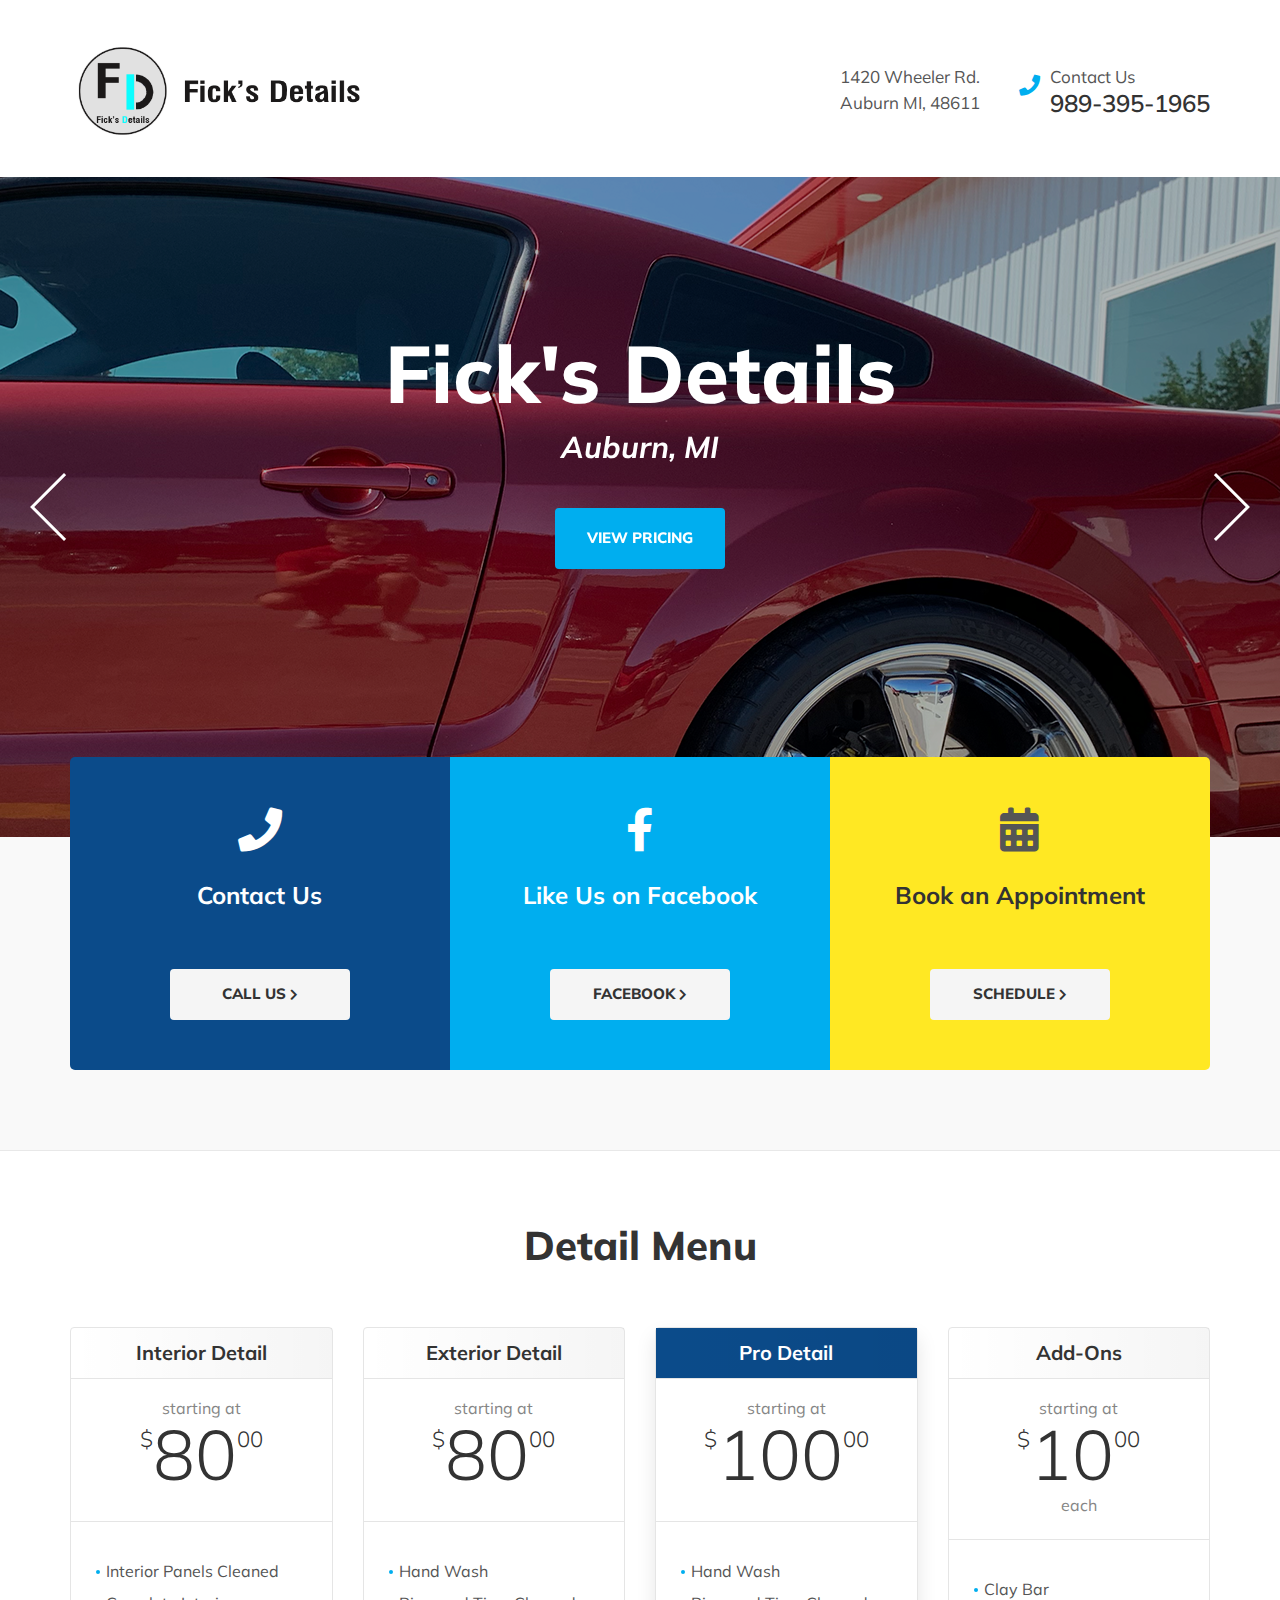
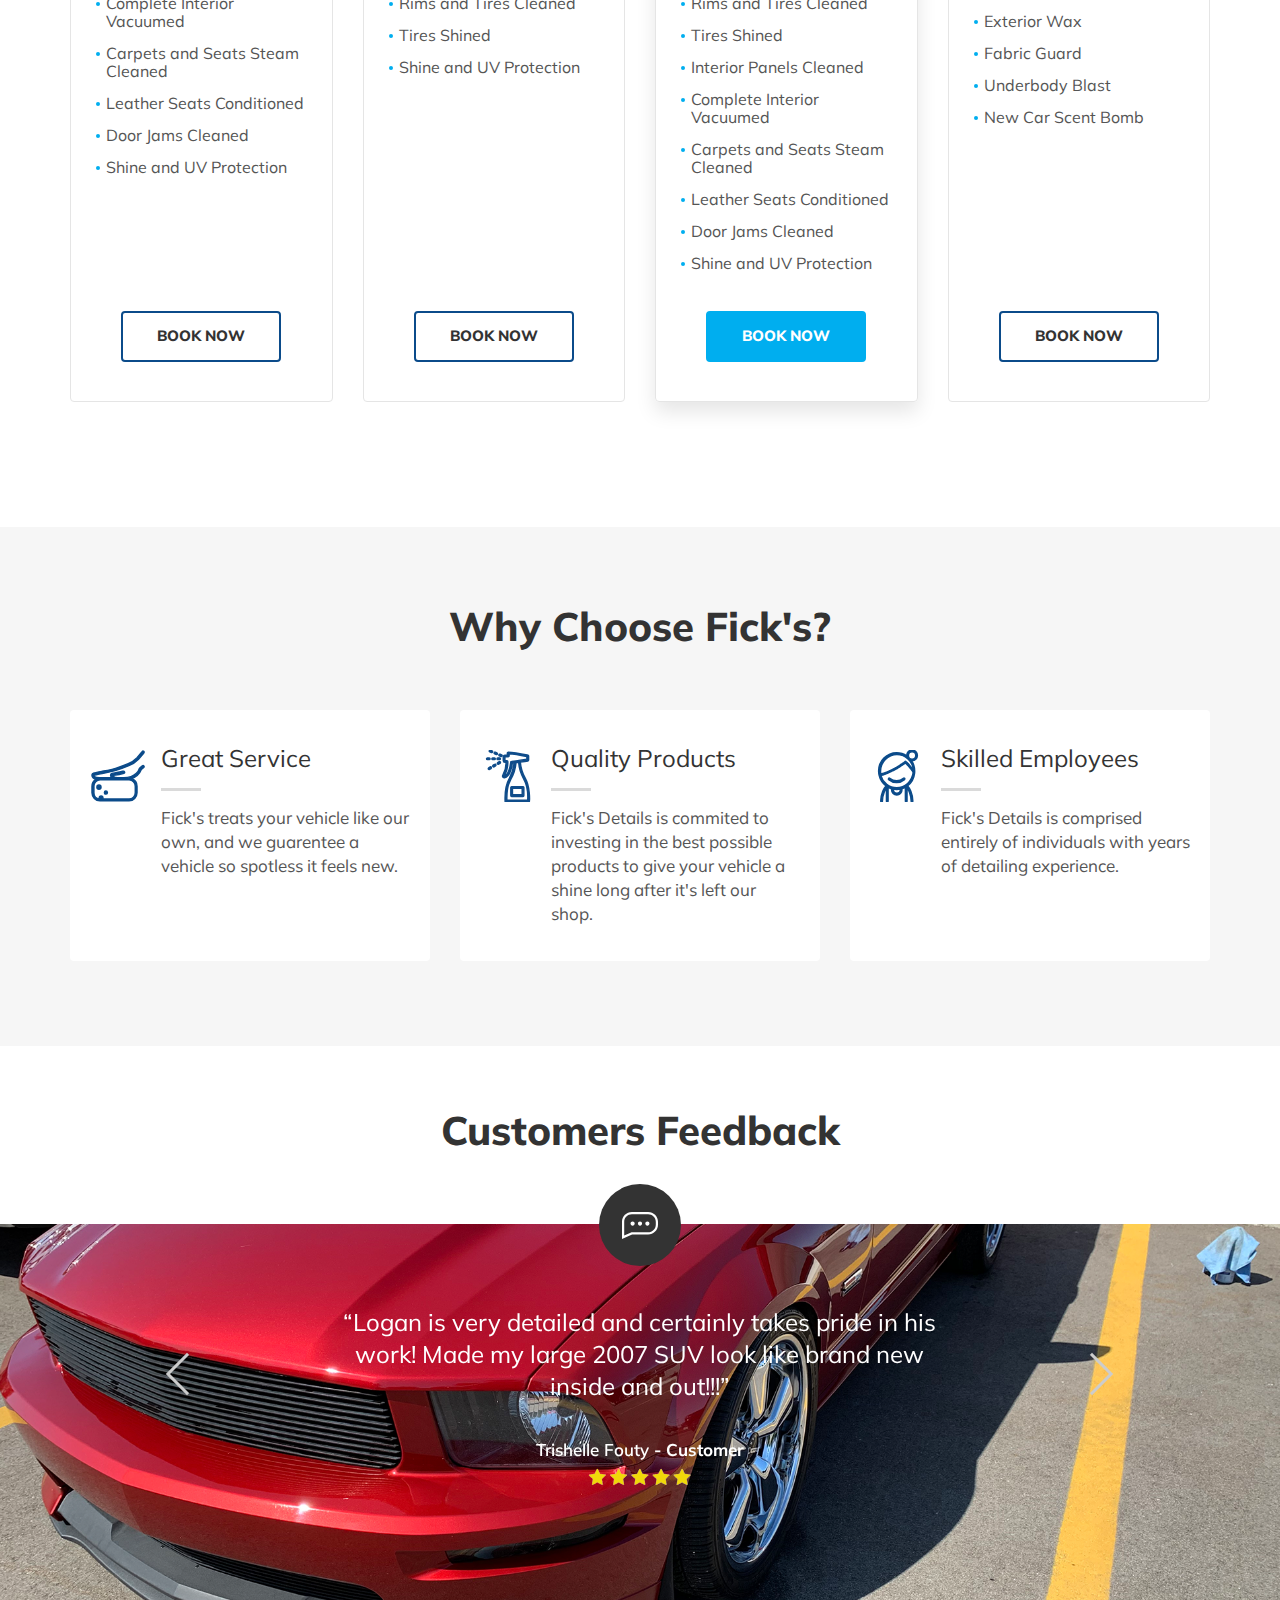
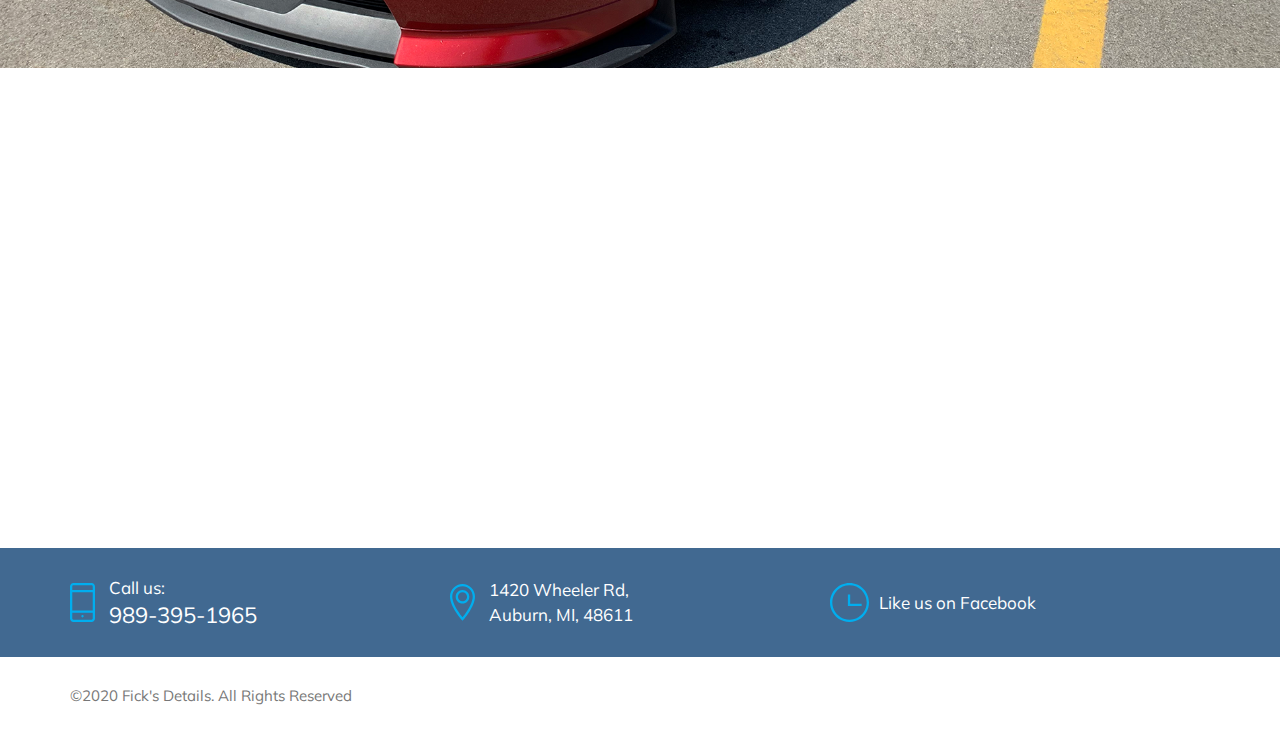
<file: index.html>
<!DOCTYPE html>
<html lang="en">
<head>
	<!-- set the encoding of your site -->
	<meta charset="utf-8">
	<meta http-equiv="X-UA-Compatible" content="IE=edge">
	<meta name="viewport" content="width=device-width, initial-scale=1.0">
	<!-- set the page title -->
	<title>Fick's Details</title>
	<!-- include the site bootstrap stylesheet -->
	<link rel="stylesheet" href="css/bootstrap.css">
	<!-- include google roboto font cdn link -->
	<link href="https://fonts.googleapis.com/css?family=Muli:300i,400,400i,500,500i,600,600i,700,700i,800,800i,900,900i&display=swap" rel="stylesheet">
	<!-- include google roboto font cdn link -->
	<link rel="stylesheet" href="https://use.fontawesome.com/releases/v5.8.2/css/all.css">
	<!-- include the site stylesheet -->
	<link rel="stylesheet" href="style.css">
	<!-- include the site stylesheet -->
	<link rel="stylesheet" href="css/responsive.css">
</head>
<body>
	<!-- pageWrapper -->
	<div id="pageWrapper">
		<!-- header -->
		<header id="header" class="bg-white">
			<!-- MidBar -->
			<div class="midBar pt-4 pt-lg-6 pb-lg-6 pt-xl-8 pb-xl-7">
				<div class="container">
					<div class="row">
						<div class="col-6 col-md-4">
							<!-- Logo -->
							<div class="logo position-relative">
								<a href="homepage.html">
									<img src="images/logo.png" alt="Auto &amp; Detailing template" class="img-fluid">
								</a>
							</div>
						</div>
						<div class="col-6 col-md-8 d-flex align-items-center justify-content-end position-static">
							<!-- ContactList -->
							<ul class=" list-unstyled contactList d-flex mb-0 position-relative mr-17 mr-sm-19 mr-md-23 mr-lg-4 mr-xl-0">
								<li class="d-lg-flex flex-wrap d-none">
									<span class="time rounded-sm d-block mr-lg-2 pt-lg-2">
										<span class="far fa-map-marker-alt p-lg-0 icn"></span>
									</span>
									<ul class="list-unstyled mb-0 timeList">
										<li><time class=" d-none d-lg-block" datetime="2019-07-15">1420 Wheeler Rd.</time></li>
										<li><time class=" d-none d-lg-block" datetime="2019-07-15">Auburn MI, 48611</time></li>
									</ul>
									
								</li>
								<li class="d-flex flex-wrap">
									<span class="ico d-block mr-lg-2 pt-lg-2">
										<a href="tel:19893951965" class="fas fa-phone rounded-sm p-lg-0 icn"></a>
									</span>
									<div class="wrap d-none d-lg-block">
										<span class="text d-block">Contact Us</span>
										<a class="tell fwSemibold" href="tel:19893951965">989-395-1965</a>
									</div>
								</li>
							</ul>
							
						</div>
					</div>
				</div>
			</div>
			
						<div id="collapseExample" class="collapse searchFormCollapse position-absolute">
							<!-- SForm -->
							<form class="sForm rounded-sm overflow-hidden input-group position-relative">
								<input type="text" class="form-control form-control-sm pr-2" placeholder="Find Freelancers">
								<div class="input-group-prepend mr-0">
									<button type="submit" class="btn buttonReset text-white fas fa-search"></button>
								</div>
							</form>
						</div>
					</nav>
				</div>
			</div>
		</header>
		<main>
			<!-- bannerSec -->
			<section class="bannerSec bannerSlide">
				<div>
					<div class="bsSlide bgCover overlay text-center position-relative d-flex" style="background-image: url(images/1920_1.png)">
						<div class="alignCenter w-100 d-flex align-items-center">
							<div class="container pt-6 pt-sm-10 pb-22 pt-md-12 pb-md-25 pt-lg-15 pb-lg-35">
								<div class="caption text-white position-relative">
									<h1 class="w-100 mb-6 mb-md-9 text-white">
										
										<strong class="fwEbold d-block mb-3 mt-md-n4 mb-md-2">Fick's Details</strong>
										<strong class="fwEbold d-block font-weight-bold headingVI">Auburn, MI</strong>
									</h1>
									<a href="#" class="btn btnTheme text-uppercase fwEbold py-3 px-4 py-md-4 px-md-6">View Pricing</a>
								</div>
							</div>
						</div>
					</div>
				</div>
				<div>
					<div class="bsSlide bgCover overlay position-relative d-flex" style="background-image: url(images/1920_3.png)">
						<div class="alignCenter d-flex w-100 align-items-center">
							<div class="container pt-6 pt-sm-10 pb-22 pt-md-12 pb-md-25 pt-lg-15 pb-lg-35">
								<div class="caption text-white position-relative text-center text-xxl-left">
									<h1 class="heading w-100 mb-7 mb-md-10 text-white">
									</h1>
									<a href="#" class="btn btnTheme text-uppercase fwEbold py-3 px-4 py-lg-4 px-lg-5">View Pricing</a>
								</div>
							</div>
						</div>
					</div>
				</div>
				<div>
					<div class="bsSlide bgCover overlay position-relative d-flex align-items-center text-center" style="background-image: url(images/1920_2.png)">
						<div class="alignCenter d-flex w-100 align-items-center">
							<div class="container pt-6 pt-sm-10 pb-22 pt-md-12 pb-md-25 pt-lg-15 pb-lg-35">
								<div class="caption text-white position-relative mb">
									<h1 class="w-100 mb-9 text-white">
										
									</h1>
									<a href="#" class="btn btnTheme text-uppercase fwEbold py-3 px-4 py-lg-4 px-lg-6">View Pricing</a>
								</div>
							</div>
						</div>
					</div>
				</div>
			</section>
			<!-- hlpSec -->
			<aside class="hlpSec mt-n16 pb-12 pb-md-16">
				<div class="container">
					<!-- helpBlockList -->
					<div class="row helpBlockList no-gutters">
						<!-- hlpBlockList -->
						<div class="col-12 d-flex flex-wrap hlpBlockList">
							<!-- hlpBlock -->
							<article class="hlpBlock col-12 col-lg-4 w-100 text-center p-7 p-lg-5 p-xl-8" data-background="primary">
								<span class="icoHolder mb-5 d-block mx-auto">
									<a class="fas fa-phone rounded-sm p-lg-0 icn"></a>
								</span>
								<h2 class="headingIX mb-2 ">Contact Us</h2>
								<br>
								<br>
								<a href="tel:19893951965" class="btn btn-light text-uppercase fwEbold py-3 mb-2">call us <span class="fas fa-chevron-right icn"></span></a>
							</article>
							<!-- hlpBlock -->
							<article class="hlpBlock col-12 col-lg-4 w-100 text-center p-7 p-lg-5 p-xl-8" data-background="bgTheme">
								<span class="icoHolder mb-5 d-block mx-auto">
									<a class="fab fa-facebook-f rounded-sm p-lg-0 icn"></a>
								</span>
								<h2 class="headingIX mb-2">Like Us on Facebook</h2>
								<br>
								<br>
								<a href="https://www.facebook.com/ficksdetails/" class="btn btn-light text-uppercase fwEbold py-3 mb-2">facebook <span class="fas fa-chevron-right icn"></span></a>
							</article>
							<!-- hlpBlock -->
							<article class="hlpBlock col-12 col-lg-4 w-100 text-center p-7 p-lg-5 p-xl-8" data-background="warning">
								<span class="icoHolder mb-5 d-block mx-auto">
									<a class="fas fa-calendar-alt rounded-sm p-lg-0 icn"></a>								</span>
								<h2 class="headingIX mb-2">Book an Appointment</h2>
								<br>
								<br>
								<a href="#" class="btn btn-light text-uppercase fwEbold py-3 mb-2">Schedule <span class="fas fa-chevron-right icn"></span></a>
							</article>
						</div>
					</div>
				</div>
			</aside>
			<!-- abtSec -->
			
			
			<!-- wsiSec -->

			
			<!-- dscntclb -->
			
			<!-- plnSec -->
			<section class="plnSec py-10 py-md-14">
				<div class="container">
					<div class="row">
						<div class="col-12">
							<header class="header text-center ltrSpce font-weight-light">
								<h3 class="h2 fwEbold mb-2">Detail Menu</h3>
								
							</header>
						</div>
					</div>
					<div class="row">
						<div class="col-12 col-sm-6 col-lg-3 d-flex">
							<!-- planList -->
							<article class="planList text-center rounded position-relative w-100 mb-6 mb-8 mb-lg-11">
								<header>
									<h4 class="headingXI text-capitalize px-3 mb-0">Interior Detail</h4>
									<!-- priceHolder -->
									<div class="priceHolder px-3 pt-4 pb-5">
										<span>starting at</span>
										<div class="wrap mb-1">
											<sup class="font-weight-light">$</sup>
											<span class="price font-weight-light">80</span>
											<sup class="font-weight-light">00</sup>
										</div>
										
									</div>
								</header>
								<!-- typeList -->
								<ul class="list-unstyled pt-8 pb-23 typeList text-secondary mb-0 px-5 text-left">
									<li>Interior Panels Cleaned</li>
									<li>Complete Interior Vacuumed</li>
									<li>Carpets and Seats Steam Cleaned</li>
									<li>Leather Seats Conditioned</li>
									<li>Door Jams Cleaned</li>
									<li>Shine and UV Protection</li>
								</ul>
								<span class="btnHolder d-block position-absolute">
									<a href="#" class="btn btn-outline-primary text-uppercase fwEbold py-3">book now</a>
								</span>
							</article>
						</div>
						<div class="col-12 col-sm-6 col-lg-3 d-flex">
							<!-- planList -->
							<article class="planList text-center rounded position-relative w-100 mb-6 mb-8 mb-lg-11">
								<header>
									<h4 class="headingXI text-capitalize px-3 mb-0">Exterior Detail</h4>
									<!-- priceHolder -->
									<div class="priceHolder px-3 pt-4 pb-5">
										<span>starting at</span>
										<div class="wrap mb-1">
											<sup class="font-weight-light">$</sup>
											<span class="price font-weight-light">80</span>
											<sup class="font-weight-light">00</sup>
										</div>
										
									</div>
								</header>
								<!-- typeList -->
								<ul class="list-unstyled pt-8 pb-23 typeList text-secondary mb-0 px-5 text-left">
									<li>Hand Wash</li>
									<li>Rims and Tires Cleaned</li>
									<li>Tires Shined</li>
									<li>Shine and UV Protection</li>
								</ul>
								<span class="btnHolder d-block position-absolute">
									<a href="#" class="btn btn-outline-primary text-uppercase fwEbold py-3">book now</a>
								</span>
							</article>
						</div>
						<div class="col-12 col-sm-6 col-lg-3 d-flex">
							<!-- planList -->
							<article class="planList active text-center position-relative rounded w-100 mb-6 mb-8 mb-lg-11">
								<header>
									<h4 class="headingXI text-capitalize text-white px-3 mb-0 bg-primary">Pro Detail</h4>
									<!-- priceHolder -->
									<div class="priceHolder px-3 pt-4 pb-5">
										<span>starting at</span>
										<div class="wrap mb-1">
											<sup class="font-weight-light">$</sup>
											<span class="price font-weight-light">100</span>
											<sup class="font-weight-light">00</sup>
											
										</div>
										
									</div>
								</header>
								<!-- typeList -->
								<ul class="list-unstyled pt-8 pb-23 typeList text-secondary mb-0 px-5 text-left">
									<li>Hand Wash</li>
									<li>Rims and Tires Cleaned</li>
									<li>Tires Shined</li>
									<li>Interior Panels Cleaned</li>
									<li>Complete Interior Vacuumed</li>
									<li>Carpets and Seats Steam Cleaned</li>
									<li>Leather Seats Conditioned</li>
									<li>Door Jams Cleaned</li>
									<li>Shine and UV Protection</li>
								</ul>
								<span class="btnHolder d-block position-absolute">
									<a href="#" class="btn btnTheme text-uppercase fwEbold py-3">book now</a>
								</span>
							</article>
						</div>
						<div class="col-12 col-sm-6 col-lg-3 d-flex">
							<!-- planList -->
							<article class="planList text-center rounded position-relative w-100 mb-6 mb-8 mb-lg-11">
								<header>
									<h4 class="headingXI text-capitalize px-3 mb-0">Add-Ons</h4>
									<!-- priceHolder -->
									<div class="priceHolder px-3 pt-4 pb-5">
										<span>starting at</span>
										<div class="wrap mb-1">
											<sup class="font-weight-light">$</sup>
											<span class="price font-weight-light">10</span>
											<sup class="font-weight-light">00</sup>
										</div>
										<span>each</span>
									</div>
								</header>
								<!-- typeList -->
								<ul class="list-unstyled pt-8 pb-23 typeList text-secondary mb-0 px-5 text-left">
									<li>Clay Bar</li>
									<li>Exterior Wax</li>
									<li>Fabric Guard</li>
									<li>Underbody Blast</li>
									<li>New Car Scent Bomb</li>
									
								</ul>
								<span class="btnHolder d-block position-absolute">
									<a href="#" class="btn btn-outline-primary text-uppercase fwEbold py-3">book now</a>
								</span>
							</article>
						</div>
					</div>

				</div>
			</section>
			<!-- coseSec -->
			<section class="coseSec bgwSmoke coseSec py-8 py-md-10 pt-lg-15 pb-lg-13">
				<div class="container">
					<div class="row">
						<div class="col-12">
							<header class="header text-center ltrSpce font-weight-light mb-10 mb-lg-12">
								<h2 class="fwEbold mb-2">Why Choose Fick's?</h2>
							</header>
						</div>
					</div>
					<div class="row justify-content-center">
						<div class="col-12 col-md-6 col-lg-4 d-flex">
							<!-- cBlock -->
							<article class="cBlock boxSdw d-flex bg-white py-5 py-sm-7 px-2 px-sm-5 px-lg-2 px-xl-4 rounded mb-4">
								<span class="icoHolder mr-2 mr-xl-3 mt-1">
									<img src="images/ico04.svg" alt="image description" class="img-fluid" width="56" height="55">
								</span>
								<div class="txtHolder">
									<h3 class="headingIX bdrBtm position-relative text-capitalize font-weight-normal pb-4 mb-3">Great Service</h3>
									<p>Fick's treats your vehicle like our own, and we guarentee a vehicle so spotless it feels new.</p>
								</div>
							</article>
						</div>
						<div class="col-12 col-md-6 col-lg-4 d-flex">
							<!-- cBlock -->
							<article class="cBlock boxSdw d-flex bg-white py-5 py-sm-7 px-2 px-sm-5 px-lg-2 px-xl-4 rounded mb-4">
								<span class="icoHolder mr-2 mr-xl-3 mt-1">
									<img src="images/ico05.svg" alt="image description" class="img-fluid" width="56" height="55">
								</span>
								<div class="txtHolder">
									<h3 class="headingIX bdrBtm position-relative text-capitalize font-weight-normal pb-4 mb-3">Quality Products</h3>
									<p>Fick's Details is commited to investing in the best possible products to give your vehicle a shine long after it's left our shop.</p>
								</div>
							</article>
						</div>
						<div class="col-12 col-md-6 col-lg-4 d-flex">
							<!-- cBlock -->
							<article class="cBlock boxSdw d-flex bg-white py-5 py-sm-7 px-2 px-sm-5 px-lg-2 px-xl-4 rounded mb-4">
								<span class="icoHolder mr-2 mr-xl-3 mt-1">
									<img src="images/ico06.svg" alt="image description" class="img-fluid" width="56" height="55">
								</span>
								<div class="txtHolder">
									<h3 class="headingIX bdrBtm position-relative text-capitalize font-weight-normal pb-4 mb-3">Skilled Employees</h3>
									<p>Fick's Details is comprised entirely of individuals with years of detailing experience.</p>
								</div>
							</article>
						</div>
					</div>
				</div>
			</section>
			<!-- dscntcSec -->
			
			
			<!-- customerSec -->
			<aside class="customerSec pt-10 pt-lg-12">
				<div class="container">
					<header class="header text-center ltrSpce font-weight-light mb-14">
						<h3 class="fwEbold h2 text-capitalize mb-4">customers feedback</h3>
					</header>
				</div>
				<!-- cutomerFeedback -->
				<div class="cutomerFeedback position-relative bgCover" style="background-image: url(images/1920_4.png)">
					<div class="container">
						<div class="row">
							<!-- feedbackSlide -->
							<div class="col-12 col-lg-10 offset-lg-1 feedbackSlide">
								<div>
									<div class="col-12">
										<blockquote class="blockquote text-center px-lg-15 px-xl-28 pb-10">
											<div class="icoHolder rounded-circle d-flex justify-content-center align-items-center mx-auto mt-n8 mb-8">
												<img src="images/ico15.svg" alt="image description" width="36" height="28" class="img-fluid">
											</div>
											<q class="d-block mb-7" style="color:white">Logan is very detailed and certainly takes pride in his work! Made my large 2007 SUV look like brand new inside and out!!!</q>
											<cite class="d-block">
												<strong class="customer d-block mb-1">
													<a href="#" class="fwSemibold" style="color: white">Trishelle Fouty</a>
													<em style="color:white">- Customer</em>
												</strong>
											</cite>
											<span class="imgHolder mx-auto d-block">
												<img src="images/rating.png" class="img-fluid" alt="rating">
											</span>
										</blockquote>
									</div>
								</div>
								<div>
									<div class="col-12">
										<blockquote class="blockquote text-center px-lg-15 px-xl-28  pb-10">
											<div class="icoHolder rounded-circle d-flex justify-content-center align-items-center mx-auto mt-n8 mb-8">
												<img src="images/ico15.svg" alt="image description" width="36" height="28" class="img-fluid">
											</div>
											<q class="d-block mb-7" style="color:white">Had my Jeep detailed , and is the Best detail job I have ever had. looked better than when get new car at dealership. Thanks for making my Jeep so clean!</q>
											<cite class="d-block">
												<strong class="customer d-block mb-1">
													<a href="#" class="fwSemibold" style="color: white">Amy Dankert</a>
													<em style="color:white">- Customer</em>
												</strong>
											</cite>
											<span class="imgHolder mx-auto d-block">
												<img src="images/rating.png" class="img-fluid" alt="rating">
											</span>
										</blockquote>
									</div>
								</div>
								<div>
									<div class="col-12">
										<blockquote class="blockquote text-center px-lg-15 px-xl-28  pb-10">
											<div class="icoHolder rounded-circle d-flex justify-content-center align-items-center mx-auto mt-n8 mb-8">
												<img src="images/ico15.svg" alt="image description" width="36" height="28" class="img-fluid">
											</div>
											<q class="d-block mb-7" style="color:white">Logan did a detail on my GMC Terrain and I was very pleased with the results. We have a yellow lab that we transport and Logan was able to remove nearly all of the hair and made it smell amazing. The detail he put into the job was noticeable and all those spots that food falls or dirt accumulates were incredibly clean. Very professional! Highly recommend.</q>
											<cite class="d-block">
												<strong class="customer d-block mb-1">
													<a href="#" class="fwSemibold" style="color: white">Amy Fisher</a>
													<em style="color:white">- Customer</em>
												</strong>
											</cite>
											<span class="imgHolder mx-auto d-block">
												<img src="images/rating.png" class="img-fluid" alt="rating">
											</span>
										</blockquote>
									</div>
								</div>
							</div>
						</div>
					</div>
				</div>
			</aside>
			<!-- awrdSec -->
			
			
			<!-- mapHolder -->
			<aside class="mapHolder w-100">
				<iframe src="https://www.google.com/maps/embed?pb=!1m18!1m12!1m3!1d2887.283323168281!2d-84.10711148419388!3d43.64227336115473!2m3!1f0!2f0!3f0!3m2!1i1024!2i768!4f13.1!3m3!1m2!1s0x88217d544682cf57%3A0x94551adf7893a6d2!2s1420%20Wheeler%20Rd%2C%20Auburn%2C%20MI%2048611!5e0!3m2!1sen!2sus!4v1589508483252!5m2!1sen!2sus" height="480" style="border:0" allowfullscreen></iframe>
			</aside>
			<!-- lctnSec -->
			
			<!-- footerAside -->
			<aside class="footerAside position-relative text-white bgCover" style="background-image: url()">
				<div class="contactHolder pt-6 pb-3 py-md-6">
					<div class="container">
						<address class="mb-0">
							<!-- contList -->
							<ul class="contList list-unstyled mb-0 d-flex flex-wrap justify-content-center">
								<li class="d-flex align-items-center mb-md-0">
									<div class="ico mr-1">
										<img src="images/ico16.svg" alt="images description" width="25" height="39" class="img-fluid">
									</div>
									<ul class="list-unstyled mb-0 wrap">
										<li class="mb-lg-1">Call us:</li>
										<li>
											<a href="tel:19893951965" class="tell">989-395-1965</a>
										</li>
									</ul>
								</li>
								<li class="d-flex align-items-center mb-md-0">
									<div class="ico mr-1">
										<img src="images/ico17.svg" alt="images description" width="25" height="36" class="img-fluid">
									</div>
									<ul class="list-unstyled mb-0">
										<li class="mb-lg-1">1420 Wheeler Rd,</li>
										<li>Auburn, MI, 48611</li>
									</ul>
								</li>
								<li class="d-flex align-items-center mb-md-0">
									<div class="ico mr-2">
										<img src="images/ico18.svg" alt="images description" width="39" height="39" class="img-fluid">
									</div>
									<ul class="list-unstyled mb-0 ftimeList">
										<a href="https://www.facebook.com/ficksdetails/">Like us on Facebook</a>
										
									</ul>
								</li>
							</ul>
						</address>
					</div>
				</div>
				
			</aside>
		</main>
		<!-- footer -->
		<footer id="footer" class="py-5 py-md-6">
			<div class="container">
				<div class="row align-items-center">
					<div class="col-12 col-md-6">
						<span class="txt d-block text-center text-md-left mb-4 mb-md-0">©2020 <a href="homepage.html">Fick's Details</a>. All Rights Reserved</span>
					</div>
					<div class="col-12 col-md-6">
						<!-- footerLink -->
						<ul class="list-unstyled footerLink d-flex mb-0 justify-content-center justify-content-md-end flex-wrap">
							
						</ul>
					</div>
				</div>
			</div>
		</footer>
		<!-- modal -->
		<div class="modal pr-0 fade" id="exampleModal">
			<!-- appointPopup -->
			<div class="modal-dialog appointPopup" role="document">
				<div class="modal-content">
					<div class="modal-header py-3 py-sm-4 py-md-5 px-7 px-sm-12 px-md-14 text-center position-relative">
						<h5 class="modal-title headingVII text-capitalize w-100" id="exampleModalLabel">make an appointment</h5>
						<button type="button" class="close rounded-circle position-absolute m-0" data-dismiss="modal" aria-label="Close">
				        </button>
					</div>
					<!-- appointForm -->
					<form class="appointForm">
						<div class="modal-body p-0">
							<div class="formGroup px-2 py-4 p-sm-6 p-md-8 pt-lg-10 px-lg-10">
								<h3 class="headingVIII mb-1 text-capitalize">select location</h3>
								<label>Select your nearest location here</label>
								<select class="custom-select" id="contactSubject">
									<option>Bridgeport, CT1205 North Ave., Bridgeport, CT 06604 </option>
									<option value="1">One</option>
									<option value="2">Two</option>
									<option value="3">Three</option>
								</select>
							</div>
							<!-- vehicleWrap -->
							<div class="formGroup vehicleWrap px-2 py-4 p-sm-6 p-md-8 px-lg-10">
								<h3 class="headingVIII mb-1 text-capitalize">vehicle type</h3>
								<label>Select your vehicle type</label>
								<div class="d-sm-flex vehicleWrapCheck flex-wrap">
									<div class="form-check">
										<input class="form-check-input" type="checkbox" value="" id="defaultCheck1">
										<label class="form-check-label" for="defaultCheck1">
										SUV
										</label>
									</div>
									<div class="form-check">
										<input class="form-check-input" type="checkbox" value="" id="defaultCheck2">
										<label class="form-check-label" for="defaultCheck2">
										Sedon
										</label>
									</div>
									<div class="form-check">
										<input class="form-check-input" type="checkbox" value="" id="defaultCheck3">
										<label class="form-check-label" for="defaultCheck3">
										Small SUV
										</label>
									</div>
									<div class="form-check">
										<input class="form-check-input" type="checkbox" value="" id="defaultCheck4">
										<label class="form-check-label" for="defaultCheck4">
										Mini Van
										</label>
									</div>
									<div class="form-check">
										<input class="form-check-input" type="checkbox" value="" id="defaultCheck5">
										<label class="form-check-label" for="defaultCheck5">
										Pickup Truck
										</label>
									</div>
								</div>
							</div>
							<!-- pkgWrap -->
							<div class="formGroup pkgWrap py-4 px-2 p-sm-6 pb-sm-2 pt-md-7 pb-md-4 px-lg-8 px-lg-10">
								<h3 class="headingVIII mb-1 mb-lg-2 text-capitalize">wash packages</h3>
								<label>Choose the best wash package for your vehicle</label>
								<select class="custom-select mb-6" id="contactSubject">
									<option>- Select Service Types -</option>
									<option value="1">One</option>
									<option value="2">Two</option>
									<option value="3">Three</option>
								</select>
								<!-- radioCheckList -->
								<ul class="list-unstyled radioCheckList mb-0">
									<li>
										<div class="form-check">
											<input class="form-check-input" type="checkbox" value="" id="popupCheck1">
											<label class="form-check-label mb-0" for="popupCheck1">
												<h4 class="headingX fwSemibold text-capitalize">
													<strong class="fwSemibold">full fivestar detail</strong>
													<strong class="font-weight-normal"> - 13.00</strong>
												</h4>
												<span class="timeLimit d-block">5 Hours</span>
												<a href="#" class="info text-capitalize">more info...</a>
											</label>
										</div>
									</li>
									<li>
										<div class="form-check">
											<input class="form-check-input" type="checkbox" value="" id="popupCheck2">
											<label class="form-check-label mb-0" for="popupCheck2">
												<h4 class="headingX fwSemibold text-capitalize">
													<strong class="fwSemibold">Interior Fivestar Detail</strong>
													<strong class="font-weight-normal"> - 25.99</strong>
												</h4>
												<span class="timeLimit d-block">5 Hours</span>
												<a href="#" class="info text-capitalize">more info...</a>
											</label>
										</div>
									</li>
									<li>
										<div class="form-check">
											<input class="form-check-input" type="checkbox" value="" id="popupCheck3">
											<label class="form-check-label mb-0" for="popupCheck3">
												<h4 class="headingX fwSemibold text-capitalize">
													<strong class="fwSemibold">Simoniz Diamond Plate Ceramic Paint Coating</strong>
													<strong class="font-weight-normal"> - 39.99</strong>
												</h4>
												<span class="timeLimit d-block">5 Hours</span>
												<a href="#" class="info text-capitalize">more info...</a>
											</label>
										</div>
									</li>
									<li>
										<div class="form-check">
											<input class="form-check-input" type="checkbox" value="" id="popupCheck4">
											<label class="form-check-label mb-0" for="popupCheck4">
												<h4 class="headingX fwSemibold text-capitalize">
													<strong class="fwSemibold">Scratch Repair</strong>
													<strong class="font-weight-normal"> - 24.00</strong>
												</h4>
												<span class="timeLimit d-block">5 Hours</span>
												<a href="#" class="info text-capitalize">more info...</a>
											</label>
										</div>
									</li>
									<li>
										<div class="form-check">
											<input class="form-check-input" type="checkbox" value="" id="popupCheck5">
											<label class="form-check-label mb-0" for="popupCheck5">
												<h4 class="headingX fwSemibold text-capitalize">
													<strong class="fwSemibold">Headlight Restoration</strong>
													<strong class="font-weight-normal"> - 18.59</strong>
												</h4>
												<span class="timeLimit d-block">5 Hours</span>
												<a href="#" class="info text-capitalize">more info...</a>
											</label>
										</div>
									</li>
								</ul>
							</div>
							<div class="formGroup appointDetail py-4 px-2 p-sm-6 pb-sm-3 px-md-8 pt-md-8 pb-md-6 pb-lg-6 px-lg-10">
								<h3 class="headingVIII text-capitalize">Appointment Details</h3>
								<label>When would you like us to come? </label>
								<div class="row formRow">
									<div class="col-12 col-md-6">
										<input class="form-control" type="date" >
									</div>
									<div class="col-12 col-md-6">
										<input class="form-control" type="time" >
									</div>
								</div>
							</div>
							<div class="formGroup appointDetail py-4 px-2 p-sm-6 p-md-8 px-lg-10">
								<h3 class="headingVIII text-capitalize">Booking Summary</h3>
								<label>See duration and price Estimate here</label>
								<div class="row summaryRow">
									<div class="col-12 col-md-6">
										<!-- smyBlock -->
										<article class="smyBlock mb-3 mb-md-0 align-items-center bg-primary d-flex p-4 p-lg-5">
											<span class="icoHolder">
												<img src="images/ico59.svg" class="img-fluid" alt="image description">
											</span>
											<div class="textWrap pr-lg-1 text-right flex-grow-1">
												<h3 class="fwSemibold headingIX text-white"> 0 Hour 0 Mins</h3>
												<h4 class="clrTheme headingXIII mb-0 text-uppercase">duration</h4>
											</div>
										</article>
									</div>
									<div class="col-12 col-md-6">
										<!-- smyBlock -->
										<article class="smyBlock mb-3 mb-md-0 align-items-center bg-primary d-flex p-4 p-lg-5 px-xl-6">
											<span class="icoHolder">
												<img src="images/ico60.svg" class="img-fluid" alt="image description">
											</span>
											<div class="textWrap text-right flex-grow-1">
												<h3 class="fwSemibold headingIX text-white"> $25.99</h3>
												<h4 class="clrTheme headingXIII mb-0 text-uppercase">total price</h4>
											</div>
										</article>
									</div>
								</div>
							</div>
							<!-- enterDetail -->
							<div class="formGroup border-0 enterDetail py-4 px-2 p-sm-6 p-md-8 px-lg-10">
								<h3 class="headingVIII text-capitalize mb-2"> Enter Your Details </h3>
								<label>This information will be used to contact you about your service.</label>
								<div class="row formRow">
									<div class="col-12 col-md-6">
										<div class="form-group">
											<input class="form-control" type="text" placeholder="First Name">
										</div>
									</div>
									<div class="col-12 col-md-6">
										<div class="form-group">
											<input class="form-control" type="text" placeholder="Last Name">
										</div>
									</div>
									<div class="col-12 col-md-6">
										<div class="form-group">
											<input class="form-control" type="tel" placeholder="Phone Number">
										</div>
									</div>
									<div class="col-12 col-md-6">
										<div class="form-group">
											<input class="form-control" type="Email" placeholder="Email Address">
										</div>
									</div>
								</div>
								<div class="row formIIRow justify-content-center">
									<div class="col-12 col-md-6 col-lg-4">
										<div class="form-group">
											<input class="form-control" type="text" placeholder="Make">
										</div>
									</div>
									<div class="col-12 col-md-6 col-lg-4">
										<div class="form-group">
											<input class="form-control" type="text" placeholder="Model">
										</div>
									</div>
									<div class="col-12 col-md-6 col-lg-4">
										<div class="form-group">
											<input class="form-control" type="tel" placeholder="Year">
										</div>
									</div>
								</div>
								<textarea class="form-control" placeholder="Additional Requirements"></textarea>
							</div>
						</div>
						<div class="modal-footer text-center px-2  px-sm-6 px-md-10 px-lg-24 mt-n1 pt-0 pb-8 pb-sm-10 pb-md-13 pb-lg-17 d-block border-0">
							<p>Please note that the date and time you requested may not be available. We will contact you to confirm your actual appointment details.</p>
							<button type="submit" class="btn btnTheme text-uppercase fwEbold text-uppercase m-0">Confirm Booking</button>
						</div>
					</form>
				</div>
			</div>
		</div>
		<span id="back-top" class="text-center rounded-circle fa fa-angle-up"></span>
		<!-- loader of the page -->
		
	</div>
	<!-- include jQuery library -->
	<script src="http://ajax.googleapis.com/ajax/libs/jquery/3.4.1/jquery.min.js"></script>
	<!-- include popup library -->
	<script src="https://cdnjs.cloudflare.com/ajax/libs/popper.js/1.14.7/umd/popper.min.js"></script>
	<!-- include bootstrap JavaScript -->
	<script src="https://stackpath.bootstrapcdn.com/bootstrap/4.3.1/js/bootstrap.min.js"></script>
	<!-- include custom JavaScript -->
	<script src="js/jqueryCustome.js"></script>
</body>
</html>
</file>
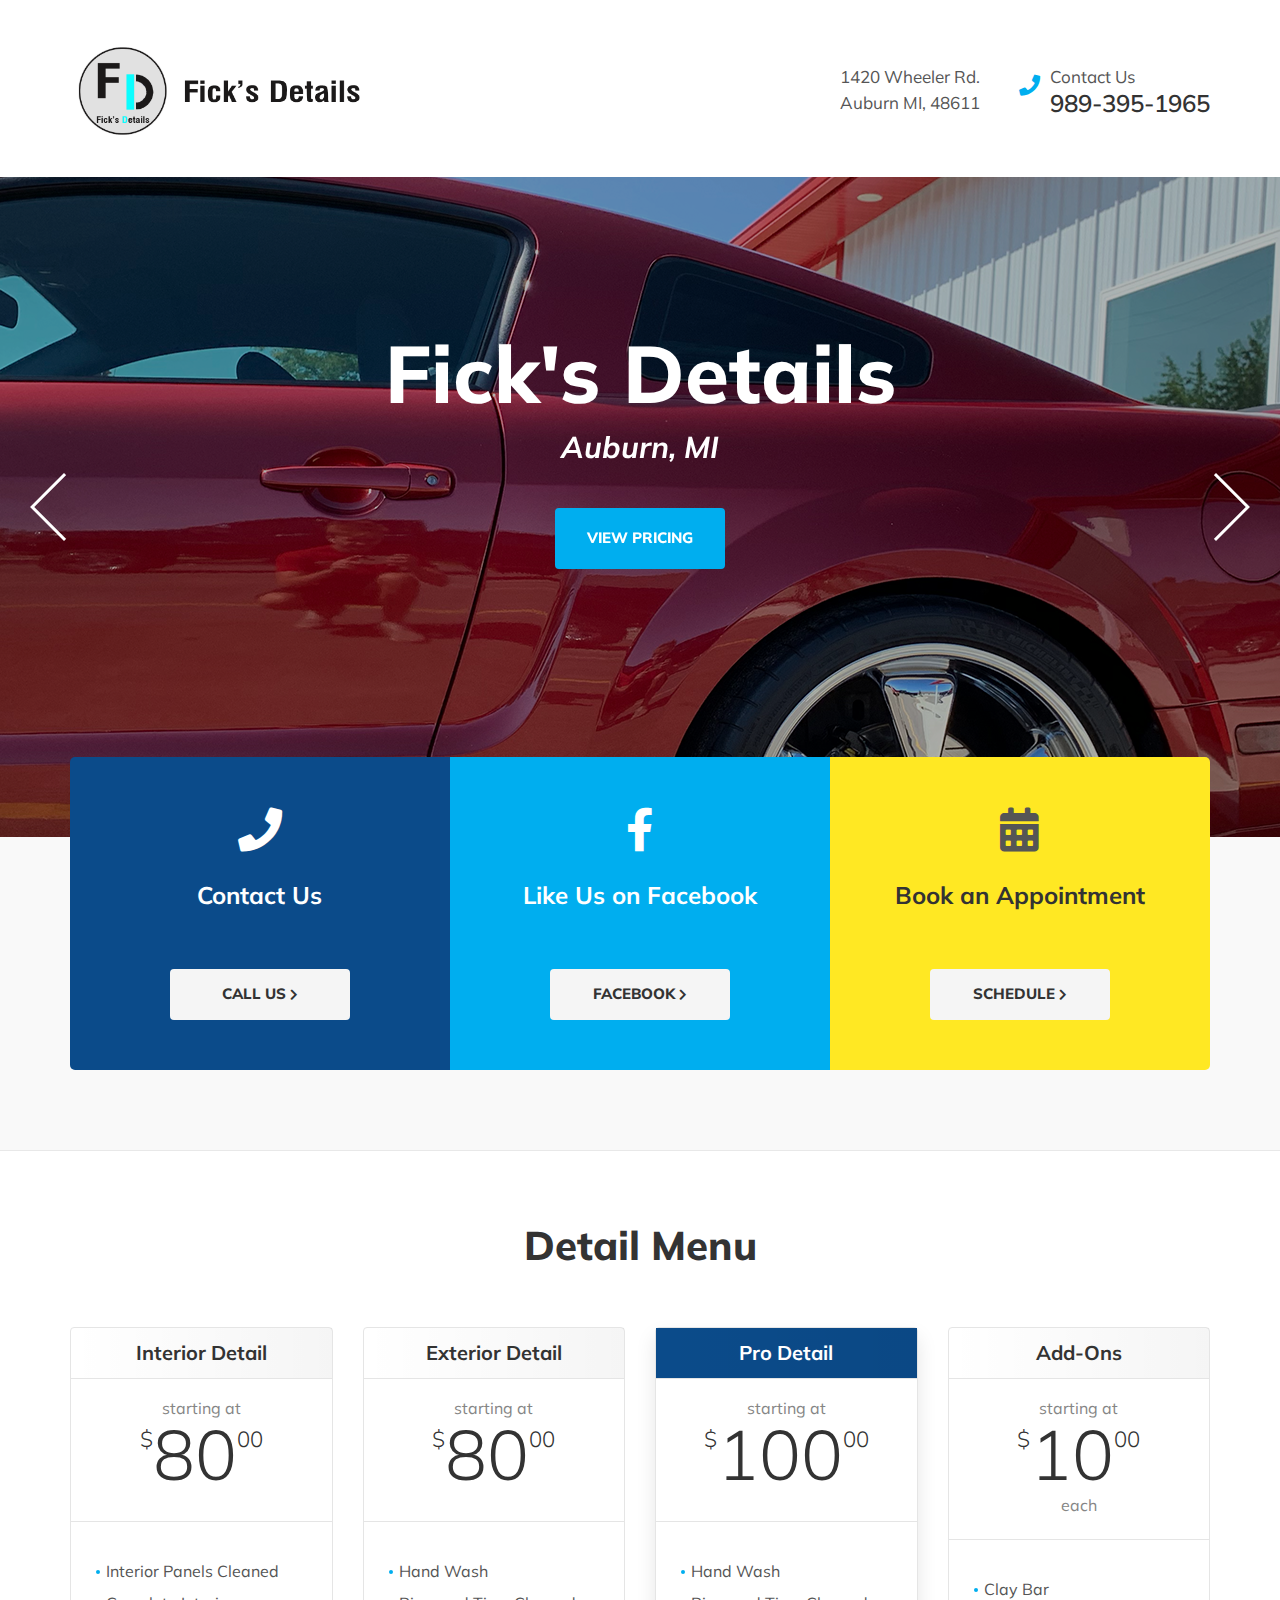
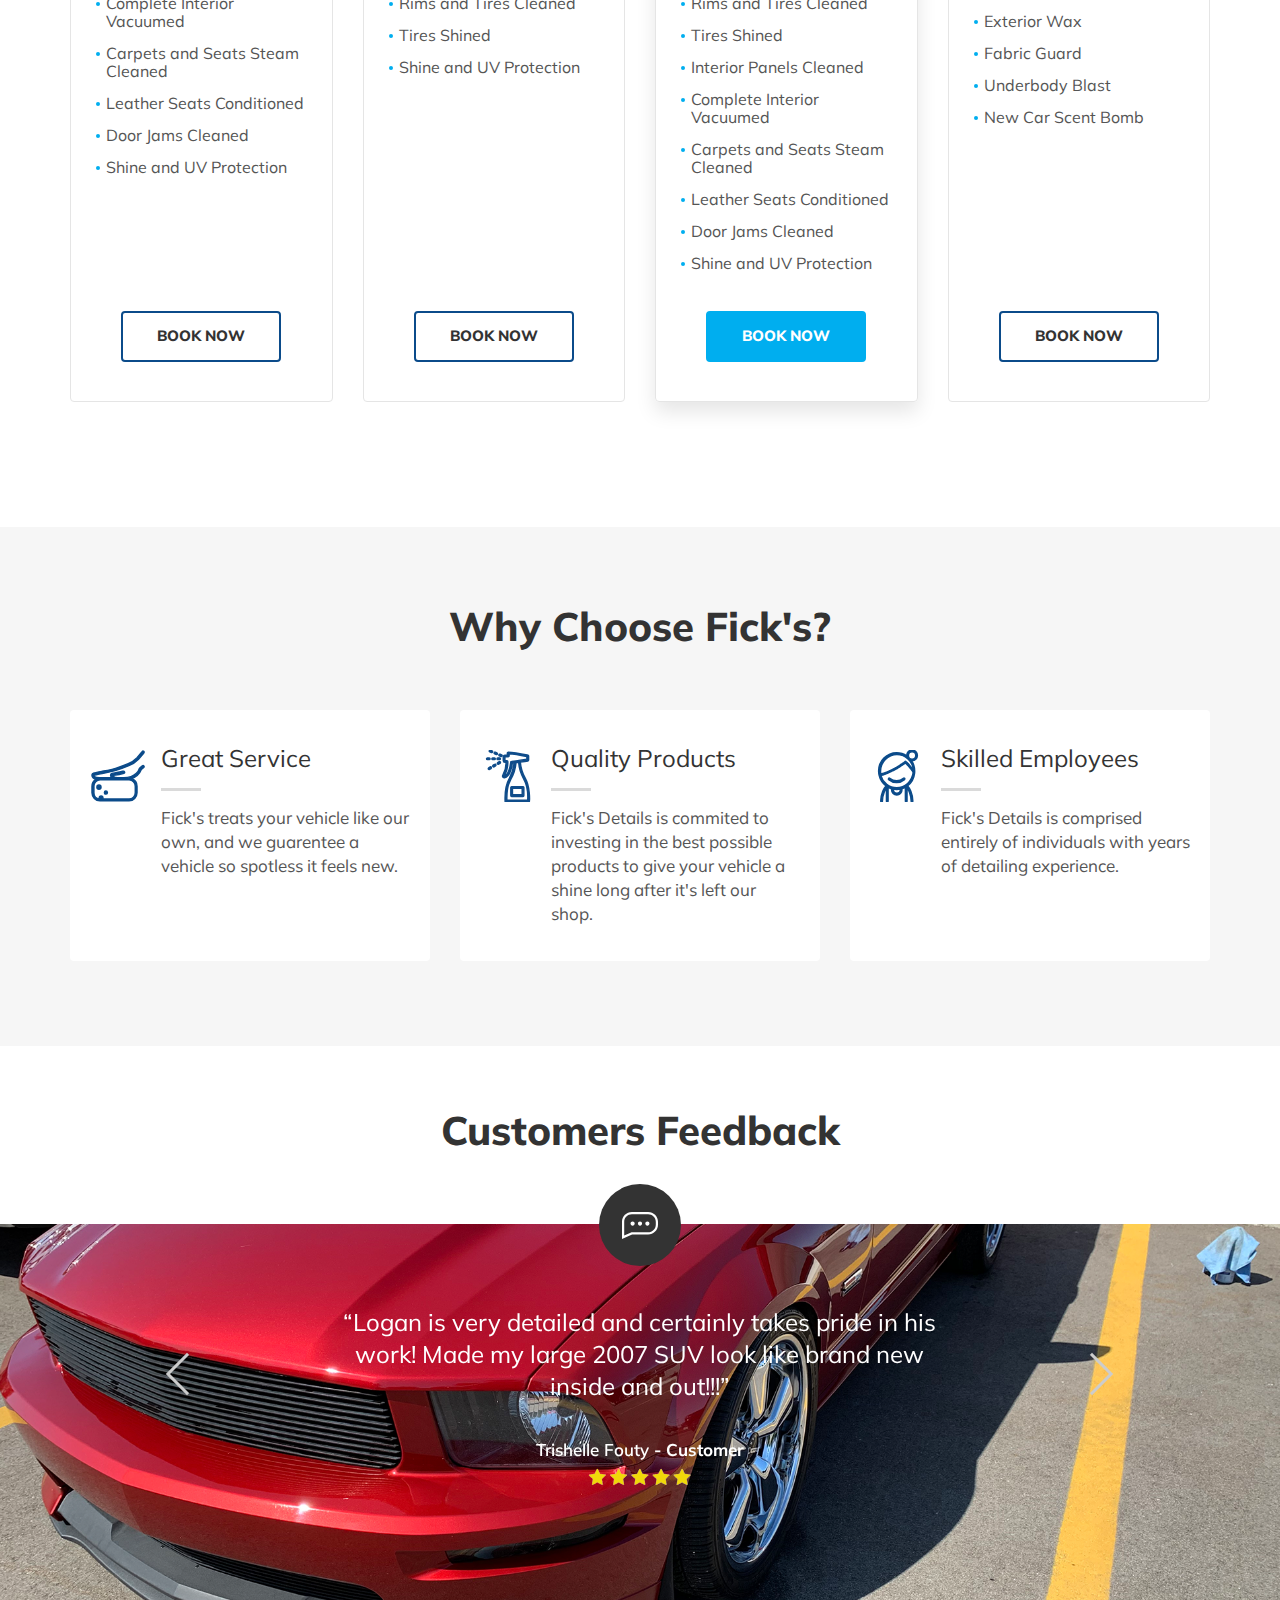
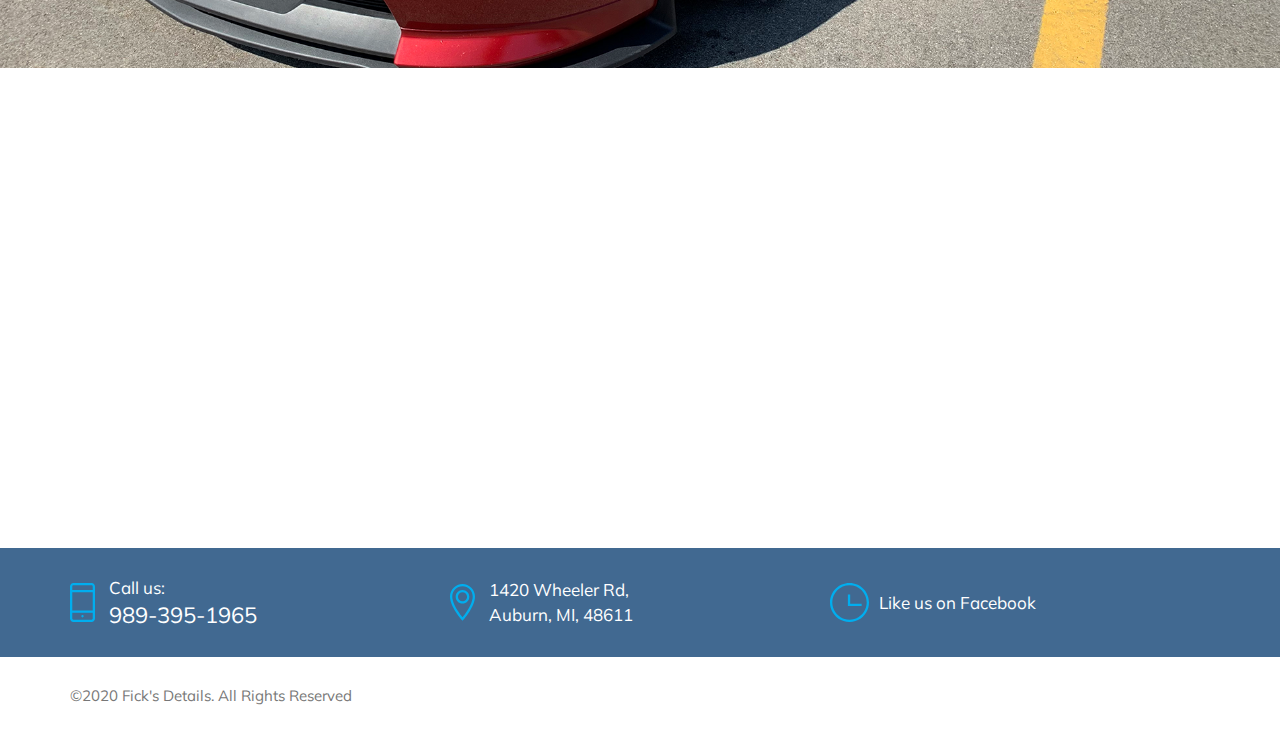
<file: homepage.html>
<!DOCTYPE html>
<html lang="en">
<head>
	<!-- set the encoding of your site -->
	<meta charset="utf-8">
	<meta http-equiv="X-UA-Compatible" content="IE=edge">
	<meta name="viewport" content="width=device-width, initial-scale=1.0">
	<!-- set the page title -->
	<title>Fick's Details</title>
	<!-- include the site bootstrap stylesheet -->
	<link rel="stylesheet" href="css/bootstrap.css">
	<!-- include google roboto font cdn link -->
	<link href="https://fonts.googleapis.com/css?family=Muli:300i,400,400i,500,500i,600,600i,700,700i,800,800i,900,900i&display=swap" rel="stylesheet">
	<!-- include google roboto font cdn link -->
	<link rel="stylesheet" href="https://use.fontawesome.com/releases/v5.8.2/css/all.css">
	<!-- include the site stylesheet -->
	<link rel="stylesheet" href="style.css">
	<!-- include the site stylesheet -->
	<link rel="stylesheet" href="css/responsive.css">
</head>
<body>
	<!-- pageWrapper -->
	<div id="pageWrapper">
		<!-- header -->
		<header id="header" class="bg-white">
			<!-- MidBar -->
			<div class="midBar pt-4 pt-lg-6 pb-lg-6 pt-xl-8 pb-xl-7">
				<div class="container">
					<div class="row">
						<div class="col-6 col-md-4">
							<!-- Logo -->
							<div class="logo position-relative">
								<a href="homepage.html">
									<img src="images/logo.png" alt="Auto &amp; Detailing template" class="img-fluid">
								</a>
							</div>
						</div>
						<div class="col-6 col-md-8 d-flex align-items-center justify-content-end position-static">
							<!-- ContactList -->
							<ul class=" list-unstyled contactList d-flex mb-0 position-relative mr-17 mr-sm-19 mr-md-23 mr-lg-4 mr-xl-0">
								<li class="d-lg-flex flex-wrap d-none">
									<span class="time rounded-sm d-block mr-lg-2 pt-lg-2">
										<span class="far fa-map-marker-alt p-lg-0 icn"></span>
									</span>
									<ul class="list-unstyled mb-0 timeList">
										<li><time class=" d-none d-lg-block" datetime="2019-07-15">1420 Wheeler Rd.</time></li>
										<li><time class=" d-none d-lg-block" datetime="2019-07-15">Auburn MI, 48611</time></li>
									</ul>
									
								</li>
								<li class="d-flex flex-wrap">
									<span class="ico d-block mr-lg-2 pt-lg-2">
										<a href="tel:19893951965" class="fas fa-phone rounded-sm p-lg-0 icn"></a>
									</span>
									<div class="wrap d-none d-lg-block">
										<span class="text d-block">Contact Us</span>
										<a class="tell fwSemibold" href="tel:19893951965">989-395-1965</a>
									</div>
								</li>
							</ul>
							
						</div>
					</div>
				</div>
			</div>
			
						<div id="collapseExample" class="collapse searchFormCollapse position-absolute">
							<!-- SForm -->
							<form class="sForm rounded-sm overflow-hidden input-group position-relative">
								<input type="text" class="form-control form-control-sm pr-2" placeholder="Find Freelancers">
								<div class="input-group-prepend mr-0">
									<button type="submit" class="btn buttonReset text-white fas fa-search"></button>
								</div>
							</form>
						</div>
					</nav>
				</div>
			</div>
		</header>
		<main>
			<!-- bannerSec -->
			<section class="bannerSec bannerSlide">
				<div>
					<div class="bsSlide bgCover overlay text-center position-relative d-flex" style="background-image: url(images/1920_1.png)">
						<div class="alignCenter w-100 d-flex align-items-center">
							<div class="container pt-6 pt-sm-10 pb-22 pt-md-12 pb-md-25 pt-lg-15 pb-lg-35">
								<div class="caption text-white position-relative">
									<h1 class="w-100 mb-6 mb-md-9 text-white">
										
										<strong class="fwEbold d-block mb-3 mt-md-n4 mb-md-2">Fick's Details</strong>
										<strong class="fwEbold d-block font-weight-bold headingVI">Auburn, MI</strong>
									</h1>
									<a href="#" class="btn btnTheme text-uppercase fwEbold py-3 px-4 py-md-4 px-md-6">View Pricing</a>
								</div>
							</div>
						</div>
					</div>
				</div>
				<div>
					<div class="bsSlide bgCover overlay position-relative d-flex" style="background-image: url(images/1920_3.png)">
						<div class="alignCenter d-flex w-100 align-items-center">
							<div class="container pt-6 pt-sm-10 pb-22 pt-md-12 pb-md-25 pt-lg-15 pb-lg-35">
								<div class="caption text-white position-relative text-center text-xxl-left">
									<h1 class="heading w-100 mb-7 mb-md-10 text-white">
									</h1>
									<a href="#" class="btn btnTheme text-uppercase fwEbold py-3 px-4 py-lg-4 px-lg-5">View Pricing</a>
								</div>
							</div>
						</div>
					</div>
				</div>
				<div>
					<div class="bsSlide bgCover overlay position-relative d-flex align-items-center text-center" style="background-image: url(images/1920_2.png)">
						<div class="alignCenter d-flex w-100 align-items-center">
							<div class="container pt-6 pt-sm-10 pb-22 pt-md-12 pb-md-25 pt-lg-15 pb-lg-35">
								<div class="caption text-white position-relative mb">
									<h1 class="w-100 mb-9 text-white">
										
									</h1>
									<a href="#" class="btn btnTheme text-uppercase fwEbold py-3 px-4 py-lg-4 px-lg-6">View Pricing</a>
								</div>
							</div>
						</div>
					</div>
				</div>
			</section>
			<!-- hlpSec -->
			<aside class="hlpSec mt-n16 pb-12 pb-md-16">
				<div class="container">
					<!-- helpBlockList -->
					<div class="row helpBlockList no-gutters">
						<!-- hlpBlockList -->
						<div class="col-12 d-flex flex-wrap hlpBlockList">
							<!-- hlpBlock -->
							<article class="hlpBlock col-12 col-lg-4 w-100 text-center p-7 p-lg-5 p-xl-8" data-background="primary">
								<span class="icoHolder mb-5 d-block mx-auto">
									<a class="fas fa-phone rounded-sm p-lg-0 icn"></a>
								</span>
								<h2 class="headingIX mb-2 ">Contact Us</h2>
								<br>
								<br>
								<a href="tel:19893951965" class="btn btn-light text-uppercase fwEbold py-3 mb-2">call us <span class="fas fa-chevron-right icn"></span></a>
							</article>
							<!-- hlpBlock -->
							<article class="hlpBlock col-12 col-lg-4 w-100 text-center p-7 p-lg-5 p-xl-8" data-background="bgTheme">
								<span class="icoHolder mb-5 d-block mx-auto">
									<a class="fab fa-facebook-f rounded-sm p-lg-0 icn"></a>
								</span>
								<h2 class="headingIX mb-2">Like Us on Facebook</h2>
								<br>
								<br>
								<a href="https://www.facebook.com/ficksdetails/" class="btn btn-light text-uppercase fwEbold py-3 mb-2">facebook <span class="fas fa-chevron-right icn"></span></a>
							</article>
							<!-- hlpBlock -->
							<article class="hlpBlock col-12 col-lg-4 w-100 text-center p-7 p-lg-5 p-xl-8" data-background="warning">
								<span class="icoHolder mb-5 d-block mx-auto">
									<a class="fas fa-calendar-alt rounded-sm p-lg-0 icn"></a>								</span>
								<h2 class="headingIX mb-2">Book an Appointment</h2>
								<br>
								<br>
								<a href="#" class="btn btn-light text-uppercase fwEbold py-3 mb-2">Schedule <span class="fas fa-chevron-right icn"></span></a>
							</article>
						</div>
					</div>
				</div>
			</aside>
			<!-- abtSec -->
			
			
			<!-- wsiSec -->

			
			<!-- dscntclb -->
			
			<!-- plnSec -->
			<section class="plnSec py-10 py-md-14">
				<div class="container">
					<div class="row">
						<div class="col-12">
							<header class="header text-center ltrSpce font-weight-light">
								<h3 class="h2 fwEbold mb-2">Detail Menu</h3>
								
							</header>
						</div>
					</div>
					<div class="row">
						<div class="col-12 col-sm-6 col-lg-3 d-flex">
							<!-- planList -->
							<article class="planList text-center rounded position-relative w-100 mb-6 mb-8 mb-lg-11">
								<header>
									<h4 class="headingXI text-capitalize px-3 mb-0">Interior Detail</h4>
									<!-- priceHolder -->
									<div class="priceHolder px-3 pt-4 pb-5">
										<span>starting at</span>
										<div class="wrap mb-1">
											<sup class="font-weight-light">$</sup>
											<span class="price font-weight-light">80</span>
											<sup class="font-weight-light">00</sup>
										</div>
										
									</div>
								</header>
								<!-- typeList -->
								<ul class="list-unstyled pt-8 pb-23 typeList text-secondary mb-0 px-5 text-left">
									<li>Interior Panels Cleaned</li>
									<li>Complete Interior Vacuumed</li>
									<li>Carpets and Seats Steam Cleaned</li>
									<li>Leather Seats Conditioned</li>
									<li>Door Jams Cleaned</li>
									<li>Shine and UV Protection</li>
								</ul>
								<span class="btnHolder d-block position-absolute">
									<a href="#" class="btn btn-outline-primary text-uppercase fwEbold py-3">book now</a>
								</span>
							</article>
						</div>
						<div class="col-12 col-sm-6 col-lg-3 d-flex">
							<!-- planList -->
							<article class="planList text-center rounded position-relative w-100 mb-6 mb-8 mb-lg-11">
								<header>
									<h4 class="headingXI text-capitalize px-3 mb-0">Exterior Detail</h4>
									<!-- priceHolder -->
									<div class="priceHolder px-3 pt-4 pb-5">
										<span>starting at</span>
										<div class="wrap mb-1">
											<sup class="font-weight-light">$</sup>
											<span class="price font-weight-light">80</span>
											<sup class="font-weight-light">00</sup>
										</div>
										
									</div>
								</header>
								<!-- typeList -->
								<ul class="list-unstyled pt-8 pb-23 typeList text-secondary mb-0 px-5 text-left">
									<li>Hand Wash</li>
									<li>Rims and Tires Cleaned</li>
									<li>Tires Shined</li>
									<li>Shine and UV Protection</li>
								</ul>
								<span class="btnHolder d-block position-absolute">
									<a href="#" class="btn btn-outline-primary text-uppercase fwEbold py-3">book now</a>
								</span>
							</article>
						</div>
						<div class="col-12 col-sm-6 col-lg-3 d-flex">
							<!-- planList -->
							<article class="planList active text-center position-relative rounded w-100 mb-6 mb-8 mb-lg-11">
								<header>
									<h4 class="headingXI text-capitalize text-white px-3 mb-0 bg-primary">Pro Detail</h4>
									<!-- priceHolder -->
									<div class="priceHolder px-3 pt-4 pb-5">
										<span>starting at</span>
										<div class="wrap mb-1">
											<sup class="font-weight-light">$</sup>
											<span class="price font-weight-light">100</span>
											<sup class="font-weight-light">00</sup>
											
										</div>
										
									</div>
								</header>
								<!-- typeList -->
								<ul class="list-unstyled pt-8 pb-23 typeList text-secondary mb-0 px-5 text-left">
									<li>Hand Wash</li>
									<li>Rims and Tires Cleaned</li>
									<li>Tires Shined</li>
									<li>Interior Panels Cleaned</li>
									<li>Complete Interior Vacuumed</li>
									<li>Carpets and Seats Steam Cleaned</li>
									<li>Leather Seats Conditioned</li>
									<li>Door Jams Cleaned</li>
									<li>Shine and UV Protection</li>
								</ul>
								<span class="btnHolder d-block position-absolute">
									<a href="#" class="btn btnTheme text-uppercase fwEbold py-3">book now</a>
								</span>
							</article>
						</div>
						<div class="col-12 col-sm-6 col-lg-3 d-flex">
							<!-- planList -->
							<article class="planList text-center rounded position-relative w-100 mb-6 mb-8 mb-lg-11">
								<header>
									<h4 class="headingXI text-capitalize px-3 mb-0">Add-Ons</h4>
									<!-- priceHolder -->
									<div class="priceHolder px-3 pt-4 pb-5">
										<span>starting at</span>
										<div class="wrap mb-1">
											<sup class="font-weight-light">$</sup>
											<span class="price font-weight-light">10</span>
											<sup class="font-weight-light">00</sup>
										</div>
										<span>each</span>
									</div>
								</header>
								<!-- typeList -->
								<ul class="list-unstyled pt-8 pb-23 typeList text-secondary mb-0 px-5 text-left">
									<li>Clay Bar</li>
									<li>Exterior Wax</li>
									<li>Fabric Guard</li>
									<li>Underbody Blast</li>
									<li>New Car Scent Bomb</li>
									
								</ul>
								<span class="btnHolder d-block position-absolute">
									<a href="#" class="btn btn-outline-primary text-uppercase fwEbold py-3">book now</a>
								</span>
							</article>
						</div>
					</div>

				</div>
			</section>
			<!-- coseSec -->
			<section class="coseSec bgwSmoke coseSec py-8 py-md-10 pt-lg-15 pb-lg-13">
				<div class="container">
					<div class="row">
						<div class="col-12">
							<header class="header text-center ltrSpce font-weight-light mb-10 mb-lg-12">
								<h2 class="fwEbold mb-2">Why Choose Fick's?</h2>
							</header>
						</div>
					</div>
					<div class="row justify-content-center">
						<div class="col-12 col-md-6 col-lg-4 d-flex">
							<!-- cBlock -->
							<article class="cBlock boxSdw d-flex bg-white py-5 py-sm-7 px-2 px-sm-5 px-lg-2 px-xl-4 rounded mb-4">
								<span class="icoHolder mr-2 mr-xl-3 mt-1">
									<img src="images/ico04.svg" alt="image description" class="img-fluid" width="56" height="55">
								</span>
								<div class="txtHolder">
									<h3 class="headingIX bdrBtm position-relative text-capitalize font-weight-normal pb-4 mb-3">Great Service</h3>
									<p>Fick's treats your vehicle like our own, and we guarentee a vehicle so spotless it feels new.</p>
								</div>
							</article>
						</div>
						<div class="col-12 col-md-6 col-lg-4 d-flex">
							<!-- cBlock -->
							<article class="cBlock boxSdw d-flex bg-white py-5 py-sm-7 px-2 px-sm-5 px-lg-2 px-xl-4 rounded mb-4">
								<span class="icoHolder mr-2 mr-xl-3 mt-1">
									<img src="images/ico05.svg" alt="image description" class="img-fluid" width="56" height="55">
								</span>
								<div class="txtHolder">
									<h3 class="headingIX bdrBtm position-relative text-capitalize font-weight-normal pb-4 mb-3">Quality Products</h3>
									<p>Fick's Details is commited to investing in the best possible products to give your vehicle a shine long after it's left our shop.</p>
								</div>
							</article>
						</div>
						<div class="col-12 col-md-6 col-lg-4 d-flex">
							<!-- cBlock -->
							<article class="cBlock boxSdw d-flex bg-white py-5 py-sm-7 px-2 px-sm-5 px-lg-2 px-xl-4 rounded mb-4">
								<span class="icoHolder mr-2 mr-xl-3 mt-1">
									<img src="images/ico06.svg" alt="image description" class="img-fluid" width="56" height="55">
								</span>
								<div class="txtHolder">
									<h3 class="headingIX bdrBtm position-relative text-capitalize font-weight-normal pb-4 mb-3">Skilled Employees</h3>
									<p>Fick's Details is comprised entirely of individuals with years of detailing experience.</p>
								</div>
							</article>
						</div>
					</div>
				</div>
			</section>
			<!-- dscntcSec -->
			
			
			<!-- customerSec -->
			<aside class="customerSec pt-10 pt-lg-12">
				<div class="container">
					<header class="header text-center ltrSpce font-weight-light mb-14">
						<h3 class="fwEbold h2 text-capitalize mb-4">customers feedback</h3>
					</header>
				</div>
				<!-- cutomerFeedback -->
				<div class="cutomerFeedback position-relative bgCover" style="background-image: url(images/1920_4.png)">
					<div class="container">
						<div class="row">
							<!-- feedbackSlide -->
							<div class="col-12 col-lg-10 offset-lg-1 feedbackSlide">
								<div>
									<div class="col-12">
										<blockquote class="blockquote text-center px-lg-15 px-xl-28 pb-10">
											<div class="icoHolder rounded-circle d-flex justify-content-center align-items-center mx-auto mt-n8 mb-8">
												<img src="images/ico15.svg" alt="image description" width="36" height="28" class="img-fluid">
											</div>
											<q class="d-block mb-7" style="color:white">Logan is very detailed and certainly takes pride in his work! Made my large 2007 SUV look like brand new inside and out!!!</q>
											<cite class="d-block">
												<strong class="customer d-block mb-1">
													<a href="#" class="fwSemibold" style="color: white">Trishelle Fouty</a>
													<em style="color:white">- Customer</em>
												</strong>
											</cite>
											<span class="imgHolder mx-auto d-block">
												<img src="images/rating.png" class="img-fluid" alt="rating">
											</span>
										</blockquote>
									</div>
								</div>
								<div>
									<div class="col-12">
										<blockquote class="blockquote text-center px-lg-15 px-xl-28  pb-10">
											<div class="icoHolder rounded-circle d-flex justify-content-center align-items-center mx-auto mt-n8 mb-8">
												<img src="images/ico15.svg" alt="image description" width="36" height="28" class="img-fluid">
											</div>
											<q class="d-block mb-7" style="color:white">Had my Jeep detailed , and is the Best detail job I have ever had. looked better than when get new car at dealership. Thanks for making my Jeep so clean!</q>
											<cite class="d-block">
												<strong class="customer d-block mb-1">
													<a href="#" class="fwSemibold" style="color: white">Amy Dankert</a>
													<em style="color:white">- Customer</em>
												</strong>
											</cite>
											<span class="imgHolder mx-auto d-block">
												<img src="images/rating.png" class="img-fluid" alt="rating">
											</span>
										</blockquote>
									</div>
								</div>
								<div>
									<div class="col-12">
										<blockquote class="blockquote text-center px-lg-15 px-xl-28  pb-10">
											<div class="icoHolder rounded-circle d-flex justify-content-center align-items-center mx-auto mt-n8 mb-8">
												<img src="images/ico15.svg" alt="image description" width="36" height="28" class="img-fluid">
											</div>
											<q class="d-block mb-7" style="color:white">Logan did a detail on my GMC Terrain and I was very pleased with the results. We have a yellow lab that we transport and Logan was able to remove nearly all of the hair and made it smell amazing. The detail he put into the job was noticeable and all those spots that food falls or dirt accumulates were incredibly clean. Very professional! Highly recommend.</q>
											<cite class="d-block">
												<strong class="customer d-block mb-1">
													<a href="#" class="fwSemibold" style="color: white">Amy Fisher</a>
													<em style="color:white">- Customer</em>
												</strong>
											</cite>
											<span class="imgHolder mx-auto d-block">
												<img src="images/rating.png" class="img-fluid" alt="rating">
											</span>
										</blockquote>
									</div>
								</div>
							</div>
						</div>
					</div>
				</div>
			</aside>
			<!-- awrdSec -->
			
			
			<!-- mapHolder -->
			<aside class="mapHolder w-100">
				<iframe src="https://www.google.com/maps/embed?pb=!1m18!1m12!1m3!1d2887.283323168281!2d-84.10711148419388!3d43.64227336115473!2m3!1f0!2f0!3f0!3m2!1i1024!2i768!4f13.1!3m3!1m2!1s0x88217d544682cf57%3A0x94551adf7893a6d2!2s1420%20Wheeler%20Rd%2C%20Auburn%2C%20MI%2048611!5e0!3m2!1sen!2sus!4v1589508483252!5m2!1sen!2sus" height="480" style="border:0" allowfullscreen></iframe>
			</aside>
			<!-- lctnSec -->
			
			<!-- footerAside -->
			<aside class="footerAside position-relative text-white bgCover" style="background-image: url()">
				<div class="contactHolder pt-6 pb-3 py-md-6">
					<div class="container">
						<address class="mb-0">
							<!-- contList -->
							<ul class="contList list-unstyled mb-0 d-flex flex-wrap justify-content-center">
								<li class="d-flex align-items-center mb-md-0">
									<div class="ico mr-1">
										<img src="images/ico16.svg" alt="images description" width="25" height="39" class="img-fluid">
									</div>
									<ul class="list-unstyled mb-0 wrap">
										<li class="mb-lg-1">Call us:</li>
										<li>
											<a href="tel:19893951965" class="tell">989-395-1965</a>
										</li>
									</ul>
								</li>
								<li class="d-flex align-items-center mb-md-0">
									<div class="ico mr-1">
										<img src="images/ico17.svg" alt="images description" width="25" height="36" class="img-fluid">
									</div>
									<ul class="list-unstyled mb-0">
										<li class="mb-lg-1">1420 Wheeler Rd,</li>
										<li>Auburn, MI, 48611</li>
									</ul>
								</li>
								<li class="d-flex align-items-center mb-md-0">
									<div class="ico mr-2">
										<img src="images/ico18.svg" alt="images description" width="39" height="39" class="img-fluid">
									</div>
									<ul class="list-unstyled mb-0 ftimeList">
										<a href="https://www.facebook.com/ficksdetails/">Like us on Facebook</a>
										
									</ul>
								</li>
							</ul>
						</address>
					</div>
				</div>
				
			</aside>
		</main>
		<!-- footer -->
		<footer id="footer" class="py-5 py-md-6">
			<div class="container">
				<div class="row align-items-center">
					<div class="col-12 col-md-6">
						<span class="txt d-block text-center text-md-left mb-4 mb-md-0">©2020 <a href="homepage.html">Fick's Details</a>. All Rights Reserved</span>
					</div>
					<div class="col-12 col-md-6">
						<!-- footerLink -->
						<ul class="list-unstyled footerLink d-flex mb-0 justify-content-center justify-content-md-end flex-wrap">
							
						</ul>
					</div>
				</div>
			</div>
		</footer>
		<!-- modal -->
		<div class="modal pr-0 fade" id="exampleModal">
			<!-- appointPopup -->
			<div class="modal-dialog appointPopup" role="document">
				<div class="modal-content">
					<div class="modal-header py-3 py-sm-4 py-md-5 px-7 px-sm-12 px-md-14 text-center position-relative">
						<h5 class="modal-title headingVII text-capitalize w-100" id="exampleModalLabel">make an appointment</h5>
						<button type="button" class="close rounded-circle position-absolute m-0" data-dismiss="modal" aria-label="Close">
				        </button>
					</div>
					<!-- appointForm -->
					<form class="appointForm">
						<div class="modal-body p-0">
							<div class="formGroup px-2 py-4 p-sm-6 p-md-8 pt-lg-10 px-lg-10">
								<h3 class="headingVIII mb-1 text-capitalize">select location</h3>
								<label>Select your nearest location here</label>
								<select class="custom-select" id="contactSubject">
									<option>Bridgeport, CT1205 North Ave., Bridgeport, CT 06604 </option>
									<option value="1">One</option>
									<option value="2">Two</option>
									<option value="3">Three</option>
								</select>
							</div>
							<!-- vehicleWrap -->
							<div class="formGroup vehicleWrap px-2 py-4 p-sm-6 p-md-8 px-lg-10">
								<h3 class="headingVIII mb-1 text-capitalize">vehicle type</h3>
								<label>Select your vehicle type</label>
								<div class="d-sm-flex vehicleWrapCheck flex-wrap">
									<div class="form-check">
										<input class="form-check-input" type="checkbox" value="" id="defaultCheck1">
										<label class="form-check-label" for="defaultCheck1">
										SUV
										</label>
									</div>
									<div class="form-check">
										<input class="form-check-input" type="checkbox" value="" id="defaultCheck2">
										<label class="form-check-label" for="defaultCheck2">
										Sedon
										</label>
									</div>
									<div class="form-check">
										<input class="form-check-input" type="checkbox" value="" id="defaultCheck3">
										<label class="form-check-label" for="defaultCheck3">
										Small SUV
										</label>
									</div>
									<div class="form-check">
										<input class="form-check-input" type="checkbox" value="" id="defaultCheck4">
										<label class="form-check-label" for="defaultCheck4">
										Mini Van
										</label>
									</div>
									<div class="form-check">
										<input class="form-check-input" type="checkbox" value="" id="defaultCheck5">
										<label class="form-check-label" for="defaultCheck5">
										Pickup Truck
										</label>
									</div>
								</div>
							</div>
							<!-- pkgWrap -->
							<div class="formGroup pkgWrap py-4 px-2 p-sm-6 pb-sm-2 pt-md-7 pb-md-4 px-lg-8 px-lg-10">
								<h3 class="headingVIII mb-1 mb-lg-2 text-capitalize">wash packages</h3>
								<label>Choose the best wash package for your vehicle</label>
								<select class="custom-select mb-6" id="contactSubject">
									<option>- Select Service Types -</option>
									<option value="1">One</option>
									<option value="2">Two</option>
									<option value="3">Three</option>
								</select>
								<!-- radioCheckList -->
								<ul class="list-unstyled radioCheckList mb-0">
									<li>
										<div class="form-check">
											<input class="form-check-input" type="checkbox" value="" id="popupCheck1">
											<label class="form-check-label mb-0" for="popupCheck1">
												<h4 class="headingX fwSemibold text-capitalize">
													<strong class="fwSemibold">full fivestar detail</strong>
													<strong class="font-weight-normal"> - 13.00</strong>
												</h4>
												<span class="timeLimit d-block">5 Hours</span>
												<a href="#" class="info text-capitalize">more info...</a>
											</label>
										</div>
									</li>
									<li>
										<div class="form-check">
											<input class="form-check-input" type="checkbox" value="" id="popupCheck2">
											<label class="form-check-label mb-0" for="popupCheck2">
												<h4 class="headingX fwSemibold text-capitalize">
													<strong class="fwSemibold">Interior Fivestar Detail</strong>
													<strong class="font-weight-normal"> - 25.99</strong>
												</h4>
												<span class="timeLimit d-block">5 Hours</span>
												<a href="#" class="info text-capitalize">more info...</a>
											</label>
										</div>
									</li>
									<li>
										<div class="form-check">
											<input class="form-check-input" type="checkbox" value="" id="popupCheck3">
											<label class="form-check-label mb-0" for="popupCheck3">
												<h4 class="headingX fwSemibold text-capitalize">
													<strong class="fwSemibold">Simoniz Diamond Plate Ceramic Paint Coating</strong>
													<strong class="font-weight-normal"> - 39.99</strong>
												</h4>
												<span class="timeLimit d-block">5 Hours</span>
												<a href="#" class="info text-capitalize">more info...</a>
											</label>
										</div>
									</li>
									<li>
										<div class="form-check">
											<input class="form-check-input" type="checkbox" value="" id="popupCheck4">
											<label class="form-check-label mb-0" for="popupCheck4">
												<h4 class="headingX fwSemibold text-capitalize">
													<strong class="fwSemibold">Scratch Repair</strong>
													<strong class="font-weight-normal"> - 24.00</strong>
												</h4>
												<span class="timeLimit d-block">5 Hours</span>
												<a href="#" class="info text-capitalize">more info...</a>
											</label>
										</div>
									</li>
									<li>
										<div class="form-check">
											<input class="form-check-input" type="checkbox" value="" id="popupCheck5">
											<label class="form-check-label mb-0" for="popupCheck5">
												<h4 class="headingX fwSemibold text-capitalize">
													<strong class="fwSemibold">Headlight Restoration</strong>
													<strong class="font-weight-normal"> - 18.59</strong>
												</h4>
												<span class="timeLimit d-block">5 Hours</span>
												<a href="#" class="info text-capitalize">more info...</a>
											</label>
										</div>
									</li>
								</ul>
							</div>
							<div class="formGroup appointDetail py-4 px-2 p-sm-6 pb-sm-3 px-md-8 pt-md-8 pb-md-6 pb-lg-6 px-lg-10">
								<h3 class="headingVIII text-capitalize">Appointment Details</h3>
								<label>When would you like us to come? </label>
								<div class="row formRow">
									<div class="col-12 col-md-6">
										<input class="form-control" type="date" >
									</div>
									<div class="col-12 col-md-6">
										<input class="form-control" type="time" >
									</div>
								</div>
							</div>
							<div class="formGroup appointDetail py-4 px-2 p-sm-6 p-md-8 px-lg-10">
								<h3 class="headingVIII text-capitalize">Booking Summary</h3>
								<label>See duration and price Estimate here</label>
								<div class="row summaryRow">
									<div class="col-12 col-md-6">
										<!-- smyBlock -->
										<article class="smyBlock mb-3 mb-md-0 align-items-center bg-primary d-flex p-4 p-lg-5">
											<span class="icoHolder">
												<img src="images/ico59.svg" class="img-fluid" alt="image description">
											</span>
											<div class="textWrap pr-lg-1 text-right flex-grow-1">
												<h3 class="fwSemibold headingIX text-white"> 0 Hour 0 Mins</h3>
												<h4 class="clrTheme headingXIII mb-0 text-uppercase">duration</h4>
											</div>
										</article>
									</div>
									<div class="col-12 col-md-6">
										<!-- smyBlock -->
										<article class="smyBlock mb-3 mb-md-0 align-items-center bg-primary d-flex p-4 p-lg-5 px-xl-6">
											<span class="icoHolder">
												<img src="images/ico60.svg" class="img-fluid" alt="image description">
											</span>
											<div class="textWrap text-right flex-grow-1">
												<h3 class="fwSemibold headingIX text-white"> $25.99</h3>
												<h4 class="clrTheme headingXIII mb-0 text-uppercase">total price</h4>
											</div>
										</article>
									</div>
								</div>
							</div>
							<!-- enterDetail -->
							<div class="formGroup border-0 enterDetail py-4 px-2 p-sm-6 p-md-8 px-lg-10">
								<h3 class="headingVIII text-capitalize mb-2"> Enter Your Details </h3>
								<label>This information will be used to contact you about your service.</label>
								<div class="row formRow">
									<div class="col-12 col-md-6">
										<div class="form-group">
											<input class="form-control" type="text" placeholder="First Name">
										</div>
									</div>
									<div class="col-12 col-md-6">
										<div class="form-group">
											<input class="form-control" type="text" placeholder="Last Name">
										</div>
									</div>
									<div class="col-12 col-md-6">
										<div class="form-group">
											<input class="form-control" type="tel" placeholder="Phone Number">
										</div>
									</div>
									<div class="col-12 col-md-6">
										<div class="form-group">
											<input class="form-control" type="Email" placeholder="Email Address">
										</div>
									</div>
								</div>
								<div class="row formIIRow justify-content-center">
									<div class="col-12 col-md-6 col-lg-4">
										<div class="form-group">
											<input class="form-control" type="text" placeholder="Make">
										</div>
									</div>
									<div class="col-12 col-md-6 col-lg-4">
										<div class="form-group">
											<input class="form-control" type="text" placeholder="Model">
										</div>
									</div>
									<div class="col-12 col-md-6 col-lg-4">
										<div class="form-group">
											<input class="form-control" type="tel" placeholder="Year">
										</div>
									</div>
								</div>
								<textarea class="form-control" placeholder="Additional Requirements"></textarea>
							</div>
						</div>
						<div class="modal-footer text-center px-2  px-sm-6 px-md-10 px-lg-24 mt-n1 pt-0 pb-8 pb-sm-10 pb-md-13 pb-lg-17 d-block border-0">
							<p>Please note that the date and time you requested may not be available. We will contact you to confirm your actual appointment details.</p>
							<button type="submit" class="btn btnTheme text-uppercase fwEbold text-uppercase m-0">Confirm Booking</button>
						</div>
					</form>
				</div>
			</div>
		</div>
		<span id="back-top" class="text-center rounded-circle fa fa-angle-up"></span>
		
	</div>
	<!-- include jQuery library -->
	<script src="http://ajax.googleapis.com/ajax/libs/jquery/3.4.1/jquery.min.js"></script>
	<!-- include popup library -->
	<script src="https://cdnjs.cloudflare.com/ajax/libs/popper.js/1.14.7/umd/popper.min.js"></script>
	<!-- include bootstrap JavaScript -->
	<script src="https://stackpath.bootstrapcdn.com/bootstrap/4.3.1/js/bootstrap.min.js"></script>
	<!-- include custom JavaScript -->
	<script src="js/jqueryCustome.js"></script>
</body>
</html>
</file>
<file: style.css>
/*
Theme Name: Carwash Autowash & Detailing HTML5 template
Author: Arklogics
Author URI: https://themeforest.net/user/arklogics
Version: 1
Description: Base theme for HTML5
Text Domain: base
Tags: one-column, two-columns, three-columns
Theme URI: http://www.htmlbeans.com/html/carwash/
*/
/* ---------------------------------------------------------

1  Logo/.logo
2  midBar/.midBar
3  contactList/.contactList
4  menuHolder/.menuHolder
5  searchFormCollapse/.searchFormCollapse
6  navHolder/.navHolder
7  navCollapse/.navCollapse
8  homepage2/.homepage2
9  homepage3/.homepage3
10   htTxt/.htTxt
11   snHolder/.snHolder
12   topPBar/.topPBar
13   topBar/.topBar
14   socialNetwork/.socialNetwork
15   homepage4/.homepage4
16   contactADList/.contactADList
17   topNavLink/.topNavLink
18   dropMenu/.dropMenu
19   menuLogo/.menuLogo
20   headerFixed/.headerFixed
21   logoBlack/.logoBlack
22   sticky-wrap-menuHolder/.sticky-wrap-menuHolder
23   body/body
24   pageWrapper/#pageWrapper
25   heading/.heading
26   headingI/.headingI
27   headingII/.headingII
28   headingIII/.headingIII
29   headingIV/.headingIV
30   headingV/.headingV
31   headingVI/.headingVI
32   headingVII/.headingVII
33   headingVIII/.headingVIII
34   headingIX/.headingIX
35   headingX/.headingX
36   headingCI/.headingXI
37   headingXII/.headingXII
38   headingXIII/.headingXIII
39   headingXIV/.headingXIV
40   headingXV/.headingXV
41   headingXVI/.headingXVI
42   headingXVII/.headingXVII
43   header/.header
44   ltrSpce/.ltrSpce
45   headerII/.headerII
46   readMore/.readMore
47   h1, .h1/h1, .h1
48   h2, .h2/h2, .h2
49   h3, .h3/h3, .h3
50   h4, .h4/h4, .h4
51   h5, .h5/h5, .h5
52   overlay/.overlay
53   overlayI/.overlayI
54   overlayII/.overlayII
55   overlayIII/.overlayIII
56   btn-outline-primary/.btn-outline-primary
57   btn/.btn
58   btnTheme/.btnTheme
59   bannerSec/.bannerSec
60   heroSec/.heroSec
61   heroIISec/.heroIISec
62   priceStrtTag/.priceStrtTag
63   roundedTxtHolder/.roundedTxtHolder
64   heroSec/.heroSec
65   bannerSlide/.bannerSlide
66   abtSec/.abtSec
67   olneBook/.olneBook
67   olneBook/.olneBook
68   svpdSec/.svpdSec
69   checkList/.checkList
70   dpbqSrvc/.dpbqSrvc
71   pPCheckList/.pPCheckList
72   cutomerFeedback/.cutomerFeedback
73   checkList/.checkList
74   hlpSec/.hlpSec
75   hlpBlock/.hlpBlock
76   hlpBlockList/.hlpBlockList
77   plnSec/.plnSec
78   planList/.planList
79   dscntclb/.dscntclb
80   dscntclbl/.dscntclbl
81   dscntcSec/.dscntcSec
82   discountOverClub/.discountOverClub
83   cBlock/.cBlock
84   counterList/.counterList
85   feedbackSlide/.feedbackSlide
86   locationSlider/.locationSlider
87   wlBlock/.wlBlock
88   awardBlock/.awardBlock
89   awardSlider/.awardSlider
90   rqstSrvic/.rqstSrvic
91   requestForm/.requestForm
92   custom-select/.custom-select
93   mapHolder/.mapHolder
94   lctnSec/.lctnSec
95   footerAside/.footerAside
96   fLink/.fLink
97   fLinkII/.fLinkII
98   brdCrmbHolder/.brdCrmbHolder
99   contList/.contList
100  emailForm1/.emailForm1
101  socialFNetwork/.socialFNetwork
102  hvVehicle/.hvVehicle
103  discountHolder/.discountHolder
104  widget/.widget
105  postWidLink/.postWidLink
106  postWidTags/.postWidTags
107  recentWidPost/.recentWidPost
108  fscwSec/.fscwSec
109  imgBarHolder/.imgBarHolder
110  pricePan/.pricePan
111  hlpcBlock/.hlpcBlock
112  maSec/.maSec
113  wsiSec/.wsiSec
114  sbtBlock/.sbtBlock
115  clExSec/.clExSec
116  gridImgHolder/.gridImgHolder
117  jnsdSec/.jnsdSec
118  pgWCSec/.pgWCSec
119  fbtest/.fbtest
120  pwHolder/.pwHolder
121  gusSec/.gusSec
122  suSec/.suSec
123  cusSlider/.cusSlider
124  csfHolder/.csfHolder
125  shptxtHolder/.shptxtHolder
126  disHolder/.disHolder
127  playicn/.playicn
128  seUSec/.seUSec
129  aocSec/.aocSec
130  arrowWrap/.arrowWrap
131  hiwWrapList/.hiwWrapList
132  hwBlock/.hwBlock
133  wslBlock/.wslBlock
134  olsSec/.olsSec
135  cofBlock/.cofBlock
136  gallerySlider/.gallerySlider
137  lmBtn/.lmBtn
138  lnBlock/.lnBlock
139  miHBlock/.miHBlock
140  cwsSec/.cwsSec
141  lcSec/.lcSec
142  omSec/.omSec
143  imgMissionWrap/.imgMissionWrap
144  accordWrap/.accordWrap
145  wsisSec/.wsisSec
146  wupSec/.wupSec
147  galleryImgWrap/.galleryImgWrap
148  lstPost/.lstPost
149  tmeBlock/.tmeBlock
150  vtList/.vtList
151  vtblock/.vtblock
152  baGsSec/.baGsSec
153  ftrNav/.ftrNav
154  planFullList/.planFullList
154  planFullList/.planFullList
155  imgWRoundWrap/.imgWRoundWrap
156  icoRound/.icoRound
157  orderList/.orderList
158  clientBlock/.clientBlock
159  hiTList/.hiTList
160  eachWList/.eachWList
161  checkOutForm/.checkOutForm
162  contactForm/.contactForm
163  LeaveCommentForm/.LeaveCommentForm
164  appointForm/.appointForm
165  shopList/.shopList
166  shopItem/.shopItem
167  shopPagenation/.shopPagenation
168  singleProduct/.singleProduct
169  commentTab/.commentTab
170  js-tab-hidden/.js-tab-hidden
171  commentDescrip/.commentDescrip
172  chechOutTable/.chechOutTable
173  tableResponsive/.tableResponsive
174  couponFrom/.couponFrom
175  cartTotalTable/.cartTotalTable
176  shippingCalculateShip/.shippingCalculateShip
177  proceedCheckout/.proceedCheckout
178  myAccount/.myAccount
179  accountForm/.accountForm
180  widgetTypeList/.widgetTypeList
181  contctWidgetForm/.contctWidgetForm
182  joinClubBlock/.joinClubBlock
183  isoFiltersList/.isoFiltersList
184  glryImgBlock/.glryImgBlock
185  imgBlockIIWrap/.imgBlockIIWrap
186  awrdSec/.awrdSec
187  serviceDetail/.serviceDetail
188  servicetxtDetail/.servicetxtDetail
189  servListDetail/.servListDetail
190  bannerInr/.bannerInr
191  abtWSec/.abtWSec
192  abtBlockCheck/.abtBlockCheck
193  abtBlockColumn/.abtBlockColumn
194  teamMemSec/.teamMemSec
195  testimonialSec/.testimonialSec
196  unLimitPlanSec/.unLimitPlanSec
197  managAccountWrap/.managAccountWrap
198  mangAccontSec/.mangAccontSec
199  LocaFHolder/.LocaFHolder
200  icnRltn/.icnRltn
201  locaSearchForm/.locaSearchForm
202  faqWrapSec/.faqWrapSec
203  gallerySec/.gallerySec
204  galleryWFull/.galleryWFull
205  masonaryGallery/.masonaryGallery
206  FormJoinRowWrao/.FormJoinRowWrao
207  blgWrap/.blgWrap
208  postBlogList/.postBlogList
209  ImgBlogSlider/.ImgBlogSlider
210  filterField/.filterField
211  shopFilterWrap/.shopFilterWrap
212  shopGrid/.shopGrid
213  Page404/.Page404
214  underConstruct/.underConstruct
215  consturctTimeList/.consturctTimeList
216  subcribeFrom/.subcribeFrom
217  checkOutPayment/.checkOutPayment
218  wooInfo/.wooInfo
219  CheckOutCoupon/.CheckOutCoupon
220  blgStndrd/.blgStndrd
221  noCtrtSec/.noCtrtSec
222  scwgSec/.scwgSec
223  customerSec/.customerSec
224  logoPositon/.logoPositon
225  locationDetail/.locationDetail
226  locaContactList/.locaContactList
227  serviceList/.serviceList
228  mapWrapHolder/.mapWrapHolder
229  serviceRowSlide/.serviceRowSlide
230  serviceSlider/.serviceSlider
231  locationDetailSec/.locationDetailSec
232  PriceDetailBtnList/.PriceDetailBtnList
233  couponWrap/.couponWrap
234  blgStndrdDetail/.blgStndrdDetail
235  noCtrtSec/.noCtrtSec
236  scwgSec/.scwgSec
237  customerSec/.customerSec
238  adminHoler/.adminHoler
239  commentHolder/.commentHolder
240  postFooter/.postFooter
241  blogSocialNegtworks/.blogSocialNegtworks
242  contSideList/.contSideList
243  MailList/.MailList
244  socialSNetwork/.socialSNetwork
245  contactSec/.contactSec
246  ftimeList/.ftimeList
247  CallBackPopForm/#CallBackPopForm
248  appointPopup/.appointPopup
249  ratingList/.ratingList
250  reviewForm/.reviewForm
251  commentReview/.commentReview
252  commentedList/.commentedList
253  commentedReview/.commentedReview

--------------------------------------------------------*/
.bgTheme, .btnTheme, .olneBook, .hlpBlock[data-background=bgTheme], .planList .typeList li:before, .widget .categoryList a:hover, .widget .categoryList .active.a, .postWidTags a:hover, .hlpcBlock .btn:hover, .wslBlock:hover .icnHolder, .miHBlock[data-theme="bgTheme"], .icoRound, .eachWList .icoHolder, .shopItem .btn-light:hover, .shopPagenation a:hover, .shopPagenation a.active, .couponFrom .btn:hover, .widgetTypeList .active a, .widgetTypeList.alt a:hover, .glryImgBlock .ico, .icnRltn, .serviceList .icoHolder, .PriceDetailBtnList .btn:hover {
  background-color: #00aeef;
}

.readMore:hover, .readMore:hover .icn, .clrTheme, .btnTheme:hover, .plnSec .wrap a:hover, .wlBlock .tell:hover, .rqstSrvic .headingIV a:hover, .lctnSec .slideBtn .btnHolder:hover, .postWidLink a:hover, .recentWidPost .headingX a:hover, .fscwSec .btn:hover, .gusSec .click:hover, .cusSlider .slick-arrow:hover, .gallerySlider .slick-arrow:hover, .lnBlock .headingXI a:hover, .lstPost a:hover, .shippingCalculateShip, .accountForm .lastPswd:hover, .joinClubBlock .icoHolder .icn:before, .postBlogList a:hover, .postBlogList .icn, .ImgBlogSlider .slick-arrow:hover:after, .Page404 .header p a:hover, .checkOutPayment .txt:hover, .wooInfo a:hover,
.wooLogin a:hover, .CheckOutCoupon .lostPassword:hover,
.checkOutLoginForm .lostPassword:hover, .locaContactList .contNo a:hover, .couponWrap .click:hover, .postFooter .tagList a:hover, .contSideList .tell:hover, .MailList a:hover, .topPBar .snHolder .icn, .topPBar .snHolder .txt:hover, .topPBar .socialNetwork a:hover, .alt .contactList .tell:hover, .topPBar .contactADList .icn, .dropMenu a:hover, .dropMenu a:active, .dropMenu a:focus {
  color: #00aeef;
}

.btnTheme, .lctnSec .slideBtn .btnHolder:hover, .shopItem .btn-light:hover, .proceedCheckout, .contctWidgetForm .btnTheme {
  border-color: #00aeef;
}

/* Slider */
.slick-slider {
  position: relative;
  display: block;
  -webkit-box-sizing: border-box;
  box-sizing: border-box;
  -webkit-user-select: none;
  -moz-user-select: none;
  -ms-user-select: none;
  user-select: none;
  -webkit-touch-callout: none;
  -khtml-user-select: none;
  -ms-touch-action: pan-y;
  touch-action: pan-y;
  -webkit-tap-highlight-color: transparent;
}

.slick-list {
  position: relative;
  display: block;
  overflow: hidden;
  margin: 0;
  padding: 0;
}

.slick-list:focus {
  outline: none;
}

.slick-list.dragging {
  cursor: pointer;
  cursor: hand;
}

.slick-slider .slick-track,
.slick-slider .slick-list {
  -webkit-transform: translate3d(0, 0, 0);
  -moz-transform: translate3d(0, 0, 0);
  -ms-transform: translate3d(0, 0, 0);
  -o-transform: translate3d(0, 0, 0);
  transform: translate3d(0, 0, 0);
}

.slick-track {
  position: relative;
  top: 0;
  left: 0;
  display: block;
}

.slick-track:before,
.slick-track:after {
  display: table;
  content: '';
}

.slick-track:after {
  clear: both;
}

.slick-loading .slick-track {
  visibility: hidden;
}

.slick-slide {
  display: none;
  float: left;
  height: 100%;
  min-height: 1px;
}

[dir='rtl'] .slick-slide {
  float: right;
}

.slick-slide img {
  display: block;
}

.slick-slide.slick-loading img {
  display: none;
}

.slick-slide.dragging img {
  pointer-events: none;
}

.slick-initialized .slick-slide {
  display: block;
}

.slick-loading .slick-slide {
  visibility: hidden;
}

.slick-vertical .slick-slide {
  display: block;
  height: auto;
  border: 1px solid transparent;
}

.slick-arrow.slick-hidden {
  display: none;
}

/* ---------------------------------------------------------
23	 body/body
--------------------------------------------------------*/
body {
  min-width: 320px;
  -ms-overflow-style: scroollbar;
}

/* ---------------------------------------------------------
24	 pageWrapper/#pageWrapper
--------------------------------------------------------*/
#pageWrapper {
  position: relative;
  overflow: hidden;
  width: 100%;
}

.fwSemibold {
  font-weight: 600;
}

.fwEbold {
  font-weight: 800;
}

.fwBlack {
  font-weight: 900;
}

.bgCover {
  background-size: cover;
  background-position: center;
  background-repeat: no-repeat;
}

.bdrTop {
  border-top: 1px solid rgba(255, 255, 255, 0.2);
}

/* ---------------------------------------------------------
25	 heading/.heading
--------------------------------------------------------*/
.heading {
  font-size: 42px;
  line-height: 46px;
}

/* ---------------------------------------------------------
26	 headingI/.headingI
--------------------------------------------------------*/
.headingI {
  font-size: 28px;
  line-height: 32px;
}

/* ---------------------------------------------------------
27	 headingII/.headingII
--------------------------------------------------------*/
.headingII {
  font-size: 32px;
  line-height: 30px;
}

/* ---------------------------------------------------------
28	 headingIII/.headingIII
--------------------------------------------------------*/
.headingIII {
  font-size: 28px;
  line-height: 36px;
}

/* ---------------------------------------------------------
29	 headingIV/.headingIV
--------------------------------------------------------*/
.headingIV {
  font-size: 26px;
  line-height: 28px;
}

/* ---------------------------------------------------------
30	 headingV/.headingV
--------------------------------------------------------*/
.headingV {
  font-size: 30px;
  line-height: 36px;
}

/* ---------------------------------------------------------
31	 headingVI/.headingVI
--------------------------------------------------------*/
.headingVI {
  font-size: 24px;
  line-height: 28px;
}

/* ---------------------------------------------------------
32	 headingVII/.headingVII
--------------------------------------------------------*/
.headingVII {
  font-size: 24px;
  line-height: 28px;
}

/* ---------------------------------------------------------
33	 headingVIII/.headingVIII
--------------------------------------------------------*/
.headingVIII {
  font-size: 22px;
  line-height: 24px;
}

/* ---------------------------------------------------------
34	 headingIX/.headingIX
--------------------------------------------------------*/
.headingIX {
  font-size: 22px;
  line-height: 24px;
}

.headingIX.bdrBtm:after {
  content: '';
  position: absolute;
  top: auto;
  right: auto;
  bottom: 0;
  left: 0;
}

.headingIX.bdrBtm:after {
  -webkit-transform: translateX(0);
  -ms-transform: translateX(0);
  transform: translateX(0);
  background-color: #dadada;
  width: 40px;
  height: 3px;
  -webkit-transition: width 0.35s ease;
  -o-transition: width 0.35s ease;
  transition: width 0.35s ease;
}

/* ---------------------------------------------------------
35	 headingX/.headingX
--------------------------------------------------------*/
.headingX {
  font-size: 18px;
  line-height: 20px;
}

/* ---------------------------------------------------------
36	 headingCI/.headingXI
--------------------------------------------------------*/
.headingXI {
  font-size: 20px;
  line-height: 24px;
}

/* ---------------------------------------------------------
37	 headingXII/.headingXII
--------------------------------------------------------*/
.headingXII {
  font-size: 22px;
  line-height: 28px;
}

/* ---------------------------------------------------------
38	 headingXIII/.headingXIII
--------------------------------------------------------*/
.headingXIII {
  font-size: 16px;
  line-height: 22px;
}

/* ---------------------------------------------------------
39	 headingXIV/.headingXIV
--------------------------------------------------------*/
.headingXIV {
  font-size: 36px;
}

/* ---------------------------------------------------------
40	 headingXV/.headingXV
--------------------------------------------------------*/
.headingXV {
  font-size: 24px;
  line-height: 26px;
}

/* ---------------------------------------------------------
41	 headingXVI/.headingXVI
--------------------------------------------------------*/
.headingXVI {
  font-size: 28px;
  line-height: 36px;
}

/* ---------------------------------------------------------
42	 headingXVII/.headingXVII
--------------------------------------------------------*/
.headingXVII {
  font-size: 36px;
  line-height: 39px;
}

/* ---------------------------------------------------------
43	 header/.header
--------------------------------------------------------*/
.header {
  font-size: 17px;
  line-height: 22px;
}

.header h1, .header .h1,
.header h2, .header .h2,
.header h3, .header .h3,
.header h4, .header .h4,
.header h5, .header .h5 {
  letter-spacing: -1px;
}

/* ---------------------------------------------------------
44	 ltrSpce/.ltrSpce
--------------------------------------------------------*/
.ltrSpce h2, .ltrSpce .h2,
.ltrSpce h3, .ltrSpce .h3,
.ltrSpce h4, .ltrSpce .h4,
.ltrSpce h5, .ltrSpce .h5,
.ltrSpce h6, .ltrSpce .h6 {
  letter-spacing: 0;
}

/* ---------------------------------------------------------
45	 headerII/.headerII
--------------------------------------------------------*/
.headerII {
  font-size: 17px;
  line-height: 24px;
}

.headerII h2, .headerII .h2 {
  letter-spacing: -1px;
}

/* ---------------------------------------------------------
46	 readMore/.readMore
--------------------------------------------------------*/
.readMore {
  font-size: 15px;
  line-height: 17px;
  color: #0b4b8a;
  -webkit-transition: color 0.3s ease;
  -o-transition: color 0.3s ease;
  transition: color 0.3s ease;
}

.readMore:active, .readMore:focus {
  outline: none;
}

.readMore .icn {
  font-size: 12px;
  -webkit-transition: color 0.3s ease;
  -o-transition: color 0.3s ease;
  transition: color 0.3s ease;
}

/* ---------------------------------------------------------
49	 h3, .h3/h3, .h3
--------------------------------------------------------*/
h3, .h3 {
  font-size: 25px;
  line-height: 30px;
}

/* ---------------------------------------------------------
50	 h4, .h4/h4, .h4
--------------------------------------------------------*/
h4, .h4 {
  font-size: 26px;
}

/* ---------------------------------------------------------
51	 h5, .h5/h5, .h5
--------------------------------------------------------*/
h5.bdrBtm:after, .h5.bdrBtm:after {
  position: absolute;
  content: "";
  bottom: 0;
  left: 50%;
  width: 80px;
  height: 3px;
  -webkit-transform: translateX(-50%);
  -ms-transform: translateX(-50%);
  transform: translateX(-50%);
  background-color: #e5e5e5;
}

.fIStyle {
  font-style: italic;
}

.bgBDark {
  background-color: #333;
}

/* ---------------------------------------------------------
52	 overlay/.overlay
--------------------------------------------------------*/
.overlay:after {
  content: '';
  position: absolute;
  top: 0;
  right: 0;
  bottom: 0;
  left: 0;
}

.overlay:after {
  background-color: rgba(0, 0, 0, 0.3);
  visibility: visible;
  z-index: 0;
}

/* ---------------------------------------------------------
53	 overlayI/.overlayI
--------------------------------------------------------*/
.overlayI:after {
  content: '';
  position: absolute;
  top: 0;
  right: 0;
  bottom: 0;
  left: 0;
}

.overlayI:after {
  visibility: hidden;
  opacity: 0;
  z-index: 1;
  background-color: rgba(11, 75, 138, 0.6);
  -webkit-transition: opacity 0.3s ease, visibility 0.3s ease;
  -o-transition: opacity 0.3s ease, visibility 0.3s ease;
  transition: opacity 0.3s ease, visibility 0.3s ease;
}

/* ---------------------------------------------------------
54	 overlayII/.overlayII
--------------------------------------------------------*/
.overlayII:after {
  content: '';
  position: absolute;
  top: 0;
  right: 0;
  bottom: 0;
  left: 0;
}

.overlayII:after {
  z-index: 1;
  -webkit-transition: background-color 0.3s ease;
  -o-transition: background-color 0.3s ease;
  transition: background-color 0.3s ease;
  background-color: rgba(11, 75, 138, 0.6);
}

/* ---------------------------------------------------------
55	 overlayIII/.overlayIII
--------------------------------------------------------*/
.overlayIII:after {
  content: '';
  position: absolute;
  top: 0;
  right: 0;
  bottom: 0;
  left: 0;
}

.overlayIII:after {
  z-index: 1;
  -webkit-transition: background-color 0.3s ease;
  -o-transition: background-color 0.3s ease;
  transition: background-color 0.3s ease;
  background-color: rgba(0, 0, 0, 0.5);
}

/* ---------------------------------------------------------
56	 btn-outline-primary/.btn-outline-primary
--------------------------------------------------------*/
.btn-outline-primary {
  color: #333;
  border-width: 2px;
}

.btn-outline-primary:hover {
  color: #fff;
}

/* ---------------------------------------------------------
57	 btn/.btn
--------------------------------------------------------*/
.btn:focus, .btn:active {
  -webkit-box-shadow: none;
  box-shadow: none;
}

/* ---------------------------------------------------------
58	 btnTheme/.btnTheme
--------------------------------------------------------*/
.btnTheme {
  color: #fff;
}

.btnTheme:hover {
  background-color: transparent;
}

/* ---------------------------------------------------------
59	 bannerSec/.bannerSec
--------------------------------------------------------*/
.bannerSec .bsSlide {
  min-height: 460px;
}

.bannerSec .sotxtHolder {
  font-size: 22px;
  line-height: 26px;
  z-index: 2;
}

.bannerSec .sotxtHolder p {
  font-style: italic;
}

.bannerSec .sotxtHolder .btn {
  min-width: 160px;
}

@media (max-width: 575.98px) {
  .bannerSec .heading {
    font-size: 40px;
  }
}

/* ---------------------------------------------------------
60	 heroSec/.heroSec
--------------------------------------------------------*/
.heroSec .hsSlide {
  min-height: 100vh;
}

/* ---------------------------------------------------------
61	 heroIISec/.heroIISec
--------------------------------------------------------*/
.heroIISec .hsSlide {
  min-height: 450px;
}

.heroIISec .btn {
  padding-top: 17px;
  padding-bottom: 17px;
  min-width: 186px;
}

.heroIISec .timing {
  font-size: 18px;
  line-height: 20px;
  color: #333;
  padding-top: 13px;
  padding-bottom: 13px;
}

.heroIISec .timing:after {
  content: '';
  position: absolute;
  top: 0;
  right: 0;
  bottom: auto;
  left: 100%;
}

.heroIISec .timing:after {
  width: 0;
  height: 0;
  border-top: 50px solid #ffe823;
  border-right: 12px solid transparent;
}

.heroIISec .timing:before {
  content: '';
  position: absolute;
  top: 0;
  right: 100%;
  bottom: auto;
  left: auto;
}

.heroIISec .timing:before {
  width: 0;
  height: 0;
  border-top: 50px solid #ffe823;
  border-left: 12px solid transparent;
}

.heroIISec .headingIX {
  font-style: italic;
}

.heroIISec .headingIX:after {
  content: '';
  position: absolute;
  top: auto;
  right: auto;
  bottom: 0;
  left: 50%;
}

.heroIISec .headingIX:after {
  width: 100px;
  height: 1px;
  background-color: #fff;
  -webkit-transform: translateX(-50%);
  -ms-transform: translateX(-50%);
  transform: translateX(-50%);
}

/* ---------------------------------------------------------
61	 heroIIISec/.heroIIISec
--------------------------------------------------------*/
.heroIIISec .hsSlide {
  min-height: 450px;
}

.heroIIISec .btn {
  min-width: 180px;
}

.heroIIISec .btnHolder .btn {
  min-width: 180px;
}

@media (max-width: 575.98px) {
  .heroIIISec .headingXIV {
    font-size: 28px;
    line-height: 34px;
  }
}

@media (min-width: 576px) and (max-width: 767.98px) {
  .heroIIISec .headingXIV {
    font-size: 35px;
    line-height: 36px;
  }
}

@media (min-width: 768px) and (max-width: 991.98px) {
  .heroIIISec .headingXIV {
    font-size: 34px;
  }
}

.heroIIISec .caption {
  font-size: 22px;
  line-height: 26px;
}

.heroIIISec .caption p {
  margin-bottom: 30px;
}

@media (max-width: 575.98px) {
  .heroIIISec h1 {
    line-height: 42px;
  }
}

.heroIIISec .captionBlock {
  max-width: 429px;
}

.heroIIISec .captionBlock .whiteWrap {
  padding: 25px 20px;
  line-height: 22px;
}

.heroIIISec .captionBlock .whiteWrap p {
  margin-bottom: 27px;
}

.heroIIISec .captionBlock .whiteWrap .btn {
  min-width: 145px;
  padding-top: 15px;
  padding-bottom: 15px;
}

.heroIIISec .captionBlock .alignRight {
  width: 110px;
  font-size: 17px;
  line-height: 22px;
}

@media (max-width: 575.98px) {
  .heroIIISec .captionBlock .alignRight .playicn {
    width: 55px;
    height: 55px;
  }
}

@media (max-width: 575.98px) {
  .heroIIISec .captionBlock .headingIII {
    font-size: 24px;
    line-height: 28px;
  }
}

.heroSec .overlay:after,
.heroIISec .overlay:after,
.heroIIISec .overlay:after {
  z-index: 0;
}

.heroSec .caption,
.heroSec .captionBlock,
.heroIISec .caption,
.heroIISec .captionBlock,
.heroIIISec .caption,
.heroIIISec .captionBlock {
  z-index: 2;
}

/* ---------------------------------------------------------
62	 priceStrtTag/.priceStrtTag
--------------------------------------------------------*/
.priceStrtTag {
  font-style: italic;
  padding-top: 12px;
  padding-bottom: 12px;
  letter-spacing: -1px;
}

.priceStrtTag:after {
  content: '';
  position: absolute;
  top: 0;
  right: 0;
  bottom: auto;
  left: 100%;
}

.priceStrtTag:after {
  width: 0;
  height: 0;
  border-top: 60px solid #ffe823;
  border-right: 20px solid transparent;
}

@media (max-width: 575.98px) {
  .priceStrtTag {
    font-size: 26px;
  }
}

/* ---------------------------------------------------------
63	 roundedTxtHolder/.roundedTxtHolder
--------------------------------------------------------*/
.roundedTxtHolder {
  font-size: 20px;
  line-height: 24px;
  width: 300px;
  height: 300px;
}

.roundedTxtHolder .headingIV {
  letter-spacing: 1px;
}

.roundedTxtHolder p {
  margin-bottom: 23px;
}

.roundedTxtHolder .btn {
  min-width: 161px;
}

.roundedTxtHolder .disHolder {
  top: -56px;
  right: 11px;
}

@media (min-width: 576px) and (max-width: 767.98px) {
  .roundedTxtHolder .disHolder {
    width: 115px;
    height: 115px;
  }
}

/* ---------------------------------------------------------
64	 heroSec/.heroSec
--------------------------------------------------------*/
.bannerSec .caption,
.heroSec .caption {
  z-index: 2;
}

.bannerSec .headingVI,
.bannerSec .headingXII,
.heroSec .headingVI,
.heroSec .headingXII {
  font-style: italic;
}

/* ---------------------------------------------------------
65	 bannerSlide/.bannerSlide
--------------------------------------------------------*/
.bannerSlide .slick-arrow {
  top: 50%;
  z-index: 1;
  padding: 3px;
  position: absolute;
  border: solid #fff;
  display: inline-block;
  -webkit-transform: translateY(-50%) rotate(-45deg);
  -ms-transform: translateY(-50%) rotate(-45deg);
  transform: translateY(-50%) rotate(-45deg);
  -webkit-transition: border-color 0.3s ease;
  -o-transition: border-color 0.3s ease;
  transition: border-color 0.3s ease;
  width: 35px;
  height: 35px;
}

.bannerSlide .slick-arrow:focus {
  outline: none;
}

.bannerSlide .slick-arrow:hover {
  border-color: #0b4b8a;
}

.bannerSlide .slickPrev {
  left: 10px;
  border-width: 3px 0 0 3px;
}

.bannerSlide .slickNext {
  right: 10px;
  border-width: 0 3px 3px 0;
}

/* ---------------------------------------------------------
66	 abtSec/.abtSec
--------------------------------------------------------*/
.abtSec .checkList {
  color: #333;
}

.abtSec .checkList li {
  margin-bottom: 13px;
}

.abtSec .imgHolder img {
  width: 100%;
}

.abtSec .btn {
  padding-top: 15px;
  padding-bottom: 15px;
}

/* ---------------------------------------------------------
67	 olneBook/.olneBook
--------------------------------------------------------*/
.olneBook .btn {
  min-width: 180px;
}

@media (max-width: 575.98px) {
  .olneBook h4 {
    font-size: 24px;
  }
}

/* ---------------------------------------------------------
67	 olneBook/.olneBook
--------------------------------------------------------*/
.sBlock {
  font-size: 17px;
  line-height: 24px;
  color: inherit;
}

.sBlock:hover .overlayI:after {
  opacity: 1;
  visibility: visible;
}

.sBlock:hover .btnHolder {
  opacity: 1;
  visibility: visible;
  -webkit-transform: translate(-50%, -50%);
  -ms-transform: translate(-50%, -50%);
  transform: translate(-50%, -50%);
}

.sBlock .imgHolder img {
  width: 100%;
}

.sBlock .btnHolder {
  top: 50%;
  left: 50%;
  z-index: 2;
  -webkit-transform: translate(-50%, 100%);
  -ms-transform: translate(-50%, 100%);
  transform: translate(-50%, 100%);
  -webkit-transition: opacity 0.3s ease;
  -o-transition: opacity 0.3s ease;
  transition: opacity 0.3s ease;
  visibility: hidden;
  opacity: 0;
  -webkit-transition: opacity 0.35s ease, visibility 0.3s ease, -webkit-transform 0.35s ease;
  transition: opacity 0.35s ease, visibility 0.3s ease, -webkit-transform 0.35s ease;
  -o-transition: transform 0.35s ease, opacity 0.35s ease, visibility 0.3s ease;
  transition: transform 0.35s ease, opacity 0.35s ease, visibility 0.3s ease;
  transition: transform 0.35s ease, opacity 0.35s ease, visibility 0.3s ease, -webkit-transform 0.35s ease;
}

.sBlock .btnHolder .btn {
  min-width: 125px;
}

.sBlock .headingIX a {
  color: #333;
  -webkit-transition: color 0.3s ease;
  -o-transition: color 0.3s ease;
  transition: color 0.3s ease;
}

.sBlock .headingIX a:hover {
  color: #0b4b8a;
}

.sBlock .headingIX a:hover, .sBlock .headingIX a:focus {
  outline: none;
}

.sBlock p {
  margin-bottom: 23px;
}

/* ---------------------------------------------------------
68	 svpdSec/.svpdSec
--------------------------------------------------------*/
.svpdSec .btn {
  min-width: 180px;
}

/* ---------------------------------------------------------
69	 checkList/.checkList
--------------------------------------------------------*/
.checkList.vernII li {
  width: 100%;
  margin-bottom: 20px;
  padding-right: 15px;
}

/* ---------------------------------------------------------
70	 dpbqSrvc/.dpbqSrvc
--------------------------------------------------------*/
.dpbqSrvc {
  min-height: 430px;
  padding-bottom: 290px;
}

.dpbqSrvc .txtHolder {
  line-height: 24px;
  color: #cccccc;
}

.dpbqSrvc .imgHolder {
  bottom: 0;
  right: 0;
  left: 0;
  width: 100%;
  height: 250px;
}

/* ---------------------------------------------------------
71	 pPCheckList/.pPCheckList
--------------------------------------------------------*/
.checkList,
.pPCheckList {
  font-size: 16px;
  line-height: 20px;
  color: inherit;
}

/* ---------------------------------------------------------
72	 cutomerFeedback/.cutomerFeedback
--------------------------------------------------------*/
.cutomerFeedback {
  min-height: 320px;
}

/* ---------------------------------------------------------
73	 checkList/.checkList
--------------------------------------------------------*/
.checkList li {
  margin-bottom: 18px;
  padding-left: 24px;
}

.checkList .ico {
  min-width: 18px;
  left: 0;
  top: 3px;
}

@media (max-width: 575.98px) {
  .checkList .ico {
    font-size: 16px;
  }
}

.pPCheckList li {
  padding-left: 26px;
  margin-bottom: 15px;
}

/* ---------------------------------------------------------
74	 hlpSec/.hlpSec
--------------------------------------------------------*/
.hlpSec {
  background-color: #f9f9f9;
  border-bottom: 1px solid #e8e8e8;
}

/* ---------------------------------------------------------
75	 hlpBlock/.hlpBlock
--------------------------------------------------------*/
.hlpBlock {
  color: #fff;
}

.hlpBlock .headingIX {
  color: #fff;
}

.hlpBlock[data-background=primary] {
  background-color: #0b4b8a;
}

.hlpBlock[data-background=primary] .ico:before {
  color: #ffe823;
}

.hlpBlock[data-background=bgTheme] .ico:before {
  color: #0b4b8a;
}

.hlpBlock[data-background=warning] {
  background-color: #ffe823;
  color: inherit;
}

.hlpBlock[data-background=warning] .ico:before {
  color: #333;
}

.hlpBlock[data-background=warning] .headingIX {
  color: #333;
}

.hlpBlock p {
  margin-bottom: 28px;
}

.hlpBlock .btn {
  min-width: 180px;
  color: #333;
}

.hlpBlock .btn .icn {
  font-size: 12px;
  line-height: 14px;
  color: inherit;
}

.hlpBlock .ico:before {
  color: #ffe823;
}

.hlpBlock .icoHolder {
  font-size: 44px;
  width: 56px;
  height: 60px;
}

/* ---------------------------------------------------------
77	 plnSec/.plnSec
--------------------------------------------------------*/
.plnSec .header {
  margin-bottom: 45px;
}

.plnSec .wrap .headingXI {
  color: #aaaaaa;
}

.plnSec .wrap a {
  font-size: 20px;
  text-decoration: underline;
  color: #0b4b8a;
  -webkit-transition: color 0.35s ease;
  -o-transition: color 0.35s ease;
  transition: color 0.35s ease;
}

/* ---------------------------------------------------------
78	 planList/.planList
--------------------------------------------------------*/
.planList {
  font-size: 16px;
  line-height: 18px;
  border: 1px solid #e5e5e5;
  -webkit-transition: -webkit-box-shadow 0.3s ease;
  transition: -webkit-box-shadow 0.3s ease;
  -o-transition: box-shadow 0.3s ease;
  transition: box-shadow 0.3s ease;
  transition: box-shadow 0.3s ease, -webkit-box-shadow 0.3s ease;
}

.planList.active {
  -webkit-box-shadow: 0 10px 20px rgba(0, 0, 0, 0.1);
  box-shadow: 0 10px 20px rgba(0, 0, 0, 0.1);
}

.planList.active:hover {
  -webkit-box-shadow: 0 10px 20px rgba(0, 0, 0, 0.1);
  box-shadow: 0 10px 20px rgba(0, 0, 0, 0.1);
}

.planList:hover {
  -webkit-box-shadow: 0 7px 13px rgba(0, 0, 0, 0.1);
  box-shadow: 0 7px 13px rgba(0, 0, 0, 0.1);
}

.planList .headingXI {
  padding-top: 13px;
  padding-bottom: 13px;
  background-color: #fcfcfc;
  border-bottom: 1px solid #e5e5e5;
  background: -webkit-gradient(linear, left top, right top, from(rgba(255, 255, 255, 0)), to(rgba(0, 0, 0, 0.04)));
  background: -webkit-linear-gradient(left, rgba(255, 255, 255, 0) 0%, rgba(0, 0, 0, 0.04) 100%);
  background: -o-linear-gradient(left, rgba(255, 255, 255, 0) 0%, rgba(0, 0, 0, 0.04) 100%);
  background: linear-gradient(to right, rgba(255, 255, 255, 0) 0%, rgba(0, 0, 0, 0.04) 100%);
}

.planList .priceHolder {
  border-bottom: 1px solid #e5e5e5;
  color: #858585;
}

.planList .wrap {
  color: #333;
  font-size: 0;
}

.planList .wrap sup {
  font-size: 22px;
  line-height: 34px;
  top: -33px;
}

.planList .price {
  font-size: 70px;
  line-height: 74px;
}

.planList .typeList li {
  position: relative;
  margin-bottom: 14px;
  padding-left: 10px;
}

.planList .typeList li:before {
  content: '';
  position: absolute;
  top: 8px;
  right: auto;
  bottom: auto;
  left: 0;
}

.planList .typeList li:before {
  width: 4px;
  height: 4px;
  border-radius: 0.25rem;
}

.planList .btnHolder {
  bottom: 25px;
  left: 50%;
  -webkit-transform: translateX(-50%);
  -ms-transform: translateX(-50%);
  transform: translateX(-50%);
  padding-top: 14px;
  padding-bottom: 14px;
}

.planList .btnHolder .btn {
  min-width: 160px;
}

.bgwSmoke {
  background-color: #f6f6f6;
}

/* ---------------------------------------------------------
79	 dscntclb/.dscntclb
--------------------------------------------------------*/
.dscntclb .textWrap {
  line-height: 22px;
}

/* ---------------------------------------------------------
80	 dscntclbl/.dscntclbl
--------------------------------------------------------*/
.dscntclbl {
  background: #333;
}

.dscntclbl .textWrap {
  line-height: 22px;
}

/* ---------------------------------------------------------
81	 dscntcSec/.dscntcSec
--------------------------------------------------------*/
.dscntcSec {
  min-height: 420px;
}

/* ---------------------------------------------------------
82	 discountOverClub/.discountOverClub
--------------------------------------------------------*/
.discountOverClub {
  width: 420px;
  z-index: 2;
  line-height: 23px;
}

.discountOverClub p {
  margin-bottom: 20px;
}

/* ---------------------------------------------------------
83	 cBlock/.cBlock
--------------------------------------------------------*/
.cBlock {
  color: inherit;
  font-size: 15px;
  line-height: 20px;
  -webkit-transition: -webkit-box-shadow 0.3s ease;
  transition: -webkit-box-shadow 0.3s ease;
  -o-transition: box-shadow 0.3s ease;
  transition: box-shadow 0.3s ease;
  transition: box-shadow 0.3s ease, -webkit-box-shadow 0.3s ease;
}

@media (min-width: 992px) and (max-width: 1199.98px) {
  .cBlock {
    font-size: 16px;
  }
}

.cBlock.boxSdw:hover {
  -webkit-box-shadow: 0 0 15px rgba(0, 0, 0, 0.1);
  box-shadow: 0 0 15px rgba(0, 0, 0, 0.1);
}

.cBlock:hover .bdrBtm:after {
  width: 60px;
}

.cBlock .icoHolder {
  min-width: 56px;
}

@media (min-width: 992px) and (max-width: 1199.98px) {
  .cBlock .icoHolder {
    min-width: 50px;
  }
}

.cBlock .headingIX {
  color: #333;
}

.cBlock p {
  margin-bottom: 0;
}

/* ---------------------------------------------------------
84	 counterList/.counterList
--------------------------------------------------------*/
.counterList {
  font-size: 16px;
  line-height: 18px;
  margin-right: -15px;
  margin-left: -15px;
  color: #333;
}

.counterList li {
  padding-left: 15px;
  padding-right: 15px;
  position: relative;
  width: 100%;
}

@media (min-width: 576px) and (max-width: 767.98px) {
  .counterList li:nth-child(2n+1):before {
    display: none;
  }
}

.counterList li:before {
  content: '';
  position: absolute;
  top: 50%;
  right: auto;
  bottom: auto;
  left: 0;
}

.counterList li:before {
  -webkit-transform: translateY(-50%);
  -ms-transform: translateY(-50%);
  transform: translateY(-50%);
  width: 1px;
  height: 81px;
  background-color: #fff;
  opacity: 0.25;
}

.counterList .icoHolder {
  width: 61px;
  height: 61px;
}

.counterList .counter {
  font-size: 32px;
  line-height: 34px;
}

.counterList p {
  margin-bottom: 0;
}

.counterList.alt {
  margin-bottom: 8px;
}

.counterList.alt .icoHolder {
  width: 44px;
  height: 44px;
}

/* ---------------------------------------------------------
85	 feedbackSlide/.feedbackSlide
--------------------------------------------------------*/
.feedbackSlide .slick-list {
  padding-top: 40px;
  margin-top: -40px;
}

.feedbackSlide q {
  line-height: 24px;
}

@media (max-width: 575.98px) {
  .feedbackSlide q {
    font-size: 17px;
  }
}

.feedbackSlide .icoHolder {
  background-color: #333;
  width: 82px;
  height: 82px;
  padding: 23px;
}

.feedbackSlide .customer {
  font-size: 17px;
  line-height: 26px;
  color: #777;
  font-style: normal;
}

.feedbackSlide .customer em {
  font-style: normal;
}

.feedbackSlide .customer a {
  color: #232323;
  -webkit-transition: color 0.3s ease;
  -o-transition: color 0.3s ease;
  transition: color 0.3s ease;
}

.feedbackSlide .customer a:hover {
  color: #555;
}

.feedbackSlide.text-white .customer {
  color: #fff;
}

.feedbackSlide.text-white .customer a {
  color: #fff;
}

.feedbackSlide.text-white .customer a:hover {
  color: #333;
}

.feedbackSlide.text-white .slick-arrow {
  color: #fff;
  border-color: #fff;
}

.feedbackSlide.text-white .slick-arrow:hover {
  border-color: #0b4b8a;
}

.feedbackSlide .slick-arrow {
  top: 120px;
  z-index: 1;
  padding: 3px;
  position: absolute;
  border: solid #cccccc;
  width: 25px;
  height: 25px;
  -webkit-transform: rotate(-45deg);
  -ms-transform: rotate(-45deg);
  transform: rotate(-45deg);
  -webkit-transition: border-color 0.3s ease;
  -o-transition: border-color 0.3s ease;
  transition: border-color 0.3s ease;
  background-color: transparent;
}

.feedbackSlide .slick-arrow:hover {
  border-color: #333;
}

.feedbackSlide .slick-arrow:active, .feedbackSlide .slick-arrow:focus {
  outline: none;
}

.feedbackSlide .slickPrev {
  left: -10px;
  border-width: 3px 0 0 3px;
}

.feedbackSlide .slickNext {
  right: -10px;
  border-width: 0 3px 3px 0;
}

.feedbackSlide .imgHolder {
  width: 103px;
}

/* ---------------------------------------------------------
86	 locationSlider/.locationSlider
--------------------------------------------------------*/
.locationSlider .wlBlock .btn {
  letter-spacing: 0;
}

/* ---------------------------------------------------------
87	 wlBlock/.wlBlock
--------------------------------------------------------*/
.wlBlock {
  font-size: 16px;
  line-height: 20px;
  border: 1px solid #e5e5e5;
  -webkit-transition: -webkit-box-shadow 0.35s ease;
  transition: -webkit-box-shadow 0.35s ease;
  -o-transition: box-shadow 0.35s ease;
  transition: box-shadow 0.35s ease;
  transition: box-shadow 0.35s ease, -webkit-box-shadow 0.35s ease;
}

.wlBlock .header {
  background-color: #f5f5f5;
  border-bottom: 1px solid #e5e5e5;
}

.wlBlock .clList p {
  margin-bottom: 13px;
}

.wlBlock .time {
  padding-top: 12px;
}

.wlBlock .tell {
  color: inherit;
  -webkit-transition: color 0.35s ease;
  -o-transition: color 0.35s ease;
  transition: color 0.35s ease;
}

.wlBlock:hover {
  -webkit-box-shadow: 0 10px 20px rgba(0, 0, 0, 0.1);
  box-shadow: 0 10px 20px rgba(0, 0, 0, 0.1);
}

/* ---------------------------------------------------------
88	 awardBlock/.awardBlock
--------------------------------------------------------*/
.awardBlock .imgHolder {
  width: 80px;
  height: 100px;
}

/* ---------------------------------------------------------
89	 awardSlider/.awardSlider
--------------------------------------------------------*/
.awardSlider .slick-arrow {
  position: absolute;
  top: 38%;
  -webkit-transform: translateY(-62%);
  -ms-transform: translateY(-62%);
  transform: translateY(-62%);
  font-size: 20px;
  line-height: 26px;
  color: #cccccc;
  z-index: 1;
  -webkit-transition: color 0.3s ease;
  -o-transition: color 0.3s ease;
  transition: color 0.3s ease;
}

.awardSlider .slick-arrow:hover {
  color: #222;
}

.awardSlider .slick-arrow:active, .awardSlider .slick-arrow:focus {
  outline: none;
}

.awardSlider .slickPrev {
  left: -20px;
}

.awardSlider .slickNext {
  right: -20px;
}

.bg-greyBlue {
  background-color: #4175aa;
}

/* ---------------------------------------------------------
90	 rqstSrvic/.rqstSrvic
--------------------------------------------------------*/
.rqstSrvic h4:after, .rqstSrvic .h4:after {
  content: '';
  position: absolute;
  top: auto;
  right: 0;
  bottom: 0;
  left: 50%;
}

.rqstSrvic h4:after, .rqstSrvic .h4:after {
  background: #82a0be;
  width: 70px;
  height: 3px;
  -webkit-transform: translateX(-50%);
  -ms-transform: translateX(-50%);
  transform: translateX(-50%);
}

.rqstSrvic .headingIV a {
  color: #fff;
  -webkit-transition: color 0.3s ease;
  -o-transition: color 0.3s ease;
  transition: color 0.3s ease;
}

.rqstSrvic p {
  margin-bottom: 20px;
}

.rqstSrvic .txtHolder {
  font-size: 14px;
}

.rqstSrvic .txtHolder .btn {
  letter-spacing: 1px;
}

/* ---------------------------------------------------------
91	 requestForm/.requestForm
--------------------------------------------------------*/
.requestForm label {
  font-size: 16px;
  line-height: 18px;
  margin-bottom: 7px;
  color: #555;
}

.requestForm .form-group {
  margin-bottom: 13px;
}

.requestForm .btn {
  padding-top: 14px;
  padding-bottom: 14px;
}

.requestForm .custom-select,
.requestForm .form-control {
  padding: 10px 15px;
  font-size: 17px;
  -webkit-box-shadow: none;
  box-shadow: none;
  height: 45px;
  color: #333;
}

/* ---------------------------------------------------------
92	 custom-select/.custom-select
--------------------------------------------------------*/
.custom-select {
  background-size: 11px;
  background-image: url("[data-uri]");
}

/* ---------------------------------------------------------
93	 mapHolder/.mapHolder
--------------------------------------------------------*/
.mapHolder {
  height: 350px;
}

.mapHolder iframe {
  width: 100%;
  height: 100%;
}

/* ---------------------------------------------------------
94	 lctnSec/.lctnSec
--------------------------------------------------------*/
.lctnSec .txtHolder {
  line-height: 24px;
}

.lctnSec .txtHolder .h4 {
  line-height: 34px;
  color: #333;
}

.lctnSec .slideBtn .btnHolder {
  width: 40px;
  height: 40px;
  border: 1px solid #cccccc;
  font-size: 20px;
  line-height: 22px;
  color: #888888;
  -webkit-transition: all 0.3s ease;
  -o-transition: all 0.3s ease;
  transition: all 0.3s ease;
}

.lctnSec .txtHolder p {
  margin-bottom: 27px;
}

/* ---------------------------------------------------------
95	 footerAside/.footerAside
--------------------------------------------------------*/
.footerAside .contactHolder {
  background: rgba(17, 67, 117, 0.8);
}

.footerAside .contactHolder .ico {
  min-width: 34px;
}

.footerAside .txtHolder {
  font-size: 14px;
}

.footerAside .txtHolder p {
  margin-top: -5px;
  margin-bottom: 24px;
}

.footerAside .txtHolder .btn {
  min-width: 148px;
  padding-top: 12px;
  padding-bottom: 12px;
}

.footerAside .wrapHolder {
  line-height: 22px;
}

.footerAside .wrapHolder p {
  margin-bottom: 20px;
}

.footerAside .txt a {
  color: #fff;
  -webkit-transition: color 0.3s ease;
  -o-transition: color 0.3s ease;
  transition: color 0.3s ease;
}

.footerAside .txt a:hover {
  color: #333;
}

.footerAside .wrptxtHolder {
  max-width: 220px;
  font-size: 16px;
}

.footerAside .wrptxtHolder a {
  color: #fff;
  -webkit-transition: color 0.3s ease;
  -o-transition: color 0.3s ease;
  transition: color 0.3s ease;
}

.footerAside .wrptxtHolder a:hover {
  color: #dadada;
}

.fLink,
.fLinkII {
  font-size: 16px;
  line-height: 18px;
}

.fLink a,
.fLinkII a {
  color: #fff;
  -webkit-transition: color 0.3s ease;
  -o-transition: color 0.3s ease;
  transition: color 0.3s ease;
}

.fLink a:hover,
.fLinkII a:hover {
  color: #dadada;
}

.fLink a:active, .fLink a:focus,
.fLinkII a:active,
.fLinkII a:focus {
  outline: none;
}

/* ---------------------------------------------------------
96	 fLink/.fLink
--------------------------------------------------------*/
.fLink li {
  padding-top: 14px;
}

.fLink li:first-child {
  padding-top: 0;
}

/* ---------------------------------------------------------
97	 fLinkII/.fLinkII
--------------------------------------------------------*/
.fLinkII li {
  margin-bottom: 8px;
  width: 50%;
}

/* ---------------------------------------------------------
98	 brdCrmbHolder/.brdCrmbHolder
--------------------------------------------------------*/
.brdCrmbHolder {
  font-size: 13px;
  line-height: 17px;
  border-bottom: 1px solid #e8e8e8;
  border-top: 1px solid #e8e8e8;
}

.brdCrmbHolder a {
  color: #777;
}

.brdCrmbHolder a:hover {
  color: #0b4b8a;
}

.brdCrmbHolder a:active, .brdCrmbHolder a:focus {
  outline: none;
}

.brdCrmbHolder .breadcrumb-item + .breadcrumb-item {
  padding-left: 4px;
}

.brdCrmbHolder .breadcrumb-item + .breadcrumb-item:before {
  font-size: 10px;
  font-family: 'Font Awesome 5 Free';
  font-weight: 900;
}

/* ---------------------------------------------------------
99	 contList/.contList
--------------------------------------------------------*/
.contList,
.contList2 {
  font-size: 14px;
  line-height: 18px;
}

.contList .tell,
.contList2 .tell {
  font-size: 19px;
  line-height: 22px;
}

.contList a,
.contList2 a {
  color: #fff;
  -webkit-transition: color 0.3s ease;
  -o-transition: color 0.3s ease;
  transition: color 0.3s ease;
}

.contList a:hover,
.contList2 a:hover {
  color: #dadada;
}

.contList > li {
  width: 100%;
  margin-bottom: 22px;
}

/* ---------------------------------------------------------
100	 emailForm1/.emailForm1
--------------------------------------------------------*/
.emailForm1 {
  width: 100%;
  font-size: 15px;
  line-height: 17px;
  height: 50px;
}

.emailForm1 .btnTheme {
  font-size: 20px;
  line-height: 24px;
  padding-left: 14px;
  padding-right: 14px;
  border-radius: 5px;
}

.emailForm1 .btnTheme:hover {
  backgound-color: #fff;
}

/* ---------------------------------------------------------
101	 socialFNetwork/.socialFNetwork
--------------------------------------------------------*/
.socialFNetwork {
  font-size: 35px;
  line-height: 38px;
}

.socialFNetwork li {
  margin-right: 11px;
}

.socialFNetwork a {
  color: #fff;
  -webkit-transition: color 0.3s ease;
  -o-transition: color 0.3s ease;
  transition: color 0.3s ease;
}

.socialFNetwork a:hover {
  color: #222;
}

/* ---------------------------------------------------------
102	 hvVehicle/.hvVehicle
--------------------------------------------------------*/
.hvVehicle h2, .hvVehicle .h2 {
  letter-spacing: 0;
}

.hvVehicle .btnHolder {
  margin-right: 9px;
  margin-left: 9px;
}

.hvVehicle .btnHolder .btn {
  min-width: 190px;
  font-size: 13px;
}

/* ---------------------------------------------------------
103	 discountHolder/.discountHolder
--------------------------------------------------------*/
.discountHolder h5, .discountHolder .h5 {
  font-size: 20px;
}

/* ---------------------------------------------------------
104	 widget/.widget
--------------------------------------------------------*/
.widget .categoryList {
  font-size: inherit;
  line-height: 18px;
}

.widget .categoryList a {
  display: block;
  color: #292929;
  -webkit-transition: color 0.3s ease;
  -o-transition: color 0.3s ease;
  transition: color 0.3s ease;
  background-color: #fff;
}

.widget .categoryList a:hover {
  color: #fff;
}

.widget .categoryList li + li {
  border-top: 1px solid #e8e8e8;
}

.widget .categoryList .active.a {
  color: #fff;
}

.widget .btn {
  font-size: 18px;
}

@media (max-width: 575.98px) {
  .widget .btn {
    font-size: 15px;
  }
}

@media (min-width: 992px) and (max-width: 1199.98px) {
  .widget .btn {
    font-size: 15px;
  }
}

.widget .btn:focus, .widget .btn:active {
  -webkit-box-shadow: none;
  box-shadow: none;
}

@media (min-width: 992px) and (max-width: 1199.98px) {
  .widget .headingIX {
    font-size: 20px;
    line-height: 24px;
  }
}

.widget .headingXI {
  margin-bottom: 18px;
}

.widget .searchWidForm .form-control {
  font-size: 17px;
  padding-left: 15px;
  padding-right: 15px;
  margin-bottom: 12px;
  -webkit-box-shadow: none;
  box-shadow: none;
}

.widget .searchWidForm .btn {
  min-width: 115px;
  letter-spacing: -1px;
  padding-top: 14px;
  padding-bottom: 14px;
}

/* ---------------------------------------------------------
105	 postWidLink/.postWidLink
--------------------------------------------------------*/
.postWidLink {
  font-size: 17px;
  line-height: 18px;
}

.postWidLink li {
  margin-bottom: 15px;
}

.postWidLink .ico {
  font-size: 12px;
}

.postWidLink a {
  color: #555;
  -webkit-transition: color 0.35s ease;
  -o-transition: color 0.35s ease;
  transition: color 0.35s ease;
}

/* ---------------------------------------------------------
106	 postWidTags/.postWidTags
--------------------------------------------------------*/
.postWidTags {
  font-size: 15px;
  margin-left: -6px;
  margin-right: -6px;
  margin-bottom: -8px;
}

.postWidTags a {
  padding: 4px 14px;
  display: inline-block;
  vertical-align: top;
  border: 1px solid #e5e5e5;
  background-color: #fcfcfc;
  color: #777;
  -webkit-transition: background-color 0.35s ease, color 0.35s ease;
  -o-transition: background-color 0.35s ease, color 0.35s ease;
  transition: background-color 0.35s ease, color 0.35s ease;
}

.postWidTags a:hover {
  color: #fff;
}

.postWidTags li {
  padding-right: 6px;
  padding-left: 6px;
  margin-bottom: 13px;
}

@media (min-width: 992px) and (max-width: 1199.98px) {
  .postWidTags li {
    padding-right: 4px;
    padding-left: 4px;
  }
}

/* ---------------------------------------------------------
107	 recentWidPost/.recentWidPost
--------------------------------------------------------*/
.recentWidPost {
  font-size: 15px;
  color: #555;
}

.recentWidPost li {
  margin-bottom: 20px;
  padding-bottom: 18px;
  border-bottom: 1px solid #e8e8e8;
}

.recentWidPost .headingX {
  font-size: 17px;
  line-height: 18px;
}

.recentWidPost .headingX a {
  color: #333;
  -webkit-transition: color 0.35s ease;
  -o-transition: color 0.35s ease;
  transition: color 0.35s ease;
}

/* ---------------------------------------------------------
108	 fscwSec/.fscwSec
--------------------------------------------------------*/
.fscwSec .header {
  line-height: 26px;
}

.fscwSec .txtWrp p {
  margin-bottom: 20px;
}

.fscwSec .btn {
  font-size: 17px;
}

.fscwSec .txtHolder p {
  margin-bottom: 37px;
}

.fscwSec .txtHolder .btn {
  font-size: 18px;
}

/* ---------------------------------------------------------
109	 imgBarHolder/.imgBarHolder
--------------------------------------------------------*/
.imgBarHolder:after {
  content: '';
  position: absolute;
  top: 50%;
  right: auto;
  bottom: auto;
  left: auto;
}

.imgBarHolder:after {
  width: 100%;
  height: 1px;
  background: #000;
  -webkit-transform: translateY(-50%);
  -ms-transform: translateY(-50%);
  transform: translateY(-50%);
  background-color: #e2e2e2;
}

.imgBarHolder .img {
  width: 122px;
  height: 122px;
  border: 15px solid #fff;
  z-index: 1;
}

/* ---------------------------------------------------------
110	 pricePan/.pricePan
--------------------------------------------------------*/
.pricePan {
  border: 1px solid #e8e8e8;
}

.pricePan .pricePanHead {
  padding-top: 15px;
  padding-bottom: 15px;
  background: #f5f5f5;
}

/* ---------------------------------------------------------
111	 hlpcBlock/.hlpcBlock
--------------------------------------------------------*/
.hlpcBlock {
  line-height: 24px;
}

.hlpcBlock:hover .icoHolder {
  border-color: #15528f;
  background: #15528f;
}

.hlpcBlock:hover .icn:before {
  color: #fff;
}

.hlpcBlock .icoHolder {
  width: 111px;
  height: 111px;
  border: 1px solid #e0e0e0;
  font-size: 47px;
  line-height: 50px;
  -webkit-transition: all 0.3s ease;
  -o-transition: all 0.3s ease;
  transition: all 0.3s ease;
}

.hlpcBlock .icn:before {
  -webkit-transition: all 0.3s ease;
  -o-transition: all 0.3s ease;
  transition: all 0.3s ease;
}

.hlpcBlock .headingIX {
  color: #333;
}

.hlpcBlock p {
  margin-bottom: 30px;
}

.hlpcBlock .btn {
  min-width: 179px;
}

.hlpcBlock .btn:hover {
  color: #fff;
}

/* ---------------------------------------------------------
112	 maSec/.maSec
--------------------------------------------------------*/
.maSec .imgHolder {
  left: -150px;
  top: 12px;
  max-width: 150px;
}

.maSec .h4, .maSec h4 {
  letter-spacing: -1px;
  font-size: 22px;
}

.maSec .btn {
  font-size: 13px;
  min-width: 150px;
}

/* ---------------------------------------------------------
113	 wsiSec/.wsiSec
--------------------------------------------------------*/
.wsiSec .header {
  line-height: 26px;
}

/* ---------------------------------------------------------
114	 sbtBlock/.sbtBlock
--------------------------------------------------------*/
.sbtBlock {
  padding-bottom: 54px;
}

.sbtBlock .imgHolder {
  width: 100%;
}

.sbtBlock .imgHolder img {
  height: 100%;
  width: 100%;
  -o-object-fit: cover;
  object-fit: cover;
}

.sbtBlock .headingVIII {
  font-size: 17px;
  margin-bottom: 17px;
}

.sbtBlock:hover .btnWrapHolder {
  -webkit-transform: translateY(0);
  -ms-transform: translateY(0);
  transform: translateY(0);
}

.sbtBlock .btn {
  min-width: 120px;
}

.sbtBlock .btnWrapHolder {
  bottom: 0;
  left: 0;
  right: 0;
  -webkit-transform: translateY(72px);
  -ms-transform: translateY(72px);
  transform: translateY(72px);
  -webkit-transition: -webkit-transform 0.3s ease;
  transition: -webkit-transform 0.3s ease;
  -o-transition: transform 0.3s ease;
  transition: transform 0.3s ease;
  transition: transform 0.3s ease, -webkit-transform 0.3s ease;
  padding-top: 14px;
}

/* ---------------------------------------------------------
115	 clExSec/.clExSec
--------------------------------------------------------*/
.clExSec {
  background-color: #f9f9f9;
}

.clExSec .imgHolder {
  max-width: 350px;
}

.clExSec .txtHolder {
  line-height: 24px;
}

.clExSec .txtHolder p {
  margin-bottom: 28px;
}

.clExSec .learHolder {
  top: 0;
  left: 0;
  right: 0;
}

.clExSec .learHolder img {
  min-height: 60px;
  min-width: 100%;
}

.clExSec .headingIV {
  line-height: 32px;
  color: #333;
}

/* ---------------------------------------------------------
116	 gridImgHolder/.gridImgHolder
--------------------------------------------------------*/
.gridImgHolder {
  margin-left: -10px;
  margin-right: -10px;
}

.gridImgHolder .grid-item {
  padding-right: 10px;
  padding-left: 10px;
  width: 100%;
}

.gridImgHolder .grid-item img {
  width: 100%;
}

/* ---------------------------------------------------------
117	 jnsdSec/.jnsdSec
--------------------------------------------------------*/
.jnsdSec {
  min-height: 300px;
}

.jnsdSec .btn {
  min-width: 160px;
  letter-spacing: 1px;
}

.jnsdSec .bgImg {
  top: 0;
  left: 0;
  width: 100%;
  height: 100%;
  z-index: -1;
}

/* ---------------------------------------------------------
118	 pgWCSec/.pgWCSec
--------------------------------------------------------*/
.pgWCSec .pwHolder .bgImg {
  top: 0;
  left: 0;
  width: 100%;
  height: 100%;
  z-index: -1;
}

/* ---------------------------------------------------------
119	 fbtest/.fbtest
--------------------------------------------------------*/
.fbtest .bgImg {
  top: 0;
  left: 0;
  width: 100%;
  height: 100%;
  z-index: -1;
}

/* ---------------------------------------------------------
120	 pwHolder/.pwHolder
--------------------------------------------------------*/
.pwHolder {
  min-width: 100%;
  min-height: 350px;
}

.pwHolder.overlay:after {
  background-color: rgba(0, 0, 0, 0.5);
}

.pwHolder .txtWrap {
  z-index: 2;
  max-width: 270px;
}

.pwHolder .btn {
  min-width: 170px;
}

.pwHolder .btn .ico {
  font-size: 13px;
}

/* ---------------------------------------------------------
121	 gusSec/.gusSec
--------------------------------------------------------*/
.gusSec .click {
  font-size: 24px;
  line-height: 26px;
  color: #fff;
  -webkit-transition: color 0.3s ease;
  -o-transition: color 0.3s ease;
  transition: color 0.3s ease;
}

/* ---------------------------------------------------------
122	 suSec/.suSec
--------------------------------------------------------*/
.suSec .signUP {
  max-width: 325px;
}

/* ---------------------------------------------------------
123	 cusSlider/.cusSlider
--------------------------------------------------------*/
.cusSlider .csfHolder {
  min-height: auto;
}

/* ---------------------------------------------------------
124	 csfHolder/.csfHolder
--------------------------------------------------------*/
.csfHolder {
  color: inherit;
  line-height: 28px;
  border-radius: 10px;
  border: 1px solid #e5e5e5;
}

.csfHolder .customer,
.csfHolder em {
  color: #777;
  font-style: normal;
}

.csfHolder q:before {
  content: '';
  position: absolute;
  top: -16px;
  right: auto;
  bottom: auto;
  left: 3px;
}

.csfHolder q:before {
  background-image: url(images/img41.png);
  width: 61px;
  height: 48px;
}

.csfHolder .author {
  color: #232323;
}

.csfHolder .imgHolder {
  width: 92px;
}

.cusSlider .slick-arrow {
  position: absolute;
  top: 43%;
  font-size: 20px;
  line-height: 46px;
  color: #cccccc;
  -webkit-transform: translateY(-57%);
  -ms-transform: translateY(-57%);
  transform: translateY(-57%);
  -webkit-transition: color 0.35s ease;
  -o-transition: color 0.35s ease;
  transition: color 0.35s ease;
}

.cusSlider .slick-arrow:active, .cusSlider .slick-arrow:focus {
  outline: none;
}

.cusSlider .slickPrev {
  left: -14px;
}

.cusSlider .slickNext {
  right: -14px;
}

.cusSlider .slick-dots,
.SpecializedSlider .slick-dots,
.locationSlider .slick-dots,
.serviceSlider .slick-dots {
  padding-left: 0;
  list-style-type: none;
  display: -webkit-box;
  display: -ms-flexbox;
  display: flex;
  -webkit-box-pack: center;
  -ms-flex-pack: center;
  justify-content: center;
  margin-bottom: 0;
  line-height: 6px;
}

.cusSlider .slick-dots li,
.SpecializedSlider .slick-dots li,
.locationSlider .slick-dots li,
.serviceSlider .slick-dots li {
  margin-right: 6px;
  margin-left: 6px;
}

.cusSlider .slick-dots li.slick-active button:after,
.SpecializedSlider .slick-dots li.slick-active button:after,
.locationSlider .slick-dots li.slick-active button:after,
.serviceSlider .slick-dots li.slick-active button:after {
  background-color: #0b4b8a;
}

.cusSlider .slick-dots button,
.SpecializedSlider .slick-dots button,
.locationSlider .slick-dots button,
.serviceSlider .slick-dots button {
  padding: 0;
  border: 0;
  text-indent: -9999px;
  width: 6px;
  height: 6px;
  position: relative;
}

.cusSlider .slick-dots button:after,
.SpecializedSlider .slick-dots button:after,
.locationSlider .slick-dots button:after,
.serviceSlider .slick-dots button:after {
  content: '';
  position: absolute;
  top: 0;
  right: 0;
  bottom: 0;
  left: 0;
}

.cusSlider .slick-dots button:after,
.SpecializedSlider .slick-dots button:after,
.locationSlider .slick-dots button:after,
.serviceSlider .slick-dots button:after {
  background-color: rgba(0, 0, 0, 0.15);
  text-indent: 0;
  border-radius: 0.25rem;
  -webkit-transition: background-color 0.3s ease;
  -o-transition: background-color 0.3s ease;
  transition: background-color 0.3s ease;
}

.cusSlider .slick-dots button:hover:after,
.SpecializedSlider .slick-dots button:hover:after,
.locationSlider .slick-dots button:hover:after,
.serviceSlider .slick-dots button:hover:after {
  background-color: #0b4b8a;
}

.cusSlider .slick-dots button:focus,
.SpecializedSlider .slick-dots button:focus,
.locationSlider .slick-dots button:focus,
.serviceSlider .slick-dots button:focus {
  outline: none;
}

/* ---------------------------------------------------------
125	 shptxtHolder/.shptxtHolder
--------------------------------------------------------*/
.shptxtHolder {
  background-image: url("[data-uri]");
  width: 265px;
  height: 270px;
  z-index: 2;
  font-size: 18px;
  line-height: 22px;
  padding: 70px 8px 0 44px;
}

.shptxtHolder p {
  margin-bottom: 20px;
}

/* ---------------------------------------------------------
126	 disHolder/.disHolder
--------------------------------------------------------*/
.disHolder {
  top: -50px;
  right: -3px;
  width: 105px;
  height: 105px;
}

.disHolder .discntPkg {
  font-size: 14px;
  line-height: 16px;
}

/* ---------------------------------------------------------
127	 playicn/.playicn
--------------------------------------------------------*/
.playicn {
  width: 60px;
  height: 60px;
  background-color: #fff;
  border: 1px solid #fff;
  -webkit-transition: all 0.3s ease;
  -o-transition: all 0.3s ease;
  transition: all 0.3s ease;
}

.playicn:hover {
  background-color: transparent;
}

.playicn:hover .icn {
  border-left-color: #00aeef;
}

.playicn .icn {
  width: 0;
  height: 0;
  margin-left: 6px;
  border-top: 11px solid transparent;
  border-bottom: 11px solid transparent;
  border-left: 20px solid #0b4b8a;
}

/* ---------------------------------------------------------
128	 seUSec/.seUSec
--------------------------------------------------------*/
@media (min-width: 768px) and (max-width: 991.98px) {
  .seUSec .headingXII {
    font-size: 24px;
  }
}

.seUSec .btn {
  min-width: 150px;
}

/* ---------------------------------------------------------
129	 aocSec/.aocSec
--------------------------------------------------------*/
.aocSec .header {
  line-height: 26px;
}

.aocSec .imgHolder {
  max-width: 100%;
  height: 220px;
}

.aocSec .imgHolder iframe {
  min-width: 100%;
  height: 100%;
}

.aocSec .txtHolder {
  line-height: 24px;
}

.aocSec .txtHolder p {
  margin-bottom: 24px;
}

.aocSec .txtHolder .btn {
  min-width: 166px;
}

/* ---------------------------------------------------------
131	 hiwWrapList/.hiwWrapList
--------------------------------------------------------*/
.hiwWrapList {
  counter-reset: section;
}

.hiwWrapList .row {
  counter-reset: subsection;
}

.hiwWrapList .headingVIII:before {
  counter-increment: subsection;
  content: counter(section) "." counter(subsection) " ";
}

/* ---------------------------------------------------------
132	 hwBlock/.hwBlock
--------------------------------------------------------*/
.hwBlock {
  line-height: 24px;
}

.hwBlock .icoHolder {
  width: 120px;
  height: 120px;
  border: 1px solid #d0d0d0;
}

.hwBlock .headingVIII {
  line-height: 25px;
}

/* ---------------------------------------------------------
133	 wslBlock/.wslBlock
--------------------------------------------------------*/
.wslBlock {
  line-height: 24px;
}

.wslBlock:hover .icn:before {
  color: #fff;
}

.wslBlock .icnHolder {
  font-size: 45px;
  line-height: 48px;
  width: 102px;
  height: 102px;
  -webkit-transition: background-color 0.3s ease;
  -o-transition: background-color 0.3s ease;
  transition: background-color 0.3s ease;
}

.wslBlock .icn:before {
  -webkit-transition: color 0.3s ease;
  -o-transition: color 0.3s ease;
  transition: color 0.3s ease;
}

/* ---------------------------------------------------------
134	 olsSec/.olsSec
--------------------------------------------------------*/
.olsSec {
  border-top: 1px solid #e8e8e8;
  background-color: #f9f9f9;
}

.olsSec .txtHolder {
  font-size: 18px;
  color: #777;
}

.olsSec .txtHolder p {
  margin-bottom: 23px;
}

.olsSec .headingV {
  color: #333;
  margin-bottom: 2px;
}

@media (max-width: 575.98px) {
  .olsSec .headingV {
    font-size: 26px;
  }
}

/* ---------------------------------------------------------
135	 cofBlock/.cofBlock
--------------------------------------------------------*/
.cofBlock {
  padding: 7px;
  border: 1px solid #dfdfdf;
  min-width: 245px;
  -webkit-box-shadow: 0 0 10px rgba(0, 0, 0, 0.1);
  box-shadow: 0 0 10px rgba(0, 0, 0, 0.1);
}

.cofBlock h4 {
  border: 2px dashed #0b4b8a;
}

.cofBlock .dtlservice {
  color: #999;
}

/* ---------------------------------------------------------
136	 gallerySlider/.gallerySlider
--------------------------------------------------------*/
.gallerySlider .slick-arrow {
  position: absolute;
  top: 50%;
  -webkit-transform: translateY(-50%);
  -ms-transform: translateY(-50%);
  transform: translateY(-50%);
  font-size: 16px;
  line-height: 26px;
  padding: 12px 10px;
  background-color: #fff;
  z-index: 1;
  color: #fff;
  background-color: rgba(0, 0, 0, 0.6);
  -webkit-transition: color 0.35s ease;
  -o-transition: color 0.35s ease;
  transition: color 0.35s ease;
}

.gallerySlider .slick-arrow:active, .gallerySlider .slick-arrow:focus {
  outline: none;
}

.gallerySlider .slickNext {
  right: 0;
  border-radius: 5px 0 0 5px;
}

.gallerySlider .slickPrev {
  left: 0;
  border-radius: 0 5px 5px 0;
}

.gallerySlider .slick-list {
  line-height: 0;
}

.gallerySlider .imgHolder {
  min-width: 100%;
}

.gallerySlider .imgHolder img {
  min-width: 100%;
}

/* ---------------------------------------------------------
137	 lmBtn/.lmBtn
--------------------------------------------------------*/
.lmBtn .btn {
  background-color: #f6f6f6;
  font-size: 20px;
  line-height: 22px;
  color: inherit;
}

.lmBtn .btn:hover {
  background-color: #f9f9f9;
  color: #000;
}

.lmBtn.bgwhite .btn {
  background-color: #fff;
}

.lmBtn.bgwhite .btn:hover {
  background-color: #f9f9f9;
  color: #000;
}

.lpSec {
  border-bottom: 1px solid #e8e8e8;
}

/* ---------------------------------------------------------
138	 lnBlock/.lnBlock
--------------------------------------------------------*/
.lnBlock {
  border-color: #e7e7e7;
}

.lnBlock .imgHolder img {
  width: 100%;
  height: 100%;
  -o-object-fit: cover;
  object-fit: cover;
}

.lnBlock .card-body {
  padding: 25px 20px;
}

@media (min-width: 992px) and (max-width: 1199.98px) {
  .lnBlock .card-body {
    padding: 25px 20px;
  }
}

.lnBlock .ImgBlogSlider .slick-arrow {
  width: 40px;
  height: 50px;
}

@media (min-width: 576px) and (max-width: 767.98px) {
  .lnBlock .ImgBlogSlider .slick-arrow {
    width: 35px;
    height: 45px;
  }
}

.lnBlock .ImgBlogSlider .slick-next {
  right: 17px;
}

@media (min-width: 576px) and (max-width: 767.98px) {
  .lnBlock .ImgBlogSlider .slick-next {
    right: 10px;
  }
}

.lnBlock .ImgBlogSlider .slick-prev {
  left: 17px;
}

@media (min-width: 576px) and (max-width: 767.98px) {
  .lnBlock .ImgBlogSlider .slick-prev {
    left: 10px;
  }
}

.lnBlock .tubeBlogWrap {
  width: 100%;
  height: 240px;
}

.lnBlock .tubeBlogWrap iframe {
  width: 100%;
  height: 100%;
}

.lnBlock .card {
  border: 1px solid #e8e8e8;
}

.lnBlock .headingXI {
  line-height: 24px;
}

.lnBlock .headingXI a {
  color: #333;
  -webkit-transition: color 0.3s ease;
  -o-transition: color 0.3s ease;
  transition: color 0.3s ease;
}

.lnBlock .lnTime {
  font-size: 15px;
  line-height: 18px;
}

.lnBlock .btn {
  min-width: 182px;
  margin-bottom: 11px;
}

.lnBlock p {
  margin-bottom: 32px;
}

/* ---------------------------------------------------------
139	 miHBlock/.miHBlock
--------------------------------------------------------*/
.miHBlock .wrap {
  border: 1px solid rgba(255, 255, 255, 0.3);
}

.miHBlock .click {
  font-size: 13px;
  -webkit-transition: color 0.3s ease;
  -o-transition: color 0.3s ease;
  transition: color 0.3s ease;
}

.miHBlock[data-theme="primary"] {
  background-color: #0b4b8a;
}

.miHBlock[data-theme="primary"] .click {
  color: #9db7d0;
}

.miHBlock[data-theme="primary"] .click:hover {
  color: #fff;
}

.miHBlock[data-theme="bgTheme"] .click {
  color: #b3e5f8;
}

.miHBlock[data-theme="bgTheme"] .click:hover {
  color: #333;
}

.miHBlock[data-theme="warning"] {
  background-color: #ffe823;
}

.miHBlock[data-theme="warning"] .wrap {
  border-color: rgba(132, 123, 45, 0.2);
}

.miHBlock[data-theme="warning"] .click {
  color: #847b2d;
}

.miHBlock[data-theme="warning"] .click:hover {
  color: #333;
}

/* ---------------------------------------------------------
140	 cwsSec/.cwsSec
--------------------------------------------------------*/
.cwsSec .h3 {
  line-height: 26px;
}

.cwsSec .headerII p {
  margin-bottom: 18px;
}

.cwsSec .headerII .btn {
  min-width: 166px;
}

/* ---------------------------------------------------------
141	 lcSec/.lcSec
--------------------------------------------------------*/
.lcSec {
  background-color: #f6f6f6;
}

.lcSec .imgHolder {
  max-width: 412px;
}

.lcSec .txtHolder {
  line-height: 24px;
}

.lcSec .txtHolder p {
  margin-bottom: 28px;
}

.lcSec .headingIV {
  letter-spacing: -1px;
  margin-bottom: 17px;
}

.lcSec .btn {
  min-width: 176px;
  padding-top: 17px;
  padding-bottom: 17px;
}

/* ---------------------------------------------------------
142	 omSec/.omSec
--------------------------------------------------------*/
.omSec .imgHolder {
  width: 100%;
  margin-bottom: 8px;
}

.omSec .imgHolder img {
  width: 100%;
}

/* ---------------------------------------------------------
143	 imgMissionWrap/.imgMissionWrap
--------------------------------------------------------*/
.imgMissionWrap {
  margin-left: -6px;
  margin-right: -6px;
}

.imgMissionWrap [class*="col"] {
  padding-left: 6px;
  padding-right: 6px;
}

/* ---------------------------------------------------------
144	 accordWrap/.accordWrap
--------------------------------------------------------*/
.accordWrap {
  border: 1px solid #e5e5e5;
}

.accordWrap h2 {
  line-height: 0;
}

.accordWrap .btn {
  color: inherit;
  font-size: 17px;
  line-height: 22px;
  -webkit-transition: color 0.3s ease;
  -o-transition: color 0.3s ease;
  transition: color 0.3s ease;
}

.accordWrap .btn:before {
  content: '';
  position: absolute;
  top: 50%;
  right: auto;
  bottom: auto;
  left: 5px;
}

.accordWrap .btn:before {
  -webkit-transform: translateY(-50%);
  -ms-transform: translateY(-50%);
  transform: translateY(-50%);
  width: 23px;
  height: 23px;
  border: 2px solid #e0e0e0;
  border-radius: 25px;
}

.accordWrap .btn:after {
  content: '';
  position: absolute;
  top: 50%;
  right: auto;
  bottom: auto;
  left: 12px;
}

.accordWrap .btn:after {
  content: "\f067";
  font-family: 'Font Awesome 5 Free';
  font-weight: 900;
  color: #999;
  font-size: 10px;
  -webkit-transform: translateY(-50%);
  -ms-transform: translateY(-50%);
  transform: translateY(-50%);
}

.accordWrap .btn:hover {
  color: #0b4b8a;
}

.accordWrap .btn[aria-expanded="true"] {
  color: #0b4b8a;
}

.accordWrap .btn[aria-expanded="true"]:after {
  content: "\f068";
}

.accordWrap .card {
  background-color: none;
  border: 0;
  color: #555;
}

.accordWrap .card + .card {
  border-top: 1px solid #e5e5e5;
}

.accordWrap .card .card-header {
  background: none;
}

.accordWrap .card-body {
  line-height: 24px;
}

@media (min-width: 576px) and (max-width: 767.98px) {
  .accordWrap .card-body {
    font-size: 15px;
  }
}

@media (max-width: 575.98px) {
  .accordWrap .card-body {
    font-size: 14px;
  }
}

/* ---------------------------------------------------------
145	 wsisSec/.wsisSec
--------------------------------------------------------*/
@media (max-width: 575.98px) {
  .wsisSec .headingII {
    line-height: 35px;
    font-size: 31px;
  }
}

/* ---------------------------------------------------------
146	 wupSec/.wupSec
--------------------------------------------------------*/
.wupSec {
  min-height: 320px;
}

.wupSec .imgHolder {
  top: 0;
  left: 0;
  z-index: -1;
  width: 100%;
  height: 100%;
}

/* ---------------------------------------------------------
147	 galleryImgWrap/.galleryImgWrap
--------------------------------------------------------*/
.galleryImgWrap .imgHolder img {
  width: 100%;
}

/* ---------------------------------------------------------
148	 lstPost/.lstPost
--------------------------------------------------------*/
.lstPost {
  border: 1px solid #e8e8e8;
}

.lstPost li + li {
  border-top: 1px solid #e8e8e8;
}

.lstPost .postTime {
  font-size: 16px;
  line-height: 18px;
}

.lstPost .postTime i {
  font-size: 15px;
}

.lstPost a {
  color: #333;
  -webkit-transition: color 0.3s ease;
  -o-transition: color 0.3s ease;
  transition: color 0.3s ease;
}

/* ---------------------------------------------------------
149	 tmeBlock/.tmeBlock
--------------------------------------------------------*/
.tmeBlock {
  font-size: 24px;
  line-height: 26px;
}

/* ---------------------------------------------------------
150	 vtList/.vtList
--------------------------------------------------------*/
.vtList a {
  width: 163px;
  height: 163px;
  border: 1px solid #e5e5e5;
}

.vtList a:hover .icn:before {
  color: #0b4b8a;
}

/* ---------------------------------------------------------
151	 vtblock/.vtblock
--------------------------------------------------------*/
.vtblock .icn {
  font-size: 32px;
  line-height: 40px;
  margin-bottom: 12px;
}

.vtblock .icn:before {
  -webkit-transition: color 0.3s ease;
  -o-transition: color 0.3s ease;
  transition: color 0.3s ease;
}

.vtblock .txt {
  color: #555;
}

/* ---------------------------------------------------------
153	 ftrNav/.ftrNav
--------------------------------------------------------*/
.ftrNav {
  font-size: 14px;
}

.ftrNav .nav-link {
  padding: 0;
  color: #fff;
}

.ftrNav .nav-link:hover {
  color: #dadada;
}

.ftrNav li {
  margin: 0 16px 15px;
}

/*short-code*/
/* ---------------------------------------------------------
154	 planFullList/.planFullList
--------------------------------------------------------*/
.planFullList {
  border: 1px solid #e8e8e8;
}

.planFullList .txtWrap {
  color: inherit;
}

.planFullList .checkList li {
  margin-bottom: 15px;
}

.planFullList .txt {
  font-size: 16px;
  color: #777;
}

@media (max-width: 575.98px) {
  .planFullList .txt {
    line-height: 18px;
  }
}

.planFullList .btn {
  font-size: 17px;
  min-width: 220px;
}

@media (max-width: 575.98px) {
  .planFullList .headingIX {
    font-size: 18px;
  }
}

@media (min-width: 576px) and (max-width: 767.98px) {
  .planFullList .headingIX {
    font-size: 20px;
  }
}

/* ---------------------------------------------------------
154	 planFullList/.planFullList
--------------------------------------------------------*/
.priceHeader {
  padding-top: 18px;
  padding-bottom: 19px;
  line-height: 28px;
  background-color: #f5f5f5;
  color: #000;
  border-bottom: 1px solid #e8e8e8;
}

.priceHeader .headingIX {
  line-height: 22px;
}

/* ---------------------------------------------------------
155	 imgWRoundWrap/.imgWRoundWrap
--------------------------------------------------------*/
.imgWRoundWrap .imgHolder img {
  width: 100%;
}

/* ---------------------------------------------------------
156	 icoRound/.icoRound
--------------------------------------------------------*/
.icoRound {
  width: 100px;
  height: 100px;
  border: 10px solid #fff;
  font-size: 40px;
  z-index: 1;
  margin-bottom: -50px;
}

.icoRound .ico:before {
  color: #fff;
}

/* ---------------------------------------------------------
157	 orderList/.orderList
--------------------------------------------------------*/
.orderList {
  line-height: 30px;
  font-size: 15px;
}

.orderList li:nth-child(even) {
  background-color: #f5f5f5;
}

/* ---------------------------------------------------------
158	 clientBlock/.clientBlock
--------------------------------------------------------*/
.clientBlock {
  line-height: 24px;
}

.clientBlock .imgHolder img {
  width: 100%;
}

.clientBlock .headingVIII a {
  color: #333;
  -webkit-transition: color 0.35s ease;
  -o-transition: color 0.35s ease;
  transition: color 0.35s ease;
}

.clientBlock .headingVIII a:hover {
  color: #0b4b8a;
}

.hitListWrap {
  counter-reset: count-item;
}

/* ---------------------------------------------------------
159	 hiTList/.hiTList
--------------------------------------------------------*/
.hiTList {
  font-size: 17px;
  color: rgba(238, 238, 238, 0.8);
}

.hiTList:before {
  counter-increment: count-item;
  content: counter(count-item);
  border: 2px solid;
  border-color: inherit;
  display: -webkit-box;
  display: -ms-flexbox;
  display: flex;
  -webkit-box-pack: center;
  -ms-flex-pack: center;
  justify-content: center;
  -webkit-box-align: center;
  -ms-flex-align: center;
  align-items: center;
  margin: 0 auto 12px;
  width: 41px;
  height: 41px;
  border-radius: 25px;
}

/* ---------------------------------------------------------
160	 eachWList/.eachWList
--------------------------------------------------------*/
.eachWList .icoHolder {
  width: 101px;
  height: 101px;
}

.eachWList .headingX {
  line-height: 22px;
}

.creditCardForm,
.cancelMemberFrom,
.joinMailFrom,
.checkOutForm,
.contactForm,
.appointForm,
.LeaveCommentForm,
.reviewForm {
  color: inherit;
}

.creditCardForm label,
.cancelMemberFrom label,
.joinMailFrom label,
.checkOutForm label,
.contactForm label,
.appointForm label,
.LeaveCommentForm label,
.reviewForm label {
  font-size: 16px;
  color: #555;
}

.creditCardForm .required,
.cancelMemberFrom .required,
.joinMailFrom .required,
.checkOutForm .required,
.contactForm .required,
.appointForm .required,
.LeaveCommentForm .required,
.reviewForm .required {
  color: #fc4242;
}

.creditCardForm .form-control,
.cancelMemberFrom .form-control,
.joinMailFrom .form-control,
.checkOutForm .form-control,
.contactForm .form-control,
.appointForm .form-control,
.LeaveCommentForm .form-control,
.reviewForm .form-control {
  max-height: 45px;
  -webkit-box-shadow: none;
  box-shadow: none;
}

.creditCardForm .btnTheme,
.cancelMemberFrom .btnTheme,
.joinMailFrom .btnTheme,
.checkOutForm .btnTheme,
.contactForm .btnTheme,
.appointForm .btnTheme,
.LeaveCommentForm .btnTheme,
.reviewForm .btnTheme {
  min-width: 125px;
  padding-top: 15px;
  padding-bottom: 15px;
  -webkit-transition: color 0.35s ease,background-color 0.35s ease;
  -o-transition: color 0.35s ease,background-color 0.35s ease;
  transition: color 0.35s ease,background-color 0.35s ease;
}

.creditCardForm .btnTheme:focus, .creditCardForm .btnTheme:active,
.cancelMemberFrom .btnTheme:focus,
.cancelMemberFrom .btnTheme:active,
.joinMailFrom .btnTheme:focus,
.joinMailFrom .btnTheme:active,
.checkOutForm .btnTheme:focus,
.checkOutForm .btnTheme:active,
.contactForm .btnTheme:focus,
.contactForm .btnTheme:active,
.appointForm .btnTheme:focus,
.appointForm .btnTheme:active,
.LeaveCommentForm .btnTheme:focus,
.LeaveCommentForm .btnTheme:active,
.reviewForm .btnTheme:focus,
.reviewForm .btnTheme:active {
  -webkit-box-shadow: none;
  box-shadow: none;
}

.creditCardForm .btnHolder .btn,
.cancelMemberFrom .btnHolder .btn,
.joinMailFrom .btnHolder .btn,
.checkOutForm .btnHolder .btn,
.contactForm .btnHolder .btn,
.appointForm .btnHolder .btn,
.LeaveCommentForm .btnHolder .btn,
.reviewForm .btnHolder .btn {
  letter-spacing: 1px;
  min-width: 160px;
}

.creditCardForm .creditInfo .form-group,
.cancelMemberFrom .creditInfo .form-group,
.joinMailFrom .creditInfo .form-group,
.checkOutForm .creditInfo .form-group,
.contactForm .creditInfo .form-group,
.appointForm .creditInfo .form-group,
.LeaveCommentForm .creditInfo .form-group,
.reviewForm .creditInfo .form-group {
  margin-bottom: 21px;
}

@media (min-width: 576px) and (max-width: 767.98px) {
  .creditCardForm .creditInfo label,
  .cancelMemberFrom .creditInfo label,
  .joinMailFrom .creditInfo label,
  .checkOutForm .creditInfo label,
  .contactForm .creditInfo label,
  .appointForm .creditInfo label,
  .LeaveCommentForm .creditInfo label,
  .reviewForm .creditInfo label {
    font-size: 15px;
    margin-right: -15px;
  }
}

.creditCardForm .custom-select,
.cancelMemberFrom .custom-select,
.joinMailFrom .custom-select,
.checkOutForm .custom-select,
.contactForm .custom-select,
.appointForm .custom-select,
.LeaveCommentForm .custom-select,
.reviewForm .custom-select {
  height: 45px;
  -webkit-box-shadow: none;
  box-shadow: none;
}

.creditCardForm .customCheckBox label,
.cancelMemberFrom .customCheckBox label,
.joinMailFrom .customCheckBox label,
.checkOutForm .customCheckBox label,
.contactForm .customCheckBox label,
.appointForm .customCheckBox label,
.LeaveCommentForm .customCheckBox label,
.reviewForm .customCheckBox label {
  font-size: 15px;
  line-height: 24px;
}

.creditCardForm .hlpImprove .form-group,
.cancelMemberFrom .hlpImprove .form-group,
.joinMailFrom .hlpImprove .form-group,
.checkOutForm .hlpImprove .form-group,
.contactForm .hlpImprove .form-group,
.appointForm .hlpImprove .form-group,
.LeaveCommentForm .hlpImprove .form-group,
.reviewForm .hlpImprove .form-group {
  margin-bottom: 12px;
}

.creditCardForm .form-group,
.cancelMemberFrom .form-group,
.joinMailFrom .form-group {
  margin-bottom: 12px;
}

.creditCardForm textarea.form-control,
.cancelMemberFrom textarea.form-control,
.joinMailFrom textarea.form-control {
  min-height: 120px;
  resize: none;
}

/* ---------------------------------------------------------
161	 checkOutForm/.checkOutForm
--------------------------------------------------------*/
.checkOutForm .headingIX {
  color: #333;
  margin-bottom: 14px;
}

.checkOutForm .form-group {
  margin-bottom: 12px;
}

.checkOutForm .formRoW {
  margin-left: -10px;
  margin-right: -10px;
}

.checkOutForm .formRoW .formCol {
  padding-left: 10px;
  padding-right: 10px;
  width: 100%;
}

.checkOutForm .createAccnt label {
  font-size: 15px;
  line-height: 18px;
  color: #777;
}

.checkOutForm .createAccnt .form-check-input {
  margin-top: 9px;
  margin-left: -23px;
}

.checkOutForm textarea.form-control {
  min-height: 80px;
  resize: none;
}

/* ---------------------------------------------------------
162	 contactForm/.contactForm
--------------------------------------------------------*/
.contactForm .formRoW {
  margin-left: -10px;
  margin-right: -10px;
}

.contactForm .formRoW .formCol {
  padding-left: 10px;
  padding-right: 10px;
  min-width: 100%;
}

.contactForm .form-control {
  max-height: 50px;
}

.contactForm .custom-select {
  height: 50px;
}

.contactForm .form-group {
  margin-bottom: 12px;
}

.contactForm textarea.form-control {
  resize: none;
  min-height: 150px;
}

.contactForm .btn {
  margin-top: 17px;
  min-width: 154px;
  padding-top: 15px;
  padding-bottom: 15px;
}

/* ---------------------------------------------------------
163	 LeaveCommentForm/.LeaveCommentForm
--------------------------------------------------------*/
.LeaveCommentForm .form-control {
  max-height: 50px;
}

.LeaveCommentForm label {
  margin-bottom: 6px;
}

.LeaveCommentForm textarea.form-control {
  min-height: 120px;
}

.LeaveCommentForm .FormRow {
  margin-left: -10px;
  margin-right: -10px;
}

.LeaveCommentForm .FormRow [class*="col"] {
  padding-left: 10px;
  padding-right: 10px;
}

.LeaveCommentForm .form-group {
  margin-bottom: 14px;
}

.LeaveCommentForm .btn {
  min-width: 150px;
}

/* ---------------------------------------------------------
164	 appointForm/.appointForm
--------------------------------------------------------*/
.appointForm label {
  font-size: 17px;
  margin-bottom: 20px;
}

.appointForm .custom-select {
  height: 50px;
}

.appointForm .formGroup {
  border: 1px solid #eee;
}

.appointForm .form-check {
  margin-right: 28px;
}

/* ---------------------------------------------------------
165	 shopList/.shopList
--------------------------------------------------------*/
.shopList .shopItem {
  border-bottom: 1px solid #e8e8e8;
  margin-bottom: 39px;
}

.shopList .shopItem .imgHolder {
  height: 250px;
  width: auto;
}

.shopList .shopItem .btn {
  padding: 15px 10px;
  min-width: 160px;
}

/* ---------------------------------------------------------
166	 shopItem/.shopItem
--------------------------------------------------------*/
.shopItem .imgHolder {
  border: 1px solid #e8e8e8;
  width: 100%;
  margin-bottom: 15px;
}

.shopItem .headingVIII {
  color: #333;
}

.shopItem .headingX {
  color: inherit;
  font-size: 17px;
}

.shopItem .imgdescription {
  color: inherit;
  line-height: 24px;
}

.shopItem .imgdescription p {
  margin-bottom: 28px;
}

.shopItem .imgWrap {
  border: 1px solid #e8e8e8;
  width: 100%;
  min-height: 300px;
}

.shopItem .custom-select {
  border-color: #e2e2e2;
  height: 40px;
  max-width: 250px;
  font-size: 16px;
  line-height: 24px;
}

.shopItem .customNumber {
  margin-left: -15px;
  margin-right: -15px;
}

.shopItem .customNumber .customWrap,
.shopItem .customNumber label {
  padding-left: 15px;
  padding-right: 15px;
}

.shopItem .customNumber .form-control {
  width: 70px;
  height: 34px;
  -webkit-box-shadow: none;
  box-shadow: none;
}

.shopItem .btn-light {
  background-color: #f0f0f0;
}

.shopItem .btn-light:hover {
  color: #fff;
}

.shopItem .btn {
  padding: 15px 18px;
  min-width: 146px;
}

/* ---------------------------------------------------------
167	 shopPagenation/.shopPagenation
--------------------------------------------------------*/
.shopPagenation {
  font-size: 14px;
}

.shopPagenation li {
  margin-right: 3px;
  margin-left: 3px;
}

.shopPagenation a {
  color: #333;
  border: 1px solid #e2e2e2;
  width: 35px;
  height: 35px;
  -webkit-box-shadow: none;
  box-shadow: none;
  -webkit-transition: background-color 0.35s ease,color 0.35s ease;
  -o-transition: background-color 0.35s ease,color 0.35s ease;
  transition: background-color 0.35s ease,color 0.35s ease;
}

.shopPagenation a:hover, .shopPagenation a.active {
  color: #fff;
}

.shopPagenation a:focus, .shopPagenation a:active {
  -webkit-box-shadow: none;
  box-shadow: none;
}

.shopPagenation .page-item:first-child .page-link, .shopPagenation .page-item:last-child .page-link {
  border-radius: 0;
}

/* ---------------------------------------------------------
168	 singleProduct/.singleProduct
--------------------------------------------------------*/
.singleProduct {
  margin-bottom: 20px;
}

.singleProduct .imgdescription p {
  margin-bottom: 40px;
}

.singleProduct .imgdescription .btn {
  min-width: 159px;
}

.singleProduct .imgdescription .customNumber {
  margin-bottom: 12px;
}

/* ---------------------------------------------------------
169	 commentTab/.commentTab
--------------------------------------------------------*/
.commentTab {
  font-size: 17px;
  line-height: 19px;
  border-bottom: 1px solid #e8e8e8;
}

.commentTab li {
  overflow: hidden;
  border: solid #e8e8e8;
  border-width: 1px 1px 0 1px;
  margin-bottom: -1px;
  border-radius: 5px 5px 0 0;
}

.commentTab li .active {
  background-color: #fff;
}

.commentTab li + li {
  margin-left: -1px;
}

.commentTab a {
  padding: 14px 19px;
  display: inline-block;
  color: #222;
  background-color: #fafafa;
}

/* ---------------------------------------------------------
170	 js-tab-hidden/.js-tab-hidden
--------------------------------------------------------*/
.js-tab-hidden {
  display: block !important;
  left: -9999px !important;
  position: absolute !important;
  top: -9999px !important;
}

/* ---------------------------------------------------------
171	 commentDescrip/.commentDescrip
--------------------------------------------------------*/
.commentDescrip {
  font-size: 16px;
  line-height: 24px;
}

.cartTable,
.chechOutTable {
  width: 700px;
  font-size: inherit;
  border: 1px solid #e8e8e8;
}

.cartTable .empty,
.chechOutTable .empty {
  width: 6.6%;
}

.cartTable .product,
.chechOutTable .product {
  width: 50.8%;
}

.cartTable .price,
.chechOutTable .price {
  width: 14.3%;
}

.cartTable .qty,
.chechOutTable .qty {
  width: 11.9%;
}

.cartTable .total,
.chechOutTable .total {
  width: 17%;
}

.cartTable th, .cartTable td,
.chechOutTable th,
.chechOutTable td {
  padding: 15px 12px;
}

.cartTable tr,
.chechOutTable tr {
  border-bottom: 1px solid #e8e8e8;
}

.cartTable thead,
.chechOutTable thead {
  font-size: 15px;
}

.cartTable .ico,
.chechOutTable .ico {
  color: #0b4b8a;
}

.cartTable .imgHolder,
.chechOutTable .imgHolder {
  max-width: 66px;
  min-height: 70px;
  border: 1px solid #e8e8e8;
}

.cartTable .productTitle,
.chechOutTable .productTitle {
  color: #555;
}

.cartTable .formControl,
.chechOutTable .formControl {
  max-width: 70px;
  max-height: 34px;
  border: 1px solid #e8e8e8;
}

.cartTable .btn,
.chechOutTable .btn {
  padding-top: 11px;
  padding-bottom: 11px;
  min-width: 142px;
}

/* ---------------------------------------------------------
172	 chechOutTable/.chechOutTable
--------------------------------------------------------*/
.chechOutTable th {
  padding: 12px 14px;
}

.chechOutTable th:first-child {
  width: 46%;
}

.chechOutTable td {
  padding: 14px 14px;
}

@media (max-width: 575.98px) {
  .chechOutTable td {
    font-size: 15px;
    line-height: 18px;
  }
}

.chechOutTable .form-check-input {
  margin-top: 3px;
}

.chechOutTable .formCheckWrap {
  letter-spacing: -1px;
}

@media (max-width: 575.98px) {
  .chechOutTable .formCheckWrap .form-check {
    margin-bottom: 6px;
  }
}

.chechOutTable .formCheckWrap .rate {
  color: #222;
}

.chechOutTable tfoot {
  color: #333;
}

/* ---------------------------------------------------------
173	 tableResponsive/.tableResponsive
--------------------------------------------------------*/
.tableResponsive {
  width: 100%;
  overflow-y: auto;
  padding-bottom: 8px;
}

/* ---------------------------------------------------------
174	 couponFrom/.couponFrom
--------------------------------------------------------*/
.couponFrom {
  margin-left: -5px;
  margin-right: -5px;
}

.couponFrom .formGroup {
  padding-right: 5px;
  padding-left: 5px;
}

.couponFrom .formControl {
  max-width: 157px;
  min-height: 42px;
  padding: 10px 12px;
  font-size: 16px;
  border: 1px solid #e8e8e8;
}

.couponFrom .btn {
  padding-top: 11px;
  line-height: 18px;
  padding-bottom: 11px;
  min-width: 152px;
  background-color: #f0f0f0;
  border: 1px solid #e8e8e8;
}

.couponFrom .btn:hover {
  color: #fff;
}

/* ---------------------------------------------------------
175	 cartTotalTable/.cartTotalTable
--------------------------------------------------------*/
.cartTotalTable {
  border: 1px solid #e8e8e8;
  color: #777;
}

.cartTotalTable th, .cartTotalTable td {
  vertical-align: top;
  width: 50%;
  font-size: 14px;
  padding-left: 12px;
  padding-right: 12px;
}

.cartTotalTable th:first-child, .cartTotalTable td:first-child {
  color: #333;
  font-size: 17px;
  border-right: 1px solid #e8e8e8;
}

.cartTotalTable tbody td:first-child {
  padding-top: 12px;
  padding-bottom: 12px;
}

.cartTotalTable tfoot {
  color: #333;
}

.cartTotalTable tfoot td {
  padding-top: 15px;
  padding-bottom: 15px;
}

.cartTotalTable th {
  color: #333;
  padding-top: 13px;
  padding-bottom: 13px;
}

.cartTotalTable td {
  padding-top: 15px;
  padding-bottom: 15px;
}

.cartTotalTable tr {
  border-bottom: 1px solid #e8e8e8;
}

.cartTotalTable .form-check {
  padding-left: 22px;
}

.cartTotalTable .rate {
  color: #222;
}

/* ---------------------------------------------------------
176	 shippingCalculateShip/.shippingCalculateShip
--------------------------------------------------------*/
.shippingCalculateShip {
  font-size: 13px;
  line-height: 17px;
}

/* ---------------------------------------------------------
177	 proceedCheckout/.proceedCheckout
--------------------------------------------------------*/
.proceedCheckout {
  font-size: 16px;
  line-height: 22px;
  padding-top: 17px;
  padding-bottom: 17px;
  -webkit-transition: color 0.35s ease, background-color 0.35s ease;
  -o-transition: color 0.35s ease, background-color 0.35s ease;
  transition: color 0.35s ease, background-color 0.35s ease;
}

/* ---------------------------------------------------------
178	 myAccount/.myAccount
--------------------------------------------------------*/
.myAccount .headingIX {
  margin-bottom: 27px;
}

/* ---------------------------------------------------------
179	 accountForm/.accountForm
--------------------------------------------------------*/
.accountForm label {
  font-size: 16px;
  line-height: 24px;
  margin-bottom: 6px;
}

.accountForm label .required {
  color: #fc4242;
}

.accountForm .form-control {
  max-height: 45px;
}

.accountForm .form-group {
  margin-bottom: 13px;
}

.accountForm .btn {
  font-size: 16px;
  line-height: 28px;
  padding-top: 7px;
  padding-bottom: 7px;
  min-width: 110px;
  -webkit-transition: background-color 0.35s ease,color 0.35s ease;
  -o-transition: background-color 0.35s ease,color 0.35s ease;
  transition: background-color 0.35s ease,color 0.35s ease;
}

.accountForm .form-check {
  font-size: 15px;
  line-height: 17px;
}

.accountForm .form-check label {
  line-height: 20px;
}

.accountForm .lastPswd {
  font-size: 16px;
  line-height: 20px;
  color: #0b4b8a;
  -webkit-transition: color 0.3s ease;
  -o-transition: color 0.3s ease;
  transition: color 0.3s ease;
}

/* ---------------------------------------------------------
180	 widgetTypeList/.widgetTypeList
--------------------------------------------------------*/
.widgetTypeList {
  font-size: 17px;
  line-height: 20px;
  border: 1px solid #e8e8e8;
}

@media (min-width: 992px) and (max-width: 1199.98px) {
  .widgetTypeList {
    font-size: 14px;
  }
}

.widgetTypeList li {
  border-bottom: 1px solid #e8e8e8;
  margin-bottom: -1px;
}

.widgetTypeList .active a {
  color: #fff;
}

.widgetTypeList a {
  padding: 17px 20px;
  color: #292929;
  -webkit-transform: color 0.35s ease;
  -ms-transform: color 0.35s ease;
  transform: color 0.35s ease;
}

@media (min-width: 992px) and (max-width: 1199.98px) {
  .widgetTypeList a {
    padding: 15px 12px;
  }
}

.widgetTypeList a:hover {
  color: #0b4b8a;
}

.widgetTypeList.alt a {
  -webkit-transition: color 0.35s ease, background-color 0.35s ease;
  -o-transition: color 0.35s ease, background-color 0.35s ease;
  transition: color 0.35s ease, background-color 0.35s ease;
}

.widgetTypeList.alt a:hover {
  color: #fff;
}

/* ---------------------------------------------------------
181	 contctWidgetForm/.contctWidgetForm
--------------------------------------------------------*/
.contctWidgetForm .form-control {
  padding-left: 15px;
  padding-right: 15px;
  height: 42px;
  border-width: 0;
  margin-bottom: 10px;
}

.contctWidgetForm textarea.form-control {
  height: 110px;
  resize: none;
}

.contctWidgetForm .btnTheme {
  font-size: 15px;
  line-height: 17px;
  padding-top: 15px;
  padding-bottom: 15px;
  border-width: 1px;
  border-style: solid;
  -webkit-transition: color 0.35s ease, background-color 0.35s ease;
  -o-transition: color 0.35s ease, background-color 0.35s ease;
  transition: color 0.35s ease, background-color 0.35s ease;
}

/* ---------------------------------------------------------
182	 joinClubBlock/.joinClubBlock
--------------------------------------------------------*/
.joinClubBlock {
  border: 1px solid #e8e8e8;
  background-color: #f9f9f9;
}

.joinClubBlock .icoHolder {
  border: 1px solid #e8e8e8;
  width: 81px;
  height: 81px;
  font-size: 32px;
}

.joinClubBlock .headingIX {
  line-height: 24px;
}

.joinClubBlock .btn {
  border-width: 2px;
  padding-top: 18px;
  padding-bottom: 18px;
}

/* ---------------------------------------------------------
183	 isoFiltersList/.isoFiltersList
--------------------------------------------------------*/
.isoFiltersList {
  line-height: 20px;
  font-size: 14px;
}

.isoFiltersList li {
  margin-left: 4px;
  margin-right: 4px;
}

.isoFiltersList .active a {
  outline: none;
}

.isoFiltersList .active a:before {
  -webkit-transform: scaleX(1);
  -ms-transform: scaleX(1);
  transform: scaleX(1);
}

.isoFiltersList a {
  color: #555;
  padding: 10px 14px;
  display: inline-block;
}

.isoFiltersList a:before {
  content: '';
  position: absolute;
  top: 0;
  right: 0;
  bottom: 0;
  left: 0;
}

.isoFiltersList a:before {
  z-index: -1;
  -webkit-transform: scaleX(0);
  -ms-transform: scaleX(0);
  transform: scaleX(0);
  background-color: #ffe823;
  width: 100%;
  height: 100%;
  -webkit-transition: -webkit-transform 0.35s ease;
  transition: -webkit-transform 0.35s ease;
  -o-transition: transform 0.35s ease;
  transition: transform 0.35s ease;
  transition: transform 0.35s ease, -webkit-transform 0.35s ease;
}

.isoFiltersList a:active {
  outline: none;
}

/* ---------------------------------------------------------
184	 glryImgBlock/.glryImgBlock
--------------------------------------------------------*/
.glryImgBlock:hover:after {
  opacity: 1;
}

.glryImgBlock:after {
  content: '';
  position: absolute;
  top: 0;
  right: 0;
  bottom: 0;
  left: 0;
}

.glryImgBlock:after {
  opacity: 0;
  background-color: rgba(11, 75, 138, 0.8);
  -webkit-transition: opacity 0.35s ease;
  -o-transition: opacity 0.35s ease;
  transition: opacity 0.35s ease;
}

.glryImgBlock .imgHolder {
  min-width: 100%;
}

.glryImgBlock .imgHolder img {
  min-width: 100%;
}

.glryImgBlock .ico {
  -webkit-transform: translateY(-100%);
  -ms-transform: translateY(-100%);
  transform: translateY(-100%);
  width: 52px;
  height: 52px;
  padding: 17px;
  color: #fff;
  opacity: 0;
  visibility: hidden;
  -webkit-transition: opacity 0.35s ease, visibility 0.35s ease, -webkit-transform 0.35s ease;
  transition: opacity 0.35s ease, visibility 0.35s ease, -webkit-transform 0.35s ease;
  -o-transition: opacity 0.35s ease, visibility 0.35s ease, transform 0.35s ease;
  transition: opacity 0.35s ease, visibility 0.35s ease, transform 0.35s ease;
  transition: opacity 0.35s ease, visibility 0.35s ease, transform 0.35s ease, -webkit-transform 0.35s ease;
}

.glryImgBlock .overlayTxt {
  top: 50%;
  z-index: 2;
  -webkit-transform: translateY(-50%);
  -ms-transform: translateY(-50%);
  transform: translateY(-50%);
  -webkit-transition: opacity 0.35s ease, visibility 0.35s ease;
  -o-transition: opacity 0.35s ease, visibility 0.35s ease;
  transition: opacity 0.35s ease, visibility 0.35s ease;
}

.glryImgBlock .headingXI {
  opacity: 0;
  visibility: hidden;
  -webkit-transform: translateY(100%);
  -ms-transform: translateY(100%);
  transform: translateY(100%);
  -webkit-transition: opacity 0.35s ease, visibility 0.35s ease, -webkit-transform 0.35s ease;
  transition: opacity 0.35s ease, visibility 0.35s ease, -webkit-transform 0.35s ease;
  -o-transition: opacity 0.35s ease, visibility 0.35s ease, transform 0.35s ease;
  transition: opacity 0.35s ease, visibility 0.35s ease, transform 0.35s ease;
  transition: opacity 0.35s ease, visibility 0.35s ease, transform 0.35s ease, -webkit-transform 0.35s ease;
}

.glryImgBlock:hover .ico,
.glryImgBlock:hover .headingXI {
  opacity: 1;
  visibility: visible;
  -webkit-transform: translateY(0);
  -ms-transform: translateY(0);
  transform: translateY(0);
}

.customColDivisionIV [class*="col"],
.vehicleListColDivin [class*="col"] {
  -webkit-box-flex: 0;
  -ms-flex: 0 0 20%;
  flex: 0 0 20%;
  max-width: 20%;
}

/* ---------------------------------------------------------
185	 imgBlockIIWrap/.imgBlockIIWrap
--------------------------------------------------------*/
.imgBlockIIWrap {
  margin-right: -10px;
  margin-left: -10px;
}

.imgBlockIIWrap [class*="col"] {
  padding-left: 10px;
  padding-right: 10px;
}

/* ---------------------------------------------------------
186	 awrdSec/.awrdSec
--------------------------------------------------------*/
.awrdSec .headingVII {
  letter-spacing: 0;
}

@media (max-width: 575.98px) {
  .awrdSec .headingVII {
    font-size: 22px;
    line-height: 26px;
  }
}

/* ---------------------------------------------------------
187	 serviceDetail/.serviceDetail
--------------------------------------------------------*/
.serviceDetail .header {
  line-height: 24px;
}

@media (min-width: 768px) and (max-width: 991.98px) {
  .serviceDetail .header {
    font-size: 18px;
  }
}

@media (min-width: 992px) and (max-width: 1199.98px) {
  .serviceDetail .header {
    font-size: 18px;
  }
}

.serviceDetail .txtHolder {
  line-height: 24px;
}

.serviceDetail .txtHolder p {
  margin-bottom: 18px;
}

.serviceDetail .txtHolder a {
  color: #333;
  -webkit-transition: color 0.35s ease;
  -o-transition: color 0.35s ease;
  transition: color 0.35s ease;
}

.serviceDetail .txtHolder a:hover {
  color: #0b4b8a;
}

@media (min-width: 576px) and (max-width: 767.98px) {
  .serviceDetail .checkList {
    font-size: 16px;
  }
}

.serviceDetail .checkList li {
  margin-bottom: 12px;
}

.serviceDetail .imgHolder {
  width: 100%;
}

/* ---------------------------------------------------------
188	 servicetxtDetail/.servicetxtDetail
--------------------------------------------------------*/
.servicetxtDetail .btn {
  font-size: 15px;
  min-width: 250px;
  padding-top: 20px;
  padding-bottom: 20px;
}

.servicetxtDetail .planFullList .btn {
  font-size: 16px;
}

.bdrIcnLine {
  border-color: #e2e2e2;
}

/* ---------------------------------------------------------
189	 servListDetail/.servListDetail
--------------------------------------------------------*/
.servListDetail .headingIX {
  margin-bottom: 18px;
}

.servListDetail p {
  margin-bottom: 25px;
}

.servListDetail .txt {
  margin-bottom: 23px;
}

/* ---------------------------------------------------------
190	 bannerInr/.bannerInr
--------------------------------------------------------*/
.bannerInr {
  min-height: 135px;
}

.bannerInr.overlayII:after {
  background-color: rgba(6, 55, 103, 0.3);
}

.bannerInr .caption {
  z-index: 2;
}

/* ---------------------------------------------------------
191	 abtWSec/.abtWSec
--------------------------------------------------------*/
.abtWSec .header {
  line-height: 24px;
}

.abtWSec .imgHolder img {
  width: 100%;
}

.abtWSec .txtHolder {
  line-height: 24px;
}

.abtWSec .txtHolder p {
  margin-bottom: 18px;
}

/* ---------------------------------------------------------
192	 abtBlockCheck/.abtBlockCheck
--------------------------------------------------------*/
.abtBlockCheck {
  line-height: 24px;
}

.abtBlockCheck .icn {
  width: 68px;
  height: 66px;
  margin-bottom: 12px;
}

.abtBlockCheck .imgWrap img {
  width: 100%;
}

.abtBlockCheck .checkList strong {
  color: #333;
}

.abtBlockCheck .checkList li {
  margin-bottom: 14px;
}

.abtBlockCheck .headingXIII {
  font-size: 17px;
  margin-bottom: 9px;
}

.abtBlockCheck p {
  margin-bottom: 20px;
}

/* ---------------------------------------------------------
194	 teamMemSec/.teamMemSec
--------------------------------------------------------*/
.teamMemSec .header {
  line-height: 24px;
}

/* ---------------------------------------------------------
195	 testimonialSec/.testimonialSec
--------------------------------------------------------*/
.testimonialSec .btnTheme {
  min-width: 250px;
  padding-top: 18px;
  padding-bottom: 18px;
  margin-top: 15px;
}

/* ---------------------------------------------------------
196	 unLimitPlanSec/.unLimitPlanSec
--------------------------------------------------------*/
.unLimitPlanSec .busnPlanTxt {
  color: #999;
  margin-bottom: 45px;
}

/* ---------------------------------------------------------
197	 managAccountWrap/.managAccountWrap
--------------------------------------------------------*/
.managAccountWrap .headingX {
  width: 145px;
  font-size: 13px;
}

.managAccountWrap .direcArrow {
  top: -2px;
  right: 5px;
  width: 30px;
}

.managAccountWrap .btn {
  font-size: 12px;
  line-height: 18px;
  width: 218px;
  padding-top: 9px;
  padding-bottom: 9px;
}

/* ---------------------------------------------------------
198	 mangAccontSec/.mangAccontSec
--------------------------------------------------------*/
.mangAccontSec .header p {
  margin-bottom: 24px;
}

.mangAccontSec .btnWrap {
  margin-left: -10px;
  margin-right: -10px;
}

.mangAccontSec .btnWrap .btnHolder {
  padding-right: 10px;
  padding-left: 10px;
}

.mangAccontSec .btnWrap .btn {
  min-width: 210px;
}

/* ---------------------------------------------------------
199	 LocaFHolder/.LocaFHolder
--------------------------------------------------------*/
.LocaFHolder {
  background-color: #fcfcfc;
  border-bottom: 1px solid #e8e8e8;
}

@media (min-width: 992px) and (max-width: 1199.98px) {
  .LocaFHolder .headingIX {
    font-size: 21px;
    line-height: 26px;
  }
}

/* ---------------------------------------------------------
200	 icnRltn/.icnRltn
--------------------------------------------------------*/
.icnRltn {
  width: 46px;
  height: 46px;
  color: #fff;
  font-size: 18px;
}

/* ---------------------------------------------------------
201	 locaSearchForm/.locaSearchForm
--------------------------------------------------------*/
.locaSearchForm .titleHeaderCol {
  width: 100%;
}

.locaSearchForm .formColWrap {
  width: 100%;
}

.locaSearchForm .formRowWrap {
  margin-right: -9px;
  margin-left: -9px;
}

@media (min-width: 992px) and (max-width: 1199.98px) {
  .locaSearchForm .formRowWrap {
    margin-right: -7px;
    margin-left: -7px;
  }
}

.locaSearchForm .customSelectCol,
.locaSearchForm .customZipXLCol,
.locaSearchForm .btnHolder {
  padding-left: 9px;
  padding-right: 9px;
}

@media (min-width: 992px) and (max-width: 1199.98px) {
  .locaSearchForm .customSelectCol,
  .locaSearchForm .customZipXLCol,
  .locaSearchForm .btnHolder {
    padding-right: 7px;
    padding-left: 7px;
  }
}

.locaSearchForm .custom-select {
  min-width: 100%;
  height: 45px;
}

.locaSearchForm .custom-select:focus {
  -webkit-box-shadow: none;
  box-shadow: none;
}

.locaSearchForm .form-control {
  width: 100%;
  height: 45px;
}

.locaSearchForm .form-control:focus, .locaSearchForm .form-control:active {
  -webkit-box-shadow: none;
  box-shadow: none;
}

.locaSearchForm .btnHolder .btn {
  padding-top: 12px;
  padding-bottom: 12px;
  width: 122px;
}

/* ---------------------------------------------------------
202	 faqWrapSec/.faqWrapSec
--------------------------------------------------------*/
.faqWrapSec .headingIV {
  margin-bottom: 22px;
}

/* ---------------------------------------------------------
203	 gallerySec/.gallerySec
--------------------------------------------------------*/
.gallerySec .btn {
  font-size: 16px;
  min-width: 150px;
}

/* ---------------------------------------------------------
204	 galleryWFull/.galleryWFull
--------------------------------------------------------*/
.galleryWFull .isoCol {
  width: 100%;
}

/* ---------------------------------------------------------
205	 masonaryGallery/.masonaryGallery
--------------------------------------------------------*/
.masonaryGallery {
  margin-left: -10px;
  margin-right: -10px;
}

.masonaryGallery [class*="col"] {
  padding-left: 10px;
  padding-right: 10px;
}

.masonaryGallery .isoCol {
  margin-bottom: 20px;
}

/* ---------------------------------------------------------
206	 FormJoinRowWrao/.FormJoinRowWrao
--------------------------------------------------------*/
.FormJoinRowWrao {
  margin-right: -10px;
  margin-left: -10px;
}

.FormJoinRowWrao [class*="col"] {
  padding-left: 10px;
  padding-right: 10px;
}

/* ---------------------------------------------------------
207	 blgWrap/.blgWrap
--------------------------------------------------------*/
.blgWrap {
  line-height: 20px;
  font-size: 15px;
}

.blgWrap .imgHolder img {
  width: 100%;
  -o-object-fit: cover;
  object-fit: cover;
}

.blgWrap .imgHolder .figure-caption {
  position: absolute;
  top: 50%;
  left: 50%;
  width: 90%;
  z-index: 2;
  -webkit-transform: translate(-50%, -50%);
  -ms-transform: translate(-50%, -50%);
  transform: translate(-50%, -50%);
}

.blgWrap .tubeBlogWrap {
  width: 100%;
  height: 240px;
}

.blgWrap .tubeBlogWrap iframe {
  width: 100%;
  height: 100%;
}

.blgWrap .headingII {
  line-height: 40px;
}

@media (min-width: 992px) and (max-width: 1199.98px) {
  .blgWrap .headingII {
    font-size: 28px;
    line-height: 36px;
  }
}

@media (max-width: 575.98px) {
  .blgWrap .headingI {
    font-size: 18px;
  }
}

.blgWrap p {
  margin-bottom: 22px;
}

.blgWrap .btn {
  letter-spacing: 1px;
  min-width: 185px;
}

/* ---------------------------------------------------------
208	 postBlogList/.postBlogList
--------------------------------------------------------*/
.postBlogList {
  font-size: 17px;
  line-height: 20px;
  color: #555;
  margin-bottom: 8px;
}

.postBlogList li {
  margin-bottom: 8px;
  margin-right: 15px;
}

.postBlogList a {
  color: #555;
  -webkit-transition: color 0.35s ease;
  -o-transition: color 0.35s ease;
  transition: color 0.35s ease;
}

.postBlogList .icn {
  font-size: 15px;
  margin-right: 2px;
}

/* ---------------------------------------------------------
209	 ImgBlogSlider/.ImgBlogSlider
--------------------------------------------------------*/
.ImgBlogSlider {
  line-height: 0;
}

.ImgBlogSlider .slick-arrow {
  position: absolute;
  top: 50%;
  -webkit-transform: translateY(-50%);
  -ms-transform: translateY(-50%);
  transform: translateY(-50%);
  border: 0;
  padding: 0;
  text-indent: -9999px;
  background-color: rgba(0, 0, 0, 0.6);
  width: 35px;
  height: 45px;
  z-index: 1;
}

@media (min-width: 992px) and (max-width: 1199.98px) {
  .ImgBlogSlider .slick-arrow {
    width: 45px;
    height: 50px;
    font-size: 15px;
  }
}

.ImgBlogSlider .slick-arrow:after {
  position: absolute;
  font-family: "Font Awesome 5 Free";
  font-weight: 900;
  top: 50%;
  left: 50%;
  -webkit-transform: translate(-50%, -50%);
  -ms-transform: translate(-50%, -50%);
  transform: translate(-50%, -50%);
  text-indent: 0;
  color: #fff;
  font-size: 14px;
  -webkit-transition: color 0.35s ease;
  -o-transition: color 0.35s ease;
  transition: color 0.35s ease;
}

.ImgBlogSlider .slick-arrow:active, .ImgBlogSlider .slick-arrow:focus {
  outline: none;
}

.ImgBlogSlider .slick-prev {
  left: 14px;
}

.ImgBlogSlider .slick-prev:after {
  content: "\f053";
}

.ImgBlogSlider .slick-next {
  right: 14px;
}

.ImgBlogSlider .slick-next:after {
  content: "\f054";
}

.blgAside {
  margin-top: -7px;
}

/* ---------------------------------------------------------
210	 filterField/.filterField
--------------------------------------------------------*/
.filterField {
  width: 190px;
  height: 40px;
  padding: 5px 8px;
}

/* ---------------------------------------------------------
211	 shopFilterWrap/.shopFilterWrap
--------------------------------------------------------*/
.shopFilterWrap .filterTxt {
  font-size: 16px;
  margin-bottom: 7px;
}

/* ---------------------------------------------------------
212	 shopGrid/.shopGrid
--------------------------------------------------------*/
.shopGrid .shopPagenation {
  border-top: 1px solid #eee;
}

/* ---------------------------------------------------------
213	 Page404/.Page404
--------------------------------------------------------*/
.Page404 .imgHolder {
  max-width: 300px;
}

.Page404 .header {
  line-height: 28px;
}

.Page404 .header .headingXVII {
  color: rgba(34, 34, 34, 0.55);
}

.Page404 .header p a {
  color: #333;
  -webkit-transition: color 0.35s ease;
  -o-transition: color 0.35s ease;
  transition: color 0.35s ease;
}

/* ---------------------------------------------------------
214	 underConstruct/.underConstruct
--------------------------------------------------------*/
.underConstruct {
  min-height: 100vh;
}

.underConstruct .header .icoHolder {
  width: 120px;
  height: 104px;
}

.underConstruct .header .headingXVII {
  color: rgba(34, 34, 34, 0.55);
}

@media (max-width: 575.98px) {
  .underConstruct .header .headingXVII {
    font-size: 32px;
  }
}

.underConstruct .txtHolder {
  font-size: 17px;
  line-height: 26px;
}

.underConstruct .icnHolder {
  width: 90px;
  height: 80px;
}

/* ---------------------------------------------------------
215	 consturctTimeList/.consturctTimeList
--------------------------------------------------------*/
.consturctTimeList {
  font-size: 17px;
  line-height: 20px;
  color: #555;
  margin-left: -10px;
  margin-right: -10px;
}

.consturctTimeList .headingXVII {
  color: #333;
}

.consturctTimeList li {
  position: relative;
  padding-left: 10px;
  padding-right: 10px;
  min-width: 75px;
  margin-bottom: 20px;
}

.consturctTimeList li + li:before {
  position: absolute;
  top: 9px;
  content: ":";
  font-size: 24px;
  line-height: 26px;
  left: -2px;
  color: #868686;
}

/* ---------------------------------------------------------
216	 subcribeFrom/.subcribeFrom
--------------------------------------------------------*/
.subcribeFrom {
  margin-left: -5px;
  margin-right: -5px;
}

.subcribeFrom .form-control {
  margin-right: 13px;
  height: 56px;
  -webkit-box-shadow: none;
  box-shadow: none;
}

@media (max-width: 575.98px) {
  .subcribeFrom .form-control {
    width: 100%;
    margin-bottom: 10px;
  }
}

.subcribeFrom .btn {
  padding-top: 13px;
  padding-bottom: 13px;
  min-width: 127px;
}

/* ---------------------------------------------------------
217	 checkOutPayment/.checkOutPayment
--------------------------------------------------------*/
.checkOutPayment {
  border: 1px solid #e8e8e8;
  background-color: #f6f6f6;
}

.checkOutPayment .card-header {
  background-color: transparent;
}

.checkOutPayment .card-header h4 {
  line-height: 20px;
}

.checkOutPayment [aria-expanded]:before {
  position: absolute;
  content: "";
  top: 5px;
  left: 0;
  width: 14px;
  height: 14px;
  border-radius: 50%;
  border: 1px solid #cccccc;
}

.checkOutPayment [aria-expanded="true"]:after {
  position: absolute;
  content: "";
  left: 3px;
  top: 8px;
  width: 8px;
  height: 8px;
  background-color: #232323;
  border-radius: 50%;
}

.checkOutPayment .card {
  background-color: transparent;
  overflow: visible;
}

.checkOutPayment .paymentMethod .btn {
  font-size: 16px;
  line-height: 18px;
  color: #555;
}

.checkOutPayment .btn {
  font-size: 15px;
  line-height: 17px;
  padding: 15px 20px;
}

.checkOutPayment .card-body {
  background-color: #fff;
  font-size: 14px;
  line-height: 22px;
  color: #777;
  margin-top: 15px;
  margin-bottom: 15px;
  padding: 14px 26px;
}

.checkOutPayment .imgHolder {
  margin-top: -5px;
  margin-left: 10px;
  margin-bottom: 10px;
}

.checkOutPayment .txt {
  font-size: 15px;
  line-height: 18px;
  color: #3485b1;
  -webkit-transition: color 0.35s ease;
  -o-transition: color 0.35s ease;
  transition: color 0.35s ease;
}

.checkOutPayment .paymentMethod {
  border-bottom: 1px solid #e8e8e8;
}

/* ---------------------------------------------------------
218	 wooInfo/.wooInfo
--------------------------------------------------------*/
.wooInfo,
.wooLogin {
  border-top: 2px solid #15528f;
  background-color: #f6f6f6;
  color: #555;
  padding: 15px 15px;
  margin-bottom: 26px;
  line-height: 20PX;
  font-size: 15px;
}

.wooInfo a,
.wooLogin a {
  color: #222;
  -webkit-transition: color 0.35s ease;
  -o-transition: color 0.35s ease;
  transition: color 0.35s ease;
}

/* ---------------------------------------------------------
219	 CheckOutCoupon/.CheckOutCoupon
--------------------------------------------------------*/
.CheckOutCoupon,
.checkOutLoginForm {
  border: 1px solid #e8e8e8;
  padding: 20px 15px;
  font-size: 14px;
  line-height: 20px;
  margin-bottom: 27px;
}

.CheckOutCoupon .formRoW,
.checkOutLoginForm .formRoW {
  margin-left: -10px;
  margin-right: -10px;
}

.CheckOutCoupon .formRoW .formCol,
.checkOutLoginForm .formRoW .formCol {
  padding-left: 10px;
  padding-right: 10px;
  width: 100%;
}

.CheckOutCoupon label .required,
.checkOutLoginForm label .required {
  color: #fc4242;
}

.CheckOutCoupon .btnWrap,
.checkOutLoginForm .btnWrap {
  margin-bottom: 20px;
}

.CheckOutCoupon .form-group,
.checkOutLoginForm .form-group {
  margin-bottom: 18px;
}

.CheckOutCoupon .form-control,
.checkOutLoginForm .form-control {
  height: 45px;
  -webkit-box-shadow: none;
  box-shadow: none;
}

.CheckOutCoupon .lostPassword,
.checkOutLoginForm .lostPassword {
  font-size: 15px;
  color: #222;
  -webkit-transition: color 0.35s ease;
  -o-transition: color 0.35s ease;
  transition: color 0.35s ease;
}

.CheckOutCoupon .btn,
.checkOutLoginForm .btn {
  padding-top: 12px;
  padding-bottom: 12px;
  min-width: 90px;
}

.CheckOutCoupon .btnTheme {
  min-width: 150px;
}

/* ---------------------------------------------------------
220	 blgStndrd/.blgStndrd
--------------------------------------------------------*/
.blgStndrd .shopPagenation {
  border-top: 1px solid #eee;
}

/* ---------------------------------------------------------
221	 noCtrtSec/.noCtrtSec
--------------------------------------------------------*/
.noCtrtSec .btn {
  min-width: 180px;
}

/* ---------------------------------------------------------
223	 customerSec/.customerSec
--------------------------------------------------------*/
@media (max-width: 575.98px) {
  .customerSec .headingII {
    font-size: 28px;
  }
}

/* ---------------------------------------------------------
225	 locationDetail/.locationDetail
--------------------------------------------------------*/
.locationDetail .txtHolder {
  line-height: 24px;
}

@media (min-width: 768px) and (max-width: 991.98px) {
  .locationDetail .txtHolder {
    line-height: 22px;
  }
}

/* ---------------------------------------------------------
226	 locaContactList/.locaContactList
--------------------------------------------------------*/
.locaContactList > li {
  margin-bottom: 25px;
}

.locaContactList .headingVIII {
  margin-bottom: 10px;
}

.locaContactList .adress,
.locaContactList .timeList {
  font-size: 17px;
  line-height: 20px;
}

.locaContactList .adress li,
.locaContactList .timeList li {
  margin-bottom: 4px;
}

.locaContactList .contNo {
  color: #333;
}

.locaContactList .contNo a {
  color: #333;
  -webkit-transition: color 0.35s ease;
  -o-transition: color 0.35s ease;
  transition: color 0.35s ease;
}

.locaContactList p {
  margin-bottom: 25px;
}

/* ---------------------------------------------------------
227	 serviceList/.serviceList
--------------------------------------------------------*/
.serviceList {
  margin-left: -5px;
  margin-right: -5px;
}

.serviceList li {
  padding-left: 5px;
  padding-right: 5px;
}

.serviceList .icoHolder {
  width: 73px;
  height: 73px;
  border-radius: 100%;
  margin-bottom: 10px;
}

/* ---------------------------------------------------------
228	 mapWrapHolder/.mapWrapHolder
--------------------------------------------------------*/
.mapWrapHolder .mapBlock {
  width: 100%;
  height: 250px;
}

.mapWrapHolder .mapBlock iframe {
  width: 100%;
  height: 100%;
}

.mapWrapHolder .btn {
  padding-top: 20px;
  padding-bottom: 20px;
  font-size: 16px;
  letter-spacing: 1px;
}

/* ---------------------------------------------------------
229	 serviceRowSlide/.serviceRowSlide
--------------------------------------------------------*/
.serviceRowSlide {
  margin-left: -5px;
  margin-right: -5px;
}

.serviceRowSlide [class*="col"] {
  padding-left: 5px;
  padding-right: 5px;
}

/* ---------------------------------------------------------
231	 locationDetailSec/.locationDetailSec
--------------------------------------------------------*/
.locationDetailSec .divider {
  margin: 0;
  line-height: 1px;
  border-top: 1px solid #eee;
}

.locationDetailSec .txtHolder .btn {
  font-size: 18px;
  min-width: 312px;
  padding-top: 25px;
  padding-bottom: 24px;
}

/* ---------------------------------------------------------
232	 PriceDetailBtnList/.PriceDetailBtnList
--------------------------------------------------------*/
.PriceDetailBtnList {
  margin-left: -3px;
  margin-right: -3px;
}

.PriceDetailBtnList .btn {
  min-width: 215px;
  font-size: 16px;
  padding-top: 22px;
  padding-bottom: 22px;
  margin-bottom: 5px;
  margin-left: 3px;
  margin-right: 3px;
}

.PriceDetailBtnList .btn:hover {
  color: #fff;
}

/* ---------------------------------------------------------
233	 couponWrap/.couponWrap
--------------------------------------------------------*/
.couponWrap .click {
  font-size: 18px;
  line-height: 20px;
  text-decoration: underline;
  color: #333;
  -webkit-transition: color 0.35s ease;
  -o-transition: color 0.35s ease;
  transition: color 0.35s ease;
}

/* ---------------------------------------------------------
234	 blgStndrdDetail/.blgStndrdDetail
--------------------------------------------------------*/
.blgStndrdDetail .blgWrap p {
  margin-bottom: 18px;
}

.blgStndrdDetail .imgRightHolder {
  width: 100%;
}

.blgStndrdDetail .headingIX {
  line-height: 28px;
}

/* ---------------------------------------------------------
235	 noCtrtSec/.noCtrtSec
--------------------------------------------------------*/
.noCtrtSec .btn {
  min-width: 180px;
}

/* ---------------------------------------------------------
237	 customerSec/.customerSec
--------------------------------------------------------*/
@media (max-width: 575.98px) {
  .customerSec .headingII {
    font-size: 28px;
  }
}

/* ---------------------------------------------------------
238	 adminHoler/.adminHoler
--------------------------------------------------------*/
.adminHoler {
  border: 1px solid #eee;
}

.adminHoler .imgHolder {
  width: 65px;
  height: 65px;
}

.adminHoler p {
  margin-bottom: 12px;
}

.adminHoler .txtHolder {
  font-size: 15px;
  line-height: 20px;
}

@media (min-width: 576px) and (max-width: 767.98px) {
  .adminHoler .txtHolder {
    line-height: 22px;
  }
}

@media (min-width: 768px) and (max-width: 991.98px) {
  .adminHoler .txtHolder {
    line-height: 24px;
  }
}

/* ---------------------------------------------------------
239	 commentHolder/.commentHolder
--------------------------------------------------------*/
.commentHolder .commentArea {
  border: 1px solid #eee;
  margin-bottom: -1px;
}

@media (min-width: 576px) and (max-width: 767.98px) {
  .commentHolder .commentArea {
    font-size: 15px;
    line-height: 22px;
  }
}

.commentHolder .commentArea .imgHolder {
  width: 65px;
  height: 65px;
}

.commentHolder .commentArea .tme {
  font-size: 15px;
  line-height: 17px;
}

.commentHolder .commentArea p {
  margin-bottom: 14px;
}

.commentHolder .commentArea .btn {
  min-width: 76px;
}

.commentHolder .commentArea .author {
  font-size: 13px;
  padding: 2px 7px;
}

.commentHolder .commentArea .txtWrap {
  font-size: 15px;
  line-height: 22px;
}

/* ---------------------------------------------------------
240	 postFooter/.postFooter
--------------------------------------------------------*/
.postFooter {
  border-top: 1px solid #eee;
  color: #0b4b8a;
  padding-top: 18px;
}

.postFooter .tagList li {
  margin-right: 8px;
}

.postFooter .tagList a {
  color: #555;
  -webkit-transition: color 0.35s ease;
  -o-transition: color 0.35s ease;
  transition: color 0.35s ease;
}

/* ---------------------------------------------------------
241	 blogSocialNegtworks/.blogSocialNegtworks
--------------------------------------------------------*/
.blogSocialNegtworks li {
  margin-left: 4px;
}

.blogSocialNegtworks li:first-child {
  margin-right: 10px;
}

/* ---------------------------------------------------------
242	 contSideList/.contSideList
--------------------------------------------------------*/
.contSideList > li {
  margin-bottom: 33px;
}

.contSideList .wrap {
  font-size: 20px;
  line-height: 23px;
}

.contSideList .tell {
  font-size: 20px;
  color: #777;
  -webkit-transition: color 0.35s ease;
  -o-transition: color 0.35s ease;
  transition: color 0.35s ease;
}

.contSideList .addressWrap ul {
  font-size: 16px;
  line-height: 18px;
}

.contSideList .tmeList {
  font-size: 16px;
  line-height: 18px;
}

/* ---------------------------------------------------------
243	 MailList/.MailList
--------------------------------------------------------*/
.MailList {
  line-height: 18px;
}

.MailList a {
  color: #777;
  -webkit-transition: color 0.35s ease;
  -o-transition: color 0.35s ease;
  transition: color 0.35s ease;
}

/* ---------------------------------------------------------
244	 socialSNetwork/.socialSNetwork
--------------------------------------------------------*/
.socialSNetwork {
  font-size: 32px;
  line-height: 34px;
}

.socialSNetwork li {
  margin-right: 15px;
}

.socialSNetwork a {
  color: #999;
  -webkit-transition: color 0.35s ease;
  -o-transition: color 0.35s ease;
  transition: color 0.35s ease;
}

.socialSNetwork a:hover {
  color: #333;
}

/* ---------------------------------------------------------
245	 contactSec/.contactSec
--------------------------------------------------------*/
@media (min-width: 768px) and (max-width: 991.98px) {
  .contactSec .alignRight .headingIX {
    font-size: 21px;
  }
}

/* ---------------------------------------------------------
246	 ftimeList/.ftimeList
--------------------------------------------------------*/
.ftimeList {
  line-height: 24px;
}

/* ---------------------------------------------------------
247	 CallBackPopForm/#CallBackPopForm
--------------------------------------------------------*/
#CallBackPopForm {
  display: none;
  min-width: 330px;
  bottom: 0;
  left: 50%;
  -webkit-transform: translateX(-50%);
  -ms-transform: translateX(-50%);
  transform: translateX(-50%);
}

#CallBackPopForm:after {
  position: absolute;
  content: "";
  bottom: -10px;
  left: 50%;
  width: 20px;
  height: 10px;
  -webkit-transform: translateX(-50%);
  -ms-transform: translateX(-50%);
  transform: translateX(-50%);
  border-left: 10px solid transparent;
  border-right: 10px solid transparent;
  border-top: 10px solid #fff;
}

#CallBackPopForm .btn {
  min-width: 140px;
  padding-top: 13px;
  padding-bottom: 13px;
}

#CallBackPopForm.show {
  display: block;
}

/* ---------------------------------------------------------
248	 appointPopup/.appointPopup
--------------------------------------------------------*/
.appointPopup .modal-header {
  background-color: #f2f2f2;
  border-bottom: 1px solid #e8e8e8;
}

.appointPopup .close {
  display: block;
  border: 2px solid #d0d0d0;
  right: 5px;
  top: 15px;
  padding: 0;
  width: 25px;
  height: 25px;
}

.appointPopup .close:after, .appointPopup .close:before {
  position: absolute;
  content: "";
  background-color: #aaa;
  top: 50%;
  left: 50%;
  width: 13px;
  height: 2px;
}

.appointPopup .close:after {
  -webkit-transform: translate(-50%, -50%) rotate(45deg);
  -ms-transform: translate(-50%, -50%) rotate(45deg);
  transform: translate(-50%, -50%) rotate(45deg);
}

.appointPopup .close:before {
  -webkit-transform: translate(-50%, -50%) rotate(-45deg);
  -ms-transform: translate(-50%, -50%) rotate(-45deg);
  transform: translate(-50%, -50%) rotate(-45deg);
}

.appointPopup .custom-select,
.appointPopup .form-control {
  -webkit-box-shadow: 0 -1px 2px rgba(0, 0, 0, 0.1);
  box-shadow: 0 -1px 2px rgba(0, 0, 0, 0.1);
  max-height: 50px;
}

.appointPopup label {
  color: #777;
}

@media (max-width: 575.98px) {
  .appointPopup label {
    font-size: 15px;
    line-height: 17px;
  }
}

.appointPopup .modal-content {
  border-width: 0;
}

.appointPopup .headingVII {
  line-height: 30px;
}

@media (max-width: 575.98px) {
  .appointPopup .headingVII {
    font-size: 21px;
    line-height: 23px;
  }
}

@media (max-width: 575.98px) {
  .appointPopup .headingVIII {
    font-size: 19px;
    line-height: 22px;
  }
}

.appointPopup .custom-select {
  color: #333;
}

.appointPopup .vehicleWrap label {
  font-size: 18px;
  line-height: 20px;
  color: #555;
  margin-bottom: 22px;
}

.appointPopup .vehicleWrap .form-check {
  margin-right: 18px;
}

.appointPopup .vehicleWrapCheck label {
  margin-bottom: 0;
  position: relative;
  padding-left: 23px;
  cursor: pointer;
}

.appointPopup .vehicleWrapCheck label:before {
  position: absolute;
  content: "";
  left: 0;
  width: 18px;
  height: 18px;
  top: 50%;
  border-radius: 5px;
  -webkit-transform: translateY(-50%);
  -ms-transform: translateY(-50%);
  transform: translateY(-50%);
  border: 1px solid #cccccc;
  -webkit-box-shadow: 0 0 5px rgba(0, 0, 0, 0.3) inset;
  box-shadow: 0 0 5px rgba(0, 0, 0, 0.3) inset;
}

.appointPopup .vehicleWrapCheck label:after {
  position: absolute;
  content: "";
  left: 0;
  width: 18px;
  height: 18px;
  top: 50%;
  -webkit-transform: translateY(-50%);
  -ms-transform: translateY(-50%);
  transform: translateY(-50%);
  background-size: cover;
}

.appointPopup .vehicleWrapCheck input {
  position: absolute;
  z-index: -1;
  width: 18px;
  height: 18px;
  opacity: 0;
}

.appointPopup .vehicleWrapCheck input:checked ~ label:after {
  background-image: url("[data-uri]");
}

.appointPopup .vehicleWrapCheck .form-check {
  padding-left: 0;
}

.appointPopup .pkgWrap label {
  margin-bottom: 18px;
}

.appointPopup .pkgWrap .headingX {
  font-size: 17px;
  margin-bottom: 2px;
}

.appointPopup .pkgWrap .timeLimit {
  font-size: 14px;
  color: #555;
}

.appointPopup .pkgWrap .info {
  font-size: 15px;
  line-height: 17px;
  color: #0b4b8a;
  -webkit-transition: color 0.35s ease;
  -o-transition: color 0.35s ease;
  transition: color 0.35s ease;
}

.appointPopup .pkgWrap .radioCheckList .form-check {
  padding-left: 0;
}

.appointPopup .pkgWrap .radioCheckList label {
  position: relative;
  cursor: pointer;
  padding-left: 36px;
}

.appointPopup .pkgWrap .radioCheckList label:before {
  position: absolute;
  content: "";
  left: 0;
  width: 25px;
  height: 25px;
  top: 3px;
  border-radius: 20px;
  background-size: cover;
  background-image: url("[data-uri]");
}

.appointPopup .pkgWrap .radioCheckList label:after {
  position: absolute;
  content: "";
  left: 0;
  width: 25px;
  height: 25px;
  top: 3px;
  background-size: cover;
}

.appointPopup .pkgWrap .radioCheckList input {
  position: absolute;
  z-index: -1;
  width: 20px;
  height: 20px;
  opacity: 0;
}

.appointPopup .pkgWrap .radioCheckList input:checked ~ label:after {
  background-image: url("[data-uri]");
}

.appointPopup .pkgWrap .radioCheckList li {
  border: 1px solid #e2e2e2;
  padding: 15px 12px;
  margin-bottom: 20px;
}

.appointPopup .formRow,
.appointPopup .summaryRow {
  margin-right: -10px;
  margin-left: -10px;
}

.appointPopup .formRow [class*="col"],
.appointPopup .summaryRow [class*="col"] {
  padding-left: 10px;
  padding-right: 10px;
}

.appointPopup .appointDetail label {
  margin-bottom: 25px;
}

.appointPopup .appointDetail input {
  margin-bottom: 15px;
}

.appointPopup .smyBlock .icoHolder {
  width: 43px;
  height: 46px;
}

.appointPopup .smyBlock .textWrap {
  padding-left: 5px;
}

.appointPopup .smyBlock .headingIX {
  margin-bottom: 4px;
}

.appointPopup .formIIRow {
  margin-left: -10px;
  margin-right: -10px;
}

.appointPopup .formIIRow [class*="col"] {
  padding-left: 10px;
  padding-right: 10px;
}

.appointPopup .enterDetail label {
  margin-bottom: 35px;
}

.appointPopup .enterDetail .form-control {
  padding: 14px 18px;
}

.appointPopup .enterDetail .form-group {
  margin-bottom: 21px;
}

.appointPopup .enterDetail textarea.form-control {
  resize: none;
  min-height: 170px;
}

.appointPopup .modal-footer {
  font-size: 16px;
  line-height: 24px;
  color: #555;
}

.appointPopup .modal-footer p {
  margin-bottom: 25px;
}

.appointPopup .modal-footer .btn {
  min-width: 210px;
  padding-top: 18px;
  padding-bottom: 18px;
  font-size: 15px;
}

/* ---------------------------------------------------------
249	 ratingList/.ratingList
--------------------------------------------------------*/
.ratingList {
  font-size: 13px;
}

.ratingList li {
  margin-right: 3px;
}

.ratingList a {
  color: #cccccc;
  -webkit-transition: color 0.35s ease;
  -o-transition: color 0.35s ease;
  transition: color 0.35s ease;
}

.ratingList a:hover {
  color: #f8c848;
}

/* ---------------------------------------------------------
250	 reviewForm/.reviewForm
--------------------------------------------------------*/
.reviewForm p {
  margin-bottom: 20px;
}

.reviewForm .form-group {
  margin-bottom: 12px;
}

.reviewForm textarea.form-control {
  min-height: 121px;
  resize: none;
}

.reviewForm .btn {
  min-width: 110px;
  padding-top: 12px;
  padding-bottom: 12px;
  font-size: 14px;
}

/* ---------------------------------------------------------
251	 commentReview/.commentReview
--------------------------------------------------------*/
.commentReview {
  padding-top: 27px;
}

/* ---------------------------------------------------------
252	 commentedList/.commentedList
--------------------------------------------------------*/
.commentedList {
  margin-bottom: 35px;
}

.commentedList li {
  margin-bottom: 28px;
}

/* ---------------------------------------------------------
253	 commentedReview/.commentedReview
--------------------------------------------------------*/
.commentedReview .avatar {
  width: 50px;
  height: 50px;
}

.commentedReview .description {
  font-size: 16px;
  line-height: 24px;
  border: 1px solid #eee;
  padding: 15px 18px;
}

.commentedReview .description p {
  margin-bottom: 5px;
}

.commentedReview .headerII {
  margin-bottom: 9px;
}

.commentedReview .headingXIII {
  font-size: 17px;
}

#back-top {
  position: fixed;
  right: 20px;
  bottom: 20px;
  font-size: 18px;
  line-height: 20px;
  color: #fff;
  cursor: pointer;
  float: right;
  width: 50px;
  height: 50px;
  padding: 14px 0;
  z-index: 9;
  opacity: 0;
  background-color: #00aeef;
  visibility: hidden;
  -webkit-transition: all 0.6s ease 0s;
  -o-transition: all 0.6s ease 0s;
  transition: all 0.6s ease 0s;
}

#back-top.active {
  opacity: 1;
  visibility: visible;
}

.loader-holder {
  top: 0;
  left: 0;
  right: 0;
  bottom: 0;
  z-index: 9999;
  position: fixed;
  background-color: rgba(255, 255, 255, 0.9);
}

.loader-holder .block {
  top: 50%;
  left: 50%;
  position: absolute;
  -webkit-transform: translate(-50%, -50%);
  -ms-transform: translate(-50%, -50%);
  transform: translate(-50%, -50%);
}

.loader-holder img {
  width: 80px;
}

/* ---------------------------------------------------------
1	 Logo/.logo
--------------------------------------------------------*/
.logo {
  max-width: 140px;
  z-index: 1;
}

/* ---------------------------------------------------------
2	 midBar/.midBar
--------------------------------------------------------*/
.midBar {
  /*z-index: 2;*/
}

.midBar .btnHolder {
  position: absolute;
  top: 0;
  left: 0;
  right: 0;
  z-index: 1;
}

.midBar .btnHolder .btn {
  min-width: 100%;
  padding-top: 4px;
  padding-bottom: 4px;
  font-size: 12px;
  border-radius: 0;
}

.midBar .btnHolder .btn:focus, .midBar .btnHolder .btn:active {
  -webkit-box-shadow: none !important;
  box-shadow: none !important;
}

/* ---------------------------------------------------------
3	 contactList/.contactList
--------------------------------------------------------*/
.contactList {
  z-index: 2;
  font-size: 16px;
}

.contactList .ico,
.contactList .time {
  font-size: 14px;
  line-height: 20px;
}

.contactList .ico .icn,
.contactList .time .icn {
  color: #00aeef;
  -webkit-transition: color 0.3s ease;
  -o-transition: color 0.3s ease;
  transition: color 0.3s ease;
  padding: 11px;
  border: 1px solid #00aeef;
}

.contactList > li {
  margin-left: 4px;
}

.contactList > li:first-child {
  margin-left: 0;
}

.contactList .tell {
  font-size: 20px;
  line-height: 22px;
  color: #333;
  -webkit-transition: all 0.3s ease;
  -o-transition: all 0.3s ease;
  transition: all 0.3s ease;
}

.contactList .tell:hover {
  color: #00aeef;
}

/* ---------------------------------------------------------
4	 menuHolder/.menuHolder
--------------------------------------------------------*/
.menuHolder {
  z-index: 1000;
  padding-top: 20px;
  padding-bottom: 20px;
}

.menuHolder .search {
  font-size: 16px;
  line-height: 20px;
  padding: 8px 10px;
  margin-left: auto;
  color: #00aeef;
  border: 1px solid #00aeef;
  border-radius: 0.25rem;
  -webkit-transition: background-color 0.3s ease;
  -o-transition: background-color 0.3s ease;
  transition: background-color 0.3s ease;
  z-index: 2;
}

.menuHolder .search:active, .menuHolder .search:focus {
  outline: none;
}

/* ---------------------------------------------------------
5	 searchFormCollapse/.searchFormCollapse
--------------------------------------------------------*/
.searchFormCollapse {
  top: 100%;
  min-width: 100%;
  z-index: 2;
  margin-left: -15px;
  margin-top: 20px;
}

.searchFormCollapse .sForm {
  min-width: 100%;
  -webkit-box-shadow: 0px 0px 13px 0 rgba(0, 0, 0, 0.5);
  box-shadow: 0px 0px 13px 0 rgba(0, 0, 0, 0.5);
}

.searchFormCollapse .form-control {
  height: 42px;
}

.searchFormCollapse .buttonReset {
  padding: 11px 13px 12px;
  background: #00aeef;
  -webkit-transition: background 0.3s ease;
  -o-transition: background 0.3s ease;
  transition: background 0.3s ease;
}

.searchFormCollapse .buttonReset:hover {
  background: rgba(0, 174, 239, 0.8);
}

/* ---------------------------------------------------------
6	 navHolder/.navHolder
--------------------------------------------------------*/
.navHolder {
  margin-top: -58px;
}

.navHolder .toggleBar {
  z-index: 2;
  margin-left: 4px;
}

.navHolder .toggleBar:focus, .navHolder .toggleBar:active {
  outline: none;
}

/* ---------------------------------------------------------
7	 navCollapse/.navCollapse
--------------------------------------------------------*/
.navCollapse {
  font-size: 14px;
  line-height: 20px;
}

.navCollapse .nav-item.active .nav-link:before {
  -webkit-transform: scaleX(1);
  -ms-transform: scaleX(1);
  transform: scaleX(1);
}

.navCollapse .nav-item .nav-link {
  position: relative;
  -webkit-transition: color 0.3s ease;
  -o-transition: color 0.3s ease;
  transition: color 0.3s ease;
}

.navCollapse .nav-item .nav-link:hover:before {
  -webkit-transform: scaleX(1);
  -ms-transform: scaleX(1);
  transform: scaleX(1);
}

.navCollapse .nav-item .nav-link:active, .navCollapse .nav-item .nav-link:focus {
  outline: none;
}

.navCollapse .nav-item .nav-link:before {
  content: '';
  position: absolute;
  top: 0;
  right: 0;
  bottom: auto;
  left: 0;
}

.navCollapse .nav-item .nav-link:before {
  width: 100%;
  height: 4px;
  background-color: #00aeef;
  -webkit-transform: scaleX(0);
  -ms-transform: scaleX(0);
  transform: scaleX(0);
  -webkit-transition: all 0.3s ease;
  -o-transition: all 0.3s ease;
  transition: all 0.3s ease;
}

.navCollapse .dropdown-toggle:after {
  display: none;
}

.navCollapse .dropdown-menu {
  margin-top: 0;
  min-width: 200px;
  background-color: #0b4b8a;
}

.navCollapse .dropdown-menu a:hover:before {
  -webkit-transform: scalex(1);
  -ms-transform: scalex(1);
  transform: scalex(1);
}

/*.headPWrap{
	left: 0;
	right: 0;
	top: 0;
	z-index: 1;
}*/
/* ---------------------------------------------------------
8	 homepage2/.homepage2
--------------------------------------------------------*/
.homepage2 {
  /*.searchFormCollapse{
		margin-top: 0;
	}*/
}

.homepage2 .posiHolder {
  left: 0;
  right: 0;
}

.homepage2 .icoHolder {
  width: 72px;
  height: 85px;
}

.homepage2 .menuHolder {
  background: transparent;
}

.homepage2 .navCollapse {
  /*@include media-breakpoint-down(md){
			margin-top: 0;
		}*/
}

.homepage2 .navCollapse .dropdown-menu {
  background-color: #fff;
}

.homepage2 .navCollapse .dropdown-menu a {
  color: #555;
}

.homepage2 .navCollapse .dropdown-menu a:hover {
  color: #0b4b8a;
}

.homepage2 .navCollapse .nav-link:active, .homepage2 .navCollapse .nav-link:focus {
  color: #555;
}

.homepage2 .contactList {
  color: #fff;
}

.homepage2 .contactList .tell {
  color: #fff;
}

.homepage2 .contactList .tell:hover {
  color: #00aeef;
}

.homepage2 .navbar-dark .nav-link {
  color: #555;
}

.homepage2 .navbar-dark .nav-link:hover {
  color: #555;
}

.homepage2 .navbar-dark .active .nav-link {
  color: #555;
}

.homepage2 .headerFixed .menuHolder {
  background-color: #fff;
}

.homepage2 .headerFixed .logoBlack {
  display: block;
}

.homepage2 .headerFixed .logoWhite {
  display: none;
}

/* ---------------------------------------------------------
9	 homepage3/.homepage3
--------------------------------------------------------*/
.homepage3 .menuHolder {
  background: none;
  background-color: transparent;
}

.homepage3 .headPWrap {
  top: auto;
}

.homepage3 .midBar {
  z-index: 1;
}

.homepage3 .topBar {
  /*z-index: 1;*/
  background-color: #f9f9f9;
  border-bottom: 1px solid #e8e8e8;
}

.homepage3 .htTXT {
  color: #555;
}

.homepage3 .navCollapse {
  /*@include media-breakpoint-down(lg){
			margin-top: 0;
		}*/
}

/* ---------------------------------------------------------
10	 htTxt/.htTxt
--------------------------------------------------------*/
.htTxt {
  color: inherit;
}

.htTxt .txtWrap {
  width: 105px;
  overflow: hidden;
  white-space: nowrap;
  -o-text-overflow: ellipsis;
  text-overflow: ellipsis;
}

/* ---------------------------------------------------------
11	 snHolder/.snHolder
--------------------------------------------------------*/
.snHolder {
  font-size: 16px;
  margin-bottom: 3px;
}

.snHolder .txt {
  color: #555;
  -webkit-transition: color 0.3s ease;
  -o-transition: color 0.3s ease;
  transition: color 0.3s ease;
}

.snHolder .icn {
  color: #555;
}

.snHolder li {
  position: relative;
  padding: 0 0 0 12px;
  margin: 0 0 0 12px;
}

.snHolder li:before {
  position: absolute;
  content: "";
  left: 0;
  top: -14px;
  bottom: 0;
  width: 1px;
  height: 50px;
  background-color: #225b94;
}

.snHolder a:hover .txt {
  color: #000;
}

/* ---------------------------------------------------------
12	 topPBar/.topPBar
--------------------------------------------------------*/
.topPBar {
  background-color: #f9f9f9;
  border-bottom: 1px solid #e8e8e8;
}

.topPBar .snHolder .txt {
  color: #fff;
}

/* ---------------------------------------------------------
13	 topBar/.topBar
--------------------------------------------------------*/
.topPBar,
.topBar {
  /*z-index: 2;*/
}

.topPBar .socialNetwork,
.topBar .socialNetwork {
  font-size: 16px;
  line-height: 20px;
}

.topPBar .socialNetwork li,
.topBar .socialNetwork li {
  position: static;
  margin: 0 0 0 8px;
  padding: 0;
}

.topPBar .socialNetwork a,
.topBar .socialNetwork a {
  font-size: 26px;
  -webkit-transition: color 0.35s ease;
  -o-transition: color 0.35s ease;
  transition: color 0.35s ease;
}

.topPBar a {
  color: #fff;
}

.topPBar a:hover {
  color: #222;
}

.topPBar .socialNetwork a {
  color: #fff;
}

/* ---------------------------------------------------------
14	 socialNetwork/.socialNetwork
--------------------------------------------------------*/
.socialNetwork a {
  color: #aaa;
}

.socialNetwork a:hover {
  color: #222;
}

/* ---------------------------------------------------------
15	 homepage4/.homepage4
--------------------------------------------------------*/
.homepage4 .logoWrap {
  min-width: 170px;
}

.homepage4 .logo {
  max-width: 100%;
}

.homepage4 .navHolder {
  margin-right: 0;
  background-color: #fff;
}

.homepage4 .navIbMenu .navCollapse {
  margin-top: 0px;
}

.homepage4 .navIbMenu .navCollapse .nav-link {
  color: #fff;
  padding-top: 0;
  padding-bottom: 0;
}

.homepage4 .navIbMenu .navCollapse .nav-link:before {
  background-color: #fff;
}

.homepage4 .navIbMenu .navCollapse .nav-link:before {
  display: none;
}

.homepage4 .navIbMenu .nav-item.active .nav-link {
  color: #fff;
}

.homepage4 .navIbMenu .nav-item.active .nav-link:before {
  display: none;
}

.homepage4 .navIbMenu .nav-item .nav-link:hover {
  color: #fff;
}

.homepage4 .navIbMenu .nav-item .nav-link:hover:before {
  display: none;
}

.homepage4 .navIbMenu .search {
  color: #333;
  -webkit-transition: color 0.35s ease;
  -o-transition: color 0.35s ease;
  transition: color 0.35s ease;
}

.homepage4 .navHolder {
  margin-top: 0;
}

.homepage4 .btnHolder {
  display: none;
}

@media (min-width: 1430px) {
  .homepage4 .btnHolder {
    display: block;
  }
}

.homepage4 .btnHolder .btn {
  min-width: 177px;
}

.homepage4 .btnHolder .btn:active, .homepage4 .btnHolder .btn:hover, .homepage4 .btnHolder .btn:focus {
  outline: none;
  -webkit-box-shadow: none;
  box-shadow: none;
}

.homepage4 .searchBtnWrap .search {
  line-height: 20px;
  color: #00aeef;
  border: 1px solid #00aeef;
  border-radius: 5px;
  padding: 8px 11px;
  font-size: 14px;
}

@media (min-width: 1610px) {
  .homepage4 .navCollapse {
    font-size: 14px;
  }
  .homepage4 .nav-item {
    margin-left: 17px;
    margin-right: 0;
  }
}

.homepage4 .searchFormCollapse {
  right: 0;
  left: auto;
  min-width: 100%;
}

.homepage4 .headerFixed .search {
  display: none;
}

.homepage4 .headerFixed .btnHolder {
  display: none;
}

.homepage4 .headerFixed .navCollapse {
  font-size: 14px;
}

@media (min-width: 992px) and (max-width: 1199.98px) {
  .homepage4 .headerFixed .navCollapse {
    font-size: 13px;
  }
}

@media (min-width: 1420px) {
  .homepage4 .headerFixed .navCollapse {
    font-size: 14px;
  }
}

@media (min-width: 992px) and (max-width: 1199.98px) {
  .homepage4 .headerFixed .navCollapse {
    font-size: 11px;
  }
}

@media (min-width: 992px) and (max-width: 1199.98px) {
  .homepage4 .headerFixed .logoWrap {
    width: 268px;
  }
}

.homepage4 .search {
  display: none;
}

.homepage4 .searchBtnWrap .search {
  display: block;
}

/* ---------------------------------------------------------
16	 contactADList/.contactADList
--------------------------------------------------------*/
.contactADList {
  font-size: 14px;
  line-height: 18px;
}

.contactADList li + li {
  margin-left: 20px;
}

.contactADList .icn {
  cursor: default;
  color: #555;
  font-size: 13px;
}

.contactADList .txt {
  color: #555;
  -webkit-transition: color 0.3s ease;
  -o-transition: color 0.3s ease;
  transition: color 0.3s ease;
}

.contactADList .txt:hover {
  color: #000;
}

.contactADList .time {
  color: #555;
}

.contactADList .timeList {
  line-height: 24px;
}

.contactADList .timeList li {
  margin-left: 0;
}

.contactADList .timeList li + li:before {
  display: inline-block;
  content: "/";
  margin-right: 5px;
  margin-left: 5px;
  color: #555;
}

/* ---------------------------------------------------------
17	 topNavLink/.topNavLink
--------------------------------------------------------*/
.topNavLink {
  font-size: 14px;
}

.topNavLink li {
  margin-right: 9px;
}

.topNavLink a {
  color: #555;
  /*color: $gray-2600;*/
  -webkit-transition: color 0.3s ease;
  -o-transition: color 0.3s ease;
  transition: color 0.3s ease;
}

.topNavLink a:hover {
  color: #000;
  /*@extend %colorClr;*/
}

/*.homepage5{
	.menuHolder{
		background-color: $white;
		.search{
			padding: 0;
			background: none;
			color: $gray-700;
			&:hover{
				@extend %colorClr;
			}
		}
	}
	.navHolder{
		margin-top: 0;
		margin-right: 0;
		background: none;
		.nav-link{
			color: $gray-700;
			padding-top: 0;
			padding-bottom: 0;
			&:hover{
				@extend %colorClr;
			}
			&:before{
				display: none;
			}
		}
		.nav-item{
			&.active{
				.nav-link{
					@extend %colorClr;
					&:before{
						display: none;
					}
				}
			}
		}
	}
	.headerFixed{
		.logoWrap{
			width: 485px;
		}
		.navCollapse{
			font-size: 11px;
		}
	}
}*/
/*alt*/
.alt {
  /*&.homepage4{
		.navHolder{
			background-color: $primary;
			.nav-item{
				&.active{
					.nav-link{
						color: $black;
					}
				}
				.nav-link{
					&:hover{
						color: $black;
					}
				}
			}
		}
		.nav-link{
			color: $white;
		}
		.search{
			color: $white;
			&:hover{
				color: $black;
			}
		}
	}*/
}

.alt .contactList {
  color: #fff;
}

.alt .contactList .tell {
  color: #fff;
}

.alt .menuHolder {
  background-color: #0b4b8a;
}

.alt .navCollapse {
  background-color: #fff;
}

.alt .navCollapse .navbar-nav .nav-link {
  color: #333;
}

.alt .headerFixed .menuHolder {
  background-color: #fff;
}

.alt .headerFixed .logoWhite {
  display: block;
}

.alt .headerFixed .logoBlack {
  display: none;
}

.alt.homepage2 {
  /*.dropdown-menu{
			background-color: $primary;
			a{
				color: $white;
				&:hover{
					color: $white;
				}
			}
		}*/
}

.alt.homepage2 .navCollapse {
  background-color: #0b4b8a;
}

.alt.homepage2 .nav-item.active .nav-link {
  color: #fff;
}

.alt.homepage2 .nav-item .nav-link {
  color: #fff;
}

.alt.homepage2 .menuHolder {
  background-color: #0b4b8a;
}

.alt.homepage3 .menuHolder {
  background-color: #0b4b8a;
}

.alt.homepage3 .headerFixed .menuHolder {
  background-color: #fff;
}

.alt.homepage4 .navCollapse .nav-link {
  color: #777;
}

.alt.homepage4 .navCollapse .nav-link:hover {
  color: #0b4b8a;
}

.alt.homepage4 .navHolder {
  background-color: #0b4b8a;
}

.alt.homepage4 .navIbMenu .search:hover {
  color: #00aeef;
}

.alt.homepage4 .menuLHolder {
  background-color: #0b4b8a;
}

.topPBar .htTxt {
  color: #fff;
}

.topPBar .htTxt .txtWrap {
  color: #fff;
}

.topPBar .contactADList .txt {
  color: #cedbe8;
}

.topPBar .contactADList .txt:hover {
  color: #fff;
}

.topPBar .contactADList .time {
  color: #cedbe8;
}

.topPBar .contactADList .timeList li + li:before {
  color: #cedbe8;
}

.topPBar .topNavLink a {
  color: #cedbe8;
}

.topPBar .topNavLink a:hover {
  color: #fff;
}

/* ---------------------------------------------------------
18	 dropMenu/.dropMenu
--------------------------------------------------------*/
.dropMenu {
  font-size: 15px;
}

.dropMenu a {
  /* padding-top: 8px;
		padding-bottom: 8px; */
  color: #fff;
  -webkit-transition: color 0.35s ease;
  -o-transition: color 0.35s ease;
  transition: color 0.35s ease;
  position: relative;
  /* @include media-breakpoint-down(md){
			@include pseudo(before, 0, 0, auto, 0);
		}
		&:before{
			@include size(100%, 2px);
			@extend %colorBg;
			transform: scaleX(0);
			transition: transform 0.35s ease;
		} */
}

.dropMenu a:hover, .dropMenu a:active, .dropMenu a:focus {
  background-color: transparent;
}

.dropMenu a:hover .subMenu, .dropMenu a:active .subMenu, .dropMenu a:focus .subMenu {
  -webkit-transform: translateX(0);
  -ms-transform: translateX(0);
  transform: translateX(0);
  opacity: 1;
  visibility: visible;
}

.dropMenu .subMenu {
  display: block;
}

.dropMenu .subMenuDrop:hover .subMenu {
  opacity: 1 !important;
  visibility: visible !important;
  -webkit-transform: translateX(0) !important;
  -ms-transform: translateX(0) !important;
  transform: translateX(0) !important;
}

/* ---------------------------------------------------------
19	 menuLogo/.menuLogo
--------------------------------------------------------*/
.menuLogo {
  display: none;
}

/* ---------------------------------------------------------
20	 headerFixed/.headerFixed
--------------------------------------------------------*/
.headerFixed .menuLogo {
  display: block;
  width: 130px;
  margin-right: 30px;
}

.headerFixed .searchFormCollapse {
  margin-top: 20px;
  display: none;
  /*@include media-breakpoint-up(lg){
			margin-top: 0;
		}*/
}

.headerFixed .sticky-wrap-menuHolder {
  margin-bottom: 0;
}

.headerFixed .navHolder {
  margin-top: 0;
  margin-right: 0;
}

.headerFixed .menuHolder {
  background-color: #0b4b8a;
  -webkit-box-shadow: 0px 1px 5px rgba(0, 0, 0, 0.7);
  box-shadow: 0px 1px 5px rgba(0, 0, 0, 0.7);
}

@media (min-width: 992px) and (max-width: 1199.98px) {
  .headerFixed .nav-item .nav-link {
    padding-left: 6px;
    padding-right: 6px;
  }
}

.headerFixed .navCollapse {
  font-size: 12px;
}

.headerFixed .logoWhite {
  display: none;
}

.headerFixed .menuLHolder {
  background-color: #fff;
  z-index: 2;
  -webkit-box-shadow: 0px 1px 5px rgba(0, 0, 0, 0.7);
  box-shadow: 0px 1px 5px rgba(0, 0, 0, 0.7);
}

.headerFixed .logoWrap {
  width: 350px;
}

.headerFixed .homepage4 .btnHolder {
  display: none;
}

.headerFixed .homepage4 .navCollapse {
  font-size: 11px;
}

.headerFixed .homepage4 .search {
  display: none;
}

.headerFixed .homepage4 .logoWrap {
  width: 485px;
}

/* ---------------------------------------------------------
254	 flogo/.flogo
--------------------------------------------------------*/
.flogo {
  max-width: 215px;
}

@media (min-width: 576px) {
  .flogo {
    max-width: 235px;
  }
}

@media (min-width: 768px) {
  .flogo {
    max-width: 250px;
  }
}

@media (min-width: 992px) {
  .flogo {
    max-width: 284px;
  }
}

/* ---------------------------------------------------------
255	 footer/#footer
--------------------------------------------------------*/
#footer {
  font-size: 14px;
  line-height: 17px;
  color: #777;
}

@media (min-width: 992px) {
  #footer {
    font-size: 15px;
  }
}

#footer .txt a {
  color: #777;
  -webkit-transition: color 0.3s ease;
  -o-transition: color 0.3s ease;
  transition: color 0.3s ease;
}

#footer .txt a:hover {
  color: #00aeef;
}

#footer .ftTxt {
  font-size: 17px;
}

#footer .ftTxt a {
  color: #fff;
  -webkit-transition: color 0.3s ease;
  -o-transition: color 0.3s ease;
  transition: color 0.3s ease;
}

#footer .ftTxt a:hover {
  color: #dadada;
}

/* ---------------------------------------------------------
256	 footerLink/.footerLink
--------------------------------------------------------*/
.footerLink > li {
  margin-left: 10px;
  margin-right: 10px;
  margin-bottom: 6px;
}

@media (min-width: 768px) {
  .footerLink > li {
    margin-bottom: 0px;
    margin-left: 16px;
    margin-right: 0;
  }
}

.footerLink > li:first-child {
  margin-left: 0;
}

.footerLink > li > a {
  color: #777;
  -webkit-transition: color 0.3s ease;
  -o-transition: color 0.3s ease;
  transition: color 0.3s ease;
}

.footerLink > li > a:hover {
  color: #00aeef;
}

/* ---------------------------------------------------------
257	 socialFWNetwork/.socialFWNetwork
--------------------------------------------------------*/
.socialFWNetwork {
  font-size: 32px;
  line-height: 34px;
}

@media (min-width: 768px) {
  .socialFWNetwork {
    font-size: 36px;
    line-height: 38px;
  }
}

.socialFWNetwork li + li {
  margin-left: 10px;
}

.socialFWNetwork a {
  color: #fff;
  -webkit-transition: color 0.35s ease;
  -o-transition: color 0.35s ease;
  transition: color 0.35s ease;
}

.socialFWNetwork a:hover {
  color: #777;
}

@font-face {
  font-family: 'icomoon';
  src: url("fonts/icomoon.eot?3y6wea");
  src: url("fonts/icomoon.eot?3y6wea#iefix") format("embedded-opentype"), url("fonts/icomoon.ttf?3y6wea") format("truetype"), url("fonts/icomoon.woff?3y6wea") format("woff"), url("fonts/icomoon.svg?3y6wea#icomoon") format("svg");
  font-weight: normal;
  font-style: normal;
  font-display: block;
}

[class^="icon-"], [class*=" icon-"] {
  /* use !important to prevent issues with browser extensions that change fonts */
  font-family: 'icomoon' !important;
  speak: none;
  font-style: normal;
  font-weight: normal;
  font-variant: normal;
  text-transform: none;
  line-height: 1;
  /* Better Font Rendering =========== */
  -webkit-font-smoothing: antialiased;
  -moz-osx-font-smoothing: grayscale;
}

.icon-check:before {
  content: "\e90e";
  color: #00aeef;
}

.icon-ico45:before {
  content: "\e909";
  color: #555;
}

.icon-ico46:before {
  content: "\e90a";
  color: #555;
}

.icon-ico47:before {
  content: "\e90b";
  color: #555;
}

.icon-ico43:before {
  content: "\e90c";
  color: #555;
}

.icon-ico44:before {
  content: "\e90d";
  color: #555;
}

.icon-ico37:before {
  content: "\e903";
}

.icon-ico38:before {
  content: "\e904";
}

.icon-ico39:before {
  content: "\e905";
}

.icon-ico40:before {
  content: "\e906";
}

.icon-ico41:before {
  content: "\e907";
}

.icon-ico42:before {
  content: "\e908";
}

.icon-ico28:before {
  content: "\e900";
  color: #15528f;
}

.icon-ico29:before {
  content: "\e901";
  color: #15528f;
}

.icon-ico30:before {
  content: "\e902";
  color: #15528f;
}
</file>
<file: css/responsive.css>
.bgTheme, .btnTheme, .olneBook, .hlpBlock[data-background=bgTheme], .planList .typeList li:before, .widget .categoryList a:hover, .widget .categoryList .active.a, .postWidTags a:hover, .hlpcBlock .btn:hover, .wslBlock:hover .icnHolder, .miHBlock[data-theme="bgTheme"], .icoRound, .eachWList .icoHolder, .shopItem .btn-light:hover, .shopPagenation a:hover, .shopPagenation a.active, .couponFrom .btn:hover, .widgetTypeList .active a, .widgetTypeList.alt a:hover, .glryImgBlock .ico, .icnRltn, .serviceList .icoHolder, .PriceDetailBtnList .btn:hover {
  background-color: #00aeef; }

.readMore:hover, .readMore:hover .icn, .clrTheme, .btnTheme:hover, .plnSec .wrap a:hover, .wlBlock .tell:hover, .rqstSrvic .headingIV a:hover, .lctnSec .slideBtn .btnHolder:hover, .postWidLink a:hover, .recentWidPost .headingX a:hover, .fscwSec .btn:hover, .gusSec .click:hover, .cusSlider .slick-arrow:hover, .gallerySlider .slick-arrow:hover, .lnBlock .headingXI a:hover, .lstPost a:hover, .shippingCalculateShip, .accountForm .lastPswd:hover, .joinClubBlock .icoHolder .icn:before, .postBlogList a:hover, .postBlogList .icn, .ImgBlogSlider .slick-arrow:hover:after, .Page404 .header p a:hover, .checkOutPayment .txt:hover, .wooInfo a:hover,
.wooLogin a:hover, .CheckOutCoupon .lostPassword:hover,
.checkOutLoginForm .lostPassword:hover, .locaContactList .contNo a:hover, .couponWrap .click:hover, .postFooter .tagList a:hover, .contSideList .tell:hover, .MailList a:hover, .topPBar .snHolder .icn, .topPBar .snHolder .txt:hover, .topPBar .socialNetwork a:hover, .alt .contactList .tell:hover, .topPBar .contactADList .icn, .dropMenu a:hover, .dropMenu a:active, .dropMenu a:focus {
  color: #00aeef; }

.btnTheme, .lctnSec .slideBtn .btnHolder:hover, .shopItem .btn-light:hover, .proceedCheckout, .contctWidgetForm .btnTheme {
  border-color: #00aeef; }

/* Slider */
.slick-slider {
  position: relative;
  display: block;
  -webkit-box-sizing: border-box;
  box-sizing: border-box;
  -webkit-user-select: none;
  -moz-user-select: none;
  -ms-user-select: none;
  user-select: none;
  -webkit-touch-callout: none;
  -khtml-user-select: none;
  -ms-touch-action: pan-y;
  touch-action: pan-y;
  -webkit-tap-highlight-color: transparent; }

.slick-list {
  position: relative;
  display: block;
  overflow: hidden;
  margin: 0;
  padding: 0; }

.slick-list:focus {
  outline: none; }

.slick-list.dragging {
  cursor: pointer;
  cursor: hand; }

.slick-slider .slick-track,
.slick-slider .slick-list {
  -webkit-transform: translate3d(0, 0, 0);
  -moz-transform: translate3d(0, 0, 0);
  -ms-transform: translate3d(0, 0, 0);
  -o-transform: translate3d(0, 0, 0);
  transform: translate3d(0, 0, 0); }

.slick-track {
  position: relative;
  top: 0;
  left: 0;
  display: block; }

.slick-track:before,
.slick-track:after {
  display: table;
  content: ''; }

.slick-track:after {
  clear: both; }

.slick-loading .slick-track {
  visibility: hidden; }

.slick-slide {
  display: none;
  float: left;
  height: 100%;
  min-height: 1px; }

[dir='rtl'] .slick-slide {
  float: right; }

.slick-slide img {
  display: block; }

.slick-slide.slick-loading img {
  display: none; }

.slick-slide.dragging img {
  pointer-events: none; }

.slick-initialized .slick-slide {
  display: block; }

.slick-loading .slick-slide {
  visibility: hidden; }

.slick-vertical .slick-slide {
  display: block;
  height: auto;
  border: 1px solid transparent; }

.slick-arrow.slick-hidden {
  display: none; }

/* ---------------------------------------------------------
23	 body/body
--------------------------------------------------------*/
body {
  min-width: 320px;
  -ms-overflow-style: scroollbar; }

/* ---------------------------------------------------------
24	 pageWrapper/#pageWrapper
--------------------------------------------------------*/
#pageWrapper {
  position: relative;
  overflow: hidden;
  width: 100%; }

.fwSemibold {
  font-weight: 600; }

.fwEbold {
  font-weight: 800; }

.fwBlack {
  font-weight: 900; }

.bgCover {
  background-size: cover;
  background-position: center;
  background-repeat: no-repeat; }

.bdrTop {
  border-top: 1px solid rgba(255, 255, 255, 0.2); }

/* ---------------------------------------------------------
25	 heading/.heading
--------------------------------------------------------*/
.heading {
  font-size: 42px;
  line-height: 46px; }

/* ---------------------------------------------------------
26	 headingI/.headingI
--------------------------------------------------------*/
.headingI {
  font-size: 28px;
  line-height: 32px; }

/* ---------------------------------------------------------
27	 headingII/.headingII
--------------------------------------------------------*/
.headingII {
  font-size: 32px;
  line-height: 30px; }

/* ---------------------------------------------------------
28	 headingIII/.headingIII
--------------------------------------------------------*/
.headingIII {
  font-size: 28px;
  line-height: 36px; }

/* ---------------------------------------------------------
29	 headingIV/.headingIV
--------------------------------------------------------*/
.headingIV {
  font-size: 26px;
  line-height: 28px; }

/* ---------------------------------------------------------
30	 headingV/.headingV
--------------------------------------------------------*/
.headingV {
  font-size: 30px;
  line-height: 36px; }

/* ---------------------------------------------------------
31	 headingVI/.headingVI
--------------------------------------------------------*/
.headingVI {
  font-size: 24px;
  line-height: 28px; }

/* ---------------------------------------------------------
32	 headingVII/.headingVII
--------------------------------------------------------*/
.headingVII {
  font-size: 24px;
  line-height: 28px; }

/* ---------------------------------------------------------
33	 headingVIII/.headingVIII
--------------------------------------------------------*/
.headingVIII {
  font-size: 22px;
  line-height: 24px; }

/* ---------------------------------------------------------
34	 headingIX/.headingIX
--------------------------------------------------------*/
.headingIX {
  font-size: 22px;
  line-height: 24px; }
  .headingIX.bdrBtm:after {
    content: '';
    position: absolute;
    top: auto;
    right: auto;
    bottom: 0;
    left: 0; }
  .headingIX.bdrBtm:after {
    -webkit-transform: translateX(0);
    -ms-transform: translateX(0);
    transform: translateX(0);
    background-color: #dadada;
    width: 40px;
    height: 3px;
    -webkit-transition: width 0.35s ease;
    -o-transition: width 0.35s ease;
    transition: width 0.35s ease; }

/* ---------------------------------------------------------
35	 headingX/.headingX
--------------------------------------------------------*/
.headingX {
  font-size: 18px;
  line-height: 20px; }

/* ---------------------------------------------------------
36	 headingCI/.headingXI
--------------------------------------------------------*/
.headingXI {
  font-size: 20px;
  line-height: 24px; }

/* ---------------------------------------------------------
37	 headingXII/.headingXII
--------------------------------------------------------*/
.headingXII {
  font-size: 22px;
  line-height: 28px; }

/* ---------------------------------------------------------
38	 headingXIII/.headingXIII
--------------------------------------------------------*/
.headingXIII {
  font-size: 16px;
  line-height: 22px; }

/* ---------------------------------------------------------
39	 headingXIV/.headingXIV
--------------------------------------------------------*/
.headingXIV {
  font-size: 36px; }

/* ---------------------------------------------------------
40	 headingXV/.headingXV
--------------------------------------------------------*/
.headingXV {
  font-size: 24px;
  line-height: 26px; }

/* ---------------------------------------------------------
41	 headingXVI/.headingXVI
--------------------------------------------------------*/
.headingXVI {
  font-size: 28px;
  line-height: 36px; }

/* ---------------------------------------------------------
42	 headingXVII/.headingXVII
--------------------------------------------------------*/
.headingXVII {
  font-size: 36px;
  line-height: 39px; }

/* ---------------------------------------------------------
43	 header/.header
--------------------------------------------------------*/
.header {
  font-size: 17px;
  line-height: 22px; }
  .header h1, .header .h1,
  .header h2, .header .h2,
  .header h3, .header .h3,
  .header h4, .header .h4,
  .header h5, .header .h5 {
    letter-spacing: -1px; }

/* ---------------------------------------------------------
44	 ltrSpce/.ltrSpce
--------------------------------------------------------*/
.ltrSpce h2, .ltrSpce .h2,
.ltrSpce h3, .ltrSpce .h3,
.ltrSpce h4, .ltrSpce .h4,
.ltrSpce h5, .ltrSpce .h5,
.ltrSpce h6, .ltrSpce .h6 {
  letter-spacing: 0; }

/* ---------------------------------------------------------
45	 headerII/.headerII
--------------------------------------------------------*/
.headerII {
  font-size: 17px;
  line-height: 24px; }
  .headerII h2, .headerII .h2 {
    letter-spacing: -1px; }

/* ---------------------------------------------------------
46	 readMore/.readMore
--------------------------------------------------------*/
.readMore {
  font-size: 15px;
  line-height: 17px;
  color: #0b4b8a;
  -webkit-transition: color 0.3s ease;
  -o-transition: color 0.3s ease;
  transition: color 0.3s ease; }
  .readMore:active, .readMore:focus {
    outline: none; }
  .readMore .icn {
    font-size: 12px;
    -webkit-transition: color 0.3s ease;
    -o-transition: color 0.3s ease;
    transition: color 0.3s ease; }

/* ---------------------------------------------------------
49	 h3, .h3/h3, .h3
--------------------------------------------------------*/
h3, .h3 {
  font-size: 25px;
  line-height: 30px; }

/* ---------------------------------------------------------
50	 h4, .h4/h4, .h4
--------------------------------------------------------*/
h4, .h4 {
  font-size: 26px; }

/* ---------------------------------------------------------
51	 h5, .h5/h5, .h5
--------------------------------------------------------*/
h5.bdrBtm:after, .h5.bdrBtm:after {
  position: absolute;
  content: "";
  bottom: 0;
  left: 50%;
  width: 80px;
  height: 3px;
  -webkit-transform: translateX(-50%);
  -ms-transform: translateX(-50%);
  transform: translateX(-50%);
  background-color: #e5e5e5; }

.fIStyle {
  font-style: italic; }

.bgBDark {
  background-color: #333; }

/* ---------------------------------------------------------
52	 overlay/.overlay
--------------------------------------------------------*/
.overlay:after {
  content: '';
  position: absolute;
  top: 0;
  right: 0;
  bottom: 0;
  left: 0; }

.overlay:after {
  background-color: rgba(0, 0, 0, 0.3);
  visibility: visible;
  z-index: 0; }

/* ---------------------------------------------------------
53	 overlayI/.overlayI
--------------------------------------------------------*/
.overlayI:after {
  content: '';
  position: absolute;
  top: 0;
  right: 0;
  bottom: 0;
  left: 0; }

.overlayI:after {
  visibility: hidden;
  opacity: 0;
  z-index: 1;
  background-color: rgba(11, 75, 138, 0.6);
  -webkit-transition: opacity 0.3s ease, visibility 0.3s ease;
  -o-transition: opacity 0.3s ease, visibility 0.3s ease;
  transition: opacity 0.3s ease, visibility 0.3s ease; }

/* ---------------------------------------------------------
54	 overlayII/.overlayII
--------------------------------------------------------*/
.overlayII:after {
  content: '';
  position: absolute;
  top: 0;
  right: 0;
  bottom: 0;
  left: 0; }

.overlayII:after {
  z-index: 1;
  -webkit-transition: background-color 0.3s ease;
  -o-transition: background-color 0.3s ease;
  transition: background-color 0.3s ease;
  background-color: rgba(11, 75, 138, 0.6); }

/* ---------------------------------------------------------
55	 overlayIII/.overlayIII
--------------------------------------------------------*/
.overlayIII:after {
  content: '';
  position: absolute;
  top: 0;
  right: 0;
  bottom: 0;
  left: 0; }

.overlayIII:after {
  z-index: 1;
  -webkit-transition: background-color 0.3s ease;
  -o-transition: background-color 0.3s ease;
  transition: background-color 0.3s ease;
  background-color: rgba(0, 0, 0, 0.5); }

/* ---------------------------------------------------------
56	 btn-outline-primary/.btn-outline-primary
--------------------------------------------------------*/
.btn-outline-primary {
  color: #333;
  border-width: 2px; }
  .btn-outline-primary:hover {
    color: #fff; }

/* ---------------------------------------------------------
57	 btn/.btn
--------------------------------------------------------*/
.btn:focus, .btn:active {
  -webkit-box-shadow: none;
  box-shadow: none; }

/* ---------------------------------------------------------
58	 btnTheme/.btnTheme
--------------------------------------------------------*/
.btnTheme {
  color: #fff; }
  .btnTheme:hover {
    background-color: transparent; }

/* ---------------------------------------------------------
59	 bannerSec/.bannerSec
--------------------------------------------------------*/
.bannerSec .bsSlide {
  min-height: 460px; }

.bannerSec .sotxtHolder {
  font-size: 22px;
  line-height: 26px;
  z-index: 2; }
  .bannerSec .sotxtHolder p {
    font-style: italic; }
  .bannerSec .sotxtHolder .btn {
    min-width: 160px; }

@media (max-width: 575.98px) {
  .bannerSec .heading {
    font-size: 40px; } }

/* ---------------------------------------------------------
60	 heroSec/.heroSec
--------------------------------------------------------*/
.heroSec .hsSlide {
  min-height: 100vh; }

/* ---------------------------------------------------------
61	 heroIISec/.heroIISec
--------------------------------------------------------*/
.heroIISec .hsSlide {
  min-height: 450px; }

.heroIISec .btn {
  padding-top: 17px;
  padding-bottom: 17px;
  min-width: 186px; }

.heroIISec .timing {
  font-size: 18px;
  line-height: 20px;
  color: #333;
  padding-top: 13px;
  padding-bottom: 13px; }
  .heroIISec .timing:after {
    content: '';
    position: absolute;
    top: 0;
    right: 0;
    bottom: auto;
    left: 100%; }
  .heroIISec .timing:after {
    width: 0;
    height: 0;
    border-top: 50px solid #ffe823;
    border-right: 12px solid transparent; }
  .heroIISec .timing:before {
    content: '';
    position: absolute;
    top: 0;
    right: 100%;
    bottom: auto;
    left: auto; }
  .heroIISec .timing:before {
    width: 0;
    height: 0;
    border-top: 50px solid #ffe823;
    border-left: 12px solid transparent; }

.heroIISec .headingIX {
  font-style: italic; }
  .heroIISec .headingIX:after {
    content: '';
    position: absolute;
    top: auto;
    right: auto;
    bottom: 0;
    left: 50%; }
  .heroIISec .headingIX:after {
    width: 100px;
    height: 1px;
    background-color: #fff;
    -webkit-transform: translateX(-50%);
    -ms-transform: translateX(-50%);
    transform: translateX(-50%); }

/* ---------------------------------------------------------
61	 heroIIISec/.heroIIISec
--------------------------------------------------------*/
.heroIIISec .hsSlide {
  min-height: 450px; }

.heroIIISec .btn {
  min-width: 180px; }

.heroIIISec .btnHolder .btn {
  min-width: 180px; }

@media (max-width: 575.98px) {
  .heroIIISec .headingXIV {
    font-size: 28px;
    line-height: 34px; } }

@media (min-width: 576px) and (max-width: 767.98px) {
  .heroIIISec .headingXIV {
    font-size: 35px;
    line-height: 36px; } }

@media (min-width: 768px) and (max-width: 991.98px) {
  .heroIIISec .headingXIV {
    font-size: 34px; } }

.heroIIISec .caption {
  font-size: 22px;
  line-height: 26px; }
  .heroIIISec .caption p {
    margin-bottom: 30px; }

@media (max-width: 575.98px) {
  .heroIIISec h1 {
    line-height: 42px; } }

.heroIIISec .captionBlock {
  max-width: 429px; }
  .heroIIISec .captionBlock .whiteWrap {
    padding: 25px 20px;
    line-height: 22px; }
    .heroIIISec .captionBlock .whiteWrap p {
      margin-bottom: 27px; }
    .heroIIISec .captionBlock .whiteWrap .btn {
      min-width: 145px;
      padding-top: 15px;
      padding-bottom: 15px; }
  .heroIIISec .captionBlock .alignRight {
    width: 110px;
    font-size: 17px;
    line-height: 22px; }
    @media (max-width: 575.98px) {
      .heroIIISec .captionBlock .alignRight .playicn {
        width: 55px;
        height: 55px; } }
  @media (max-width: 575.98px) {
    .heroIIISec .captionBlock .headingIII {
      font-size: 24px;
      line-height: 28px; } }

.heroSec .overlay:after,
.heroIISec .overlay:after,
.heroIIISec .overlay:after {
  z-index: 0; }

.heroSec .caption,
.heroSec .captionBlock,
.heroIISec .caption,
.heroIISec .captionBlock,
.heroIIISec .caption,
.heroIIISec .captionBlock {
  z-index: 2; }

/* ---------------------------------------------------------
62	 priceStrtTag/.priceStrtTag
--------------------------------------------------------*/
.priceStrtTag {
  font-style: italic;
  padding-top: 12px;
  padding-bottom: 12px;
  letter-spacing: -1px; }
  .priceStrtTag:after {
    content: '';
    position: absolute;
    top: 0;
    right: 0;
    bottom: auto;
    left: 100%; }
  .priceStrtTag:after {
    width: 0;
    height: 0;
    border-top: 60px solid #ffe823;
    border-right: 20px solid transparent; }
  @media (max-width: 575.98px) {
    .priceStrtTag {
      font-size: 26px; } }

/* ---------------------------------------------------------
63	 roundedTxtHolder/.roundedTxtHolder
--------------------------------------------------------*/
.roundedTxtHolder {
  font-size: 20px;
  line-height: 24px;
  width: 300px;
  height: 300px; }
  .roundedTxtHolder .headingIV {
    letter-spacing: 1px; }
  .roundedTxtHolder p {
    margin-bottom: 23px; }
  .roundedTxtHolder .btn {
    min-width: 161px; }
  .roundedTxtHolder .disHolder {
    top: -56px;
    right: 11px; }
    @media (min-width: 576px) and (max-width: 767.98px) {
      .roundedTxtHolder .disHolder {
        width: 115px;
        height: 115px; } }

/* ---------------------------------------------------------
64	 heroSec/.heroSec
--------------------------------------------------------*/
.bannerSec .caption,
.heroSec .caption {
  z-index: 2; }

.bannerSec .headingVI,
.bannerSec .headingXII,
.heroSec .headingVI,
.heroSec .headingXII {
  font-style: italic; }

/* ---------------------------------------------------------
65	 bannerSlide/.bannerSlide
--------------------------------------------------------*/
.bannerSlide .slick-arrow {
  top: 50%;
  z-index: 1;
  padding: 3px;
  position: absolute;
  border: solid #fff;
  display: inline-block;
  -webkit-transform: translateY(-50%) rotate(-45deg);
  -ms-transform: translateY(-50%) rotate(-45deg);
  transform: translateY(-50%) rotate(-45deg);
  -webkit-transition: border-color 0.3s ease;
  -o-transition: border-color 0.3s ease;
  transition: border-color 0.3s ease;
  width: 35px;
  height: 35px; }
  .bannerSlide .slick-arrow:focus {
    outline: none; }
  .bannerSlide .slick-arrow:hover {
    border-color: #0b4b8a; }

.bannerSlide .slickPrev {
  left: 10px;
  border-width: 3px 0 0 3px; }

.bannerSlide .slickNext {
  right: 10px;
  border-width: 0 3px 3px 0; }

/* ---------------------------------------------------------
66	 abtSec/.abtSec
--------------------------------------------------------*/
.abtSec .checkList {
  color: #333; }
  .abtSec .checkList li {
    margin-bottom: 13px; }

.abtSec .imgHolder img {
  width: 100%; }

.abtSec .btn {
  padding-top: 15px;
  padding-bottom: 15px; }

/* ---------------------------------------------------------
67	 olneBook/.olneBook
--------------------------------------------------------*/
.olneBook .btn {
  min-width: 180px; }

@media (max-width: 575.98px) {
  .olneBook h4 {
    font-size: 24px; } }

/* ---------------------------------------------------------
67	 olneBook/.olneBook
--------------------------------------------------------*/
.sBlock {
  font-size: 17px;
  line-height: 24px;
  color: inherit; }
  .sBlock:hover .overlayI:after {
    opacity: 1;
    visibility: visible; }
  .sBlock:hover .btnHolder {
    opacity: 1;
    visibility: visible;
    -webkit-transform: translate(-50%, -50%);
    -ms-transform: translate(-50%, -50%);
    transform: translate(-50%, -50%); }
  .sBlock .imgHolder img {
    width: 100%; }
  .sBlock .btnHolder {
    top: 50%;
    left: 50%;
    z-index: 2;
    -webkit-transform: translate(-50%, 100%);
    -ms-transform: translate(-50%, 100%);
    transform: translate(-50%, 100%);
    -webkit-transition: opacity 0.3s ease;
    -o-transition: opacity 0.3s ease;
    transition: opacity 0.3s ease;
    visibility: hidden;
    opacity: 0;
    -webkit-transition: opacity 0.35s ease, visibility 0.3s ease, -webkit-transform 0.35s ease;
    transition: opacity 0.35s ease, visibility 0.3s ease, -webkit-transform 0.35s ease;
    -o-transition: transform 0.35s ease, opacity 0.35s ease, visibility 0.3s ease;
    transition: transform 0.35s ease, opacity 0.35s ease, visibility 0.3s ease;
    transition: transform 0.35s ease, opacity 0.35s ease, visibility 0.3s ease, -webkit-transform 0.35s ease; }
    .sBlock .btnHolder .btn {
      min-width: 125px; }
  .sBlock .headingIX a {
    color: #333;
    -webkit-transition: color 0.3s ease;
    -o-transition: color 0.3s ease;
    transition: color 0.3s ease; }
    .sBlock .headingIX a:hover {
      color: #0b4b8a; }
    .sBlock .headingIX a:hover, .sBlock .headingIX a:focus {
      outline: none; }
  .sBlock p {
    margin-bottom: 23px; }

/* ---------------------------------------------------------
68	 svpdSec/.svpdSec
--------------------------------------------------------*/
.svpdSec .btn {
  min-width: 180px; }

/* ---------------------------------------------------------
69	 checkList/.checkList
--------------------------------------------------------*/
.checkList.vernII li {
  width: 100%;
  margin-bottom: 20px;
  padding-right: 15px; }

/* ---------------------------------------------------------
70	 dpbqSrvc/.dpbqSrvc
--------------------------------------------------------*/
.dpbqSrvc {
  min-height: 430px;
  padding-bottom: 290px; }
  .dpbqSrvc .txtHolder {
    line-height: 24px;
    color: #cccccc; }
  .dpbqSrvc .imgHolder {
    bottom: 0;
    right: 0;
    left: 0;
    width: 100%;
    height: 250px; }

/* ---------------------------------------------------------
71	 pPCheckList/.pPCheckList
--------------------------------------------------------*/
.checkList,
.pPCheckList {
  font-size: 16px;
  line-height: 20px;
  color: inherit; }

/* ---------------------------------------------------------
72	 cutomerFeedback/.cutomerFeedback
--------------------------------------------------------*/
.cutomerFeedback {
  min-height: 320px; }

/* ---------------------------------------------------------
73	 checkList/.checkList
--------------------------------------------------------*/
.checkList li {
  margin-bottom: 18px;
  padding-left: 24px; }

.checkList .ico {
  min-width: 18px;
  left: 0;
  top: 3px; }
  @media (max-width: 575.98px) {
    .checkList .ico {
      font-size: 16px; } }

.pPCheckList li {
  padding-left: 26px;
  margin-bottom: 15px; }

/* ---------------------------------------------------------
74	 hlpSec/.hlpSec
--------------------------------------------------------*/
.hlpSec {
  background-color: #f9f9f9;
  border-bottom: 1px solid #e8e8e8; }

/* ---------------------------------------------------------
75	 hlpBlock/.hlpBlock
--------------------------------------------------------*/
.hlpBlock {
  color: #fff; }
  .hlpBlock .headingIX {
    color: #fff; }
  .hlpBlock[data-background=primary] {
    background-color: #0b4b8a; }
    .hlpBlock[data-background=primary] .ico:before {
      color: #ffe823; }
  .hlpBlock[data-background=bgTheme] .ico:before {
    color: #0b4b8a; }
  .hlpBlock[data-background=warning] {
    background-color: #ffe823;
    color: inherit; }
    .hlpBlock[data-background=warning] .ico:before {
      color: #333; }
    .hlpBlock[data-background=warning] .headingIX {
      color: #333; }
  .hlpBlock p {
    margin-bottom: 28px; }
  .hlpBlock .btn {
    min-width: 180px;
    color: #333; }
    .hlpBlock .btn .icn {
      font-size: 12px;
      line-height: 14px;
      color: inherit; }
  .hlpBlock .ico:before {
    color: #ffe823; }
  .hlpBlock .icoHolder {
    font-size: 44px;
    width: 56px;
    height: 60px; }

/* ---------------------------------------------------------
77	 plnSec/.plnSec
--------------------------------------------------------*/
.plnSec .header {
  margin-bottom: 45px; }

.plnSec .wrap .headingXI {
  color: #aaaaaa; }

.plnSec .wrap a {
  font-size: 20px;
  text-decoration: underline;
  color: #0b4b8a;
  -webkit-transition: color 0.35s ease;
  -o-transition: color 0.35s ease;
  transition: color 0.35s ease; }

/* ---------------------------------------------------------
78	 planList/.planList
--------------------------------------------------------*/
.planList {
  font-size: 16px;
  line-height: 18px;
  border: 1px solid #e5e5e5;
  -webkit-transition: -webkit-box-shadow 0.3s ease;
  transition: -webkit-box-shadow 0.3s ease;
  -o-transition: box-shadow 0.3s ease;
  transition: box-shadow 0.3s ease;
  transition: box-shadow 0.3s ease, -webkit-box-shadow 0.3s ease; }
  .planList.active {
    -webkit-box-shadow: 0 10px 20px rgba(0, 0, 0, 0.1);
    box-shadow: 0 10px 20px rgba(0, 0, 0, 0.1); }
    .planList.active:hover {
      -webkit-box-shadow: 0 10px 20px rgba(0, 0, 0, 0.1);
      box-shadow: 0 10px 20px rgba(0, 0, 0, 0.1); }
  .planList:hover {
    -webkit-box-shadow: 0 7px 13px rgba(0, 0, 0, 0.1);
    box-shadow: 0 7px 13px rgba(0, 0, 0, 0.1); }
  .planList .headingXI {
    padding-top: 13px;
    padding-bottom: 13px;
    background-color: #fcfcfc;
    border-bottom: 1px solid #e5e5e5;
    background: -webkit-gradient(linear, left top, right top, from(rgba(255, 255, 255, 0)), to(rgba(0, 0, 0, 0.04)));
    background: -webkit-linear-gradient(left, rgba(255, 255, 255, 0) 0%, rgba(0, 0, 0, 0.04) 100%);
    background: -o-linear-gradient(left, rgba(255, 255, 255, 0) 0%, rgba(0, 0, 0, 0.04) 100%);
    background: linear-gradient(to right, rgba(255, 255, 255, 0) 0%, rgba(0, 0, 0, 0.04) 100%); }
  .planList .priceHolder {
    border-bottom: 1px solid #e5e5e5;
    color: #858585; }
  .planList .wrap {
    color: #333;
    font-size: 0; }
    .planList .wrap sup {
      font-size: 22px;
      line-height: 34px;
      top: -33px; }
  .planList .price {
    font-size: 70px;
    line-height: 74px; }
  .planList .typeList li {
    position: relative;
    margin-bottom: 14px;
    padding-left: 10px; }
    .planList .typeList li:before {
      content: '';
      position: absolute;
      top: 8px;
      right: auto;
      bottom: auto;
      left: 0; }
    .planList .typeList li:before {
      width: 4px;
      height: 4px;
      border-radius: 0.25rem; }
  .planList .btnHolder {
    bottom: 25px;
    left: 50%;
    -webkit-transform: translateX(-50%);
    -ms-transform: translateX(-50%);
    transform: translateX(-50%);
    padding-top: 14px;
    padding-bottom: 14px; }
    .planList .btnHolder .btn {
      min-width: 160px; }

.bgwSmoke {
  background-color: #f6f6f6; }

/* ---------------------------------------------------------
79	 dscntclb/.dscntclb
--------------------------------------------------------*/
.dscntclb .textWrap {
  line-height: 22px; }

/* ---------------------------------------------------------
80	 dscntclbl/.dscntclbl
--------------------------------------------------------*/
.dscntclbl {
  background: #333; }
  .dscntclbl .textWrap {
    line-height: 22px; }

/* ---------------------------------------------------------
81	 dscntcSec/.dscntcSec
--------------------------------------------------------*/
.dscntcSec {
  min-height: 420px; }

/* ---------------------------------------------------------
82	 discountOverClub/.discountOverClub
--------------------------------------------------------*/
.discountOverClub {
  width: 420px;
  z-index: 2;
  line-height: 23px; }
  .discountOverClub p {
    margin-bottom: 20px; }

/* ---------------------------------------------------------
83	 cBlock/.cBlock
--------------------------------------------------------*/
.cBlock {
  color: inherit;
  font-size: 15px;
  line-height: 20px;
  -webkit-transition: -webkit-box-shadow 0.3s ease;
  transition: -webkit-box-shadow 0.3s ease;
  -o-transition: box-shadow 0.3s ease;
  transition: box-shadow 0.3s ease;
  transition: box-shadow 0.3s ease, -webkit-box-shadow 0.3s ease; }
  @media (min-width: 992px) and (max-width: 1199.98px) {
    .cBlock {
      font-size: 16px; } }
  .cBlock.boxSdw:hover {
    -webkit-box-shadow: 0 0 15px rgba(0, 0, 0, 0.1);
    box-shadow: 0 0 15px rgba(0, 0, 0, 0.1); }
  .cBlock:hover .bdrBtm:after {
    width: 60px; }
  .cBlock .icoHolder {
    min-width: 56px; }
    @media (min-width: 992px) and (max-width: 1199.98px) {
      .cBlock .icoHolder {
        min-width: 50px; } }
  .cBlock .headingIX {
    color: #333; }
  .cBlock p {
    margin-bottom: 0; }

/* ---------------------------------------------------------
84	 counterList/.counterList
--------------------------------------------------------*/
.counterList {
  font-size: 16px;
  line-height: 18px;
  margin-right: -15px;
  margin-left: -15px;
  color: #333; }
  .counterList li {
    padding-left: 15px;
    padding-right: 15px;
    position: relative;
    width: 100%; }
    @media (min-width: 576px) and (max-width: 767.98px) {
      .counterList li:nth-child(2n+1):before {
        display: none; } }
    .counterList li:before {
      content: '';
      position: absolute;
      top: 50%;
      right: auto;
      bottom: auto;
      left: 0; }
    .counterList li:before {
      -webkit-transform: translateY(-50%);
      -ms-transform: translateY(-50%);
      transform: translateY(-50%);
      width: 1px;
      height: 81px;
      background-color: #fff;
      opacity: 0.25; }
  .counterList .icoHolder {
    width: 61px;
    height: 61px; }
  .counterList .counter {
    font-size: 32px;
    line-height: 34px; }
  .counterList p {
    margin-bottom: 0; }
  .counterList.alt {
    margin-bottom: 8px; }
    .counterList.alt .icoHolder {
      width: 44px;
      height: 44px; }

/* ---------------------------------------------------------
85	 feedbackSlide/.feedbackSlide
--------------------------------------------------------*/
.feedbackSlide .slick-list {
  padding-top: 40px;
  margin-top: -40px; }

.feedbackSlide q {
  line-height: 24px; }
  @media (max-width: 575.98px) {
    .feedbackSlide q {
      font-size: 17px; } }

.feedbackSlide .icoHolder {
  background-color: #333;
  width: 82px;
  height: 82px;
  padding: 23px; }

.feedbackSlide .customer {
  font-size: 17px;
  line-height: 26px;
  color: #777;
  font-style: normal; }
  .feedbackSlide .customer em {
    font-style: normal; }
  .feedbackSlide .customer a {
    color: #232323;
    -webkit-transition: color 0.3s ease;
    -o-transition: color 0.3s ease;
    transition: color 0.3s ease; }
    .feedbackSlide .customer a:hover {
      color: #555; }

.feedbackSlide.text-white .customer {
  color: #fff; }
  .feedbackSlide.text-white .customer a {
    color: #fff; }
    .feedbackSlide.text-white .customer a:hover {
      color: #333; }

.feedbackSlide.text-white .slick-arrow {
  color: #fff;
  border-color: #fff; }
  .feedbackSlide.text-white .slick-arrow:hover {
    border-color: #0b4b8a; }

.feedbackSlide .slick-arrow {
  top: 120px;
  z-index: 1;
  padding: 3px;
  position: absolute;
  border: solid #cccccc;
  width: 25px;
  height: 25px;
  -webkit-transform: rotate(-45deg);
  -ms-transform: rotate(-45deg);
  transform: rotate(-45deg);
  -webkit-transition: border-color 0.3s ease;
  -o-transition: border-color 0.3s ease;
  transition: border-color 0.3s ease;
  background-color: transparent; }
  .feedbackSlide .slick-arrow:hover {
    border-color: #333; }
  .feedbackSlide .slick-arrow:active, .feedbackSlide .slick-arrow:focus {
    outline: none; }

.feedbackSlide .slickPrev {
  left: -10px;
  border-width: 3px 0 0 3px; }

.feedbackSlide .slickNext {
  right: -10px;
  border-width: 0 3px 3px 0; }

.feedbackSlide .imgHolder {
  width: 103px; }

/* ---------------------------------------------------------
86	 locationSlider/.locationSlider
--------------------------------------------------------*/
.locationSlider .wlBlock .btn {
  letter-spacing: 0; }

/* ---------------------------------------------------------
87	 wlBlock/.wlBlock
--------------------------------------------------------*/
.wlBlock {
  font-size: 16px;
  line-height: 20px;
  border: 1px solid #e5e5e5;
  -webkit-transition: -webkit-box-shadow 0.35s ease;
  transition: -webkit-box-shadow 0.35s ease;
  -o-transition: box-shadow 0.35s ease;
  transition: box-shadow 0.35s ease;
  transition: box-shadow 0.35s ease, -webkit-box-shadow 0.35s ease; }
  .wlBlock .header {
    background-color: #f5f5f5;
    border-bottom: 1px solid #e5e5e5; }
  .wlBlock .clList p {
    margin-bottom: 13px; }
  .wlBlock .time {
    padding-top: 12px; }
  .wlBlock .tell {
    color: inherit;
    -webkit-transition: color 0.35s ease;
    -o-transition: color 0.35s ease;
    transition: color 0.35s ease; }
  .wlBlock:hover {
    -webkit-box-shadow: 0 10px 20px rgba(0, 0, 0, 0.1);
    box-shadow: 0 10px 20px rgba(0, 0, 0, 0.1); }

/* ---------------------------------------------------------
88	 awardBlock/.awardBlock
--------------------------------------------------------*/
.awardBlock .imgHolder {
  width: 80px;
  height: 100px; }

/* ---------------------------------------------------------
89	 awardSlider/.awardSlider
--------------------------------------------------------*/
.awardSlider .slick-arrow {
  position: absolute;
  top: 38%;
  -webkit-transform: translateY(-62%);
  -ms-transform: translateY(-62%);
  transform: translateY(-62%);
  font-size: 20px;
  line-height: 26px;
  color: #cccccc;
  z-index: 1;
  -webkit-transition: color 0.3s ease;
  -o-transition: color 0.3s ease;
  transition: color 0.3s ease; }
  .awardSlider .slick-arrow:hover {
    color: #222; }
  .awardSlider .slick-arrow:active, .awardSlider .slick-arrow:focus {
    outline: none; }

.awardSlider .slickPrev {
  left: -20px; }

.awardSlider .slickNext {
  right: -20px; }

.bg-greyBlue {
  background-color: #4175aa; }

/* ---------------------------------------------------------
90	 rqstSrvic/.rqstSrvic
--------------------------------------------------------*/
.rqstSrvic h4:after, .rqstSrvic .h4:after {
  content: '';
  position: absolute;
  top: auto;
  right: 0;
  bottom: 0;
  left: 50%; }

.rqstSrvic h4:after, .rqstSrvic .h4:after {
  background: #82a0be;
  width: 70px;
  height: 3px;
  -webkit-transform: translateX(-50%);
  -ms-transform: translateX(-50%);
  transform: translateX(-50%); }

.rqstSrvic .headingIV a {
  color: #fff;
  -webkit-transition: color 0.3s ease;
  -o-transition: color 0.3s ease;
  transition: color 0.3s ease; }

.rqstSrvic p {
  margin-bottom: 20px; }

.rqstSrvic .txtHolder {
  font-size: 14px; }
  .rqstSrvic .txtHolder .btn {
    letter-spacing: 1px; }

/* ---------------------------------------------------------
91	 requestForm/.requestForm
--------------------------------------------------------*/
.requestForm label {
  font-size: 16px;
  line-height: 18px;
  margin-bottom: 7px;
  color: #555; }

.requestForm .form-group {
  margin-bottom: 13px; }

.requestForm .btn {
  padding-top: 14px;
  padding-bottom: 14px; }

.requestForm .custom-select,
.requestForm .form-control {
  padding: 10px 15px;
  font-size: 17px;
  -webkit-box-shadow: none;
  box-shadow: none;
  height: 45px;
  color: #333; }

/* ---------------------------------------------------------
92	 custom-select/.custom-select
--------------------------------------------------------*/
.custom-select {
  background-size: 11px;
  background-image: url("[data-uri]"); }

/* ---------------------------------------------------------
93	 mapHolder/.mapHolder
--------------------------------------------------------*/
.mapHolder {
  height: 350px; }
  .mapHolder iframe {
    width: 100%;
    height: 100%; }

/* ---------------------------------------------------------
94	 lctnSec/.lctnSec
--------------------------------------------------------*/
.lctnSec .txtHolder {
  line-height: 24px; }
  .lctnSec .txtHolder .h4 {
    line-height: 34px;
    color: #333; }

.lctnSec .slideBtn .btnHolder {
  width: 40px;
  height: 40px;
  border: 1px solid #cccccc;
  font-size: 20px;
  line-height: 22px;
  color: #888888;
  -webkit-transition: all 0.3s ease;
  -o-transition: all 0.3s ease;
  transition: all 0.3s ease; }

.lctnSec .txtHolder p {
  margin-bottom: 27px; }

/* ---------------------------------------------------------
95	 footerAside/.footerAside
--------------------------------------------------------*/
.footerAside .contactHolder {
  background: rgba(17, 67, 117, 0.8); }
  .footerAside .contactHolder .ico {
    min-width: 34px; }

.footerAside .txtHolder {
  font-size: 14px; }
  .footerAside .txtHolder p {
    margin-top: -5px;
    margin-bottom: 24px; }
  .footerAside .txtHolder .btn {
    min-width: 148px;
    padding-top: 12px;
    padding-bottom: 12px; }

.footerAside .wrapHolder {
  line-height: 22px; }
  .footerAside .wrapHolder p {
    margin-bottom: 20px; }

.footerAside .txt a {
  color: #fff;
  -webkit-transition: color 0.3s ease;
  -o-transition: color 0.3s ease;
  transition: color 0.3s ease; }
  .footerAside .txt a:hover {
    color: #333; }

.footerAside .wrptxtHolder {
  max-width: 220px;
  font-size: 16px; }
  .footerAside .wrptxtHolder a {
    color: #fff;
    -webkit-transition: color 0.3s ease;
    -o-transition: color 0.3s ease;
    transition: color 0.3s ease; }
    .footerAside .wrptxtHolder a:hover {
      color: #dadada; }

.fLink,
.fLinkII {
  font-size: 16px;
  line-height: 18px; }
  .fLink a,
  .fLinkII a {
    color: #fff;
    -webkit-transition: color 0.3s ease;
    -o-transition: color 0.3s ease;
    transition: color 0.3s ease; }
    .fLink a:hover,
    .fLinkII a:hover {
      color: #dadada; }
    .fLink a:active, .fLink a:focus,
    .fLinkII a:active,
    .fLinkII a:focus {
      outline: none; }

/* ---------------------------------------------------------
96	 fLink/.fLink
--------------------------------------------------------*/
.fLink li {
  padding-top: 14px; }
  .fLink li:first-child {
    padding-top: 0; }

/* ---------------------------------------------------------
97	 fLinkII/.fLinkII
--------------------------------------------------------*/
.fLinkII li {
  margin-bottom: 8px;
  width: 50%; }

/* ---------------------------------------------------------
98	 brdCrmbHolder/.brdCrmbHolder
--------------------------------------------------------*/
.brdCrmbHolder {
  font-size: 13px;
  line-height: 17px;
  border-bottom: 1px solid #e8e8e8;
  border-top: 1px solid #e8e8e8; }
  .brdCrmbHolder a {
    color: #777; }
    .brdCrmbHolder a:hover {
      color: #0b4b8a; }
    .brdCrmbHolder a:active, .brdCrmbHolder a:focus {
      outline: none; }
  .brdCrmbHolder .breadcrumb-item + .breadcrumb-item {
    padding-left: 4px; }
  .brdCrmbHolder .breadcrumb-item + .breadcrumb-item:before {
    font-size: 10px;
    font-family: 'Font Awesome 5 Free';
    font-weight: 900; }

/* ---------------------------------------------------------
99	 contList/.contList
--------------------------------------------------------*/
.contList,
.contList2 {
  font-size: 14px;
  line-height: 18px; }
  .contList .tell,
  .contList2 .tell {
    font-size: 19px;
    line-height: 22px; }
  .contList a,
  .contList2 a {
    color: #fff;
    -webkit-transition: color 0.3s ease;
    -o-transition: color 0.3s ease;
    transition: color 0.3s ease; }
    .contList a:hover,
    .contList2 a:hover {
      color: #dadada; }

.contList > li {
  width: 100%;
  margin-bottom: 22px; }

/* ---------------------------------------------------------
100	 emailForm1/.emailForm1
--------------------------------------------------------*/
.emailForm1 {
  width: 100%;
  font-size: 15px;
  line-height: 17px;
  height: 50px; }
  .emailForm1 .btnTheme {
    font-size: 20px;
    line-height: 24px;
    padding-left: 14px;
    padding-right: 14px;
    border-radius: 5px; }
    .emailForm1 .btnTheme:hover {
      backgound-color: #fff; }

/* ---------------------------------------------------------
101	 socialFNetwork/.socialFNetwork
--------------------------------------------------------*/
.socialFNetwork {
  font-size: 35px;
  line-height: 38px; }
  .socialFNetwork li {
    margin-right: 11px; }
  .socialFNetwork a {
    color: #fff;
    -webkit-transition: color 0.3s ease;
    -o-transition: color 0.3s ease;
    transition: color 0.3s ease; }
    .socialFNetwork a:hover {
      color: #222; }

/* ---------------------------------------------------------
102	 hvVehicle/.hvVehicle
--------------------------------------------------------*/
.hvVehicle h2, .hvVehicle .h2 {
  letter-spacing: 0; }

.hvVehicle .btnHolder {
  margin-right: 9px;
  margin-left: 9px; }
  .hvVehicle .btnHolder .btn {
    min-width: 190px;
    font-size: 13px; }

/* ---------------------------------------------------------
103	 discountHolder/.discountHolder
--------------------------------------------------------*/
.discountHolder h5, .discountHolder .h5 {
  font-size: 20px; }

/* ---------------------------------------------------------
104	 widget/.widget
--------------------------------------------------------*/
.widget .categoryList {
  font-size: inherit;
  line-height: 18px; }
  .widget .categoryList a {
    display: block;
    color: #292929;
    -webkit-transition: color 0.3s ease;
    -o-transition: color 0.3s ease;
    transition: color 0.3s ease;
    background-color: #fff; }
    .widget .categoryList a:hover {
      color: #fff; }
  .widget .categoryList li + li {
    border-top: 1px solid #e8e8e8; }
  .widget .categoryList .active.a {
    color: #fff; }

.widget .btn {
  font-size: 18px; }
  @media (max-width: 575.98px) {
    .widget .btn {
      font-size: 15px; } }
  @media (min-width: 992px) and (max-width: 1199.98px) {
    .widget .btn {
      font-size: 15px; } }
  .widget .btn:focus, .widget .btn:active {
    -webkit-box-shadow: none;
    box-shadow: none; }

@media (min-width: 992px) and (max-width: 1199.98px) {
  .widget .headingIX {
    font-size: 20px;
    line-height: 24px; } }

.widget .headingXI {
  margin-bottom: 18px; }

.widget .searchWidForm .form-control {
  font-size: 17px;
  padding-left: 15px;
  padding-right: 15px;
  margin-bottom: 12px;
  -webkit-box-shadow: none;
  box-shadow: none; }

.widget .searchWidForm .btn {
  min-width: 115px;
  letter-spacing: -1px;
  padding-top: 14px;
  padding-bottom: 14px; }

/* ---------------------------------------------------------
105	 postWidLink/.postWidLink
--------------------------------------------------------*/
.postWidLink {
  font-size: 17px;
  line-height: 18px; }
  .postWidLink li {
    margin-bottom: 15px; }
  .postWidLink .ico {
    font-size: 12px; }
  .postWidLink a {
    color: #555;
    -webkit-transition: color 0.35s ease;
    -o-transition: color 0.35s ease;
    transition: color 0.35s ease; }

/* ---------------------------------------------------------
106	 postWidTags/.postWidTags
--------------------------------------------------------*/
.postWidTags {
  font-size: 15px;
  margin-left: -6px;
  margin-right: -6px;
  margin-bottom: -8px; }
  .postWidTags a {
    padding: 4px 14px;
    display: inline-block;
    vertical-align: top;
    border: 1px solid #e5e5e5;
    background-color: #fcfcfc;
    color: #777;
    -webkit-transition: background-color 0.35s ease, color 0.35s ease;
    -o-transition: background-color 0.35s ease, color 0.35s ease;
    transition: background-color 0.35s ease, color 0.35s ease; }
    .postWidTags a:hover {
      color: #fff; }
  .postWidTags li {
    padding-right: 6px;
    padding-left: 6px;
    margin-bottom: 13px; }
    @media (min-width: 992px) and (max-width: 1199.98px) {
      .postWidTags li {
        padding-right: 4px;
        padding-left: 4px; } }

/* ---------------------------------------------------------
107	 recentWidPost/.recentWidPost
--------------------------------------------------------*/
.recentWidPost {
  font-size: 15px;
  color: #555; }
  .recentWidPost li {
    margin-bottom: 20px;
    padding-bottom: 18px;
    border-bottom: 1px solid #e8e8e8; }
  .recentWidPost .headingX {
    font-size: 17px;
    line-height: 18px; }
    .recentWidPost .headingX a {
      color: #333;
      -webkit-transition: color 0.35s ease;
      -o-transition: color 0.35s ease;
      transition: color 0.35s ease; }

/* ---------------------------------------------------------
108	 fscwSec/.fscwSec
--------------------------------------------------------*/
.fscwSec .header {
  line-height: 26px; }

.fscwSec .txtWrp p {
  margin-bottom: 20px; }

.fscwSec .btn {
  font-size: 17px; }

.fscwSec .txtHolder p {
  margin-bottom: 37px; }

.fscwSec .txtHolder .btn {
  font-size: 18px; }

/* ---------------------------------------------------------
109	 imgBarHolder/.imgBarHolder
--------------------------------------------------------*/
.imgBarHolder:after {
  content: '';
  position: absolute;
  top: 50%;
  right: auto;
  bottom: auto;
  left: auto; }

.imgBarHolder:after {
  width: 100%;
  height: 1px;
  background: #000;
  -webkit-transform: translateY(-50%);
  -ms-transform: translateY(-50%);
  transform: translateY(-50%);
  background-color: #e2e2e2; }

.imgBarHolder .img {
  width: 122px;
  height: 122px;
  border: 15px solid #fff;
  z-index: 1; }

/* ---------------------------------------------------------
110	 pricePan/.pricePan
--------------------------------------------------------*/
.pricePan {
  border: 1px solid #e8e8e8; }
  .pricePan .pricePanHead {
    padding-top: 15px;
    padding-bottom: 15px;
    background: #f5f5f5; }

/* ---------------------------------------------------------
111	 hlpcBlock/.hlpcBlock
--------------------------------------------------------*/
.hlpcBlock {
  line-height: 24px; }
  .hlpcBlock:hover .icoHolder {
    border-color: #15528f;
    background: #15528f; }
  .hlpcBlock:hover .icn:before {
    color: #fff; }
  .hlpcBlock .icoHolder {
    width: 111px;
    height: 111px;
    border: 1px solid #e0e0e0;
    font-size: 47px;
    line-height: 50px;
    -webkit-transition: all 0.3s ease;
    -o-transition: all 0.3s ease;
    transition: all 0.3s ease; }
  .hlpcBlock .icn:before {
    -webkit-transition: all 0.3s ease;
    -o-transition: all 0.3s ease;
    transition: all 0.3s ease; }
  .hlpcBlock .headingIX {
    color: #333; }
  .hlpcBlock p {
    margin-bottom: 30px; }
  .hlpcBlock .btn {
    min-width: 179px; }
    .hlpcBlock .btn:hover {
      color: #fff; }

/* ---------------------------------------------------------
112	 maSec/.maSec
--------------------------------------------------------*/
.maSec .imgHolder {
  left: -150px;
  top: 12px;
  max-width: 150px; }

.maSec .h4, .maSec h4 {
  letter-spacing: -1px;
  font-size: 22px; }

.maSec .btn {
  font-size: 13px;
  min-width: 150px; }

/* ---------------------------------------------------------
113	 wsiSec/.wsiSec
--------------------------------------------------------*/
.wsiSec .header {
  line-height: 26px; }

/* ---------------------------------------------------------
114	 sbtBlock/.sbtBlock
--------------------------------------------------------*/
.sbtBlock {
  padding-bottom: 54px; }
  .sbtBlock .imgHolder {
    width: 100%; }
    .sbtBlock .imgHolder img {
      height: 100%;
      width: 100%;
      -o-object-fit: cover;
      object-fit: cover; }
  .sbtBlock .headingVIII {
    font-size: 17px;
    margin-bottom: 17px; }
  .sbtBlock:hover .btnWrapHolder {
    -webkit-transform: translateY(0);
    -ms-transform: translateY(0);
    transform: translateY(0); }
  .sbtBlock .btn {
    min-width: 120px; }
  .sbtBlock .btnWrapHolder {
    bottom: 0;
    left: 0;
    right: 0;
    -webkit-transform: translateY(72px);
    -ms-transform: translateY(72px);
    transform: translateY(72px);
    -webkit-transition: -webkit-transform 0.3s ease;
    transition: -webkit-transform 0.3s ease;
    -o-transition: transform 0.3s ease;
    transition: transform 0.3s ease;
    transition: transform 0.3s ease, -webkit-transform 0.3s ease;
    padding-top: 14px; }

/* ---------------------------------------------------------
115	 clExSec/.clExSec
--------------------------------------------------------*/
.clExSec {
  background-color: #f9f9f9; }
  .clExSec .imgHolder {
    max-width: 350px; }
  .clExSec .txtHolder {
    line-height: 24px; }
    .clExSec .txtHolder p {
      margin-bottom: 28px; }
  .clExSec .learHolder {
    top: 0;
    left: 0;
    right: 0; }
    .clExSec .learHolder img {
      min-height: 60px;
      min-width: 100%; }
  .clExSec .headingIV {
    line-height: 32px;
    color: #333; }

/* ---------------------------------------------------------
116	 gridImgHolder/.gridImgHolder
--------------------------------------------------------*/
.gridImgHolder {
  margin-left: -10px;
  margin-right: -10px; }
  .gridImgHolder .grid-item {
    padding-right: 10px;
    padding-left: 10px;
    width: 100%; }
    .gridImgHolder .grid-item img {
      width: 100%; }

/* ---------------------------------------------------------
117	 jnsdSec/.jnsdSec
--------------------------------------------------------*/
.jnsdSec {
  min-height: 300px; }
  .jnsdSec .btn {
    min-width: 160px;
    letter-spacing: 1px; }
  .jnsdSec .bgImg {
    top: 0;
    left: 0;
    width: 100%;
    height: 100%;
    z-index: -1; }

/* ---------------------------------------------------------
118	 pgWCSec/.pgWCSec
--------------------------------------------------------*/
.pgWCSec .pwHolder .bgImg {
  top: 0;
  left: 0;
  width: 100%;
  height: 100%;
  z-index: -1; }

/* ---------------------------------------------------------
119	 fbtest/.fbtest
--------------------------------------------------------*/
.fbtest .bgImg {
  top: 0;
  left: 0;
  width: 100%;
  height: 100%;
  z-index: -1; }

/* ---------------------------------------------------------
120	 pwHolder/.pwHolder
--------------------------------------------------------*/
.pwHolder {
  min-width: 100%;
  min-height: 350px; }
  .pwHolder.overlay:after {
    background-color: rgba(0, 0, 0, 0.5); }
  .pwHolder .txtWrap {
    z-index: 2;
    max-width: 270px; }
  .pwHolder .btn {
    min-width: 170px; }
    .pwHolder .btn .ico {
      font-size: 13px; }

/* ---------------------------------------------------------
121	 gusSec/.gusSec
--------------------------------------------------------*/
.gusSec .click {
  font-size: 24px;
  line-height: 26px;
  color: #fff;
  -webkit-transition: color 0.3s ease;
  -o-transition: color 0.3s ease;
  transition: color 0.3s ease; }

/* ---------------------------------------------------------
122	 suSec/.suSec
--------------------------------------------------------*/
.suSec .signUP {
  max-width: 325px; }

/* ---------------------------------------------------------
123	 cusSlider/.cusSlider
--------------------------------------------------------*/
.cusSlider .csfHolder {
  min-height: auto; }

/* ---------------------------------------------------------
124	 csfHolder/.csfHolder
--------------------------------------------------------*/
.csfHolder {
  color: inherit;
  line-height: 28px;
  border-radius: 10px;
  border: 1px solid #e5e5e5; }
  .csfHolder .customer,
  .csfHolder em {
    color: #777;
    font-style: normal; }
  .csfHolder q:before {
    content: '';
    position: absolute;
    top: -16px;
    right: auto;
    bottom: auto;
    left: 3px; }
  .csfHolder q:before {
    background-image: url(images/img41.png);
    width: 61px;
    height: 48px; }
  .csfHolder .author {
    color: #232323; }
  .csfHolder .imgHolder {
    width: 92px; }

.cusSlider .slick-arrow {
  position: absolute;
  top: 43%;
  font-size: 20px;
  line-height: 46px;
  color: #cccccc;
  -webkit-transform: translateY(-57%);
  -ms-transform: translateY(-57%);
  transform: translateY(-57%);
  -webkit-transition: color 0.35s ease;
  -o-transition: color 0.35s ease;
  transition: color 0.35s ease; }
  .cusSlider .slick-arrow:active, .cusSlider .slick-arrow:focus {
    outline: none; }

.cusSlider .slickPrev {
  left: -14px; }

.cusSlider .slickNext {
  right: -14px; }

.cusSlider .slick-dots,
.SpecializedSlider .slick-dots,
.locationSlider .slick-dots,
.serviceSlider .slick-dots {
  padding-left: 0;
  list-style-type: none;
  display: -webkit-box;
  display: -ms-flexbox;
  display: flex;
  -webkit-box-pack: center;
  -ms-flex-pack: center;
  justify-content: center;
  margin-bottom: 0;
  line-height: 6px; }
  .cusSlider .slick-dots li,
  .SpecializedSlider .slick-dots li,
  .locationSlider .slick-dots li,
  .serviceSlider .slick-dots li {
    margin-right: 6px;
    margin-left: 6px; }
    .cusSlider .slick-dots li.slick-active button:after,
    .SpecializedSlider .slick-dots li.slick-active button:after,
    .locationSlider .slick-dots li.slick-active button:after,
    .serviceSlider .slick-dots li.slick-active button:after {
      background-color: #0b4b8a; }
  .cusSlider .slick-dots button,
  .SpecializedSlider .slick-dots button,
  .locationSlider .slick-dots button,
  .serviceSlider .slick-dots button {
    padding: 0;
    border: 0;
    text-indent: -9999px;
    width: 6px;
    height: 6px;
    position: relative; }
    .cusSlider .slick-dots button:after,
    .SpecializedSlider .slick-dots button:after,
    .locationSlider .slick-dots button:after,
    .serviceSlider .slick-dots button:after {
      content: '';
      position: absolute;
      top: 0;
      right: 0;
      bottom: 0;
      left: 0; }
    .cusSlider .slick-dots button:after,
    .SpecializedSlider .slick-dots button:after,
    .locationSlider .slick-dots button:after,
    .serviceSlider .slick-dots button:after {
      background-color: rgba(0, 0, 0, 0.15);
      text-indent: 0;
      border-radius: 0.25rem;
      -webkit-transition: background-color 0.3s ease;
      -o-transition: background-color 0.3s ease;
      transition: background-color 0.3s ease; }
    .cusSlider .slick-dots button:hover:after,
    .SpecializedSlider .slick-dots button:hover:after,
    .locationSlider .slick-dots button:hover:after,
    .serviceSlider .slick-dots button:hover:after {
      background-color: #0b4b8a; }
    .cusSlider .slick-dots button:focus,
    .SpecializedSlider .slick-dots button:focus,
    .locationSlider .slick-dots button:focus,
    .serviceSlider .slick-dots button:focus {
      outline: none; }

/* ---------------------------------------------------------
125	 shptxtHolder/.shptxtHolder
--------------------------------------------------------*/
.shptxtHolder {
  background-image: url("[data-uri]");
  width: 265px;
  height: 270px;
  z-index: 2;
  font-size: 18px;
  line-height: 22px;
  padding: 70px 8px 0 44px; }
  .shptxtHolder p {
    margin-bottom: 20px; }

/* ---------------------------------------------------------
126	 disHolder/.disHolder
--------------------------------------------------------*/
.disHolder {
  top: -50px;
  right: -3px;
  width: 105px;
  height: 105px; }
  .disHolder .discntPkg {
    font-size: 14px;
    line-height: 16px; }

/* ---------------------------------------------------------
127	 playicn/.playicn
--------------------------------------------------------*/
.playicn {
  width: 60px;
  height: 60px;
  background-color: #fff;
  border: 1px solid #fff;
  -webkit-transition: all 0.3s ease;
  -o-transition: all 0.3s ease;
  transition: all 0.3s ease; }
  .playicn:hover {
    background-color: transparent; }
    .playicn:hover .icn {
      border-left-color: #00aeef; }
  .playicn .icn {
    width: 0;
    height: 0;
    margin-left: 6px;
    border-top: 11px solid transparent;
    border-bottom: 11px solid transparent;
    border-left: 20px solid #0b4b8a; }

/* ---------------------------------------------------------
128	 seUSec/.seUSec
--------------------------------------------------------*/
@media (min-width: 768px) and (max-width: 991.98px) {
  .seUSec .headingXII {
    font-size: 24px; } }

.seUSec .btn {
  min-width: 150px; }

/* ---------------------------------------------------------
129	 aocSec/.aocSec
--------------------------------------------------------*/
.aocSec .header {
  line-height: 26px; }

.aocSec .imgHolder {
  max-width: 100%;
  height: 220px; }
  .aocSec .imgHolder iframe {
    min-width: 100%;
    height: 100%; }

.aocSec .txtHolder {
  line-height: 24px; }
  .aocSec .txtHolder p {
    margin-bottom: 24px; }
  .aocSec .txtHolder .btn {
    min-width: 166px; }

/* ---------------------------------------------------------
131	 hiwWrapList/.hiwWrapList
--------------------------------------------------------*/
.hiwWrapList {
  counter-reset: section; }
  .hiwWrapList .row {
    counter-reset: subsection; }
  .hiwWrapList .headingVIII:before {
    counter-increment: subsection;
    content: counter(section) "." counter(subsection) " "; }

/* ---------------------------------------------------------
132	 hwBlock/.hwBlock
--------------------------------------------------------*/
.hwBlock {
  line-height: 24px; }
  .hwBlock .icoHolder {
    width: 120px;
    height: 120px;
    border: 1px solid #d0d0d0; }
  .hwBlock .headingVIII {
    line-height: 25px; }

/* ---------------------------------------------------------
133	 wslBlock/.wslBlock
--------------------------------------------------------*/
.wslBlock {
  line-height: 24px; }
  .wslBlock:hover .icn:before {
    color: #fff; }
  .wslBlock .icnHolder {
    font-size: 45px;
    line-height: 48px;
    width: 102px;
    height: 102px;
    -webkit-transition: background-color 0.3s ease;
    -o-transition: background-color 0.3s ease;
    transition: background-color 0.3s ease; }
  .wslBlock .icn:before {
    -webkit-transition: color 0.3s ease;
    -o-transition: color 0.3s ease;
    transition: color 0.3s ease; }

/* ---------------------------------------------------------
134	 olsSec/.olsSec
--------------------------------------------------------*/
.olsSec {
  border-top: 1px solid #e8e8e8;
  background-color: #f9f9f9; }
  .olsSec .txtHolder {
    font-size: 18px;
    color: #777; }
    .olsSec .txtHolder p {
      margin-bottom: 23px; }
  .olsSec .headingV {
    color: #333;
    margin-bottom: 2px; }
    @media (max-width: 575.98px) {
      .olsSec .headingV {
        font-size: 26px; } }

/* ---------------------------------------------------------
135	 cofBlock/.cofBlock
--------------------------------------------------------*/
.cofBlock {
  padding: 7px;
  border: 1px solid #dfdfdf;
  min-width: 245px;
  -webkit-box-shadow: 0 0 10px rgba(0, 0, 0, 0.1);
  box-shadow: 0 0 10px rgba(0, 0, 0, 0.1); }
  .cofBlock h4 {
    border: 2px dashed #0b4b8a; }
  .cofBlock .dtlservice {
    color: #999; }

/* ---------------------------------------------------------
136	 gallerySlider/.gallerySlider
--------------------------------------------------------*/
.gallerySlider .slick-arrow {
  position: absolute;
  top: 50%;
  -webkit-transform: translateY(-50%);
  -ms-transform: translateY(-50%);
  transform: translateY(-50%);
  font-size: 16px;
  line-height: 26px;
  padding: 12px 10px;
  background-color: #fff;
  z-index: 1;
  color: #fff;
  background-color: rgba(0, 0, 0, 0.6);
  -webkit-transition: color 0.35s ease;
  -o-transition: color 0.35s ease;
  transition: color 0.35s ease; }
  .gallerySlider .slick-arrow:active, .gallerySlider .slick-arrow:focus {
    outline: none; }

.gallerySlider .slickNext {
  right: 0;
  border-radius: 5px 0 0 5px; }

.gallerySlider .slickPrev {
  left: 0;
  border-radius: 0 5px 5px 0; }

.gallerySlider .slick-list {
  line-height: 0; }

.gallerySlider .imgHolder {
  min-width: 100%; }
  .gallerySlider .imgHolder img {
    min-width: 100%; }

/* ---------------------------------------------------------
137	 lmBtn/.lmBtn
--------------------------------------------------------*/
.lmBtn .btn {
  background-color: #f6f6f6;
  font-size: 20px;
  line-height: 22px;
  color: inherit; }
  .lmBtn .btn:hover {
    background-color: #f9f9f9;
    color: #000; }

.lmBtn.bgwhite .btn {
  background-color: #fff; }
  .lmBtn.bgwhite .btn:hover {
    background-color: #f9f9f9;
    color: #000; }

.lpSec {
  border-bottom: 1px solid #e8e8e8; }

/* ---------------------------------------------------------
138	 lnBlock/.lnBlock
--------------------------------------------------------*/
.lnBlock {
  border-color: #e7e7e7; }
  .lnBlock .imgHolder img {
    width: 100%;
    height: 100%;
    -o-object-fit: cover;
    object-fit: cover; }
  .lnBlock .card-body {
    padding: 25px 20px; }
    @media (min-width: 992px) and (max-width: 1199.98px) {
      .lnBlock .card-body {
        padding: 25px 20px; } }
  .lnBlock .ImgBlogSlider .slick-arrow {
    width: 40px;
    height: 50px; }
    @media (min-width: 576px) and (max-width: 767.98px) {
      .lnBlock .ImgBlogSlider .slick-arrow {
        width: 35px;
        height: 45px; } }
  .lnBlock .ImgBlogSlider .slick-next {
    right: 17px; }
    @media (min-width: 576px) and (max-width: 767.98px) {
      .lnBlock .ImgBlogSlider .slick-next {
        right: 10px; } }
  .lnBlock .ImgBlogSlider .slick-prev {
    left: 17px; }
    @media (min-width: 576px) and (max-width: 767.98px) {
      .lnBlock .ImgBlogSlider .slick-prev {
        left: 10px; } }
  .lnBlock .tubeBlogWrap {
    width: 100%;
    height: 240px; }
    .lnBlock .tubeBlogWrap iframe {
      width: 100%;
      height: 100%; }
  .lnBlock .card {
    border: 1px solid #e8e8e8; }
  .lnBlock .headingXI {
    line-height: 24px; }
    .lnBlock .headingXI a {
      color: #333;
      -webkit-transition: color 0.3s ease;
      -o-transition: color 0.3s ease;
      transition: color 0.3s ease; }
  .lnBlock .lnTime {
    font-size: 15px;
    line-height: 18px; }
  .lnBlock .btn {
    min-width: 182px;
    margin-bottom: 11px; }
  .lnBlock p {
    margin-bottom: 32px; }

/* ---------------------------------------------------------
139	 miHBlock/.miHBlock
--------------------------------------------------------*/
.miHBlock .wrap {
  border: 1px solid rgba(255, 255, 255, 0.3); }

.miHBlock .click {
  font-size: 13px;
  -webkit-transition: color 0.3s ease;
  -o-transition: color 0.3s ease;
  transition: color 0.3s ease; }

.miHBlock[data-theme="primary"] {
  background-color: #0b4b8a; }
  .miHBlock[data-theme="primary"] .click {
    color: #9db7d0; }
    .miHBlock[data-theme="primary"] .click:hover {
      color: #fff; }

.miHBlock[data-theme="bgTheme"] .click {
  color: #b3e5f8; }
  .miHBlock[data-theme="bgTheme"] .click:hover {
    color: #333; }

.miHBlock[data-theme="warning"] {
  background-color: #ffe823; }
  .miHBlock[data-theme="warning"] .wrap {
    border-color: rgba(132, 123, 45, 0.2); }
  .miHBlock[data-theme="warning"] .click {
    color: #847b2d; }
    .miHBlock[data-theme="warning"] .click:hover {
      color: #333; }

/* ---------------------------------------------------------
140	 cwsSec/.cwsSec
--------------------------------------------------------*/
.cwsSec .h3 {
  line-height: 26px; }

.cwsSec .headerII p {
  margin-bottom: 18px; }

.cwsSec .headerII .btn {
  min-width: 166px; }

/* ---------------------------------------------------------
141	 lcSec/.lcSec
--------------------------------------------------------*/
.lcSec {
  background-color: #f6f6f6; }
  .lcSec .imgHolder {
    max-width: 412px; }
  .lcSec .txtHolder {
    line-height: 24px; }
    .lcSec .txtHolder p {
      margin-bottom: 28px; }
  .lcSec .headingIV {
    letter-spacing: -1px;
    margin-bottom: 17px; }
  .lcSec .btn {
    min-width: 176px;
    padding-top: 17px;
    padding-bottom: 17px; }

/* ---------------------------------------------------------
142	 omSec/.omSec
--------------------------------------------------------*/
.omSec .imgHolder {
  width: 100%;
  margin-bottom: 8px; }
  .omSec .imgHolder img {
    width: 100%; }

/* ---------------------------------------------------------
143	 imgMissionWrap/.imgMissionWrap
--------------------------------------------------------*/
.imgMissionWrap {
  margin-left: -6px;
  margin-right: -6px; }
  .imgMissionWrap [class*="col"] {
    padding-left: 6px;
    padding-right: 6px; }

/* ---------------------------------------------------------
144	 accordWrap/.accordWrap
--------------------------------------------------------*/
.accordWrap {
  border: 1px solid #e5e5e5; }
  .accordWrap h2 {
    line-height: 0; }
  .accordWrap .btn {
    color: inherit;
    font-size: 17px;
    line-height: 22px;
    -webkit-transition: color 0.3s ease;
    -o-transition: color 0.3s ease;
    transition: color 0.3s ease; }
    .accordWrap .btn:before {
      content: '';
      position: absolute;
      top: 50%;
      right: auto;
      bottom: auto;
      left: 5px; }
    .accordWrap .btn:before {
      -webkit-transform: translateY(-50%);
      -ms-transform: translateY(-50%);
      transform: translateY(-50%);
      width: 23px;
      height: 23px;
      border: 2px solid #e0e0e0;
      border-radius: 25px; }
    .accordWrap .btn:after {
      content: '';
      position: absolute;
      top: 50%;
      right: auto;
      bottom: auto;
      left: 12px; }
    .accordWrap .btn:after {
      content: "\f067";
      font-family: 'Font Awesome 5 Free';
      font-weight: 900;
      color: #999;
      font-size: 10px;
      -webkit-transform: translateY(-50%);
      -ms-transform: translateY(-50%);
      transform: translateY(-50%); }
    .accordWrap .btn:hover {
      color: #0b4b8a; }
    .accordWrap .btn[aria-expanded="true"] {
      color: #0b4b8a; }
      .accordWrap .btn[aria-expanded="true"]:after {
        content: "\f068"; }
  .accordWrap .card {
    background-color: none;
    border: 0;
    color: #555; }
    .accordWrap .card + .card {
      border-top: 1px solid #e5e5e5; }
    .accordWrap .card .card-header {
      background: none; }
  .accordWrap .card-body {
    line-height: 24px; }
    @media (min-width: 576px) and (max-width: 767.98px) {
      .accordWrap .card-body {
        font-size: 15px; } }
    @media (max-width: 575.98px) {
      .accordWrap .card-body {
        font-size: 14px; } }

/* ---------------------------------------------------------
145	 wsisSec/.wsisSec
--------------------------------------------------------*/
@media (max-width: 575.98px) {
  .wsisSec .headingII {
    line-height: 35px;
    font-size: 31px; } }

/* ---------------------------------------------------------
146	 wupSec/.wupSec
--------------------------------------------------------*/
.wupSec {
  min-height: 320px; }
  .wupSec .imgHolder {
    top: 0;
    left: 0;
    z-index: -1;
    width: 100%;
    height: 100%; }

/* ---------------------------------------------------------
147	 galleryImgWrap/.galleryImgWrap
--------------------------------------------------------*/
.galleryImgWrap .imgHolder img {
  width: 100%; }

/* ---------------------------------------------------------
148	 lstPost/.lstPost
--------------------------------------------------------*/
.lstPost {
  border: 1px solid #e8e8e8; }
  .lstPost li + li {
    border-top: 1px solid #e8e8e8; }
  .lstPost .postTime {
    font-size: 16px;
    line-height: 18px; }
    .lstPost .postTime i {
      font-size: 15px; }
  .lstPost a {
    color: #333;
    -webkit-transition: color 0.3s ease;
    -o-transition: color 0.3s ease;
    transition: color 0.3s ease; }

/* ---------------------------------------------------------
149	 tmeBlock/.tmeBlock
--------------------------------------------------------*/
.tmeBlock {
  font-size: 24px;
  line-height: 26px; }

/* ---------------------------------------------------------
150	 vtList/.vtList
--------------------------------------------------------*/
.vtList a {
  width: 163px;
  height: 163px;
  border: 1px solid #e5e5e5; }
  .vtList a:hover .icn:before {
    color: #0b4b8a; }

/* ---------------------------------------------------------
151	 vtblock/.vtblock
--------------------------------------------------------*/
.vtblock .icn {
  font-size: 32px;
  line-height: 40px;
  margin-bottom: 12px; }
  .vtblock .icn:before {
    -webkit-transition: color 0.3s ease;
    -o-transition: color 0.3s ease;
    transition: color 0.3s ease; }

.vtblock .txt {
  color: #555; }

/* ---------------------------------------------------------
153	 ftrNav/.ftrNav
--------------------------------------------------------*/
.ftrNav {
  font-size: 14px; }
  .ftrNav .nav-link {
    padding: 0;
    color: #fff; }
    .ftrNav .nav-link:hover {
      color: #dadada; }
  .ftrNav li {
    margin: 0 16px 15px; }

/*short-code*/
/* ---------------------------------------------------------
154	 planFullList/.planFullList
--------------------------------------------------------*/
.planFullList {
  border: 1px solid #e8e8e8; }
  .planFullList .txtWrap {
    color: inherit; }
  .planFullList .checkList li {
    margin-bottom: 15px; }
  .planFullList .txt {
    font-size: 16px;
    color: #777; }
    @media (max-width: 575.98px) {
      .planFullList .txt {
        line-height: 18px; } }
  .planFullList .btn {
    font-size: 17px;
    min-width: 220px; }
  @media (max-width: 575.98px) {
    .planFullList .headingIX {
      font-size: 18px; } }
  @media (min-width: 576px) and (max-width: 767.98px) {
    .planFullList .headingIX {
      font-size: 20px; } }

/* ---------------------------------------------------------
154	 planFullList/.planFullList
--------------------------------------------------------*/
.priceHeader {
  padding-top: 18px;
  padding-bottom: 19px;
  line-height: 28px;
  background-color: #f5f5f5;
  color: #000;
  border-bottom: 1px solid #e8e8e8; }
  .priceHeader .headingIX {
    line-height: 22px; }

/* ---------------------------------------------------------
155	 imgWRoundWrap/.imgWRoundWrap
--------------------------------------------------------*/
.imgWRoundWrap .imgHolder img {
  width: 100%; }

/* ---------------------------------------------------------
156	 icoRound/.icoRound
--------------------------------------------------------*/
.icoRound {
  width: 100px;
  height: 100px;
  border: 10px solid #fff;
  font-size: 40px;
  z-index: 1;
  margin-bottom: -50px; }
  .icoRound .ico:before {
    color: #fff; }

/* ---------------------------------------------------------
157	 orderList/.orderList
--------------------------------------------------------*/
.orderList {
  line-height: 30px;
  font-size: 15px; }
  .orderList li:nth-child(even) {
    background-color: #f5f5f5; }

/* ---------------------------------------------------------
158	 clientBlock/.clientBlock
--------------------------------------------------------*/
.clientBlock {
  line-height: 24px; }
  .clientBlock .imgHolder img {
    width: 100%; }
  .clientBlock .headingVIII a {
    color: #333;
    -webkit-transition: color 0.35s ease;
    -o-transition: color 0.35s ease;
    transition: color 0.35s ease; }
    .clientBlock .headingVIII a:hover {
      color: #0b4b8a; }

.hitListWrap {
  counter-reset: count-item; }

/* ---------------------------------------------------------
159	 hiTList/.hiTList
--------------------------------------------------------*/
.hiTList {
  font-size: 17px;
  color: rgba(238, 238, 238, 0.8); }
  .hiTList:before {
    counter-increment: count-item;
    content: counter(count-item);
    border: 2px solid;
    border-color: inherit;
    display: -webkit-box;
    display: -ms-flexbox;
    display: flex;
    -webkit-box-pack: center;
    -ms-flex-pack: center;
    justify-content: center;
    -webkit-box-align: center;
    -ms-flex-align: center;
    align-items: center;
    margin: 0 auto 12px;
    width: 41px;
    height: 41px;
    border-radius: 25px; }

/* ---------------------------------------------------------
160	 eachWList/.eachWList
--------------------------------------------------------*/
.eachWList .icoHolder {
  width: 101px;
  height: 101px; }

.eachWList .headingX {
  line-height: 22px; }

.creditCardForm,
.cancelMemberFrom,
.joinMailFrom,
.checkOutForm,
.contactForm,
.appointForm,
.LeaveCommentForm,
.reviewForm {
  color: inherit; }
  .creditCardForm label,
  .cancelMemberFrom label,
  .joinMailFrom label,
  .checkOutForm label,
  .contactForm label,
  .appointForm label,
  .LeaveCommentForm label,
  .reviewForm label {
    font-size: 16px;
    color: #555; }
  .creditCardForm .required,
  .cancelMemberFrom .required,
  .joinMailFrom .required,
  .checkOutForm .required,
  .contactForm .required,
  .appointForm .required,
  .LeaveCommentForm .required,
  .reviewForm .required {
    color: #fc4242; }
  .creditCardForm .form-control,
  .cancelMemberFrom .form-control,
  .joinMailFrom .form-control,
  .checkOutForm .form-control,
  .contactForm .form-control,
  .appointForm .form-control,
  .LeaveCommentForm .form-control,
  .reviewForm .form-control {
    max-height: 45px;
    -webkit-box-shadow: none;
    box-shadow: none; }
  .creditCardForm .btnTheme,
  .cancelMemberFrom .btnTheme,
  .joinMailFrom .btnTheme,
  .checkOutForm .btnTheme,
  .contactForm .btnTheme,
  .appointForm .btnTheme,
  .LeaveCommentForm .btnTheme,
  .reviewForm .btnTheme {
    min-width: 125px;
    padding-top: 15px;
    padding-bottom: 15px;
    -webkit-transition: color 0.35s ease,background-color 0.35s ease;
    -o-transition: color 0.35s ease,background-color 0.35s ease;
    transition: color 0.35s ease,background-color 0.35s ease; }
    .creditCardForm .btnTheme:focus, .creditCardForm .btnTheme:active,
    .cancelMemberFrom .btnTheme:focus,
    .cancelMemberFrom .btnTheme:active,
    .joinMailFrom .btnTheme:focus,
    .joinMailFrom .btnTheme:active,
    .checkOutForm .btnTheme:focus,
    .checkOutForm .btnTheme:active,
    .contactForm .btnTheme:focus,
    .contactForm .btnTheme:active,
    .appointForm .btnTheme:focus,
    .appointForm .btnTheme:active,
    .LeaveCommentForm .btnTheme:focus,
    .LeaveCommentForm .btnTheme:active,
    .reviewForm .btnTheme:focus,
    .reviewForm .btnTheme:active {
      -webkit-box-shadow: none;
      box-shadow: none; }
  .creditCardForm .btnHolder .btn,
  .cancelMemberFrom .btnHolder .btn,
  .joinMailFrom .btnHolder .btn,
  .checkOutForm .btnHolder .btn,
  .contactForm .btnHolder .btn,
  .appointForm .btnHolder .btn,
  .LeaveCommentForm .btnHolder .btn,
  .reviewForm .btnHolder .btn {
    letter-spacing: 1px;
    min-width: 160px; }
  .creditCardForm .creditInfo .form-group,
  .cancelMemberFrom .creditInfo .form-group,
  .joinMailFrom .creditInfo .form-group,
  .checkOutForm .creditInfo .form-group,
  .contactForm .creditInfo .form-group,
  .appointForm .creditInfo .form-group,
  .LeaveCommentForm .creditInfo .form-group,
  .reviewForm .creditInfo .form-group {
    margin-bottom: 21px; }
  @media (min-width: 576px) and (max-width: 767.98px) {
    .creditCardForm .creditInfo label,
    .cancelMemberFrom .creditInfo label,
    .joinMailFrom .creditInfo label,
    .checkOutForm .creditInfo label,
    .contactForm .creditInfo label,
    .appointForm .creditInfo label,
    .LeaveCommentForm .creditInfo label,
    .reviewForm .creditInfo label {
      font-size: 15px;
      margin-right: -15px; } }
  .creditCardForm .custom-select,
  .cancelMemberFrom .custom-select,
  .joinMailFrom .custom-select,
  .checkOutForm .custom-select,
  .contactForm .custom-select,
  .appointForm .custom-select,
  .LeaveCommentForm .custom-select,
  .reviewForm .custom-select {
    height: 45px;
    -webkit-box-shadow: none;
    box-shadow: none; }
  .creditCardForm .customCheckBox label,
  .cancelMemberFrom .customCheckBox label,
  .joinMailFrom .customCheckBox label,
  .checkOutForm .customCheckBox label,
  .contactForm .customCheckBox label,
  .appointForm .customCheckBox label,
  .LeaveCommentForm .customCheckBox label,
  .reviewForm .customCheckBox label {
    font-size: 15px;
    line-height: 24px; }
  .creditCardForm .hlpImprove .form-group,
  .cancelMemberFrom .hlpImprove .form-group,
  .joinMailFrom .hlpImprove .form-group,
  .checkOutForm .hlpImprove .form-group,
  .contactForm .hlpImprove .form-group,
  .appointForm .hlpImprove .form-group,
  .LeaveCommentForm .hlpImprove .form-group,
  .reviewForm .hlpImprove .form-group {
    margin-bottom: 12px; }

.creditCardForm .form-group,
.cancelMemberFrom .form-group,
.joinMailFrom .form-group {
  margin-bottom: 12px; }

.creditCardForm textarea.form-control,
.cancelMemberFrom textarea.form-control,
.joinMailFrom textarea.form-control {
  min-height: 120px;
  resize: none; }

/* ---------------------------------------------------------
161	 checkOutForm/.checkOutForm
--------------------------------------------------------*/
.checkOutForm .headingIX {
  color: #333;
  margin-bottom: 14px; }

.checkOutForm .form-group {
  margin-bottom: 12px; }

.checkOutForm .formRoW {
  margin-left: -10px;
  margin-right: -10px; }
  .checkOutForm .formRoW .formCol {
    padding-left: 10px;
    padding-right: 10px;
    width: 100%; }

.checkOutForm .createAccnt label {
  font-size: 15px;
  line-height: 18px;
  color: #777; }

.checkOutForm .createAccnt .form-check-input {
  margin-top: 9px;
  margin-left: -23px; }

.checkOutForm textarea.form-control {
  min-height: 80px;
  resize: none; }

/* ---------------------------------------------------------
162	 contactForm/.contactForm
--------------------------------------------------------*/
.contactForm .formRoW {
  margin-left: -10px;
  margin-right: -10px; }
  .contactForm .formRoW .formCol {
    padding-left: 10px;
    padding-right: 10px;
    min-width: 100%; }

.contactForm .form-control {
  max-height: 50px; }

.contactForm .custom-select {
  height: 50px; }

.contactForm .form-group {
  margin-bottom: 12px; }

.contactForm textarea.form-control {
  resize: none;
  min-height: 150px; }

.contactForm .btn {
  margin-top: 17px;
  min-width: 154px;
  padding-top: 15px;
  padding-bottom: 15px; }

/* ---------------------------------------------------------
163	 LeaveCommentForm/.LeaveCommentForm
--------------------------------------------------------*/
.LeaveCommentForm .form-control {
  max-height: 50px; }

.LeaveCommentForm label {
  margin-bottom: 6px; }

.LeaveCommentForm textarea.form-control {
  min-height: 120px; }

.LeaveCommentForm .FormRow {
  margin-left: -10px;
  margin-right: -10px; }
  .LeaveCommentForm .FormRow [class*="col"] {
    padding-left: 10px;
    padding-right: 10px; }

.LeaveCommentForm .form-group {
  margin-bottom: 14px; }

.LeaveCommentForm .btn {
  min-width: 150px; }

/* ---------------------------------------------------------
164	 appointForm/.appointForm
--------------------------------------------------------*/
.appointForm label {
  font-size: 17px;
  margin-bottom: 20px; }

.appointForm .custom-select {
  height: 50px; }

.appointForm .formGroup {
  border: 1px solid #eee; }

.appointForm .form-check {
  margin-right: 28px; }

/* ---------------------------------------------------------
165	 shopList/.shopList
--------------------------------------------------------*/
.shopList .shopItem {
  border-bottom: 1px solid #e8e8e8;
  margin-bottom: 39px; }
  .shopList .shopItem .imgHolder {
    height: 250px;
    width: auto; }
  .shopList .shopItem .btn {
    padding: 15px 10px;
    min-width: 160px; }

/* ---------------------------------------------------------
166	 shopItem/.shopItem
--------------------------------------------------------*/
.shopItem .imgHolder {
  border: 1px solid #e8e8e8;
  width: 100%;
  margin-bottom: 15px; }

.shopItem .headingVIII {
  color: #333; }

.shopItem .headingX {
  color: inherit;
  font-size: 17px; }

.shopItem .imgdescription {
  color: inherit;
  line-height: 24px; }
  .shopItem .imgdescription p {
    margin-bottom: 28px; }

.shopItem .imgWrap {
  border: 1px solid #e8e8e8;
  width: 100%;
  min-height: 300px; }

.shopItem .custom-select {
  border-color: #e2e2e2;
  height: 40px;
  max-width: 250px;
  font-size: 16px;
  line-height: 24px; }

.shopItem .customNumber {
  margin-left: -15px;
  margin-right: -15px; }
  .shopItem .customNumber .customWrap,
  .shopItem .customNumber label {
    padding-left: 15px;
    padding-right: 15px; }
  .shopItem .customNumber .form-control {
    width: 70px;
    height: 34px;
    -webkit-box-shadow: none;
    box-shadow: none; }

.shopItem .btn-light {
  background-color: #f0f0f0; }
  .shopItem .btn-light:hover {
    color: #fff; }

.shopItem .btn {
  padding: 15px 18px;
  min-width: 146px; }

/* ---------------------------------------------------------
167	 shopPagenation/.shopPagenation
--------------------------------------------------------*/
.shopPagenation {
  font-size: 14px; }
  .shopPagenation li {
    margin-right: 3px;
    margin-left: 3px; }
  .shopPagenation a {
    color: #333;
    border: 1px solid #e2e2e2;
    width: 35px;
    height: 35px;
    -webkit-box-shadow: none;
    box-shadow: none;
    -webkit-transition: background-color 0.35s ease,color 0.35s ease;
    -o-transition: background-color 0.35s ease,color 0.35s ease;
    transition: background-color 0.35s ease,color 0.35s ease; }
    .shopPagenation a:hover, .shopPagenation a.active {
      color: #fff; }
    .shopPagenation a:focus, .shopPagenation a:active {
      -webkit-box-shadow: none;
      box-shadow: none; }
  .shopPagenation .page-item:first-child .page-link, .shopPagenation .page-item:last-child .page-link {
    border-radius: 0; }

/* ---------------------------------------------------------
168	 singleProduct/.singleProduct
--------------------------------------------------------*/
.singleProduct {
  margin-bottom: 20px; }
  .singleProduct .imgdescription p {
    margin-bottom: 40px; }
  .singleProduct .imgdescription .btn {
    min-width: 159px; }
  .singleProduct .imgdescription .customNumber {
    margin-bottom: 12px; }

/* ---------------------------------------------------------
169	 commentTab/.commentTab
--------------------------------------------------------*/
.commentTab {
  font-size: 17px;
  line-height: 19px;
  border-bottom: 1px solid #e8e8e8; }
  .commentTab li {
    overflow: hidden;
    border: solid #e8e8e8;
    border-width: 1px 1px 0 1px;
    margin-bottom: -1px;
    border-radius: 5px 5px 0 0; }
    .commentTab li .active {
      background-color: #fff; }
  .commentTab li + li {
    margin-left: -1px; }
  .commentTab a {
    padding: 14px 19px;
    display: inline-block;
    color: #222;
    background-color: #fafafa; }

/* ---------------------------------------------------------
170	 js-tab-hidden/.js-tab-hidden
--------------------------------------------------------*/
.js-tab-hidden {
  display: block !important;
  left: -9999px !important;
  position: absolute !important;
  top: -9999px !important; }

/* ---------------------------------------------------------
171	 commentDescrip/.commentDescrip
--------------------------------------------------------*/
.commentDescrip {
  font-size: 16px;
  line-height: 24px; }

.cartTable,
.chechOutTable {
  width: 700px;
  font-size: inherit;
  border: 1px solid #e8e8e8; }
  .cartTable .empty,
  .chechOutTable .empty {
    width: 6.6%; }
  .cartTable .product,
  .chechOutTable .product {
    width: 50.8%; }
  .cartTable .price,
  .chechOutTable .price {
    width: 14.3%; }
  .cartTable .qty,
  .chechOutTable .qty {
    width: 11.9%; }
  .cartTable .total,
  .chechOutTable .total {
    width: 17%; }
  .cartTable th, .cartTable td,
  .chechOutTable th,
  .chechOutTable td {
    padding: 15px 12px; }
  .cartTable tr,
  .chechOutTable tr {
    border-bottom: 1px solid #e8e8e8; }
  .cartTable thead,
  .chechOutTable thead {
    font-size: 15px; }
  .cartTable .ico,
  .chechOutTable .ico {
    color: #0b4b8a; }
  .cartTable .imgHolder,
  .chechOutTable .imgHolder {
    max-width: 66px;
    min-height: 70px;
    border: 1px solid #e8e8e8; }
  .cartTable .productTitle,
  .chechOutTable .productTitle {
    color: #555; }
  .cartTable .formControl,
  .chechOutTable .formControl {
    max-width: 70px;
    max-height: 34px;
    border: 1px solid #e8e8e8; }
  .cartTable .btn,
  .chechOutTable .btn {
    padding-top: 11px;
    padding-bottom: 11px;
    min-width: 142px; }

/* ---------------------------------------------------------
172	 chechOutTable/.chechOutTable
--------------------------------------------------------*/
.chechOutTable th {
  padding: 12px 14px; }
  .chechOutTable th:first-child {
    width: 46%; }

.chechOutTable td {
  padding: 14px 14px; }
  @media (max-width: 575.98px) {
    .chechOutTable td {
      font-size: 15px;
      line-height: 18px; } }

.chechOutTable .form-check-input {
  margin-top: 3px; }

.chechOutTable .formCheckWrap {
  letter-spacing: -1px; }
  @media (max-width: 575.98px) {
    .chechOutTable .formCheckWrap .form-check {
      margin-bottom: 6px; } }
  .chechOutTable .formCheckWrap .rate {
    color: #222; }

.chechOutTable tfoot {
  color: #333; }

/* ---------------------------------------------------------
173	 tableResponsive/.tableResponsive
--------------------------------------------------------*/
.tableResponsive {
  width: 100%;
  overflow-y: auto;
  padding-bottom: 8px; }

/* ---------------------------------------------------------
174	 couponFrom/.couponFrom
--------------------------------------------------------*/
.couponFrom {
  margin-left: -5px;
  margin-right: -5px; }
  .couponFrom .formGroup {
    padding-right: 5px;
    padding-left: 5px; }
  .couponFrom .formControl {
    max-width: 157px;
    min-height: 42px;
    padding: 10px 12px;
    font-size: 16px;
    border: 1px solid #e8e8e8; }
  .couponFrom .btn {
    padding-top: 11px;
    line-height: 18px;
    padding-bottom: 11px;
    min-width: 152px;
    background-color: #f0f0f0;
    border: 1px solid #e8e8e8; }
    .couponFrom .btn:hover {
      color: #fff; }

/* ---------------------------------------------------------
175	 cartTotalTable/.cartTotalTable
--------------------------------------------------------*/
.cartTotalTable {
  border: 1px solid #e8e8e8;
  color: #777; }
  .cartTotalTable th, .cartTotalTable td {
    vertical-align: top;
    width: 50%;
    font-size: 14px;
    padding-left: 12px;
    padding-right: 12px; }
    .cartTotalTable th:first-child, .cartTotalTable td:first-child {
      color: #333;
      font-size: 17px;
      border-right: 1px solid #e8e8e8; }
  .cartTotalTable tbody td:first-child {
    padding-top: 12px;
    padding-bottom: 12px; }
  .cartTotalTable tfoot {
    color: #333; }
    .cartTotalTable tfoot td {
      padding-top: 15px;
      padding-bottom: 15px; }
  .cartTotalTable th {
    color: #333;
    padding-top: 13px;
    padding-bottom: 13px; }
  .cartTotalTable td {
    padding-top: 15px;
    padding-bottom: 15px; }
  .cartTotalTable tr {
    border-bottom: 1px solid #e8e8e8; }
  .cartTotalTable .form-check {
    padding-left: 22px; }
  .cartTotalTable .rate {
    color: #222; }

/* ---------------------------------------------------------
176	 shippingCalculateShip/.shippingCalculateShip
--------------------------------------------------------*/
.shippingCalculateShip {
  font-size: 13px;
  line-height: 17px; }

/* ---------------------------------------------------------
177	 proceedCheckout/.proceedCheckout
--------------------------------------------------------*/
.proceedCheckout {
  font-size: 16px;
  line-height: 22px;
  padding-top: 17px;
  padding-bottom: 17px;
  -webkit-transition: color 0.35s ease, background-color 0.35s ease;
  -o-transition: color 0.35s ease, background-color 0.35s ease;
  transition: color 0.35s ease, background-color 0.35s ease; }

/* ---------------------------------------------------------
178	 myAccount/.myAccount
--------------------------------------------------------*/
.myAccount .headingIX {
  margin-bottom: 27px; }

/* ---------------------------------------------------------
179	 accountForm/.accountForm
--------------------------------------------------------*/
.accountForm label {
  font-size: 16px;
  line-height: 24px;
  margin-bottom: 6px; }
  .accountForm label .required {
    color: #fc4242; }

.accountForm .form-control {
  max-height: 45px; }

.accountForm .form-group {
  margin-bottom: 13px; }

.accountForm .btn {
  font-size: 16px;
  line-height: 28px;
  padding-top: 7px;
  padding-bottom: 7px;
  min-width: 110px;
  -webkit-transition: background-color 0.35s ease,color 0.35s ease;
  -o-transition: background-color 0.35s ease,color 0.35s ease;
  transition: background-color 0.35s ease,color 0.35s ease; }

.accountForm .form-check {
  font-size: 15px;
  line-height: 17px; }
  .accountForm .form-check label {
    line-height: 20px; }

.accountForm .lastPswd {
  font-size: 16px;
  line-height: 20px;
  color: #0b4b8a;
  -webkit-transition: color 0.3s ease;
  -o-transition: color 0.3s ease;
  transition: color 0.3s ease; }

/* ---------------------------------------------------------
180	 widgetTypeList/.widgetTypeList
--------------------------------------------------------*/
.widgetTypeList {
  font-size: 17px;
  line-height: 20px;
  border: 1px solid #e8e8e8; }
  @media (min-width: 992px) and (max-width: 1199.98px) {
    .widgetTypeList {
      font-size: 14px; } }
  .widgetTypeList li {
    border-bottom: 1px solid #e8e8e8;
    margin-bottom: -1px; }
  .widgetTypeList .active a {
    color: #fff; }
  .widgetTypeList a {
    padding: 17px 20px;
    color: #292929;
    -webkit-transform: color 0.35s ease;
    -ms-transform: color 0.35s ease;
    transform: color 0.35s ease; }
    @media (min-width: 992px) and (max-width: 1199.98px) {
      .widgetTypeList a {
        padding: 15px 12px; } }
    .widgetTypeList a:hover {
      color: #0b4b8a; }
  .widgetTypeList.alt a {
    -webkit-transition: color 0.35s ease, background-color 0.35s ease;
    -o-transition: color 0.35s ease, background-color 0.35s ease;
    transition: color 0.35s ease, background-color 0.35s ease; }
    .widgetTypeList.alt a:hover {
      color: #fff; }

/* ---------------------------------------------------------
181	 contctWidgetForm/.contctWidgetForm
--------------------------------------------------------*/
.contctWidgetForm .form-control {
  padding-left: 15px;
  padding-right: 15px;
  height: 42px;
  border-width: 0;
  margin-bottom: 10px; }

.contctWidgetForm textarea.form-control {
  height: 110px;
  resize: none; }

.contctWidgetForm .btnTheme {
  font-size: 15px;
  line-height: 17px;
  padding-top: 15px;
  padding-bottom: 15px;
  border-width: 1px;
  border-style: solid;
  -webkit-transition: color 0.35s ease, background-color 0.35s ease;
  -o-transition: color 0.35s ease, background-color 0.35s ease;
  transition: color 0.35s ease, background-color 0.35s ease; }

/* ---------------------------------------------------------
182	 joinClubBlock/.joinClubBlock
--------------------------------------------------------*/
.joinClubBlock {
  border: 1px solid #e8e8e8;
  background-color: #f9f9f9; }
  .joinClubBlock .icoHolder {
    border: 1px solid #e8e8e8;
    width: 81px;
    height: 81px;
    font-size: 32px; }
  .joinClubBlock .headingIX {
    line-height: 24px; }
  .joinClubBlock .btn {
    border-width: 2px;
    padding-top: 18px;
    padding-bottom: 18px; }

/* ---------------------------------------------------------
183	 isoFiltersList/.isoFiltersList
--------------------------------------------------------*/
.isoFiltersList {
  line-height: 20px;
  font-size: 14px; }
  .isoFiltersList li {
    margin-left: 4px;
    margin-right: 4px; }
  .isoFiltersList .active a {
    outline: none; }
    .isoFiltersList .active a:before {
      -webkit-transform: scaleX(1);
      -ms-transform: scaleX(1);
      transform: scaleX(1); }
  .isoFiltersList a {
    color: #555;
    padding: 10px 14px;
    display: inline-block; }
    .isoFiltersList a:before {
      content: '';
      position: absolute;
      top: 0;
      right: 0;
      bottom: 0;
      left: 0; }
    .isoFiltersList a:before {
      z-index: -1;
      -webkit-transform: scaleX(0);
      -ms-transform: scaleX(0);
      transform: scaleX(0);
      background-color: #ffe823;
      width: 100%;
      height: 100%;
      -webkit-transition: -webkit-transform 0.35s ease;
      transition: -webkit-transform 0.35s ease;
      -o-transition: transform 0.35s ease;
      transition: transform 0.35s ease;
      transition: transform 0.35s ease, -webkit-transform 0.35s ease; }
    .isoFiltersList a:active {
      outline: none; }

/* ---------------------------------------------------------
184	 glryImgBlock/.glryImgBlock
--------------------------------------------------------*/
.glryImgBlock:hover:after {
  opacity: 1; }

.glryImgBlock:after {
  content: '';
  position: absolute;
  top: 0;
  right: 0;
  bottom: 0;
  left: 0; }

.glryImgBlock:after {
  opacity: 0;
  background-color: rgba(11, 75, 138, 0.8);
  -webkit-transition: opacity 0.35s ease;
  -o-transition: opacity 0.35s ease;
  transition: opacity 0.35s ease; }

.glryImgBlock .imgHolder {
  min-width: 100%; }
  .glryImgBlock .imgHolder img {
    min-width: 100%; }

.glryImgBlock .ico {
  -webkit-transform: translateY(-100%);
  -ms-transform: translateY(-100%);
  transform: translateY(-100%);
  width: 52px;
  height: 52px;
  padding: 17px;
  color: #fff;
  opacity: 0;
  visibility: hidden;
  -webkit-transition: opacity 0.35s ease, visibility 0.35s ease, -webkit-transform 0.35s ease;
  transition: opacity 0.35s ease, visibility 0.35s ease, -webkit-transform 0.35s ease;
  -o-transition: opacity 0.35s ease, visibility 0.35s ease, transform 0.35s ease;
  transition: opacity 0.35s ease, visibility 0.35s ease, transform 0.35s ease;
  transition: opacity 0.35s ease, visibility 0.35s ease, transform 0.35s ease, -webkit-transform 0.35s ease; }

.glryImgBlock .overlayTxt {
  top: 50%;
  z-index: 2;
  -webkit-transform: translateY(-50%);
  -ms-transform: translateY(-50%);
  transform: translateY(-50%);
  -webkit-transition: opacity 0.35s ease, visibility 0.35s ease;
  -o-transition: opacity 0.35s ease, visibility 0.35s ease;
  transition: opacity 0.35s ease, visibility 0.35s ease; }

.glryImgBlock .headingXI {
  opacity: 0;
  visibility: hidden;
  -webkit-transform: translateY(100%);
  -ms-transform: translateY(100%);
  transform: translateY(100%);
  -webkit-transition: opacity 0.35s ease, visibility 0.35s ease, -webkit-transform 0.35s ease;
  transition: opacity 0.35s ease, visibility 0.35s ease, -webkit-transform 0.35s ease;
  -o-transition: opacity 0.35s ease, visibility 0.35s ease, transform 0.35s ease;
  transition: opacity 0.35s ease, visibility 0.35s ease, transform 0.35s ease;
  transition: opacity 0.35s ease, visibility 0.35s ease, transform 0.35s ease, -webkit-transform 0.35s ease; }

.glryImgBlock:hover .ico,
.glryImgBlock:hover .headingXI {
  opacity: 1;
  visibility: visible;
  -webkit-transform: translateY(0);
  -ms-transform: translateY(0);
  transform: translateY(0); }

.customColDivisionIV [class*="col"],
.vehicleListColDivin [class*="col"] {
  -webkit-box-flex: 0;
  -ms-flex: 0 0 20%;
  flex: 0 0 20%;
  max-width: 20%; }

/* ---------------------------------------------------------
185	 imgBlockIIWrap/.imgBlockIIWrap
--------------------------------------------------------*/
.imgBlockIIWrap {
  margin-right: -10px;
  margin-left: -10px; }
  .imgBlockIIWrap [class*="col"] {
    padding-left: 10px;
    padding-right: 10px; }

/* ---------------------------------------------------------
186	 awrdSec/.awrdSec
--------------------------------------------------------*/
.awrdSec .headingVII {
  letter-spacing: 0; }
  @media (max-width: 575.98px) {
    .awrdSec .headingVII {
      font-size: 22px;
      line-height: 26px; } }

/* ---------------------------------------------------------
187	 serviceDetail/.serviceDetail
--------------------------------------------------------*/
.serviceDetail .header {
  line-height: 24px; }
  @media (min-width: 768px) and (max-width: 991.98px) {
    .serviceDetail .header {
      font-size: 18px; } }
  @media (min-width: 992px) and (max-width: 1199.98px) {
    .serviceDetail .header {
      font-size: 18px; } }

.serviceDetail .txtHolder {
  line-height: 24px; }
  .serviceDetail .txtHolder p {
    margin-bottom: 18px; }
  .serviceDetail .txtHolder a {
    color: #333;
    -webkit-transition: color 0.35s ease;
    -o-transition: color 0.35s ease;
    transition: color 0.35s ease; }
    .serviceDetail .txtHolder a:hover {
      color: #0b4b8a; }

@media (min-width: 576px) and (max-width: 767.98px) {
  .serviceDetail .checkList {
    font-size: 16px; } }

.serviceDetail .checkList li {
  margin-bottom: 12px; }

.serviceDetail .imgHolder {
  width: 100%; }

/* ---------------------------------------------------------
188	 servicetxtDetail/.servicetxtDetail
--------------------------------------------------------*/
.servicetxtDetail .btn {
  font-size: 15px;
  min-width: 250px;
  padding-top: 20px;
  padding-bottom: 20px; }

.servicetxtDetail .planFullList .btn {
  font-size: 16px; }

.bdrIcnLine {
  border-color: #e2e2e2; }

/* ---------------------------------------------------------
189	 servListDetail/.servListDetail
--------------------------------------------------------*/
.servListDetail .headingIX {
  margin-bottom: 18px; }

.servListDetail p {
  margin-bottom: 25px; }

.servListDetail .txt {
  margin-bottom: 23px; }

/* ---------------------------------------------------------
190	 bannerInr/.bannerInr
--------------------------------------------------------*/
.bannerInr {
  min-height: 135px; }
  .bannerInr.overlayII:after {
    background-color: rgba(6, 55, 103, 0.3); }
  .bannerInr .caption {
    z-index: 2; }

/* ---------------------------------------------------------
191	 abtWSec/.abtWSec
--------------------------------------------------------*/
.abtWSec .header {
  line-height: 24px; }

.abtWSec .imgHolder img {
  width: 100%; }

.abtWSec .txtHolder {
  line-height: 24px; }
  .abtWSec .txtHolder p {
    margin-bottom: 18px; }

/* ---------------------------------------------------------
192	 abtBlockCheck/.abtBlockCheck
--------------------------------------------------------*/
.abtBlockCheck {
  line-height: 24px; }
  .abtBlockCheck .icn {
    width: 68px;
    height: 66px;
    margin-bottom: 12px; }
  .abtBlockCheck .imgWrap img {
    width: 100%; }
  .abtBlockCheck .checkList strong {
    color: #333; }
  .abtBlockCheck .checkList li {
    margin-bottom: 14px; }
  .abtBlockCheck .headingXIII {
    font-size: 17px;
    margin-bottom: 9px; }
  .abtBlockCheck p {
    margin-bottom: 20px; }

/* ---------------------------------------------------------
194	 teamMemSec/.teamMemSec
--------------------------------------------------------*/
.teamMemSec .header {
  line-height: 24px; }

/* ---------------------------------------------------------
195	 testimonialSec/.testimonialSec
--------------------------------------------------------*/
.testimonialSec .btnTheme {
  min-width: 250px;
  padding-top: 18px;
  padding-bottom: 18px;
  margin-top: 15px; }

/* ---------------------------------------------------------
196	 unLimitPlanSec/.unLimitPlanSec
--------------------------------------------------------*/
.unLimitPlanSec .busnPlanTxt {
  color: #999;
  margin-bottom: 45px; }

/* ---------------------------------------------------------
197	 managAccountWrap/.managAccountWrap
--------------------------------------------------------*/
.managAccountWrap .headingX {
  width: 145px;
  font-size: 13px; }

.managAccountWrap .direcArrow {
  top: -2px;
  right: 5px;
  width: 30px; }

.managAccountWrap .btn {
  font-size: 12px;
  line-height: 18px;
  width: 218px;
  padding-top: 9px;
  padding-bottom: 9px; }

/* ---------------------------------------------------------
198	 mangAccontSec/.mangAccontSec
--------------------------------------------------------*/
.mangAccontSec .header p {
  margin-bottom: 24px; }

.mangAccontSec .btnWrap {
  margin-left: -10px;
  margin-right: -10px; }
  .mangAccontSec .btnWrap .btnHolder {
    padding-right: 10px;
    padding-left: 10px; }
  .mangAccontSec .btnWrap .btn {
    min-width: 210px; }

/* ---------------------------------------------------------
199	 LocaFHolder/.LocaFHolder
--------------------------------------------------------*/
.LocaFHolder {
  background-color: #fcfcfc;
  border-bottom: 1px solid #e8e8e8; }
  @media (min-width: 992px) and (max-width: 1199.98px) {
    .LocaFHolder .headingIX {
      font-size: 21px;
      line-height: 26px; } }

/* ---------------------------------------------------------
200	 icnRltn/.icnRltn
--------------------------------------------------------*/
.icnRltn {
  width: 46px;
  height: 46px;
  color: #fff;
  font-size: 18px; }

/* ---------------------------------------------------------
201	 locaSearchForm/.locaSearchForm
--------------------------------------------------------*/
.locaSearchForm .titleHeaderCol {
  width: 100%; }

.locaSearchForm .formColWrap {
  width: 100%; }

.locaSearchForm .formRowWrap {
  margin-right: -9px;
  margin-left: -9px; }
  @media (min-width: 992px) and (max-width: 1199.98px) {
    .locaSearchForm .formRowWrap {
      margin-right: -7px;
      margin-left: -7px; } }

.locaSearchForm .customSelectCol,
.locaSearchForm .customZipXLCol,
.locaSearchForm .btnHolder {
  padding-left: 9px;
  padding-right: 9px; }
  @media (min-width: 992px) and (max-width: 1199.98px) {
    .locaSearchForm .customSelectCol,
    .locaSearchForm .customZipXLCol,
    .locaSearchForm .btnHolder {
      padding-right: 7px;
      padding-left: 7px; } }

.locaSearchForm .custom-select {
  min-width: 100%;
  height: 45px; }
  .locaSearchForm .custom-select:focus {
    -webkit-box-shadow: none;
    box-shadow: none; }

.locaSearchForm .form-control {
  width: 100%;
  height: 45px; }
  .locaSearchForm .form-control:focus, .locaSearchForm .form-control:active {
    -webkit-box-shadow: none;
    box-shadow: none; }

.locaSearchForm .btnHolder .btn {
  padding-top: 12px;
  padding-bottom: 12px;
  width: 122px; }

/* ---------------------------------------------------------
202	 faqWrapSec/.faqWrapSec
--------------------------------------------------------*/
.faqWrapSec .headingIV {
  margin-bottom: 22px; }

/* ---------------------------------------------------------
203	 gallerySec/.gallerySec
--------------------------------------------------------*/
.gallerySec .btn {
  font-size: 16px;
  min-width: 150px; }

/* ---------------------------------------------------------
204	 galleryWFull/.galleryWFull
--------------------------------------------------------*/
.galleryWFull .isoCol {
  width: 100%; }

/* ---------------------------------------------------------
205	 masonaryGallery/.masonaryGallery
--------------------------------------------------------*/
.masonaryGallery {
  margin-left: -10px;
  margin-right: -10px; }
  .masonaryGallery [class*="col"] {
    padding-left: 10px;
    padding-right: 10px; }
  .masonaryGallery .isoCol {
    margin-bottom: 20px; }

/* ---------------------------------------------------------
206	 FormJoinRowWrao/.FormJoinRowWrao
--------------------------------------------------------*/
.FormJoinRowWrao {
  margin-right: -10px;
  margin-left: -10px; }
  .FormJoinRowWrao [class*="col"] {
    padding-left: 10px;
    padding-right: 10px; }

/* ---------------------------------------------------------
207	 blgWrap/.blgWrap
--------------------------------------------------------*/
.blgWrap {
  line-height: 20px;
  font-size: 15px; }
  .blgWrap .imgHolder img {
    width: 100%;
    -o-object-fit: cover;
    object-fit: cover; }
  .blgWrap .imgHolder .figure-caption {
    position: absolute;
    top: 50%;
    left: 50%;
    width: 90%;
    z-index: 2;
    -webkit-transform: translate(-50%, -50%);
    -ms-transform: translate(-50%, -50%);
    transform: translate(-50%, -50%); }
  .blgWrap .tubeBlogWrap {
    width: 100%;
    height: 240px; }
    .blgWrap .tubeBlogWrap iframe {
      width: 100%;
      height: 100%; }
  .blgWrap .headingII {
    line-height: 40px; }
    @media (min-width: 992px) and (max-width: 1199.98px) {
      .blgWrap .headingII {
        font-size: 28px;
        line-height: 36px; } }
  @media (max-width: 575.98px) {
    .blgWrap .headingI {
      font-size: 18px; } }
  .blgWrap p {
    margin-bottom: 22px; }
  .blgWrap .btn {
    letter-spacing: 1px;
    min-width: 185px; }

/* ---------------------------------------------------------
208	 postBlogList/.postBlogList
--------------------------------------------------------*/
.postBlogList {
  font-size: 17px;
  line-height: 20px;
  color: #555;
  margin-bottom: 8px; }
  .postBlogList li {
    margin-bottom: 8px;
    margin-right: 15px; }
  .postBlogList a {
    color: #555;
    -webkit-transition: color 0.35s ease;
    -o-transition: color 0.35s ease;
    transition: color 0.35s ease; }
  .postBlogList .icn {
    font-size: 15px;
    margin-right: 2px; }

/* ---------------------------------------------------------
209	 ImgBlogSlider/.ImgBlogSlider
--------------------------------------------------------*/
.ImgBlogSlider {
  line-height: 0; }
  .ImgBlogSlider .slick-arrow {
    position: absolute;
    top: 50%;
    -webkit-transform: translateY(-50%);
    -ms-transform: translateY(-50%);
    transform: translateY(-50%);
    border: 0;
    padding: 0;
    text-indent: -9999px;
    background-color: rgba(0, 0, 0, 0.6);
    width: 35px;
    height: 45px;
    z-index: 1; }
    @media (min-width: 992px) and (max-width: 1199.98px) {
      .ImgBlogSlider .slick-arrow {
        width: 45px;
        height: 50px;
        font-size: 15px; } }
    .ImgBlogSlider .slick-arrow:after {
      position: absolute;
      font-family: "Font Awesome 5 Free";
      font-weight: 900;
      top: 50%;
      left: 50%;
      -webkit-transform: translate(-50%, -50%);
      -ms-transform: translate(-50%, -50%);
      transform: translate(-50%, -50%);
      text-indent: 0;
      color: #fff;
      font-size: 14px;
      -webkit-transition: color 0.35s ease;
      -o-transition: color 0.35s ease;
      transition: color 0.35s ease; }
    .ImgBlogSlider .slick-arrow:active, .ImgBlogSlider .slick-arrow:focus {
      outline: none; }
  .ImgBlogSlider .slick-prev {
    left: 14px; }
    .ImgBlogSlider .slick-prev:after {
      content: "\f053"; }
  .ImgBlogSlider .slick-next {
    right: 14px; }
    .ImgBlogSlider .slick-next:after {
      content: "\f054"; }

.blgAside {
  margin-top: -7px; }

/* ---------------------------------------------------------
210	 filterField/.filterField
--------------------------------------------------------*/
.filterField {
  width: 190px;
  height: 40px;
  padding: 5px 8px; }

/* ---------------------------------------------------------
211	 shopFilterWrap/.shopFilterWrap
--------------------------------------------------------*/
.shopFilterWrap .filterTxt {
  font-size: 16px;
  margin-bottom: 7px; }

/* ---------------------------------------------------------
212	 shopGrid/.shopGrid
--------------------------------------------------------*/
.shopGrid .shopPagenation {
  border-top: 1px solid #eee; }

/* ---------------------------------------------------------
213	 Page404/.Page404
--------------------------------------------------------*/
.Page404 .imgHolder {
  max-width: 300px; }

.Page404 .header {
  line-height: 28px; }
  .Page404 .header .headingXVII {
    color: rgba(34, 34, 34, 0.55); }
  .Page404 .header p a {
    color: #333;
    -webkit-transition: color 0.35s ease;
    -o-transition: color 0.35s ease;
    transition: color 0.35s ease; }

/* ---------------------------------------------------------
214	 underConstruct/.underConstruct
--------------------------------------------------------*/
.underConstruct {
  min-height: 100vh; }
  .underConstruct .header .icoHolder {
    width: 120px;
    height: 104px; }
  .underConstruct .header .headingXVII {
    color: rgba(34, 34, 34, 0.55); }
    @media (max-width: 575.98px) {
      .underConstruct .header .headingXVII {
        font-size: 32px; } }
  .underConstruct .txtHolder {
    font-size: 17px;
    line-height: 26px; }
  .underConstruct .icnHolder {
    width: 90px;
    height: 80px; }

/* ---------------------------------------------------------
215	 consturctTimeList/.consturctTimeList
--------------------------------------------------------*/
.consturctTimeList {
  font-size: 17px;
  line-height: 20px;
  color: #555;
  margin-left: -10px;
  margin-right: -10px; }
  .consturctTimeList .headingXVII {
    color: #333; }
  .consturctTimeList li {
    position: relative;
    padding-left: 10px;
    padding-right: 10px;
    min-width: 75px;
    margin-bottom: 20px; }
  .consturctTimeList li + li:before {
    position: absolute;
    top: 9px;
    content: ":";
    font-size: 24px;
    line-height: 26px;
    left: -2px;
    color: #868686; }

/* ---------------------------------------------------------
216	 subcribeFrom/.subcribeFrom
--------------------------------------------------------*/
.subcribeFrom {
  margin-left: -5px;
  margin-right: -5px; }
  .subcribeFrom .form-control {
    margin-right: 13px;
    height: 56px;
    -webkit-box-shadow: none;
    box-shadow: none; }
    @media (max-width: 575.98px) {
      .subcribeFrom .form-control {
        width: 100%;
        margin-bottom: 10px; } }
  .subcribeFrom .btn {
    padding-top: 13px;
    padding-bottom: 13px;
    min-width: 127px; }

/* ---------------------------------------------------------
217	 checkOutPayment/.checkOutPayment
--------------------------------------------------------*/
.checkOutPayment {
  border: 1px solid #e8e8e8;
  background-color: #f6f6f6; }
  .checkOutPayment .card-header {
    background-color: transparent; }
    .checkOutPayment .card-header h4 {
      line-height: 20px; }
  .checkOutPayment [aria-expanded]:before {
    position: absolute;
    content: "";
    top: 5px;
    left: 0;
    width: 14px;
    height: 14px;
    border-radius: 50%;
    border: 1px solid #cccccc; }
  .checkOutPayment [aria-expanded="true"]:after {
    position: absolute;
    content: "";
    left: 3px;
    top: 8px;
    width: 8px;
    height: 8px;
    background-color: #232323;
    border-radius: 50%; }
  .checkOutPayment .card {
    background-color: transparent;
    overflow: visible; }
  .checkOutPayment .paymentMethod .btn {
    font-size: 16px;
    line-height: 18px;
    color: #555; }
  .checkOutPayment .btn {
    font-size: 15px;
    line-height: 17px;
    padding: 15px 20px; }
  .checkOutPayment .card-body {
    background-color: #fff;
    font-size: 14px;
    line-height: 22px;
    color: #777;
    margin-top: 15px;
    margin-bottom: 15px;
    padding: 14px 26px; }
  .checkOutPayment .imgHolder {
    margin-top: -5px;
    margin-left: 10px;
    margin-bottom: 10px; }
  .checkOutPayment .txt {
    font-size: 15px;
    line-height: 18px;
    color: #3485b1;
    -webkit-transition: color 0.35s ease;
    -o-transition: color 0.35s ease;
    transition: color 0.35s ease; }
  .checkOutPayment .paymentMethod {
    border-bottom: 1px solid #e8e8e8; }

/* ---------------------------------------------------------
218	 wooInfo/.wooInfo
--------------------------------------------------------*/
.wooInfo,
.wooLogin {
  border-top: 2px solid #15528f;
  background-color: #f6f6f6;
  color: #555;
  padding: 15px 15px;
  margin-bottom: 26px;
  line-height: 20PX;
  font-size: 15px; }
  .wooInfo a,
  .wooLogin a {
    color: #222;
    -webkit-transition: color 0.35s ease;
    -o-transition: color 0.35s ease;
    transition: color 0.35s ease; }

/* ---------------------------------------------------------
219	 CheckOutCoupon/.CheckOutCoupon
--------------------------------------------------------*/
.CheckOutCoupon,
.checkOutLoginForm {
  border: 1px solid #e8e8e8;
  padding: 20px 15px;
  font-size: 14px;
  line-height: 20px;
  margin-bottom: 27px; }
  .CheckOutCoupon .formRoW,
  .checkOutLoginForm .formRoW {
    margin-left: -10px;
    margin-right: -10px; }
    .CheckOutCoupon .formRoW .formCol,
    .checkOutLoginForm .formRoW .formCol {
      padding-left: 10px;
      padding-right: 10px;
      width: 100%; }
  .CheckOutCoupon label .required,
  .checkOutLoginForm label .required {
    color: #fc4242; }
  .CheckOutCoupon .btnWrap,
  .checkOutLoginForm .btnWrap {
    margin-bottom: 20px; }
  .CheckOutCoupon .form-group,
  .checkOutLoginForm .form-group {
    margin-bottom: 18px; }
  .CheckOutCoupon .form-control,
  .checkOutLoginForm .form-control {
    height: 45px;
    -webkit-box-shadow: none;
    box-shadow: none; }
  .CheckOutCoupon .lostPassword,
  .checkOutLoginForm .lostPassword {
    font-size: 15px;
    color: #222;
    -webkit-transition: color 0.35s ease;
    -o-transition: color 0.35s ease;
    transition: color 0.35s ease; }
  .CheckOutCoupon .btn,
  .checkOutLoginForm .btn {
    padding-top: 12px;
    padding-bottom: 12px;
    min-width: 90px; }

.CheckOutCoupon .btnTheme {
  min-width: 150px; }

/* ---------------------------------------------------------
220	 blgStndrd/.blgStndrd
--------------------------------------------------------*/
.blgStndrd .shopPagenation {
  border-top: 1px solid #eee; }

/* ---------------------------------------------------------
221	 noCtrtSec/.noCtrtSec
--------------------------------------------------------*/
.noCtrtSec .btn {
  min-width: 180px; }

/* ---------------------------------------------------------
223	 customerSec/.customerSec
--------------------------------------------------------*/
@media (max-width: 575.98px) {
  .customerSec .headingII {
    font-size: 28px; } }

/* ---------------------------------------------------------
225	 locationDetail/.locationDetail
--------------------------------------------------------*/
.locationDetail .txtHolder {
  line-height: 24px; }
  @media (min-width: 768px) and (max-width: 991.98px) {
    .locationDetail .txtHolder {
      line-height: 22px; } }

/* ---------------------------------------------------------
226	 locaContactList/.locaContactList
--------------------------------------------------------*/
.locaContactList > li {
  margin-bottom: 25px; }

.locaContactList .headingVIII {
  margin-bottom: 10px; }

.locaContactList .adress,
.locaContactList .timeList {
  font-size: 17px;
  line-height: 20px; }
  .locaContactList .adress li,
  .locaContactList .timeList li {
    margin-bottom: 4px; }

.locaContactList .contNo {
  color: #333; }
  .locaContactList .contNo a {
    color: #333;
    -webkit-transition: color 0.35s ease;
    -o-transition: color 0.35s ease;
    transition: color 0.35s ease; }

.locaContactList p {
  margin-bottom: 25px; }

/* ---------------------------------------------------------
227	 serviceList/.serviceList
--------------------------------------------------------*/
.serviceList {
  margin-left: -5px;
  margin-right: -5px; }
  .serviceList li {
    padding-left: 5px;
    padding-right: 5px; }
  .serviceList .icoHolder {
    width: 73px;
    height: 73px;
    border-radius: 100%;
    margin-bottom: 10px; }

/* ---------------------------------------------------------
228	 mapWrapHolder/.mapWrapHolder
--------------------------------------------------------*/
.mapWrapHolder .mapBlock {
  width: 100%;
  height: 250px; }
  .mapWrapHolder .mapBlock iframe {
    width: 100%;
    height: 100%; }

.mapWrapHolder .btn {
  padding-top: 20px;
  padding-bottom: 20px;
  font-size: 16px;
  letter-spacing: 1px; }

/* ---------------------------------------------------------
229	 serviceRowSlide/.serviceRowSlide
--------------------------------------------------------*/
.serviceRowSlide {
  margin-left: -5px;
  margin-right: -5px; }
  .serviceRowSlide [class*="col"] {
    padding-left: 5px;
    padding-right: 5px; }

/* ---------------------------------------------------------
231	 locationDetailSec/.locationDetailSec
--------------------------------------------------------*/
.locationDetailSec .divider {
  margin: 0;
  line-height: 1px;
  border-top: 1px solid #eee; }

.locationDetailSec .txtHolder .btn {
  font-size: 18px;
  min-width: 312px;
  padding-top: 25px;
  padding-bottom: 24px; }

/* ---------------------------------------------------------
232	 PriceDetailBtnList/.PriceDetailBtnList
--------------------------------------------------------*/
.PriceDetailBtnList {
  margin-left: -3px;
  margin-right: -3px; }
  .PriceDetailBtnList .btn {
    min-width: 215px;
    font-size: 16px;
    padding-top: 22px;
    padding-bottom: 22px;
    margin-bottom: 5px;
    margin-left: 3px;
    margin-right: 3px; }
    .PriceDetailBtnList .btn:hover {
      color: #fff; }

/* ---------------------------------------------------------
233	 couponWrap/.couponWrap
--------------------------------------------------------*/
.couponWrap .click {
  font-size: 18px;
  line-height: 20px;
  text-decoration: underline;
  color: #333;
  -webkit-transition: color 0.35s ease;
  -o-transition: color 0.35s ease;
  transition: color 0.35s ease; }

/* ---------------------------------------------------------
234	 blgStndrdDetail/.blgStndrdDetail
--------------------------------------------------------*/
.blgStndrdDetail .blgWrap p {
  margin-bottom: 18px; }

.blgStndrdDetail .imgRightHolder {
  width: 100%; }

.blgStndrdDetail .headingIX {
  line-height: 28px; }

/* ---------------------------------------------------------
235	 noCtrtSec/.noCtrtSec
--------------------------------------------------------*/
.noCtrtSec .btn {
  min-width: 180px; }

/* ---------------------------------------------------------
237	 customerSec/.customerSec
--------------------------------------------------------*/
@media (max-width: 575.98px) {
  .customerSec .headingII {
    font-size: 28px; } }

/* ---------------------------------------------------------
238	 adminHoler/.adminHoler
--------------------------------------------------------*/
.adminHoler {
  border: 1px solid #eee; }
  .adminHoler .imgHolder {
    width: 65px;
    height: 65px; }
  .adminHoler p {
    margin-bottom: 12px; }
  .adminHoler .txtHolder {
    font-size: 15px;
    line-height: 20px; }
    @media (min-width: 576px) and (max-width: 767.98px) {
      .adminHoler .txtHolder {
        line-height: 22px; } }
    @media (min-width: 768px) and (max-width: 991.98px) {
      .adminHoler .txtHolder {
        line-height: 24px; } }

/* ---------------------------------------------------------
239	 commentHolder/.commentHolder
--------------------------------------------------------*/
.commentHolder .commentArea {
  border: 1px solid #eee;
  margin-bottom: -1px; }
  @media (min-width: 576px) and (max-width: 767.98px) {
    .commentHolder .commentArea {
      font-size: 15px;
      line-height: 22px; } }
  .commentHolder .commentArea .imgHolder {
    width: 65px;
    height: 65px; }
  .commentHolder .commentArea .tme {
    font-size: 15px;
    line-height: 17px; }
  .commentHolder .commentArea p {
    margin-bottom: 14px; }
  .commentHolder .commentArea .btn {
    min-width: 76px; }
  .commentHolder .commentArea .author {
    font-size: 13px;
    padding: 2px 7px; }
  .commentHolder .commentArea .txtWrap {
    font-size: 15px;
    line-height: 22px; }

/* ---------------------------------------------------------
240	 postFooter/.postFooter
--------------------------------------------------------*/
.postFooter {
  border-top: 1px solid #eee;
  color: #0b4b8a;
  padding-top: 18px; }
  .postFooter .tagList li {
    margin-right: 8px; }
  .postFooter .tagList a {
    color: #555;
    -webkit-transition: color 0.35s ease;
    -o-transition: color 0.35s ease;
    transition: color 0.35s ease; }

/* ---------------------------------------------------------
241	 blogSocialNegtworks/.blogSocialNegtworks
--------------------------------------------------------*/
.blogSocialNegtworks li {
  margin-left: 4px; }
  .blogSocialNegtworks li:first-child {
    margin-right: 10px; }

/* ---------------------------------------------------------
242	 contSideList/.contSideList
--------------------------------------------------------*/
.contSideList > li {
  margin-bottom: 33px; }

.contSideList .wrap {
  font-size: 20px;
  line-height: 23px; }

.contSideList .tell {
  font-size: 20px;
  color: #777;
  -webkit-transition: color 0.35s ease;
  -o-transition: color 0.35s ease;
  transition: color 0.35s ease; }

.contSideList .addressWrap ul {
  font-size: 16px;
  line-height: 18px; }

.contSideList .tmeList {
  font-size: 16px;
  line-height: 18px; }

/* ---------------------------------------------------------
243	 MailList/.MailList
--------------------------------------------------------*/
.MailList {
  line-height: 18px; }
  .MailList a {
    color: #777;
    -webkit-transition: color 0.35s ease;
    -o-transition: color 0.35s ease;
    transition: color 0.35s ease; }

/* ---------------------------------------------------------
244	 socialSNetwork/.socialSNetwork
--------------------------------------------------------*/
.socialSNetwork {
  font-size: 32px;
  line-height: 34px; }
  .socialSNetwork li {
    margin-right: 15px; }
  .socialSNetwork a {
    color: #999;
    -webkit-transition: color 0.35s ease;
    -o-transition: color 0.35s ease;
    transition: color 0.35s ease; }
    .socialSNetwork a:hover {
      color: #333; }

/* ---------------------------------------------------------
245	 contactSec/.contactSec
--------------------------------------------------------*/
@media (min-width: 768px) and (max-width: 991.98px) {
  .contactSec .alignRight .headingIX {
    font-size: 21px; } }

/* ---------------------------------------------------------
246	 ftimeList/.ftimeList
--------------------------------------------------------*/
.ftimeList {
  line-height: 24px; }

/* ---------------------------------------------------------
247	 CallBackPopForm/#CallBackPopForm
--------------------------------------------------------*/
#CallBackPopForm {
  display: none;
  min-width: 330px;
  bottom: 0;
  left: 50%;
  -webkit-transform: translateX(-50%);
  -ms-transform: translateX(-50%);
  transform: translateX(-50%); }
  #CallBackPopForm:after {
    position: absolute;
    content: "";
    bottom: -10px;
    left: 50%;
    width: 20px;
    height: 10px;
    -webkit-transform: translateX(-50%);
    -ms-transform: translateX(-50%);
    transform: translateX(-50%);
    border-left: 10px solid transparent;
    border-right: 10px solid transparent;
    border-top: 10px solid #fff; }
  #CallBackPopForm .btn {
    min-width: 140px;
    padding-top: 13px;
    padding-bottom: 13px; }

#CallBackPopForm.show {
  display: block; }

/* ---------------------------------------------------------
248	 appointPopup/.appointPopup
--------------------------------------------------------*/
.appointPopup .modal-header {
  background-color: #f2f2f2;
  border-bottom: 1px solid #e8e8e8; }

.appointPopup .close {
  display: block;
  border: 2px solid #d0d0d0;
  right: 5px;
  top: 15px;
  padding: 0;
  width: 25px;
  height: 25px; }
  .appointPopup .close:after, .appointPopup .close:before {
    position: absolute;
    content: "";
    background-color: #aaa;
    top: 50%;
    left: 50%;
    width: 13px;
    height: 2px; }
  .appointPopup .close:after {
    -webkit-transform: translate(-50%, -50%) rotate(45deg);
    -ms-transform: translate(-50%, -50%) rotate(45deg);
    transform: translate(-50%, -50%) rotate(45deg); }
  .appointPopup .close:before {
    -webkit-transform: translate(-50%, -50%) rotate(-45deg);
    -ms-transform: translate(-50%, -50%) rotate(-45deg);
    transform: translate(-50%, -50%) rotate(-45deg); }

.appointPopup .custom-select,
.appointPopup .form-control {
  -webkit-box-shadow: 0 -1px 2px rgba(0, 0, 0, 0.1);
  box-shadow: 0 -1px 2px rgba(0, 0, 0, 0.1);
  max-height: 50px; }

.appointPopup label {
  color: #777; }
  @media (max-width: 575.98px) {
    .appointPopup label {
      font-size: 15px;
      line-height: 17px; } }

.appointPopup .modal-content {
  border-width: 0; }

.appointPopup .headingVII {
  line-height: 30px; }
  @media (max-width: 575.98px) {
    .appointPopup .headingVII {
      font-size: 21px;
      line-height: 23px; } }

@media (max-width: 575.98px) {
  .appointPopup .headingVIII {
    font-size: 19px;
    line-height: 22px; } }

.appointPopup .custom-select {
  color: #333; }

.appointPopup .vehicleWrap label {
  font-size: 18px;
  line-height: 20px;
  color: #555;
  margin-bottom: 22px; }

.appointPopup .vehicleWrap .form-check {
  margin-right: 18px; }

.appointPopup .vehicleWrapCheck label {
  margin-bottom: 0;
  position: relative;
  padding-left: 23px;
  cursor: pointer; }
  .appointPopup .vehicleWrapCheck label:before {
    position: absolute;
    content: "";
    left: 0;
    width: 18px;
    height: 18px;
    top: 50%;
    border-radius: 5px;
    -webkit-transform: translateY(-50%);
    -ms-transform: translateY(-50%);
    transform: translateY(-50%);
    border: 1px solid #cccccc;
    -webkit-box-shadow: 0 0 5px rgba(0, 0, 0, 0.3) inset;
    box-shadow: 0 0 5px rgba(0, 0, 0, 0.3) inset; }
  .appointPopup .vehicleWrapCheck label:after {
    position: absolute;
    content: "";
    left: 0;
    width: 18px;
    height: 18px;
    top: 50%;
    -webkit-transform: translateY(-50%);
    -ms-transform: translateY(-50%);
    transform: translateY(-50%);
    background-size: cover; }

.appointPopup .vehicleWrapCheck input {
  position: absolute;
  z-index: -1;
  width: 18px;
  height: 18px;
  opacity: 0; }
  .appointPopup .vehicleWrapCheck input:checked ~ label:after {
    background-image: url("[data-uri]"); }

.appointPopup .vehicleWrapCheck .form-check {
  padding-left: 0; }

.appointPopup .pkgWrap label {
  margin-bottom: 18px; }

.appointPopup .pkgWrap .headingX {
  font-size: 17px;
  margin-bottom: 2px; }

.appointPopup .pkgWrap .timeLimit {
  font-size: 14px;
  color: #555; }

.appointPopup .pkgWrap .info {
  font-size: 15px;
  line-height: 17px;
  color: #0b4b8a;
  -webkit-transition: color 0.35s ease;
  -o-transition: color 0.35s ease;
  transition: color 0.35s ease; }

.appointPopup .pkgWrap .radioCheckList .form-check {
  padding-left: 0; }

.appointPopup .pkgWrap .radioCheckList label {
  position: relative;
  cursor: pointer;
  padding-left: 36px; }
  .appointPopup .pkgWrap .radioCheckList label:before {
    position: absolute;
    content: "";
    left: 0;
    width: 25px;
    height: 25px;
    top: 3px;
    border-radius: 20px;
    background-size: cover;
    background-image: url("[data-uri]"); }
  .appointPopup .pkgWrap .radioCheckList label:after {
    position: absolute;
    content: "";
    left: 0;
    width: 25px;
    height: 25px;
    top: 3px;
    background-size: cover; }

.appointPopup .pkgWrap .radioCheckList input {
  position: absolute;
  z-index: -1;
  width: 20px;
  height: 20px;
  opacity: 0; }
  .appointPopup .pkgWrap .radioCheckList input:checked ~ label:after {
    background-image: url("[data-uri]"); }

.appointPopup .pkgWrap .radioCheckList li {
  border: 1px solid #e2e2e2;
  padding: 15px 12px;
  margin-bottom: 20px; }

.appointPopup .formRow,
.appointPopup .summaryRow {
  margin-right: -10px;
  margin-left: -10px; }
  .appointPopup .formRow [class*="col"],
  .appointPopup .summaryRow [class*="col"] {
    padding-left: 10px;
    padding-right: 10px; }

.appointPopup .appointDetail label {
  margin-bottom: 25px; }

.appointPopup .appointDetail input {
  margin-bottom: 15px; }

.appointPopup .smyBlock .icoHolder {
  width: 43px;
  height: 46px; }

.appointPopup .smyBlock .textWrap {
  padding-left: 5px; }

.appointPopup .smyBlock .headingIX {
  margin-bottom: 4px; }

.appointPopup .formIIRow {
  margin-left: -10px;
  margin-right: -10px; }
  .appointPopup .formIIRow [class*="col"] {
    padding-left: 10px;
    padding-right: 10px; }

.appointPopup .enterDetail label {
  margin-bottom: 35px; }

.appointPopup .enterDetail .form-control {
  padding: 14px 18px; }

.appointPopup .enterDetail .form-group {
  margin-bottom: 21px; }

.appointPopup .enterDetail textarea.form-control {
  resize: none;
  min-height: 170px; }

.appointPopup .modal-footer {
  font-size: 16px;
  line-height: 24px;
  color: #555; }
  .appointPopup .modal-footer p {
    margin-bottom: 25px; }
  .appointPopup .modal-footer .btn {
    min-width: 210px;
    padding-top: 18px;
    padding-bottom: 18px;
    font-size: 15px; }

/* ---------------------------------------------------------
249	 ratingList/.ratingList
--------------------------------------------------------*/
.ratingList {
  font-size: 13px; }
  .ratingList li {
    margin-right: 3px; }
  .ratingList a {
    color: #cccccc;
    -webkit-transition: color 0.35s ease;
    -o-transition: color 0.35s ease;
    transition: color 0.35s ease; }
    .ratingList a:hover {
      color: #f8c848; }

/* ---------------------------------------------------------
250	 reviewForm/.reviewForm
--------------------------------------------------------*/
.reviewForm p {
  margin-bottom: 20px; }

.reviewForm .form-group {
  margin-bottom: 12px; }

.reviewForm textarea.form-control {
  min-height: 121px;
  resize: none; }

.reviewForm .btn {
  min-width: 110px;
  padding-top: 12px;
  padding-bottom: 12px;
  font-size: 14px; }

/* ---------------------------------------------------------
251	 commentReview/.commentReview
--------------------------------------------------------*/
.commentReview {
  padding-top: 27px; }

/* ---------------------------------------------------------
252	 commentedList/.commentedList
--------------------------------------------------------*/
.commentedList {
  margin-bottom: 35px; }
  .commentedList li {
    margin-bottom: 28px; }

/* ---------------------------------------------------------
253	 commentedReview/.commentedReview
--------------------------------------------------------*/
.commentedReview .avatar {
  width: 50px;
  height: 50px; }

.commentedReview .description {
  font-size: 16px;
  line-height: 24px;
  border: 1px solid #eee;
  padding: 15px 18px; }
  .commentedReview .description p {
    margin-bottom: 5px; }

.commentedReview .headerII {
  margin-bottom: 9px; }

.commentedReview .headingXIII {
  font-size: 17px; }

#back-top {
  position: fixed;
  right: 20px;
  bottom: 20px;
  font-size: 18px;
  line-height: 20px;
  color: #fff;
  cursor: pointer;
  float: right;
  width: 50px;
  height: 50px;
  padding: 14px 0;
  z-index: 9;
  opacity: 0;
  background-color: #00aeef;
  visibility: hidden;
  -webkit-transition: all 0.6s ease 0s;
  -o-transition: all 0.6s ease 0s;
  transition: all 0.6s ease 0s; }
  #back-top.active {
    opacity: 1;
    visibility: visible; }

.loader-holder {
  top: 0;
  left: 0;
  right: 0;
  bottom: 0;
  z-index: 9999;
  position: fixed;
  background-color: rgba(255, 255, 255, 0.9); }
  .loader-holder .block {
    top: 50%;
    left: 50%;
    position: absolute;
    -webkit-transform: translate(-50%, -50%);
    -ms-transform: translate(-50%, -50%);
    transform: translate(-50%, -50%); }
  .loader-holder img {
    width: 80px; }

/* ---------------------------------------------------------
1	 Logo/.logo
--------------------------------------------------------*/
.logo {
  max-width: 140px;
  z-index: 1; }

/* ---------------------------------------------------------
2	 midBar/.midBar
--------------------------------------------------------*/
.midBar {
  /*z-index: 2;*/ }
  .midBar .btnHolder {
    position: absolute;
    top: 0;
    left: 0;
    right: 0;
    z-index: 1; }
    .midBar .btnHolder .btn {
      min-width: 100%;
      padding-top: 4px;
      padding-bottom: 4px;
      font-size: 12px;
      border-radius: 0; }
      .midBar .btnHolder .btn:focus, .midBar .btnHolder .btn:active {
        -webkit-box-shadow: none !important;
        box-shadow: none !important; }

/* ---------------------------------------------------------
3	 contactList/.contactList
--------------------------------------------------------*/
.contactList {
  z-index: 2;
  font-size: 16px; }
  .contactList .ico,
  .contactList .time {
    font-size: 14px;
    line-height: 20px; }
    .contactList .ico .icn,
    .contactList .time .icn {
      color: #00aeef;
      -webkit-transition: color 0.3s ease;
      -o-transition: color 0.3s ease;
      transition: color 0.3s ease;
      padding: 11px;
      border: 1px solid #00aeef; }
  .contactList > li {
    margin-left: 4px; }
    .contactList > li:first-child {
      margin-left: 0; }
  .contactList .tell {
    font-size: 20px;
    line-height: 22px;
    color: #333;
    -webkit-transition: all 0.3s ease;
    -o-transition: all 0.3s ease;
    transition: all 0.3s ease; }
    .contactList .tell:hover {
      color: #00aeef; }

/* ---------------------------------------------------------
4	 menuHolder/.menuHolder
--------------------------------------------------------*/
.menuHolder {
  z-index: 1000;
  padding-top: 20px;
  padding-bottom: 20px; }
  .menuHolder .search {
    font-size: 16px;
    line-height: 20px;
    padding: 8px 10px;
    margin-left: auto;
    color: #00aeef;
    border: 1px solid #00aeef;
    border-radius: 0.25rem;
    -webkit-transition: background-color 0.3s ease;
    -o-transition: background-color 0.3s ease;
    transition: background-color 0.3s ease;
    z-index: 2; }
    .menuHolder .search:active, .menuHolder .search:focus {
      outline: none; }

/* ---------------------------------------------------------
5	 searchFormCollapse/.searchFormCollapse
--------------------------------------------------------*/
.searchFormCollapse {
  top: 100%;
  min-width: 100%;
  z-index: 2;
  margin-left: -15px;
  margin-top: 20px; }
  .searchFormCollapse .sForm {
    min-width: 100%;
    -webkit-box-shadow: 0px 0px 13px 0 rgba(0, 0, 0, 0.5);
    box-shadow: 0px 0px 13px 0 rgba(0, 0, 0, 0.5); }
  .searchFormCollapse .form-control {
    height: 42px; }
  .searchFormCollapse .buttonReset {
    padding: 11px 13px 12px;
    background: #00aeef;
    -webkit-transition: background 0.3s ease;
    -o-transition: background 0.3s ease;
    transition: background 0.3s ease; }
    .searchFormCollapse .buttonReset:hover {
      background: rgba(0, 174, 239, 0.8); }

/* ---------------------------------------------------------
6	 navHolder/.navHolder
--------------------------------------------------------*/
.navHolder {
  margin-top: -58px; }
  .navHolder .toggleBar {
    z-index: 2;
    margin-left: 4px; }
    .navHolder .toggleBar:focus, .navHolder .toggleBar:active {
      outline: none; }

/* ---------------------------------------------------------
7	 navCollapse/.navCollapse
--------------------------------------------------------*/
.navCollapse {
  font-size: 14px;
  line-height: 20px; }
  .navCollapse .nav-item.active .nav-link:before {
    -webkit-transform: scaleX(1);
    -ms-transform: scaleX(1);
    transform: scaleX(1); }
  .navCollapse .nav-item .nav-link {
    position: relative;
    -webkit-transition: color 0.3s ease;
    -o-transition: color 0.3s ease;
    transition: color 0.3s ease; }
    .navCollapse .nav-item .nav-link:hover:before {
      -webkit-transform: scaleX(1);
      -ms-transform: scaleX(1);
      transform: scaleX(1); }
    .navCollapse .nav-item .nav-link:active, .navCollapse .nav-item .nav-link:focus {
      outline: none; }
    .navCollapse .nav-item .nav-link:before {
      content: '';
      position: absolute;
      top: 0;
      right: 0;
      bottom: auto;
      left: 0; }
    .navCollapse .nav-item .nav-link:before {
      width: 100%;
      height: 4px;
      background-color: #00aeef;
      -webkit-transform: scaleX(0);
      -ms-transform: scaleX(0);
      transform: scaleX(0);
      -webkit-transition: all 0.3s ease;
      -o-transition: all 0.3s ease;
      transition: all 0.3s ease; }
  .navCollapse .dropdown-toggle:after {
    display: none; }
  .navCollapse .dropdown-menu {
    margin-top: 0;
    min-width: 200px;
    background-color: #0b4b8a; }
    .navCollapse .dropdown-menu a:hover:before {
      -webkit-transform: scalex(1);
      -ms-transform: scalex(1);
      transform: scalex(1); }

/*.headPWrap{
	left: 0;
	right: 0;
	top: 0;
	z-index: 1;
}*/
/* ---------------------------------------------------------
8	 homepage2/.homepage2
--------------------------------------------------------*/
.homepage2 {
  /*.searchFormCollapse{
		margin-top: 0;
	}*/ }
  .homepage2 .posiHolder {
    left: 0;
    right: 0; }
  .homepage2 .icoHolder {
    width: 72px;
    height: 85px; }
  .homepage2 .menuHolder {
    background: transparent; }
  .homepage2 .navCollapse {
    /*@include media-breakpoint-down(md){
			margin-top: 0;
		}*/ }
    .homepage2 .navCollapse .dropdown-menu {
      background-color: #fff; }
      .homepage2 .navCollapse .dropdown-menu a {
        color: #555; }
        .homepage2 .navCollapse .dropdown-menu a:hover {
          color: #0b4b8a; }
    .homepage2 .navCollapse .nav-link:active, .homepage2 .navCollapse .nav-link:focus {
      color: #555; }
  .homepage2 .contactList {
    color: #fff; }
    .homepage2 .contactList .tell {
      color: #fff; }
      .homepage2 .contactList .tell:hover {
        color: #00aeef; }
  .homepage2 .navbar-dark .nav-link {
    color: #555; }
    .homepage2 .navbar-dark .nav-link:hover {
      color: #555; }
  .homepage2 .navbar-dark .active .nav-link {
    color: #555; }
  .homepage2 .headerFixed .menuHolder {
    background-color: #fff; }
  .homepage2 .headerFixed .logoBlack {
    display: block; }
  .homepage2 .headerFixed .logoWhite {
    display: none; }

/* ---------------------------------------------------------
9	 homepage3/.homepage3
--------------------------------------------------------*/
.homepage3 .menuHolder {
  background: none;
  background-color: transparent; }

.homepage3 .headPWrap {
  top: auto; }

.homepage3 .midBar {
  z-index: 1; }

.homepage3 .topBar {
  /*z-index: 1;*/
  background-color: #f9f9f9;
  border-bottom: 1px solid #e8e8e8; }

.homepage3 .htTXT {
  color: #555; }

.homepage3 .navCollapse {
  /*@include media-breakpoint-down(lg){
			margin-top: 0;
		}*/ }

/* ---------------------------------------------------------
10	 htTxt/.htTxt
--------------------------------------------------------*/
.htTxt {
  color: inherit; }
  .htTxt .txtWrap {
    width: 105px;
    overflow: hidden;
    white-space: nowrap;
    -o-text-overflow: ellipsis;
    text-overflow: ellipsis; }

/* ---------------------------------------------------------
11	 snHolder/.snHolder
--------------------------------------------------------*/
.snHolder {
  font-size: 16px;
  margin-bottom: 3px; }
  .snHolder .txt {
    color: #555;
    -webkit-transition: color 0.3s ease;
    -o-transition: color 0.3s ease;
    transition: color 0.3s ease; }
  .snHolder .icn {
    color: #555; }
  .snHolder li {
    position: relative;
    padding: 0 0 0 12px;
    margin: 0 0 0 12px; }
    .snHolder li:before {
      position: absolute;
      content: "";
      left: 0;
      top: -14px;
      bottom: 0;
      width: 1px;
      height: 50px;
      background-color: #225b94; }
  .snHolder a:hover .txt {
    color: #000; }

/* ---------------------------------------------------------
12	 topPBar/.topPBar
--------------------------------------------------------*/
.topPBar {
  background-color: #f9f9f9;
  border-bottom: 1px solid #e8e8e8; }
  .topPBar .snHolder .txt {
    color: #fff; }

/* ---------------------------------------------------------
13	 topBar/.topBar
--------------------------------------------------------*/
.topPBar,
.topBar {
  /*z-index: 2;*/ }
  .topPBar .socialNetwork,
  .topBar .socialNetwork {
    font-size: 16px;
    line-height: 20px; }
    .topPBar .socialNetwork li,
    .topBar .socialNetwork li {
      position: static;
      margin: 0 0 0 8px;
      padding: 0; }
    .topPBar .socialNetwork a,
    .topBar .socialNetwork a {
      font-size: 26px;
      -webkit-transition: color 0.35s ease;
      -o-transition: color 0.35s ease;
      transition: color 0.35s ease; }

.topPBar a {
  color: #fff; }
  .topPBar a:hover {
    color: #222; }

.topPBar .socialNetwork a {
  color: #fff; }

/* ---------------------------------------------------------
14	 socialNetwork/.socialNetwork
--------------------------------------------------------*/
.socialNetwork a {
  color: #aaa; }
  .socialNetwork a:hover {
    color: #222; }

/* ---------------------------------------------------------
15	 homepage4/.homepage4
--------------------------------------------------------*/
.homepage4 .logoWrap {
  min-width: 170px; }

.homepage4 .logo {
  max-width: 100%; }

.homepage4 .navHolder {
  margin-right: 0;
  background-color: #fff; }

.homepage4 .navIbMenu .navCollapse {
  margin-top: 0px; }
  .homepage4 .navIbMenu .navCollapse .nav-link {
    color: #fff;
    padding-top: 0;
    padding-bottom: 0; }
    .homepage4 .navIbMenu .navCollapse .nav-link:before {
      background-color: #fff; }
    .homepage4 .navIbMenu .navCollapse .nav-link:before {
      display: none; }

.homepage4 .navIbMenu .nav-item.active .nav-link {
  color: #fff; }
  .homepage4 .navIbMenu .nav-item.active .nav-link:before {
    display: none; }

.homepage4 .navIbMenu .nav-item .nav-link:hover {
  color: #fff; }
  .homepage4 .navIbMenu .nav-item .nav-link:hover:before {
    display: none; }

.homepage4 .navIbMenu .search {
  color: #333;
  -webkit-transition: color 0.35s ease;
  -o-transition: color 0.35s ease;
  transition: color 0.35s ease; }

.homepage4 .navHolder {
  margin-top: 0; }

.homepage4 .btnHolder {
  display: none; }
  @media (min-width: 1430px) {
    .homepage4 .btnHolder {
      display: block; } }
  .homepage4 .btnHolder .btn {
    min-width: 177px; }
    .homepage4 .btnHolder .btn:active, .homepage4 .btnHolder .btn:hover, .homepage4 .btnHolder .btn:focus {
      outline: none;
      -webkit-box-shadow: none;
      box-shadow: none; }

.homepage4 .searchBtnWrap .search {
  line-height: 20px;
  color: #00aeef;
  border: 1px solid #00aeef;
  border-radius: 5px;
  padding: 8px 11px;
  font-size: 14px; }

@media (min-width: 1610px) {
  .homepage4 .navCollapse {
    font-size: 14px; }
  .homepage4 .nav-item {
    margin-left: 17px;
    margin-right: 0; } }

.homepage4 .searchFormCollapse {
  right: 0;
  left: auto;
  min-width: 100%; }

.homepage4 .headerFixed .search {
  display: none; }

.homepage4 .headerFixed .btnHolder {
  display: none; }

.homepage4 .headerFixed .navCollapse {
  font-size: 14px; }
  @media (min-width: 992px) and (max-width: 1199.98px) {
    .homepage4 .headerFixed .navCollapse {
      font-size: 13px; } }
  @media (min-width: 1420px) {
    .homepage4 .headerFixed .navCollapse {
      font-size: 14px; } }
  @media (min-width: 992px) and (max-width: 1199.98px) {
    .homepage4 .headerFixed .navCollapse {
      font-size: 11px; } }

@media (min-width: 992px) and (max-width: 1199.98px) {
  .homepage4 .headerFixed .logoWrap {
    width: 268px; } }

.homepage4 .search {
  display: none; }

.homepage4 .searchBtnWrap .search {
  display: block; }

/* ---------------------------------------------------------
16	 contactADList/.contactADList
--------------------------------------------------------*/
.contactADList {
  font-size: 14px;
  line-height: 18px; }
  .contactADList li + li {
    margin-left: 20px; }
  .contactADList .icn {
    cursor: default;
    color: #555;
    font-size: 13px; }
  .contactADList .txt {
    color: #555;
    -webkit-transition: color 0.3s ease;
    -o-transition: color 0.3s ease;
    transition: color 0.3s ease; }
    .contactADList .txt:hover {
      color: #000; }
  .contactADList .time {
    color: #555; }
  .contactADList .timeList {
    line-height: 24px; }
    .contactADList .timeList li {
      margin-left: 0; }
    .contactADList .timeList li + li:before {
      display: inline-block;
      content: "/";
      margin-right: 5px;
      margin-left: 5px;
      color: #555; }

/* ---------------------------------------------------------
17	 topNavLink/.topNavLink
--------------------------------------------------------*/
.topNavLink {
  font-size: 14px; }
  .topNavLink li {
    margin-right: 9px; }
  .topNavLink a {
    color: #555;
    /*color: $gray-2600;*/
    -webkit-transition: color 0.3s ease;
    -o-transition: color 0.3s ease;
    transition: color 0.3s ease; }
    .topNavLink a:hover {
      color: #000;
      /*@extend %colorClr;*/ }

/*.homepage5{
	.menuHolder{
		background-color: $white;
		.search{
			padding: 0;
			background: none;
			color: $gray-700;
			&:hover{
				@extend %colorClr;
			}
		}
	}
	.navHolder{
		margin-top: 0;
		margin-right: 0;
		background: none;
		.nav-link{
			color: $gray-700;
			padding-top: 0;
			padding-bottom: 0;
			&:hover{
				@extend %colorClr;
			}
			&:before{
				display: none;
			}
		}
		.nav-item{
			&.active{
				.nav-link{
					@extend %colorClr;
					&:before{
						display: none;
					}
				}
			}
		}
	}
	.headerFixed{
		.logoWrap{
			width: 485px;
		}
		.navCollapse{
			font-size: 11px;
		}
	}
}*/
/*alt*/
.alt {
  /*&.homepage4{
		.navHolder{
			background-color: $primary;
			.nav-item{
				&.active{
					.nav-link{
						color: $black;
					}
				}
				.nav-link{
					&:hover{
						color: $black;
					}
				}
			}
		}
		.nav-link{
			color: $white;
		}
		.search{
			color: $white;
			&:hover{
				color: $black;
			}
		}
	}*/ }
  .alt .contactList {
    color: #fff; }
    .alt .contactList .tell {
      color: #fff; }
  .alt .menuHolder {
    background-color: #0b4b8a; }
  .alt .navCollapse {
    background-color: #fff; }
    .alt .navCollapse .navbar-nav .nav-link {
      color: #333; }
  .alt .headerFixed .menuHolder {
    background-color: #fff; }
  .alt .headerFixed .logoWhite {
    display: block; }
  .alt .headerFixed .logoBlack {
    display: none; }
  .alt.homepage2 {
    /*.dropdown-menu{
			background-color: $primary;
			a{
				color: $white;
				&:hover{
					color: $white;
				}
			}
		}*/ }
    .alt.homepage2 .navCollapse {
      background-color: #0b4b8a; }
    .alt.homepage2 .nav-item.active .nav-link {
      color: #fff; }
    .alt.homepage2 .nav-item .nav-link {
      color: #fff; }
    .alt.homepage2 .menuHolder {
      background-color: #0b4b8a; }
  .alt.homepage3 .menuHolder {
    background-color: #0b4b8a; }
  .alt.homepage3 .headerFixed .menuHolder {
    background-color: #fff; }
  .alt.homepage4 .navCollapse .nav-link {
    color: #777; }
    .alt.homepage4 .navCollapse .nav-link:hover {
      color: #0b4b8a; }
  .alt.homepage4 .navHolder {
    background-color: #0b4b8a; }
  .alt.homepage4 .navIbMenu .search:hover {
    color: #00aeef; }
  .alt.homepage4 .menuLHolder {
    background-color: #0b4b8a; }

.topPBar .htTxt {
  color: #fff; }
  .topPBar .htTxt .txtWrap {
    color: #fff; }

.topPBar .contactADList .txt {
  color: #cedbe8; }
  .topPBar .contactADList .txt:hover {
    color: #fff; }

.topPBar .contactADList .time {
  color: #cedbe8; }

.topPBar .contactADList .timeList li + li:before {
  color: #cedbe8; }

.topPBar .topNavLink a {
  color: #cedbe8; }
  .topPBar .topNavLink a:hover {
    color: #fff; }

/* ---------------------------------------------------------
18	 dropMenu/.dropMenu
--------------------------------------------------------*/
.dropMenu {
  font-size: 15px; }
  .dropMenu a {
    /* padding-top: 8px;
		padding-bottom: 8px; */
    color: #fff;
    -webkit-transition: color 0.35s ease;
    -o-transition: color 0.35s ease;
    transition: color 0.35s ease;
    position: relative;
    /* @include media-breakpoint-down(md){
			@include pseudo(before, 0, 0, auto, 0);
		}
		&:before{
			@include size(100%, 2px);
			@extend %colorBg;
			transform: scaleX(0);
			transition: transform 0.35s ease;
		} */ }
    .dropMenu a:hover, .dropMenu a:active, .dropMenu a:focus {
      background-color: transparent; }
      .dropMenu a:hover .subMenu, .dropMenu a:active .subMenu, .dropMenu a:focus .subMenu {
        -webkit-transform: translateX(0);
        -ms-transform: translateX(0);
        transform: translateX(0);
        opacity: 1;
        visibility: visible; }
  .dropMenu .subMenu {
    display: block; }
  .dropMenu .subMenuDrop:hover .subMenu {
    opacity: 1 !important;
    visibility: visible !important;
    -webkit-transform: translateX(0) !important;
    -ms-transform: translateX(0) !important;
    transform: translateX(0) !important; }

/* ---------------------------------------------------------
19	 menuLogo/.menuLogo
--------------------------------------------------------*/
.menuLogo {
  display: none; }

/* ---------------------------------------------------------
20	 headerFixed/.headerFixed
--------------------------------------------------------*/
.headerFixed .menuLogo {
  display: block;
  width: 130px;
  margin-right: 30px; }

.headerFixed .searchFormCollapse {
  margin-top: 20px;
  display: none;
  /*@include media-breakpoint-up(lg){
			margin-top: 0;
		}*/ }

.headerFixed .sticky-wrap-menuHolder {
  margin-bottom: 0; }

.headerFixed .navHolder {
  margin-top: 0;
  margin-right: 0; }

.headerFixed .menuHolder {
  background-color: #0b4b8a;
  -webkit-box-shadow: 0px 1px 5px rgba(0, 0, 0, 0.7);
  box-shadow: 0px 1px 5px rgba(0, 0, 0, 0.7); }

@media (min-width: 992px) and (max-width: 1199.98px) {
  .headerFixed .nav-item .nav-link {
    padding-left: 6px;
    padding-right: 6px; } }

.headerFixed .navCollapse {
  font-size: 12px; }

.headerFixed .logoWhite {
  display: none; }

.headerFixed .menuLHolder {
  background-color: #fff;
  z-index: 2;
  -webkit-box-shadow: 0px 1px 5px rgba(0, 0, 0, 0.7);
  box-shadow: 0px 1px 5px rgba(0, 0, 0, 0.7); }

.headerFixed .logoWrap {
  width: 350px; }

.headerFixed .homepage4 .btnHolder {
  display: none; }

.headerFixed .homepage4 .navCollapse {
  font-size: 11px; }

.headerFixed .homepage4 .search {
  display: none; }

.headerFixed .homepage4 .logoWrap {
  width: 485px; }

/* ---------------------------------------------------------
254	 flogo/.flogo
--------------------------------------------------------*/
.flogo {
  max-width: 215px; }
  @media (min-width: 576px) {
    .flogo {
      max-width: 235px; } }
  @media (min-width: 768px) {
    .flogo {
      max-width: 250px; } }
  @media (min-width: 992px) {
    .flogo {
      max-width: 284px; } }

/* ---------------------------------------------------------
255	 footer/#footer
--------------------------------------------------------*/
#footer {
  font-size: 14px;
  line-height: 17px;
  color: #777; }
  @media (min-width: 992px) {
    #footer {
      font-size: 15px; } }
  #footer .txt a {
    color: #777;
    -webkit-transition: color 0.3s ease;
    -o-transition: color 0.3s ease;
    transition: color 0.3s ease; }
    #footer .txt a:hover {
      color: #00aeef; }
  #footer .ftTxt {
    font-size: 17px; }
    #footer .ftTxt a {
      color: #fff;
      -webkit-transition: color 0.3s ease;
      -o-transition: color 0.3s ease;
      transition: color 0.3s ease; }
      #footer .ftTxt a:hover {
        color: #dadada; }

/* ---------------------------------------------------------
256	 footerLink/.footerLink
--------------------------------------------------------*/
.footerLink > li {
  margin-left: 10px;
  margin-right: 10px;
  margin-bottom: 6px; }
  @media (min-width: 768px) {
    .footerLink > li {
      margin-bottom: 0px;
      margin-left: 16px;
      margin-right: 0; } }
  .footerLink > li:first-child {
    margin-left: 0; }
  .footerLink > li > a {
    color: #777;
    -webkit-transition: color 0.3s ease;
    -o-transition: color 0.3s ease;
    transition: color 0.3s ease; }
    .footerLink > li > a:hover {
      color: #00aeef; }

/* ---------------------------------------------------------
257	 socialFWNetwork/.socialFWNetwork
--------------------------------------------------------*/
.socialFWNetwork {
  font-size: 32px;
  line-height: 34px; }
  @media (min-width: 768px) {
    .socialFWNetwork {
      font-size: 36px;
      line-height: 38px; } }
  .socialFWNetwork li + li {
    margin-left: 10px; }
  .socialFWNetwork a {
    color: #fff;
    -webkit-transition: color 0.35s ease;
    -o-transition: color 0.35s ease;
    transition: color 0.35s ease; }
    .socialFWNetwork a:hover {
      color: #777; }

@media (min-width: 576px) {
  .logo {
    max-width: 180px; }
  .contactList .ico .icn,
  .contactList .time .icn {
    padding: 12px 13px; }
  .contactList > li {
    margin-left: 7px; }
  .menuHolder .search {
    padding: 9px 12px; }
  .navHolder {
    margin-top: -61px; }
    .navHolder .toggleBar {
      font-size: 16px;
      padding: 7px 8px;
      margin-left: 5px; }
  .homepage4 .logoWrap {
    min-width: 200px; }
  .homepage4 .searchBtnWrap .search {
    padding: 9px 13px; }
  .homepage4 .searchFormCollapse {
    min-width: 40%; }
  .headerFixed .menuLogo {
    width: 180px; }
  .headerFixed .navCollapse {
    margin-top: 20px; }
  .heading {
    font-size: 50px;
    line-height: 52px; }
  .headingI {
    font-size: 30px; }
  .headingII {
    font-size: 36px;
    line-height: 30px; }
  .headingIII {
    font-size: 32px;
    line-height: 38px; }
  .headingXIV {
    font-size: 40px; }
  .headingXV {
    font-size: 28px;
    line-height: 30px; }
  .headingXVI {
    font-size: 34px;
    line-height: 42px; }
  .headingXVII {
    font-size: 42px;
    line-height: 46px; }
  h1, .h1 {
    font-size: 48px; }
  h3, .h3 {
    font-size: 27px; }
  h5, .h5 {
    font-size: 24px; }
  .bannerSec .bsSlide {
    min-height: 500px; }
  .heroIIISec .captionBlock .whiteWrap {
    padding: 38px 30px;
    line-height: 26px; }
    .heroIIISec .captionBlock .whiteWrap .btn {
      min-width: 165px;
      padding-top: 17px;
      padding-bottom: 17px; }
  .sBlock .imgHolder {
    height: 255px; }
  .sBlock .btnHolder .btn {
    min-width: 146px; }
  .svpdSec .checkList li {
    width: 50%; }
  .checkList.vernII li {
    width: 50%;
    margin-bottom: 22px; }
  .dpbqSrvc {
    padding-bottom: 360px; }
    .dpbqSrvc .imgHolder {
      height: 310px; }
  .checkList,
  .pPCheckList {
    font-size: 17px; }
  .checkList li {
    margin-bottom: 23px;
    padding-left: 27px; }
  .cBlock {
    font-size: 17px;
    line-height: 24px; }
  .counterList li {
    width: 50%; }
  .counterList.alt li:before {
    background-color: #000;
    opacity: 0.1; }
  .wlBlock .btn {
    letter-spacing: 1px; }
  .awardBlock .imgHolder {
    width: 90px;
    height: 120px; }
  .brdCrmbHolder {
    font-size: 15px; }
    .brdCrmbHolder .breadcrumb-item + .breadcrumb-item {
      padding-left: 6px; }
    .brdCrmbHolder .breadcrumb-item + .breadcrumb-item:before {
      padding-right: 8px; }
  .contList > li {
    width: 50%; }
  .discountHolder h5, .discountHolder .h5 {
    font-size: 22px; }
  .widget .headingXI {
    margin-bottom: 20px; }
  .widget .searchWidForm .form-control {
    margin-bottom: 15px; }
  .postWidLink li {
    margin-bottom: 18px; }
  .clExSec .headingIV {
    font-size: 28px; }
  .gridImgHolder .grid-item {
    width: 50%; }
  .pwHolder .txtWrap {
    max-width: 330px; }
  .csfHolder {
    min-height: 370px; }
  .cusSlider .slick-arrow {
    font-size: 32px; }
  .cusSlider .slickPrev {
    left: -17px; }
  .cusSlider .slickNext {
    right: -17px; }
  .shptxtHolder {
    width: 295px;
    height: 300px;
    padding: 83px 8px 0 42px; }
  .disHolder {
    width: 125px;
    height: 125px;
    top: -60px;
    right: -7px; }
  .aocSec .imgHolder {
    height: 300px; }
  .hwBlock .icoHolder {
    width: 130px;
    height: 130px; }
  .wslBlock .icnHolder {
    font-size: 50px;
    line-height: 52px; }
  .gallerySlider .slick-arrow {
    font-size: 26px;
    line-height: 28px;
    padding: 16px 17px; }
  .lnBlock .imgHolder {
    height: 139px; }
  .lnBlock .tubeBlogWrap {
    height: 139px; }
  .wupSec {
    min-height: 370px; }
  .planFullList .btn {
    min-width: 270px;
    font-size: 20px; }
  .orderList {
    font-size: inherit; }
  .clientBlock .imgHolder {
    height: 229px; }
  .creditCardForm .btnTheme,
  .cancelMemberFrom .btnTheme,
  .joinMailFrom .btnTheme,
  .checkOutForm .btnTheme,
  .contactForm .btnTheme,
  .appointForm .btnTheme,
  .LeaveCommentForm .btnTheme,
  .reviewForm .btnTheme {
    padding-top: 17px;
    padding-bottom: 17px; }
  .creditCardForm .form-group,
  .cancelMemberFrom .form-group,
  .joinMailFrom .form-group {
    margin-bottom: 15px; }
  .creditCardForm textarea.form-control,
  .cancelMemberFrom textarea.form-control,
  .joinMailFrom textarea.form-control {
    min-height: 150px; }
  .checkOutForm .headingIX {
    margin-bottom: 20px; }
  .checkOutForm .form-group {
    margin-bottom: 14px; }
  .checkOutForm .formRoW .formCol {
    width: 50%; }
  .contactForm .formRoW .formCol {
    min-width: 50%; }
  .contactForm textarea.form-control {
    min-height: 180px; }
  .LeaveCommentForm textarea.form-control {
    min-height: 150px; }
  .LeaveCommentForm .btn {
    min-width: 170px; }
  .shopList .shopItem .imgHolder {
    width: 211px;
    height: 200px; }
  .shopItem .imgHolder {
    height: 240px; }
  .shopItem .imgWrap {
    min-height: auto;
    width: 250px;
    height: 268px; }
  .shopPagenation a {
    width: 45px;
    height: 45px; }
  .chechOutTable th {
    padding: 16px 20px; }
    .chechOutTable th:first-child {
      width: 54%; }
  .chechOutTable td {
    padding-left: 26px;
    padding-right: 26px; }
  .chechOutTable .form-check-input {
    margin-top: 8px; }
  .cartTotalTable th, .cartTotalTable td {
    padding-left: 20px;
    padding-right: 20px; }
  .cartTotalTable td {
    padding-top: 20px;
    padding-bottom: 20px; }
  .shippingCalculateShip {
    font-size: 15px; }
  .customColDivisionSmIV [class*="col"],
  .vehicleListColSmDivin [class*="col"] {
    -webkit-box-flex: 0;
    -ms-flex: 0 0 20%;
    flex: 0 0 20%;
    max-width: 20%; }
  .serviceDetail .imgHolder {
    width: 510px;
    height: 193px; }
  .servicetxtDetail .btn {
    font-size: 16px;
    min-width: 290px; }
  .servicetxtDetail .planFullList .btn {
    font-size: 18px; }
  .abtWSec .txtHolder p {
    margin-bottom: 24px; }
  .managAccountWrap .headingX {
    font-size: 18px;
    width: 230px; }
  .managAccountWrap .direcArrow {
    top: -10px;
    right: 22px;
    width: 57px; }
  .managAccountWrap .btn {
    padding-top: 11px;
    padding-bottom: 11px;
    font-size: 18px;
    line-height: 22px;
    width: 243px; }
  .mangAccontSec .header p {
    margin-bottom: 32px; }
  .locaSearchForm .custom-select {
    min-width: 180px; }
  .locaSearchForm .form-control {
    max-width: 114px; }
  .faqWrapSec .headingIV {
    margin-bottom: 28px; }
  .gallerySec .btn {
    font-size: 18px;
    min-width: 190px; }
  .galleryWFull .isoCol {
    width: 50%; }
  .blgWrap {
    line-height: 24px;
    font-size: 16px; }
    .blgWrap .imgHolder {
      height: 295px; }
    .blgWrap .tubeBlogWrap {
      height: 295px; }
    .blgWrap p {
      margin-bottom: 34px; }
    .blgWrap .btn {
      min-width: 212px; }
  .postBlogList {
    margin-bottom: 15px; }
    .postBlogList li {
      margin-bottom: 0;
      margin-right: 18px; }
  .ImgBlogSlider .slick-arrow {
    width: 45px;
    height: 50px; }
    .ImgBlogSlider .slick-arrow:after {
      font-size: 17px; }
  .ImgBlogSlider .slick-prev {
    left: 20px; }
  .ImgBlogSlider .slick-next {
    right: 20px; }
  .Page404 .imgHolder {
    max-width: 330px; }
  .underConstruct .icnHolder {
    width: 100px;
    height: 90px; }
  .consturctTimeList li {
    min-width: 90px; }
  .checkOutPayment [aria-expanded]:before {
    top: 7px; }
  .checkOutPayment [aria-expanded="true"]:after {
    top: 10px; }
  .checkOutPayment .btn {
    line-height: 20px; }
  .checkOutPayment .imgHolder {
    margin-bottom: -10px; }
  .wooInfo,
  .wooLogin {
    padding: 15px 24px 18px;
    font-size: 17px;
    line-height: 24px; }
  .CheckOutCoupon,
  .checkOutLoginForm {
    padding: 26px 24px;
    font-size: 15px;
    line-height: 24px; }
  .logoPositon {
    position: absolute;
    z-index: 1; }
  .serviceSlider .imgHolder {
    width: 250px;
    height: 134px; }
  .blgStndrdDetail .imgRightHolder {
    max-width: 215px;
    height: 176px; }
  .adminHoler .imgHolder {
    width: 85px;
    height: 85px; }
  .commentHolder .commentArea .imgHolder {
    width: 74px;
    height: 74px; }
  .appointPopup .close {
    width: 37px;
    height: 37px;
    right: 16px;
    top: 20px; }
    .appointPopup .close:after, .appointPopup .close:before {
      width: 17px; }
  .appointPopup .pkgWrap label {
    margin-bottom: 25px; }
  .appointPopup .pkgWrap .timeLimit {
    margin-bottom: -5px; }
  .reviewForm p {
    margin-bottom: 26px; }
  .reviewForm .form-group {
    margin-bottom: 19px; }
  .commentedList {
    margin-bottom: 43px; }
  .commentedReview .description {
    padding: 17px 22px; } }

@media (min-width: 768px) {
  .logo {
    max-width: 260px; }
  .midBar .btnHolder {
    position: static; }
    .midBar .btnHolder .btn {
      min-width: 160px;
      padding-top: 13px;
      padding-bottom: 13px;
      font-size: 13px;
      border-radius: 5px; }
  .contactList .ico,
  .contactList .time {
    font-size: 18px; }
    .contactList .ico .icn,
    .contactList .time .icn {
      padding: 12px 13px; }
  .contactList > li {
    margin-left: 12px; }
  .menuHolder .search {
    margin-left: auto;
    padding: 11px 13px;
    font-size: 18px; }
  .searchFormCollapse {
    padding-left: 15px;
    padding-right: 15px;
    margin-top: 24px; }
  .navHolder {
    margin-top: -68px;
    margin-right: 169px; }
    .navHolder .toggleBar {
      margin-left: 7px;
      font-size: 19px; }
  .homepage4 .logoWrap {
    min-min-width: 250px; }
  .homepage4 .navIbMenu {
    width: calc(100% - 250px); }
  .homepage4 .searchBtnWrap .search {
    padding: 11px 13px;
    font-size: 18px; }
  .headerFixed .navCollapse {
    margin-top: 20px; }
  .headingI {
    font-size: 34px; }
  .headingIII {
    font-size: 36px;
    line-height: 42px; }
  .headingIV {
    font-size: 32px;
    line-height: 35px; }
  .headingVI {
    font-size: 30px;
    line-height: 32px; }
  .headingXII {
    font-size: 26px; }
  .headingXV {
    font-size: 32px;
    line-height: 34px; }
  .headingXVI {
    font-size: 38px; }
  .headingXVII {
    font-size: 48px;
    line-height: 52px; }
  .header {
    font-size: 20px;
    line-height: 26px; }
  h1, .h1 {
    font-size: 55px; }
  h3, .h3 {
    font-size: 31px;
    line-height: 33px; }
  .btn {
    font-size: 15px; }
  .bannerSec .sotxtHolder .btn {
    min-width: 180px; }
  .heroIISec .hsSlide {
    min-height: 500px; }
  .heroIISec .timing {
    font-size: 22px;
    line-height: 24px; }
  .heroIIISec .hsSlide {
    min-height: 500px; }
  .heroIIISec .btn {
    min-width: 204px; }
  .heroIIISec .btnHolder .btn {
    min-width: 200px; }
  .heroIIISec .caption {
    font-size: 26px;
    line-height: 28px; }
    .heroIIISec .caption p {
      margin-bottom: 40px; }
  .heroIIISec .captionBlock {
    max-width: 481px; }
    .heroIIISec .captionBlock .whiteWrap {
      font-size: 20px; }
  .roundedTxtHolder {
    width: 330px;
    height: 330px;
    font-size: 22px;
    line-height: 28px; }
    .roundedTxtHolder .disHolder {
      top: -46px;
      right: 7px; }
  .sBlock .imgHolder {
    height: 165px; }
  .dpbqSrvc {
    padding-bottom: 390px; }
    .dpbqSrvc .imgHolder {
      height: 350px; }
  .counterList {
    font-size: 18px;
    line-height: 20px; }
    .counterList li {
      width: 33.33%; }
      .counterList li:nth-child(3n+1):before {
        display: none; }
    .counterList .counter {
      font-size: 38px;
      line-height: 40px; }
  .feedbackSlide q {
    line-height: 32px; }
  .feedbackSlide .slick-arrow {
    width: 30px;
    height: 30px;
    top: 135px; }
  .feedbackSlide .slickPrev {
    left: 0; }
  .feedbackSlide .slickNext {
    right: 0; }
  .awardBlock .imgHolder {
    width: 111px;
    height: 152px; }
  .awardSlider .slickPrev {
    left: -49px; }
  .awardSlider .slickNext {
    right: -49px; }
  .fLinkII li {
    width: 50%;
    margin-bottom: 11px; }
  .contList > li {
    width: 33.33%; }
  .hvVehicle .btnHolder .btn {
    min-width: 210px;
    letter-spacing: 1px; }
  .widget .headingXI {
    margin-bottom: 27px; }
  .widget .searchWidForm .form-control {
    margin-bottom: 20px; }
  .maSec .h4, .maSec h4 {
    font-size: 24px; }
  .maSec .btn {
    font-size: 15px;
    min-width: 176px; }
  .sbtBlock .imgHolder {
    height: 165px; }
  .sbtBlock .headingVIII {
    font-size: 20px; }
  .sbtBlock .btn {
    min-width: 146px; }
  .clExSec .imgHolder {
    min-width: 454px;
    max-width: 100%; }
  .clExSec .learHolder img {
    min-height: 100%; }
  .gridImgHolder .grid-item {
    width: 33.333%; }
  .jnsdSec {
    min-height: 350px; }
    .jnsdSec .btn {
      min-width: 190px; }
  .gusSec .click {
    font-size: 28px;
    line-height: 30px; }
  .suSec .signUP {
    min-width: 358px;
    max-width: 100%; }
  .cusSlider .csfHolder {
    min-height: 331px; }
  .csfHolder {
    min-height: 303px; }
  .shptxtHolder {
    width: 316px;
    height: 321px;
    font-size: 20px;
    line-height: 25px;
    padding: 83px 20px 0 53px; }
  .seUSec .btn {
    min-width: 176px; }
  .lnBlock .imgHolder {
    height: 191px; }
  .lnBlock .card-body {
    padding: 27px; }
  .lnBlock .tubeBlogWrap {
    height: 191px; }
  .cwsSec .h3 {
    line-height: 36px; }
  .cwsSec .headerII p {
    margin-bottom: 24px; }
  .accordWrap .btn {
    font-size: 20px;
    line-height: 26px; }
    .accordWrap .btn:before {
      left: 13px;
      width: 26px;
      height: 26px; }
    .accordWrap .btn:after {
      left: 21px;
      font-size: 12px; }
  .ftrNav li {
    margin: 0 16px; }
  .planFullList .btn {
    min-width: 310px; }
  .clientBlock .imgHolder {
    height: 314px; }
  .creditCardForm .customSelectRow,
  .cancelMemberFrom .customSelectRow,
  .joinMailFrom .customSelectRow,
  .checkOutForm .customSelectRow,
  .contactForm .customSelectRow,
  .appointForm .customSelectRow,
  .LeaveCommentForm .customSelectRow,
  .reviewForm .customSelectRow {
    margin-right: -6px;
    margin-left: -6px; }
    .creditCardForm .customSelectRow .col-12,
    .cancelMemberFrom .customSelectRow .col-12,
    .joinMailFrom .customSelectRow .col-12,
    .checkOutForm .customSelectRow .col-12,
    .contactForm .customSelectRow .col-12,
    .appointForm .customSelectRow .col-12,
    .LeaveCommentForm .customSelectRow .col-12,
    .reviewForm .customSelectRow .col-12 {
      padding-left: 6px;
      padding-right: 6px; }
  .creditCardForm textarea.form-control,
  .cancelMemberFrom textarea.form-control,
  .joinMailFrom textarea.form-control {
    min-height: 180px; }
  .checkOutForm .headingIX {
    margin-bottom: 28px; }
  .contactForm textarea.form-control {
    min-height: 200px; }
  .contactForm .btn {
    min-width: 170px;
    padding-top: 18px;
    padding-bottom: 18px; }
  .LeaveCommentForm .btn {
    min-width: 183px; }
  .shopList .shopItem .imgHolder {
    width: 240px;
    height: 240px; }
  .shopItem .imgHolder {
    height: 200px; }
  .shopItem .imgWrap {
    width: 320px;
    height: 340px; }
  .cartTable,
  .chechOutTable {
    width: 100%; }
  .chechOutTable th {
    padding: 16px 25px; }
  .isoFiltersList {
    font-size: inherit; }
  .customColDivisionMdIV [class*="col"],
  .vehicleListColMdDivin [class*="col"] {
    -webkit-box-flex: 0;
    -ms-flex: 0 0 20%;
    flex: 0 0 20%;
    max-width: 20%; }
  .serviceDetail .txtHolder p {
    margin-bottom: 24px; }
  .serviceDetail .checkList li {
    margin-bottom: 15px; }
  .serviceDetail .imgHolder {
    width: 960px;
    height: 261px; }
  .bannerInr {
    min-height: 161px; }
  .testimonialSec .btnTheme {
    font-size: 18px;
    line-height: 20px;
    margin-top: 22px; }
  .unLimitPlanSec .busnPlanTxt {
    font-size: 20px;
    line-height: 32px;
    margin-bottom: 57px; }
  .locaSearchForm .custom-select {
    min-width: 200px; }
  .locaSearchForm .form-control {
    max-width: 140px; }
  .locaSearchForm .btnHolder .btn {
    width: 96px; }
  .galleryWFull .isoCol {
    width: 33.333%; }
  .blgWrap {
    line-height: 26px;
    font-size: 17px; }
    .blgWrap .imgHolder {
      height: 400px; }
    .blgWrap .tubeBlogWrap {
      height: 400px; }
  .postBlogList {
    margin-bottom: 23px; }
    .postBlogList li {
      margin-right: 23px; }
  .ImgBlogSlider .slick-arrow {
    width: 50px;
    height: 60px; }
  .Page404 .imgHolder {
    max-width: 390px; }
  .underConstruct .icnHolder {
    width: 120px;
    height: 104px; }
  .consturctTimeList li {
    min-width: 110px; }
  .checkOutPayment .btn {
    font-size: 17px; }
  .checkOutPayment .card-body {
    font-size: 16px;
    line-height: 24px;
    padding-right: 46px; }
  .CheckOutCoupon .formRoW .formCol,
  .checkOutLoginForm .formRoW .formCol {
    width: 50%; }
  .CheckOutCoupon .form-control {
    width: 410px; }
  .mapWrapHolder .mapBlock {
    height: 300px; }
  .serviceSlider .imgHolder {
    width: 160px;
    height: 86px; }
  .PriceDetailBtnList .btn {
    min-width: 200px; }
  .blgStndrdDetail .blgWrap p {
    margin-bottom: 22px; }
  .blgStndrdDetail .imgRightHolder {
    max-width: 325px;
    height: 260px; }
  .adminHoler .imgHolder {
    width: 96px;
    height: 96px; }
  .commentHolder .commentArea .imgHolder {
    width: 80px;
    height: 80px; }
  .commentHolder .commentArea .txtWrap {
    font-size: 17px;
    line-height: 26px; }
  #CallBackPopForm {
    min-width: 410px; }
    #CallBackPopForm .btn {
      min-width: 169px;
      padding-top: 17px;
      padding-bottom: 17px; }
  .appointPopup {
    max-width: 700px; }
  .appointPopup .close {
    width: 40px;
    height: 40px; }
    .appointPopup .close:after, .appointPopup .close:before {
      width: 20px; }
  .appointPopup .pkgWrap label {
    margin-bottom: 37px; }
  .appointPopup .modal-footer {
    font-size: 17px;
    line-height: 26px; }
    .appointPopup .modal-footer .btn {
      min-width: 240px;
      padding-top: 20px;
      padding-bottom: 20px;
      font-size: 17px; } }

@media (min-width: 992px) {
  .logo {
    max-width: 275px; }
  .midBar .btnHolder .btn {
    padding-top: 18px;
    padding-bottom: 18px; }
  .contactList .ico,
  .contactList .time {
    border: none;
    font-size: 21px;
    line-height: 23px; }
    .contactList .ico .icn,
    .contactList .time .icn {
      cursor: default;
      border: 0; }
  .contactList > li {
    margin-left: 18px; }
  .menuHolder {
    background-color: #0b4b8a;
    padding-top: 0;
    padding-bottom: 0; }
    .menuHolder .search {
      font-size: 17px;
      line-height: 20px;
      border-radius: 0;
      color: #fff;
      border-top: 0;
      border-bottom: 0;
      padding: 25px 16px;
      background-color: rgba(0, 0, 0, 0.05);
      border-right: 1px solid rgba(225, 225, 225, 0.08);
      border-left: 1px solid rgba(225, 225, 225, 0.08); }
  .searchFormCollapse {
    min-width: auto;
    margin-top: 0;
    right: 0; }
    .searchFormCollapse .sForm {
      max-width: 220px;
      min-width: auto; }
  .navHolder .toggleBar {
    background-color: #0b4b8a; }
  .navCollapse .nav-item {
    margin-right: 3px; }
    .navCollapse .nav-item:hover .dropdown-menu {
      display: block; }
    .navCollapse .nav-item .nav-link {
      padding-top: 25px;
      padding-bottom: 25px; }
  .navCollapse .dropdown-menu {
    display: block !important;
    background-color: #fff;
    -webkit-box-shadow: 0px 0px 10px rgba(255, 255, 255, 0.15);
    box-shadow: 0px 0px 10px rgba(255, 255, 255, 0.15); }
  .navCollapse .show:hover .dropdown-menu,
  .navCollapse .dropdown:hover .dropdown-menu {
    opacity: 1;
    visibility: visible;
    -webkit-transform: translateY(0);
    -ms-transform: translateY(0);
    transform: translateY(0); }
  .navCollapse .show .dropdown-menu,
  .navCollapse .dropdown .dropdown-menu {
    opacity: 0;
    visibility: hidden;
    -webkit-transform: translateY(20px);
    -ms-transform: translateY(20px);
    transform: translateY(20px);
    -webkit-transition: opacity 0.35s ease, visibility 0.35s ease , -webkit-transform 0.35s ease;
    transition: opacity 0.35s ease, visibility 0.35s ease , -webkit-transform 0.35s ease;
    -o-transition: opacity 0.35s ease, visibility 0.35s ease , transform 0.35s ease;
    transition: opacity 0.35s ease, visibility 0.35s ease , transform 0.35s ease;
    transition: opacity 0.35s ease, visibility 0.35s ease , transform 0.35s ease, -webkit-transform 0.35s ease; }
  .homepage2 .navPosi {
    z-index: 1; }
  .homepage2 .menuHolder .search {
    color: #555;
    padding-top: 30px;
    padding-bottom: 30px; }
  .homepage2 .navCollapse .nav-link {
    padding-top: 30px;
    padding-bottom: 30px; }
  .homepage2 .navHolder {
    background-color: #fff; }
  .homepage3 .navPosi {
    z-index: 1; }
  .homepage3 .menuHolder .search {
    padding-top: 30px;
    padding-bottom: 30px; }
  .homepage3 .navHolder {
    background-color: #0b4b8a; }
  .homepage3 .headPWrap {
    bottom: -40px; }
  .homepage3 .navCollapse .nav-link {
    padding-top: 30px;
    padding-bottom: 30px; }
  .homepage3 .headerFixed .navCollapse .nav-item {
    margin-right: 14px; }
  .homepage4 .logoWrap {
    min-width: auto;
    width: 270px; }
  .homepage4 .navIbMenu {
    width: calc(100% - 21%); }
    .homepage4 .navIbMenu .navCollapse .nav-link {
      color: #333; }
    .homepage4 .navIbMenu .navCollapse .dropdown .dropdown-menu {
      -webkit-transform: translateY(40px);
      -ms-transform: translateY(40px);
      transform: translateY(40px); }
    .homepage4 .navIbMenu .navCollapse .dropdown:hover .dropdown-menu {
      -webkit-transform: translateY(0);
      -ms-transform: translateY(0);
      transform: translateY(0); }
    .homepage4 .navIbMenu .nav-item .nav-link {
      padding-top: 34px;
      padding-bottom: 34px; }
    .homepage4 .navIbMenu .nav-item.active .nav-link {
      color: #0b4b8a; }
    .homepage4 .navIbMenu .nav-item .nav-link:hover {
      color: #0b4b8a; }
    .homepage4 .navIbMenu .search:hover {
      color: #0b4b8a; }
  .homepage4 .navCollapse {
    font-size: 11px; }
  .homepage4 .nav-item {
    margin-right: 2px; }
  .homepage4 .searchFormCollapse {
    min-width: 100%; }
  .homepage4 .search {
    display: block; }
  .homepage4 .searchBtnWrap .search {
    display: none; }
  .alt .menuHolder {
    background-color: #fff; }
  .alt .search {
    color: #333; }
  .alt .navHolder {
    background: #fff; }
    .alt .navHolder .navbar-toggler {
      border-color: #fff; }
      .alt .navHolder .navbar-toggler .navbar-toggler-icon {
        background-image: url("data:image/svg+xml,%3csvg viewBox='0 0 30 30' xmlns='http://www.w3.org/2000/svg'%3e%3cpath stroke='%2300aeef' stroke-width='2' stroke-linecap='round' stroke-miterlimit='10' d='M4 7h22M4 15h22M4 23h22'/%3e%3c/svg%3e"); }
  .alt .nav-item.active .nav-link {
    color: #333; }
  .alt .nav-item .nav-link {
    color: #333; }
    .alt .nav-item .nav-link:hover {
      color: #333; }
  .alt .headerFixed .logoWhite {
    display: none; }
  .alt .headerFixed .logoBlack {
    display: block; }
  .alt.homepage2 .navHolder {
    background-color: #0b4b8a; }
  .alt.homepage2 .menuHolder .search {
    color: #fff; }
  .alt.homepage2 .headerFixed .logoWhite {
    display: block; }
  .alt.homepage2 .headerFixed .logoBlack {
    display: none; }
  .alt.homepage4 .navCollapse {
    background-color: #0b4b8a; }
    .alt.homepage4 .navCollapse .nav-link {
      color: #fff; }
      .alt.homepage4 .navCollapse .nav-link:hover {
        color: #00aeef; }
    .alt.homepage4 .navCollapse .nav-item.active .nav-link {
      color: #00aeef; }
  .alt.homepage4 .navIbMenu .search {
    color: #fff; }
  .dropMenu {
    -webkit-box-shadow: 0px 0px 10px rgba(0, 0, 0, 0.15);
    box-shadow: 0px 0px 10px rgba(0, 0, 0, 0.15); }
    .dropMenu li + li {
      border-top: 1px solid #eee; }
    .dropMenu a {
      color: #333;
      padding: 15px; }
      .dropMenu a:hover, .dropMenu a:active, .dropMenu a:focus {
        color: #0b4b8a; }
    .dropMenu .subMenu {
      left: -100%;
      top: 0;
      width: 0;
      opacity: 0 !important;
      font-size: inherit;
      visibility: hidden !important;
      -webkit-box-shadow: 0px 0px 10px rgba(0, 0, 0, 0.15);
      box-shadow: 0px 0px 10px rgba(0, 0, 0, 0.15);
      -webkit-transform: translateX(80px) !important;
      -ms-transform: translateX(80px) !important;
      transform: translateX(80px) !important;
      -webkit-transition: opacity 0.35s ease, visibility 0.35s ease, -webkit-transform 0.35s ease;
      transition: opacity 0.35s ease, visibility 0.35s ease, -webkit-transform 0.35s ease;
      -o-transition: opacity 0.35s ease, visibility 0.35s ease, transform 0.35s ease;
      transition: opacity 0.35s ease, visibility 0.35s ease, transform 0.35s ease;
      transition: opacity 0.35s ease, visibility 0.35s ease, transform 0.35s ease, -webkit-transform 0.35s ease; } }
    @media (min-width: 992px) and (min-width: 1200px) {
      .dropMenu .subMenu {
        left: 100%;
        -webkit-transform: translateX(-80px) !important;
        -ms-transform: translateX(-80px) !important;
        transform: translateX(-80px) !important; } }

@media (min-width: 992px) {
  .headerFixed .menuLogo {
    margin-left: -15px; }
  .headerFixed .search {
    display: none; }
  .headerFixed .navCollapse {
    margin-top: 0; }
  .headerFixed .logoWhite {
    display: block; }
  .logoBlack {
    display: none; }
  .heading {
    font-size: 64px;
    line-height: 66px; }
  .headingIII {
    font-size: 40px;
    line-height: 44px; }
  .headingVII {
    font-size: 28px;
    line-height: 32px; }
  .headingIX {
    font-size: 24px;
    line-height: 26px; }
  .headingXIV {
    font-size: 46px; }
  .headingXV {
    font-size: 38px;
    line-height: 40px; }
  .headingXVI {
    font-size: 45px;
    line-height: 48px; }
  .headingXVII {
    font-size: 55px;
    line-height: 60px; }
  h1, .h1 {
    font-size: 65px; }
  h2, .h2 {
    font-size: 40px; }
  h4, .h4 {
    font-size: 30px; }
  .bannerSec .bsSlide {
    min-height: 550px; }
  .heroSec .hsSlide {
    min-height: calc(100vh - 51px); }
  .heroIISec .hsSlide {
    min-height: 600px; }
  .heroIIISec .hsSlide {
    min-height: 630px; }
  .heroIIISec .btnHolder .btn {
    min-width: 230px; }
  .heroIIISec .captionBlock {
    max-width: 595px; }
    .heroIIISec .captionBlock .whiteWrap {
      padding: 45px 48px; }
    .heroIIISec .captionBlock .alignRight .playicn {
      width: 65px;
      height: 65px; }
    .heroIIISec .captionBlock .headingIII {
      font-size: 42px; }
  .roundedTxtHolder {
    width: 350px;
    height: 350px; }
    .roundedTxtHolder .headingIV {
      letter-spacing: 2px; }
  .bannerSlide .slick-arrow {
    width: 42px;
    height: 42px; }
  .bannerSlide .slickPrev {
    left: 40px; }
  .bannerSlide .slickNext {
    right: 40px; }
  .olneBook .btn {
    min-width: 210px; }
  .sBlock .imgHolder {
    height: 145px; }
  .sBlock .btnHolder .btn {
    min-width: 125px; }
  .svpdSec .btn {
    min-width: 203px; }
  .checkList.vernII li {
    width: 33.33%; }
  .dpbqSrvc {
    padding-bottom: 428px; }
    .dpbqSrvc .imgHolder {
      top: 0;
      right: 0;
      left: 50%;
      bottom: 0;
      width: 50%;
      height: 100%; }
  .cutomerFeedback {
    min-height: 376px; }
  .hlpBlock {
    border-radius: 5px; }
  .hlpBlockList > .hlpBlockList:not(:last-child) > .hlpBlock {
    border-top-right-radius: 0;
    border-bottom-right-radius: 0; }
  .hlpBlockList > .hlpBlockList:not(:first-child) > .hlpBlock {
    border-top-left-radius: 0;
    border-bottom-left-radius: 0; }
  .hlpBlockList > .hlpBlock:not(:last-child) {
    border-top-right-radius: 0;
    border-bottom-right-radius: 0; }
  .hlpBlockList > .hlpBlock:not(:first-child) {
    border-top-left-radius: 0;
    border-bottom-left-radius: 0; }
  .plnSec .header {
    margin-bottom: 52px; }
  .dscntcSec {
    min-height: 491px; }
  .discountOverClub {
    width: 495px; }
  .counterList .counter {
    font-size: 45px;
    line-height: 47px; }
  .feedbackSlide q {
    font-size: 24px; }
  .feedbackSlide .slickPrev {
    left: 20px; }
  .feedbackSlide .slickNext {
    right: 20px; }
  .rqstSrvic .txtHolder {
    font-size: 16px; }
  .requestForm label {
    margin-bottom: 12px; }
  .requestForm .btn {
    padding-top: 18px;
    padding-bottom: 18px; }
  .requestForm .custom-select,
  .requestForm .form-control {
    height: 50px; }
  .mapHolder {
    height: 380px; }
  .footerAside .txtHolder {
    font-size: 16px; }
  .fLink li {
    padding-top: 17px; }
  .contList,
  .contList2 {
    font-size: 17px;
    line-height: 20px; }
    .contList .tell,
    .contList2 .tell {
      font-size: 22px;
      line-height: 24px; }
  .hvVehicle .btnHolder .btn {
    min-width: 230px;
    font-size: 15px; }
  .discountHolder h5, .discountHolder .h5 {
    font-size: 24px; }
  .postWidLink li {
    margin-bottom: 22px; }
  .maSec .imgHolder {
    left: -257px;
    top: 8px;
    max-width: 170px; }
  .maSec .h4, .maSec h4 {
    font-size: 26px; }
  .sbtBlock {
    padding-bottom: 53px; }
    .sbtBlock .imgHolder {
      height: 145px; }
    .sbtBlock .btnWrapHolder {
      padding-top: 14px;
      -webkit-transform: translateY(71px);
      -ms-transform: translateY(71px);
      transform: translateY(71px); }
  .clExSec .headingIV {
    line-height: 40px;
    font-size: 32px; }
  .gridImgHolder .grid-item {
    width: 25%; }
  .jnsdSec {
    min-height: 400px; }
    .jnsdSec .btn {
      min-width: 210px;
      font-size: 18px; }
  .pwHolder {
    min-width: 50%;
    min-height: 380px; }
  .suSec .signUP {
    min-width: 418px; }
  .cusSlider .csfHolder {
    min-height: 275px; }
  .csfHolder {
    min-height: 331px; }
  .shptxtHolder {
    width: 356px;
    height: 361px;
    font-size: 22px;
    line-height: 28px;
    padding: 95px 43px 0 72px; }
    .shptxtHolder p {
      margin-bottom: 25px; }
  .disHolder {
    width: 135px;
    height: 135px; }
  .aocSec .imgHolder {
    height: 300px; }
  .arrowWrap .col-12:first-child:before {
    display: none; }
  .arrowWrap .col-12:before {
    content: '';
    position: absolute;
    top: 50px;
    right: auto;
    bottom: auto;
    left: auto; }
  .arrowWrap .col-12:before {
    background-image: url("[data-uri]");
    width: 17px;
    height: 47px; }
  .lnBlock .imgHolder {
    height: 168px; }
  .lnBlock .tubeBlogWrap {
    height: 168px; }
  .cwsSec .h3 {
    line-height: 40px; }
  .wupSec {
    min-height: 430px; }
  .clientBlock .imgHolder {
    height: 200px; }
  .creditCardForm textarea.form-control,
  .cancelMemberFrom textarea.form-control,
  .joinMailFrom textarea.form-control {
    min-height: 200px; }
  .contactForm textarea.form-control {
    min-height: 240px; }
  .contactForm .btn {
    min-width: 198px;
    padding-top: 20px;
    padding-bottom: 20px; }
  .LeaveCommentForm textarea.form-control {
    min-height: 180px; }
  .shopList .shopItem .imgHolder {
    height: 280px;
    width: 261px; }
  .shopItem .imgHolder {
    height: 200px;
    margin-bottom: 17px; }
  .singleProduct {
    margin-bottom: 0; }
  .accountForm .btn {
    padding-top: 9px;
    padding-bottom: 9px; }
  .joinClubBlock .btn {
    padding-top: 20px;
    padding-bottom: 20px; }
  .customColDivisionLgIV [class*="col"],
  .vehicleListColLgDivin [class*="col"] {
    -webkit-box-flex: 0;
    -ms-flex: 0 0 20%;
    flex: 0 0 20%;
    max-width: 20%; }
  .servicetxtDetail .btn {
    font-size: 18px;
    min-width: 312px;
    padding-top: 24px;
    padding-bottom: 24px; }
  .servicetxtDetail .planFullList .btn {
    font-size: 20px; }
  .servListDetail .headingIX {
    margin-bottom: 22px; }
  .servListDetail p {
    margin-bottom: 32px; }
  .abtWSec .imgHolder {
    min-width: 480px; }
  .abtBlockCheck .icn {
    margin-bottom: 15px; }
  .abtBlockColumn {
    margin-right: -10px;
    margin-left: -10px; }
    .abtBlockColumn [class*="col"] {
      padding-right: 10px;
      padding-left: 10px; }
  .mangAccontSec .header p {
    margin-bottom: 37px; }
  .mangAccontSec .btnWrap .btn {
    min-width: 230px; }
  .locaSearchForm .titleHeaderCol {
    width: 22.3%; }
  .locaSearchForm .formColWrap {
    width: 77.7%; }
  .locaSearchForm .formRowWrap {
    margin-right: -11px;
    margin-left: -11px; }
  .locaSearchForm .customSelectCol,
  .locaSearchForm .customZipXLCol,
  .locaSearchForm .btnHolder {
    padding-left: 11px;
    padding-right: 11px; }
  .locaSearchForm .custom-select {
    min-width: 208px; }
  .locaSearchForm .form-control {
    max-width: 156px; }
  .locaSearchForm .btnHolder {
    width: 108px; }
  .faqWrapSec .headingIV {
    margin-bottom: 33px; }
  .galleryWFull .isoCol {
    width: 25%; }
  .Page404 .imgHolder {
    max-width: 420px; }
  .consturctTimeList li + li:before {
    top: 16px; }
  .CheckOutCoupon .form-control {
    width: 549px; }
  .CheckOutCoupon .btnTheme {
    min-width: 169px; }
  .scwgSec .h3 {
    font-size: 35px; }
  .locaContactList > li {
    margin-bottom: 32px; }
  .locaContactList .headingVIII {
    margin-bottom: 15px; }
  .serviceSlider .imgHolder {
    width: 220px;
    height: 170px; }
  .PriceDetailBtnList .btn {
    min-width: 182px; }
  .blgStndrdDetail .blgWrap p {
    margin-bottom: 27px; }
  .scwgSec .h3 {
    font-size: 35px; }
  .adminHoler .imgHolder {
    width: 108px;
    height: 108px; }
  .contSideList .tell {
    font-size: 22px; }
  .contSideList .addressWrap ul {
    font-size: 18px;
    line-height: 20px; }
  .contSideList .tmeList {
    font-size: 17px;
    line-height: 20px; }
  #CallBackPopForm {
    min-width: 575px; }
  .appointPopup {
    max-width: 920px; }
  .appointPopup .close {
    width: 42px;
    height: 42px; }
  .appointPopup .vehicleWrap .form-check {
    margin-right: 26px; }
  .appointPopup .vehicleWrapCheck label {
    padding-left: 28px; }
    .appointPopup .vehicleWrapCheck label:before {
      width: 20px;
      height: 20px; }
    .appointPopup .vehicleWrapCheck label:after {
      width: 20px;
      height: 20px; }
  .appointPopup .vehicleWrapCheck input {
    width: 20px;
    height: 20px; }
  .appointPopup .pkgWrap .radioCheckList label {
    padding-left: 45px; }
    .appointPopup .pkgWrap .radioCheckList label:before {
      width: 31px;
      height: 31px; }
    .appointPopup .pkgWrap .radioCheckList label:after {
      width: 31px;
      height: 31px; }
  .appointPopup .smyBlock .icoHolder {
    width: 52px;
    height: 51px; }
  .appointPopup .smyBlock .headingIX {
    margin-bottom: 8px; }
  .appointPopup .enterDetail textarea.form-control {
    min-height: 200px; }
  .appointPopup .modal-footer p {
    margin-bottom: 38px; }
  .appointPopup .modal-footer .btn {
    min-width: 272px;
    padding-top: 24px;
    padding-bottom: 24px;
    font-size: 18px; } }

@media (min-width: 1200px) {
  .logo {
    max-width: 307px; }
  .midBar .btnHolder .btn {
    font-size: 15px;
    min-width: 200px; }
  .contactList {
    font-size: inherit;
    color: inherit; }
    .contactList > li {
      margin-left: 39px; }
    .contactList .tell {
      font-size: 24px;
      line-height: 26px; }
  .menuHolder .search {
    padding-left: 20px;
    padding-right: 20px; }
  .navCollapse .nav-item {
    margin-right: 17px; }
  .navCollapse .dropdown-menu {
    min-width: 260px; }
  .homepage2 .headerFixed .navCollapse .nav-item {
    margin-right: 14px; }
  .homepage4 .logoWrap {
    width: 360px; }
  .homepage4 .navIbMenu .nav-item .nav-link {
    padding-top: 42px;
    padding-bottom: 42px; }
  .homepage4 .navCollapse {
    font-size: 13px; }
  .homepage4 .nav-item {
    margin-right: 6px; }
  .homepage4 .headerFixed .navIbMenu .nav-link {
    padding-top: 40px;
    padding-bottom: 40px; }
  .dropMenu {
    font-size: 17px; }
  .headerFixed .menuLogo {
    min-width: 190px;
    margin-right: 23px; }
  .headerFixed .navCollapse {
    font-size: 13px; }
  .headerFixed .homepage4 .navCollapse {
    font-size: 13px; }
  .headerFixed .homepage4 .search {
    display: block; }
  .heading {
    font-size: 75px;
    line-height: 75px; }
  .headingI {
    font-size: 40px; }
  .headingIII {
    font-size: 46px;
    line-height: 50px; }
  .headingXIV {
    font-size: 55px; }
  .headingXVII {
    font-size: 60px;
    line-height: 65px; }
  h1, .h1 {
    font-size: 80px; }
  h3, .h3 {
    font-size: 36px;
    line-height: 38px; }
  .bannerSec .bsSlide {
    min-height: 660px; }
  .bannerSec .sotxtHolder {
    font-size: 26px;
    line-height: 28px; }
    .bannerSec .sotxtHolder .btn {
      min-width: 205px; }
  .heroIIISec .captionBlock .headingIII {
    font-size: 45px; }
  .roundedTxtHolder {
    width: 376px;
    height: 376px; }
  .bannerSlide .slick-arrow {
    width: 48px;
    height: 48px; }
  .sBlock .imgHolder {
    height: 180px; }
  .sBlock .btnHolder .btn {
    min-width: 146px; }
  .plnSec .header {
    margin-bottom: 58px; }
  .mapHolder {
    height: 480px; }
  .maSec .imgHolder {
    max-width: 198px;
    top: 0; }
  .maSec .h4, .maSec h4 {
    font-size: 30px; }
  .sbtBlock {
    padding-bottom: 65px; }
    .sbtBlock .imgHolder {
      height: 179px; }
    .sbtBlock .headingVIII {
      font-size: 22px; }
    .sbtBlock .btnWrapHolder {
      padding-top: 22px;
      -webkit-transform: translateY(72px);
      -ms-transform: translateY(72px);
      transform: translateY(72px); }
  .clExSec .imgHolder {
    min-width: 562px; }
  .clExSec .txtHolder p {
    margin-bottom: 35px; }
  .jnsdSec {
    min-height: 450px; }
    .jnsdSec .btn {
      min-width: 242px; }
  .pwHolder {
    min-height: 451px; }
    .pwHolder .txtWrap {
      max-width: 390px; }
    .pwHolder .btn {
      min-width: 189px; }
  .cusSlider .csfHolder {
    min-height: 297px; }
  .csfHolder {
    min-height: 297px; }
  .shptxtHolder {
    width: 376px;
    height: 381px;
    padding: 105px 50px 0 80px; }
  .disHolder {
    width: 146px;
    height: 146px;
    right: -12px; }
  .aocSec .imgHolder {
    max-width: 520px; }
  .hwBlock .icoHolder {
    width: 142px;
    height: 142px; }
  .lnBlock .imgHolder {
    height: 210px; }
  .lnBlock .tubeBlogWrap {
    height: 208px; }
  .galleryImgWrap .imgHolder {
    width: 100%;
    height: 220px; }
  .vtList a {
    width: 205px;
    height: 205px; }
  .vtblock .icn {
    font-size: 40px;
    line-height: 50px; }
  .baGsSec .btn {
    min-width: 214px;
    letter-spacing: 1px; }
  .icoRound {
    width: 122px;
    height: 122px;
    margin-bottom: -61px;
    border: 15px solid #fff;
    font-size: 50px; }
  .clientBlock .imgHolder {
    height: 250px; }
  .shopList .shopItem .imgHolder {
    height: 280px; }
  .shopItem .imgHolder {
    height: 280px; }
  .shopItem .imgdescription p {
    margin-bottom: 30px; }
  .shopItem .imgWrap {
    width: 407px;
    height: 450px; }
  .chechOutTable th {
    width: 62.2%; }
  .contctWidgetForm .form-control {
    height: 50px;
    padding-left: 20px;
    padding-right: 20px; }
  .contctWidgetForm textarea.form-control {
    height: 130px; }
  .contctWidgetForm .btnTheme {
    padding-bottom: 17px;
    padding-top: 17px; }
  .joinClubBlock .headingIX {
    line-height: 29px; }
  .customColDivisionXlIV [class*="col"],
  .vehicleListColXlDivin [class*="col"] {
    -webkit-box-flex: 0;
    -ms-flex: 0 0 20%;
    flex: 0 0 20%;
    max-width: 20%; }
  .serviceDetail .header {
    line-height: 28px; }
  .serviceDetail .imgHolder {
    width: 847px;
    height: 320px; }
  .abtWSec .imgHolder {
    min-width: 570px; }
  .abtBlockCheck .icn {
    margin-bottom: 18px; }
  .icnRltn {
    width: 52px;
    height: 52px;
    font-size: 25px; }
  .locaSearchForm .custom-select {
    min-width: 240px; }
  .locaSearchForm .form-control {
    max-width: 180px; }
  .locaSearchForm .btnHolder .btn {
    width: 159px; }
  .galleryWFull .isoCol {
    width: 20%; }
  .blgWrap .imgHolder {
    height: 490px; }
  .blgWrap .tubeBlogWrap {
    height: 490px; }
  .Page404 .imgHolder {
    max-width: 446px; }
  .underConstruct .txtHolder {
    font-size: 20px;
    line-height: 28px; }
  .locaContactList > li {
    margin-bottom: 37px; }
  .locaContactList .headingVIII {
    margin-bottom: 18px; }
  .serviceSlider .imgHolder {
    width: 280px;
    height: 150px; }
  .PriceDetailBtnList .btn {
    min-width: 223px;
    padding-top: 26px;
    padding-bottom: 26px; }
  .blgStndrdDetail .imgRightHolder {
    max-width: 418px;
    height: 327px; }
  .appointPopup {
    max-width: 990px; }
    .appointPopup .smyBlock .headingIX {
      margin-bottom: 12px; } }

@media (min-width: 1420px) {
  .homepage4 .logoWrap {
    width: 485px; }
  .homepage4 .navIbMenu .nav-item .nav-link {
    padding-top: 49px;
    padding-bottom: 49px; }
  .contactADList {
    font-size: 16px; }
    .contactADList li + li {
      margin-left: 39px; }
  .topNavLink {
    font-size: 16px;
    line-height: 18px; }
    .topNavLink li {
      margin-right: 20px; }
  .headerFixed .homepage4 .navCollapse {
    font-size: 14px; }
  .bannerSlide .slickPrev {
    left: 70px; }
  .bannerSlide .slickNext {
    right: 70px; }
  .cusSlider .slick-arrow {
    font-size: 44px; }
  .cusSlider .slickPrev {
    left: -90px; }
  .cusSlider .slickNext {
    right: -90px; } }

@media (max-width: 767.98px) {
  .miHBlock .h5 {
    font-size: 22px; } }

@media (max-width: 1199.98px) {
  .homepage2 .navCollapse {
    background-color: #fff; }
  .blgWrap .headingII {
    font-size: 32px; } }

@media (max-width: 991.98px) {
  .navCollapse {
    background-color: #0b4b8a;
    position: absolute;
    left: 0;
    right: 0;
    z-index: 2;
    margin-top: 24px;
    margin-left: 15px;
    margin-right: 15px;
    top: 100%;
    -webkit-box-shadow: 0px 7px 17px -6px black;
    box-shadow: 0px 7px 17px -6px black; }
    .navCollapse .nav-item.show .nav-link:before {
      -webkit-transform: scaleX(1);
      -ms-transform: scaleX(1);
      transform: scaleX(1); }
    .navCollapse .nav-item .nav-link {
      padding-left: 15px;
      padding-right: 15px; }
  .homepage4 .navIbMenu .navCollapse .nav-link {
    margin-top: 8px;
    margin-bottom: 8px; }
  .homepage4 .navHolder {
    width: 100%; }
  .alt .navCollapse .dropdown-menu {
    background-color: #fff; }
  .alt .navCollapse a {
    color: #333; }
    .alt .navCollapse a:hover {
      color: #0b4b8a; }
  .alt .headerFixed .menuHolder {
    background-color: #0b4b8a; }
  .alt.homepage2 .dropdown-menu {
    background-color: #0b4b8a; }
    .alt.homepage2 .dropdown-menu a {
      color: #fff; }
      .alt.homepage2 .dropdown-menu a:hover {
        color: #00aeef; }
  .alt.homepage3 .headerFixed .menuHolder {
    background-color: #0b4b8a; }
  .alt.homepage4 .navCollapse .nav-item.active .nav-link, .alt.homepage4 .navCollapse .nav-item.show .nav-link {
    color: #0b4b8a; }
  .dropMenu li + li {
    margin-top: 10px; }
  .headerFixed .menuHolder {
    background-color: #fff;
    padding-top: 20px; }
  .sticky-wrap-menuHolder {
    margin-bottom: -20px; }
  .blgWrap .headingII {
    font-size: 24px;
    line-height: 30px; }
  #CallBackPopForm .form-control,
  #CallBackPopForm .custom-select {
    padding: 7px 15px;
    font-size: 14px; }
  #CallBackPopForm label {
    font-size: 15px;
    margin-bottom: 5px; } }

@media (max-width: 767.98px) {
  .navCollapse {
    margin-top: 21px; } }

@media (max-width: 575.98px) {
  .navCollapse {
    margin-left: 0;
    margin-right: 0;
    margin-top: 20px; } }
</file>
